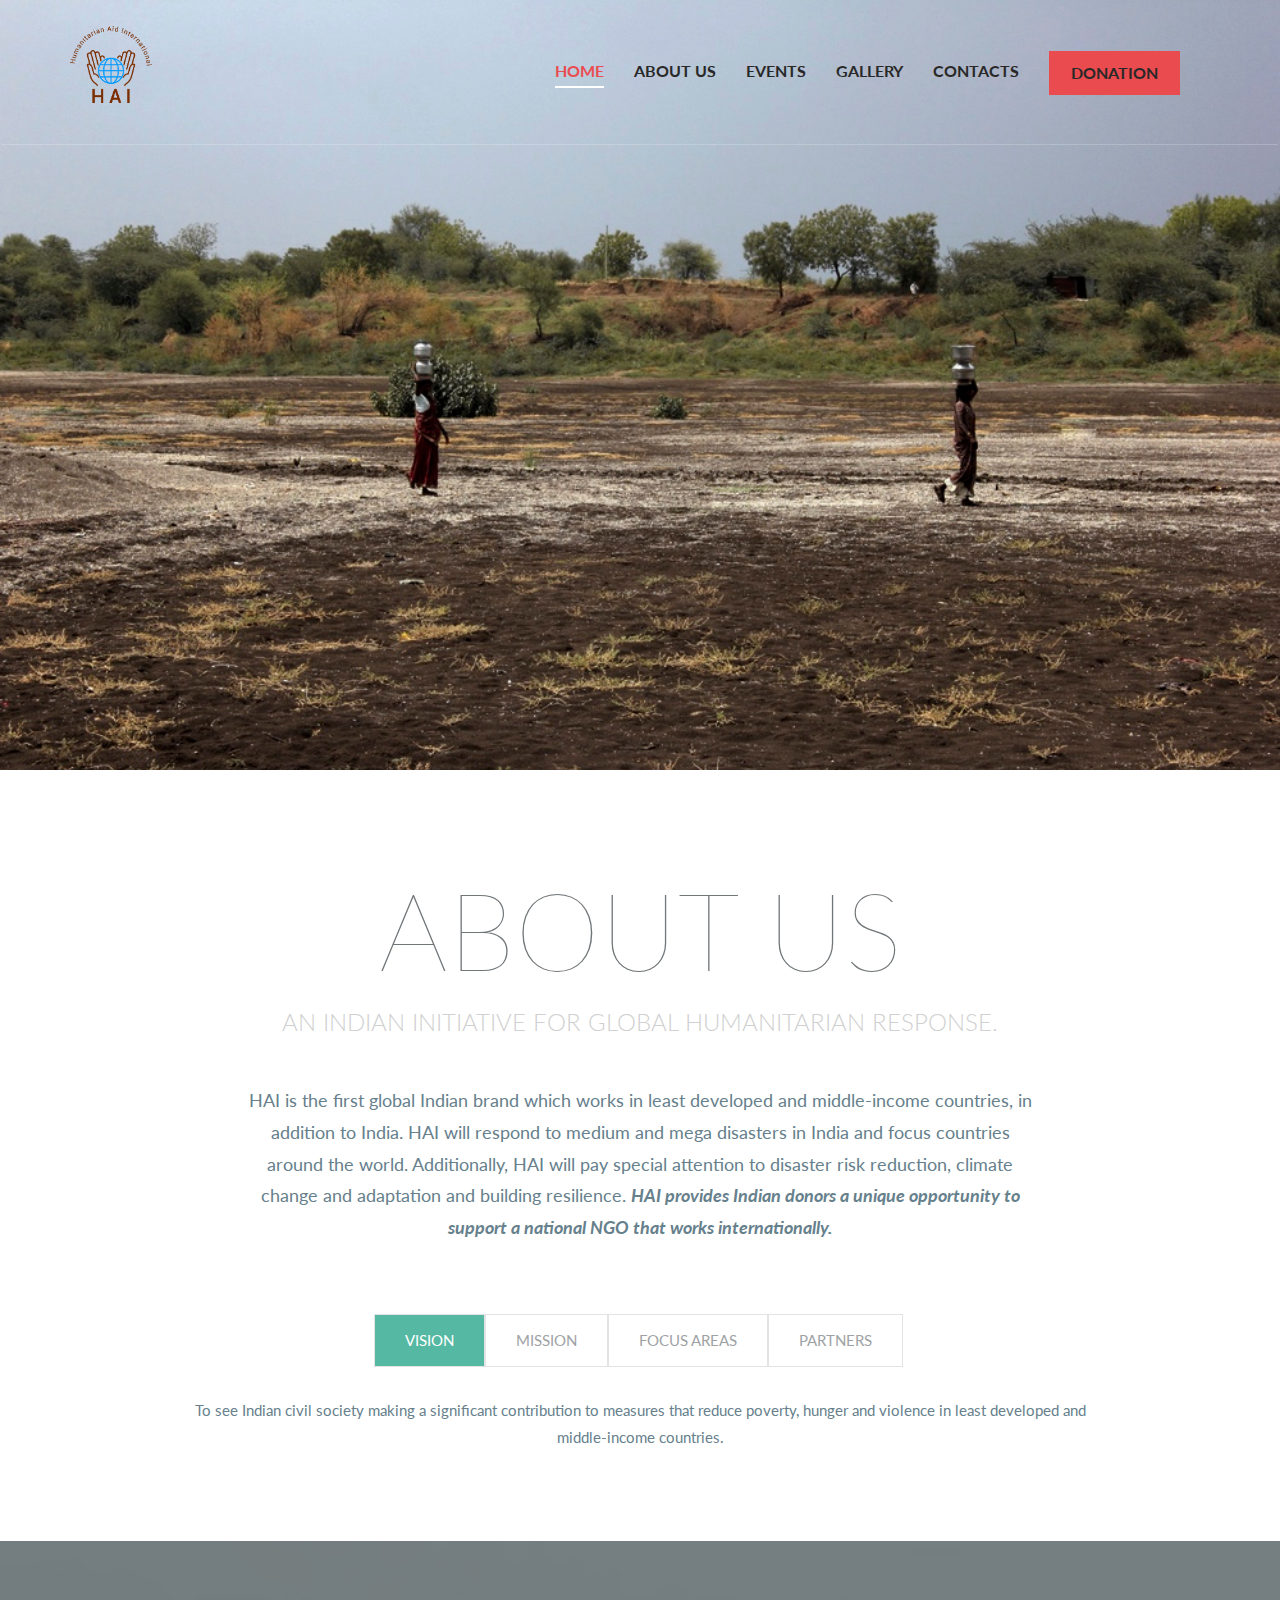
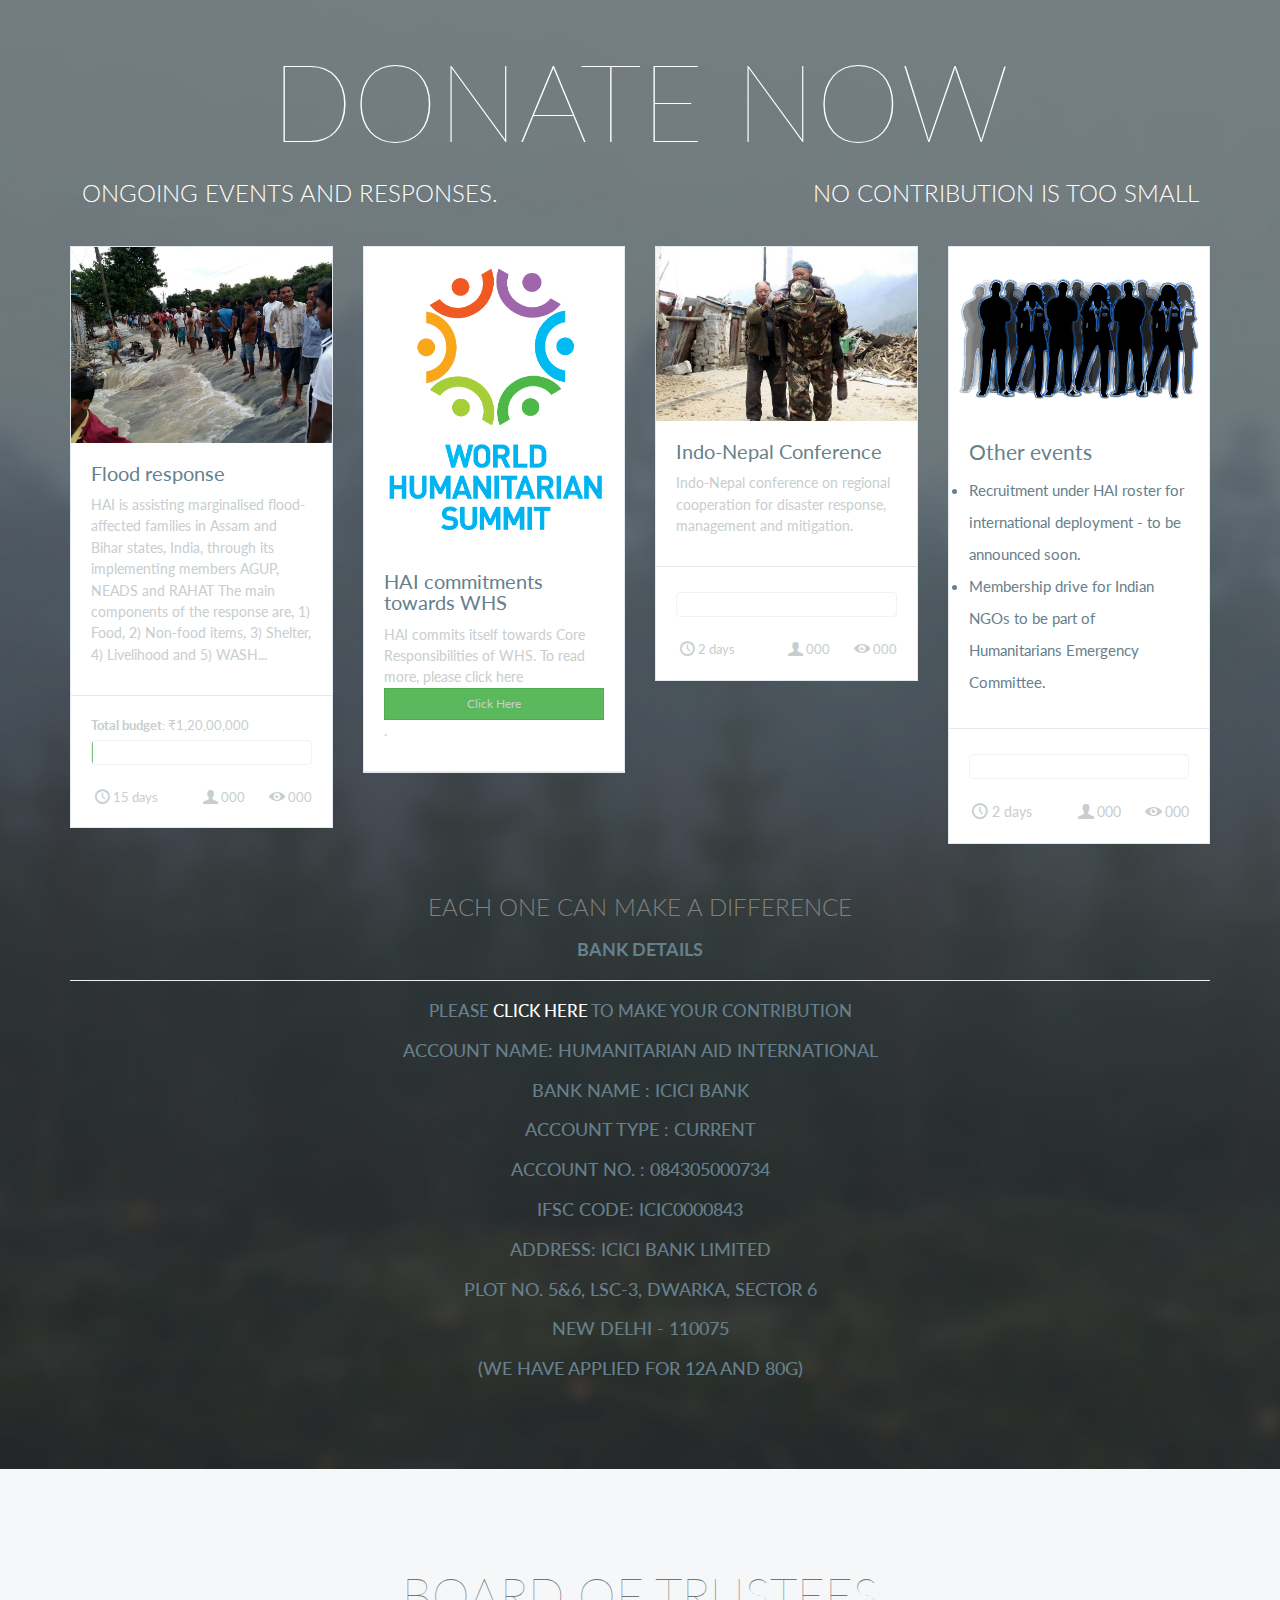
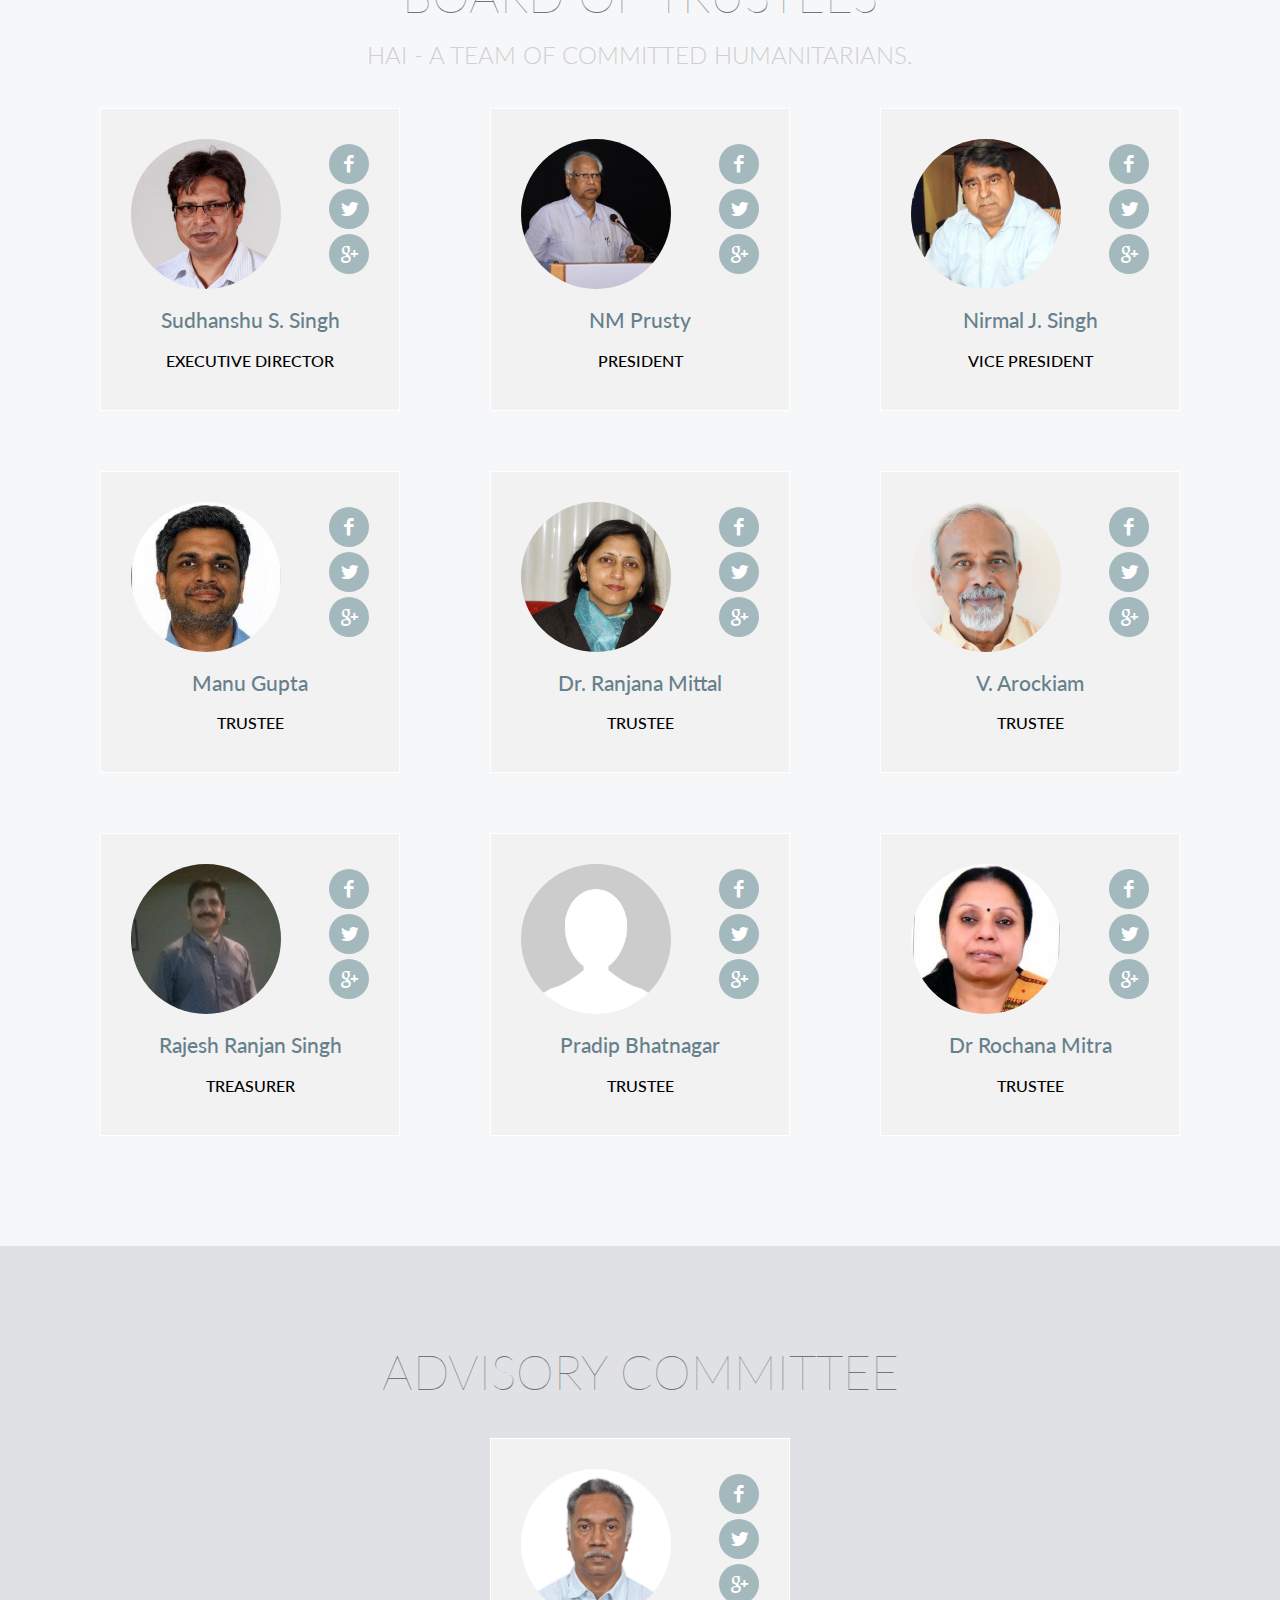
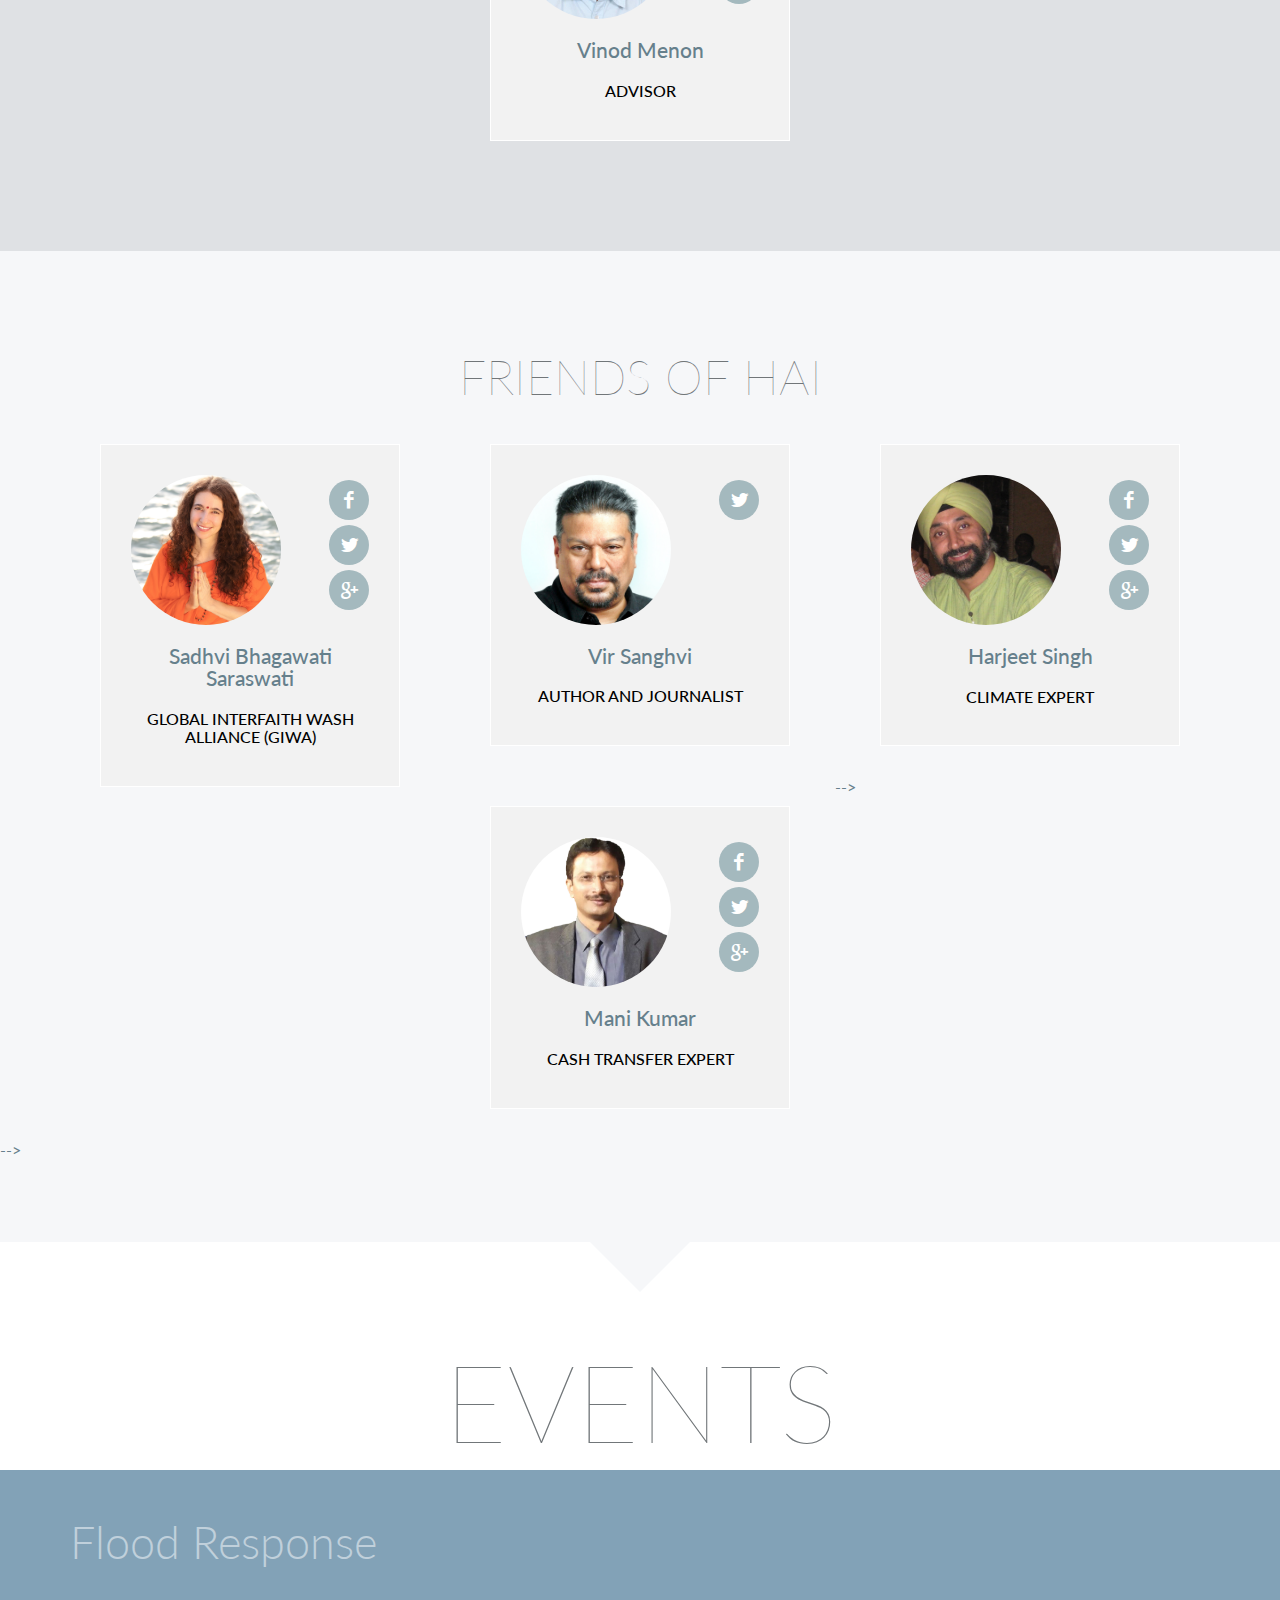
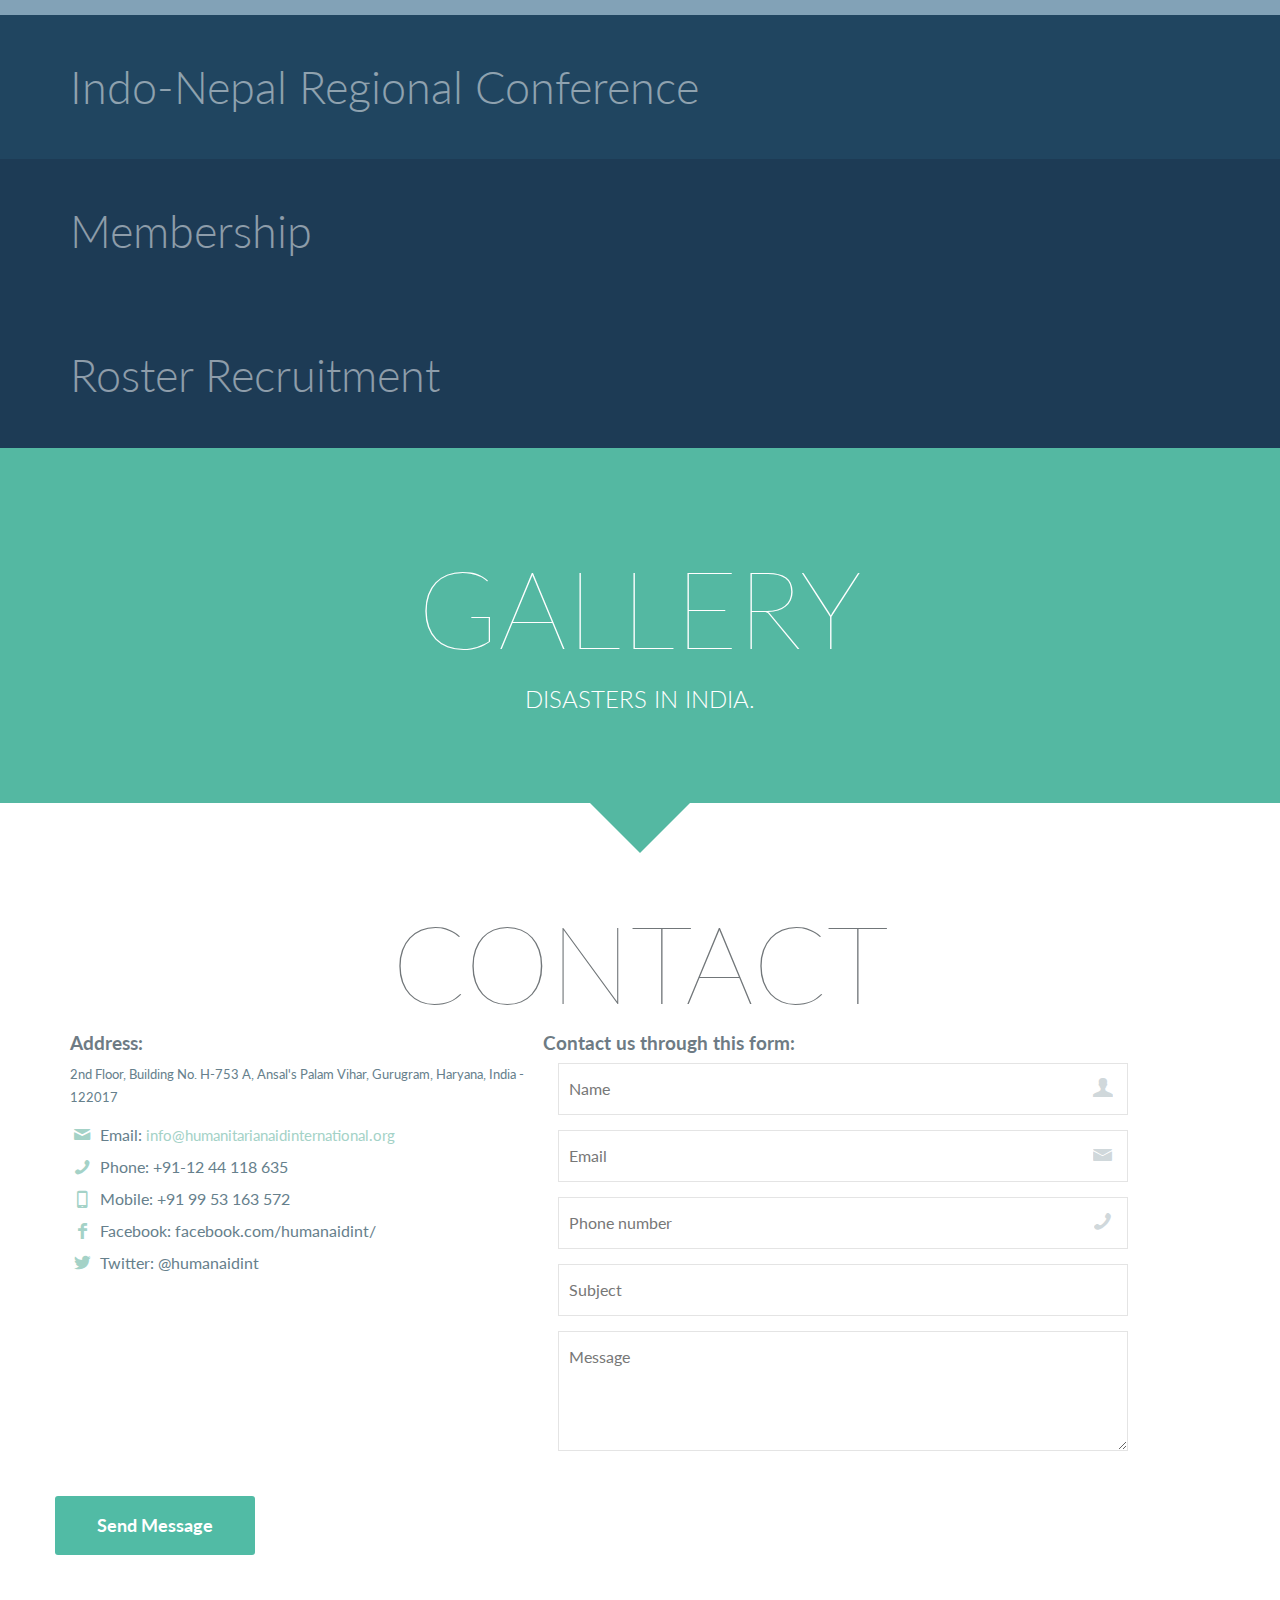
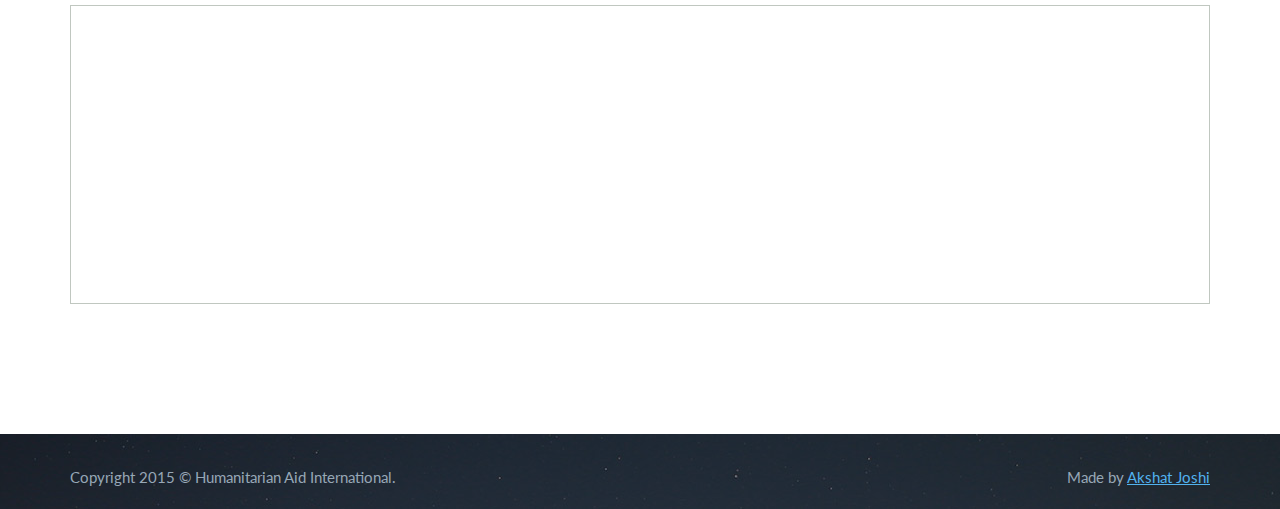
<file: index.html>
<!DOCTYPE html>
<html>
<head>
	<!-- Define Charset -->
	<meta charset="utf-8"/>

	<!-- Page Title -->
	<title>Humanitarian Aid International </title>

	<!-- Responsive Metatag -->
	<meta name="viewport" content="width=device-width, initial-scale=1, maximum-scale=1" />
	<meta name="author" content="Akshat Joshi www.akshatjoshi.co.in"/>

	<!-- <meta http-equiv="X-UA-Compatible" content="IE=9" />-->

	<!-- CSS -->
	<link rel="stylesheet" href="css/vendors/bootstrap.min.css">

	<!-- Font icons -->
	<link rel="stylesheet" href="css/vendors/fontello.css" >
	<link rel="stylesheet" href="https://maxcdn.bootstrapcdn.com/font-awesome/4.6.2/css/font-awesome.min.css">
	<!--[if IE 7]>
	<link rel="stylesheet" href="css/fontello-ie7.css" ><![endif]-->

	<!-- Owl Carousel -->
	<link rel="stylesheet" href="js/vendors/owl-carousel/owl.carousel.css">
	<link rel="stylesheet" href="js/vendors/owl-carousel/owl.theme.css">
	<!-- Fancybox -->
	<link rel="stylesheet" href="js/vendors/fancybox/jquery.fancybox.css" />

	<!-- Slider Revolution -->
	<link rel="stylesheet" href="js/vendors/revolution/css/settings.css">

	<!-- Custom CSS -->
	<link rel="stylesheet" href="css/styles.css" />

	<!-- Custom Media-Queties -->
	<link rel="stylesheet" href="css/media-queries.css" />

	<!-- HTML5 shim, for IE6-8 support of HTML5 elements -->
	<!--[if lt IE 9]>
	<script src="http://html5shim.googlecode.com/svn/trunk/html5.js"></script>
	<![endif]-->

	<!-- Media queries -->
	<!--[if lt IE 9]>
	<script src="http://css3-mediaqueries-js.googlecode.com/svn/trunk/css3-mediaqueries.js"></script>
	<![endif]-->
</head>


<body>
<!-- begin Header -->
<header class="header-home" id="home">

	<!-- begin Navbar -->
	<nav class="navbar" role="navigation">
		<div class="container">
			<!-- Brand and toggle get grouped for better mobile display -->
			<div class="navbar-header">
				<button type="button" class="navbar-toggle" data-toggle="collapse" data-target=".navbar-collapse">
					<span class="sr-only">Toggle navigation</span>
					<span class="icon-bar"></span>
					<span class="icon-bar"></span>
					<span class="icon-bar"></span>
				</button>
				<a style="font-size:72px;" class="navbar-brand" href="index.html">
					<img style="max-width:82px;" src="img/HAIlogo.png" alt="//">
					
				</a>
			</div>

			<!-- Collect the nav links, forms, and other content for toggling -->
			<div class="collapse navbar-collapse">
				<ul class="nav demonav navbar-nav menu-effect">
					<li class="active"><a href="#home">Home</a></li>
					<li><a href="#about-us">About Us</a></li>
					<li><a href="#events">Events</a></li>
					<li><a href="#gallery">Gallery</a></li>
					<li><a href="#contacts">Contacts</a></li>
					<!-- <li><a href="#news">News</a></li> -->
					<li><a class="btn btn-donation" href="#bank-tile">Donation</a></li>
				</ul>
			</div><!--/.nav-collapse -->
		</div>
	</nav>

	<!-- begin Slider -->
	<div class="bannercontainer">
		<div class="banner" id="slider-revolution">
			<ul>
				<li data-transition="slotslide-horizontal" data-slotamount="1">
					<img src="img/slider/Drought.jpg" alt="//" />
					<div
							class="caption lft txt"
							data-x="center"
							data-y="250"
							data-speed="1000"
							data-start="1000"
							data-easing="easeOutBack">
						<p>Indians across the world fighting poverty, hunger and violence </p>
						<a href="#contacts" class="btn btn-slider">Contact us:</a>
					</div>
				</li>

				<li data-transition="slotslide-horizontal" data-slotamount="1">
					<img src="img/slider/Drought.jpg" alt="//" />
					<div
							class="caption lft txt"
							data-x="center"
							data-y="250"
							data-speed="1000"
							data-start="1000"
							data-easing="easeOutBack"
					>
						<p>A global Indian NGO working to alleviate poverty, hunger and violence</p>
						<a href="#donate-now" class="btn btn-slider">Take action now</a>
					</div>
				</li>

				<<!-- li class = "hidden" data-transition="slotslide-horizontal" data-slotamount="1">
						<img src="img/slider/slide03.jpg" alt="//" />
						<div
							class="caption lft txt"
							data-x="center"
							data-y="250"
							data-speed="1000"
							data-start="1000"
							data-easing="easeOutBack"
						>
							<p>Amazing & Incredible Renewale Energy Projects that we totally Love</p>
							<a href="donations.html" class="btn btn-slider">Take action now</a>
						</div>
					</li> -->

			</ul>
		</div>
	</div>
	<!-- end Slider -->

</header>
<!--end Header -->


<!-- begin Content -->
<section class="section-home">

	<!-- begin About Us-->
	<article class="about-us" id="about-us">
		<div class="container">
			<h2>About Us</h2>
			<h3>AN INDIAN INITIATIVE FOR GLOBAL HUMANITARIAN RESPONSE.</h3>
			<p>HAI is the first global Indian brand which works in least developed and middle-income countries, in addition to India. HAI will respond to medium and mega disasters in India and focus countries around the world. Additionally, HAI will pay special attention to disaster risk reduction, climate change and adaptation and building resilience.
				
				<i><b>HAI provides Indian donors a unique opportunity to support a national NGO that works internationally.</b></i></p>
			<!-- Nav tabs -->
			<ul class="nav nav-tabs tabs-horizontal text-center" role="tablist">
				<li class="active"><a href="#messages" role="tab" data-toggle="tab">Vision</a></li>
				<li><a href="#profile" role="tab" data-toggle="tab">Mission</a></li>
				<li ><a href="#volunteering" role="tab" data-toggle="tab">focus areas</a></li>
				<li><a href="#settings" role="tab" data-toggle="tab">Partners</a></li>
			</ul>

			<!-- Tab panes -->
			<div class="tab-content">
				<div class="tab-pane" id="volunteering">
					<div class="row">
						<a data-toggle="modal" data-target="#hResponse" class="col-md-3 col-sm-6 about-icon plane">
							<i class="fa fa-ambulance"></i>
							<h4>Humanitarian Response</h4>
							<!-- <p>What matters isn’t words, but actions: The environment has to benefit.</p>
	 -->					
	 </a>
	 

						<a data-toggle="modal" data-target="#drr" class="col-md-3 col-sm-6 about-icon heart">
							<i class="fa fa-life-ring"></i>
							<h4>Disaster Risk Reduction</h4>
							<!-- <p>What matters isn’t words, but actions: The environment has to benefit.</p> -->
						</a>

						<a data-toggle="modal" data-target="#cca" class="col-md-3 col-sm-6 about-icon comment">
							<i class="fa fa-cloud"></i>
							<h4>Climate Change & Adaptation</h4>
							<!-- <p>What matters isn’t words, but actions: The environment has to benefit.</p> -->
						</a>

						<a data-toggle="modal" data-target="#hAdvocacy" class="col-md-3 col-sm-6 about-icon megaphone">
							<i class="fa fa-shield"></i>
							<h4>Humanitarian Advocacy</h4>
							<!-- <p>What matters isn’t words, but actions: The environment has to benefit.</p> -->
						</a>
					</div>
				</div>

				<div class="tab-pane" id="profile">
					<div class="row">
						<!-- <div class="col-sm-3 about-icon heart">
                            <i class="icon-heart"></i>
                        </div> -->
						<div class="col-sm-12 text-center">
							<!-- <h3 class="text-left">Promoting Solutions</h3> -->
							<p>Creation of a global Indian brand, based on traditional Indian altruism and informed by western humanitarian architecture, to synergise the efforts and desire of Indian communities, including the diaspora, to ameliorate the effects of poverty, hunger and violence in least developed and middle-income countries caused by natural, human and climate-induced disasters.</p>
						</div>
					</div>
				</div>

				<div class="tab-pane active" id="messages">
					<div class="row">
						<!-- <div class="col-sm-3 about-icon comment">
                            <i class="fa fa-eye"></i>
                        </div> -->
						<div class="col-sm-12 text-center">
							<!-- <h3 class="text-left">Personal Responsibility and Nonviolence</h3> -->
							<p>To see Indian civil society making a significant contribution to measures that reduce poverty, hunger and violence in least developed and middle-income countries.</p>
						</div>
					</div>
				</div>

				<div class="tab-pane" id="settings">
					<div class="row">
						<div class="col-md-3 col-sm-6 about-icon comment">
							<i class="fa fa-users"></i>
							<h4>Implementing partners</h4>
							<!-- <p>Lorem ipsum dolor sit amet, consectetur adipisicing elit. Quasi, facere, velit reiciendis.</p> -->
						</div>

						<div class="col-md-3 col-sm-6 about-icon plane">
							<i class="fa fa-university"></i>
							<h4>Donors</h4>
							<!-- <p>Lorem ipsum dolor sit amet, consectetur adipisicing elit. Quasi, facere, velit reiciendis.</p> -->
						</div>

						<div class="col-md-3 col-sm-6 about-icon heart">
							<i class="fa fa-cc"></i>
							<h4>Government</h4>
							<!-- <p>Lorem ipsum dolor sit amet, consectetur adipisicing elit. Quasi, facere, velit reiciendis.</p> -->
						</div>

						<div class="col-md-3 col-sm-6 about-icon megaphone">
							<i class="fa fa-signal"></i>
							<h4>Networks</h4>
							<!-- <p>Lorem ipsum dolor sit amet, consectetur adipisicing elit. Quasi, facere, velit reiciendis.</p> -->
						</div>
					</div>
				</div>
			</div>

		</div>
	</article>
	<!-- end About Us-->

	<!-- begin Donate Now -->
	<article class="donate-now" id="donate-now">
		<div class="container">
			<h2>Donate Now</h2>
			<h3>Ongoing events and responses. &nbsp;&nbsp;&nbsp;&nbsp;&nbsp;&nbsp;&nbsp;&nbsp;&nbsp;&nbsp;&nbsp;&nbsp;&nbsp;&nbsp;&nbsp;&nbsp;&nbsp;&nbsp;&nbsp;&nbsp;&nbsp;&nbsp;&nbsp;&nbsp;&nbsp;&nbsp;&nbsp;&nbsp;&nbsp;&nbsp;&nbsp;&nbsp;&nbsp;&nbsp;&nbsp;&nbsp;&nbsp;&nbsp;&nbsp;&nbsp;&nbsp;&nbsp;&nbsp; No contribution is too small</h3>
			

			<div class="row">
				<div class="col-md-3 col-sm-6">
					<a href="events_single.html" class="donation-item">
						<figure><img src="img/events/Deluge.png" alt="//"></figure>
						<div class="content">
							<h4>Flood response</h4>
							<p>HAI is assisting marginalised flood-affected families in Assam and Bihar states, India, through its 
								implementing members AGUP, NEADS and RAHAT 
						The main components of the response are, 1) Food, 
								2) Non-food items, 3) Shelter, 4) Livelihood and 5) WASH...</p>
						</div>
						<div class="foot">
							<span class=""><b>Total budget</b>: ₹1,20,00,000</span>
							<!-- <span class=""><b>Received</b>:₹0 </span> -->
	
							<!-- <span class="goal">Total budget: ₹25,814,150</span>
							<span class="grossed">Received:₹9,200,000 </span>
			 -->				
			 <div class="progress">
								<div class="progress-bar" title="₹0.000" role="progressbar" style="width: 0.05%;"><span class="sr-only">90% Complete</span></div>
							</div>
							<span class="views"><i class="icon-eye"></i>000</span>
							<span class="people"><i class="icon-user"></i>000</span>
							<span class="time"><i class="icon-clock"></i>15 days</span>
						</div>
					</a>
				</div>
				<div class="col-md-3 col-sm-6">
					<a target="_blank" href="https://drive.google.com/file/d/0B-g9o9H4mS0bNG42VFZBYVJ1eUE/view?usp=sharing" class="donation-item">
						<figure><img style="min-height:175px;" src="img/donations/WHS_Logo.png" alt="//"></figure>
						<div class="content">
							<h4>HAI commitments towards WHS</h4>
							<p>HAI commits itself towards Core Responsibilities of WHS. 
								To read more, please click here <span class="btn btn-success">Click Here</span>.</p>
						</div>
						<!-- <div class="foot">
							<span class=""><b>Total budget</b>: ₹</span>
							<span class=""><b>Received</b>:₹ </span>
							<div class="progress">
								<div class="progress-bar" title="₹0.000" role="progressbar" style="width: 0%;"><span class="sr-only">60% Complete</span></div>
							</div>
							<span class="views"><i class="icon-eye"></i>000</span>
							<span class="people"><i class="icon-user"></i>000</span>
							<span class="time"><i class="icon-clock"></i>2 days</span>
						</div> -->
					</a>
				</div>
				<div class="col-md-3 col-sm-6">
					<a href="#" class="donation-item">
						<figure><img src="img/donations/Nepal.jpg" alt="//"></figure>
						<div class="content">
							<h4>Indo-Nepal Conference</h4>
							<p>Indo-Nepal conference on regional cooperation for disaster response, management and mitigation.</p>
						</div>
						<div class="foot">
							<!-- <span class=""><b>Total budget</b>: ₹</span>
							<span class=""><b>Received</b>:₹ </span> -->
							<div class="progress">
								<div class="progress-bar" title="₹0.000" role="progressbar" style="width: 0%;"><span class="sr-only">80% Complete</span></div>
							</div>
							<span class="views"><i class="icon-eye"></i>000</span>
							<span class="people"><i class="icon-user"></i>000</span>
							<span class="time"><i class="icon-clock"></i>2 days</span>
						</div>
					</a>
				</div>
				<div class="col-md-3 col-sm-6">
					<div href="" class="donation-item">
						<figure><img src="img/donations/roster.png" alt="//"></figure>
						<div class="content">
							<h4>Other events</h4>
							<ul> <li>
								<a href="RosterRecruitment.html">Recruitment under HAI roster for international deployment - to be announced soon.</a>
								
								</li>
								<li><a href="MembershipDrive.html">
									Membership drive for Indian NGOs to be part of 
									Humanitarians Emergency Committee.
								</a>
									</li></ul>
						</div>
						<div class="foot">
							<!-- <span class=""><b>Total budget</b>: ₹</span>
							<span class=""><b>Received</b>:₹ </span> -->
							<div class="progress">
								<div class="progress-bar" title="₹0.000" role="progressbar" style="width: 0%;"><span class="sr-only">15% Complete</span></div>
							</div>
							<span class="views"><i class="icon-eye"></i>000</span>
							<span class="people"><i class="icon-user"></i>000</span>
							<span class="time"><i class="icon-clock"></i>2 days</span>
						</div>
					</div>
				</div>
			</div>

			<!-- <div class="dnt-button"><a href="donations.html" class="btn btn-dark">View All</a></div> -->
			<div id="bank-tile" class="bank-tile">
				
			<div class="text-center">
				<h3 style="color:grey">
					Each one can make a difference</h2></div>
			<div class="text-center"> <h4 class="text-center"><b>Bank Details</b></h4>
				<hr></hr> 
				<h4><a href="https://eazypay.icicibank.com/eazypayLink?P1=imDP+UXK/OemYVWlD+6Y6A==" target="_blank"> Please <span style="color: white"> click here</span>  to make your contribution</a></h4>
				<h4>Account Name: Humanitarian Aid International</h4>
				<h4>Bank Name : ICICI Bank</h4>
				<h4>Account type : Current</h4>
				<h4>Account No. : 084305000734</h4>
				<h4>IFSC Code: ICIC0000843</h4>
				<h4>Address: ICICI Bank Limited</h4>
				<h4>Plot No. 5&6, LSC-3, Dwarka, Sector 6</h4>
				<h4>New Delhi - 110075</h4>
				<h4>(We have applied for 12A and 80G)</h4>
			</div>
			</div>
		</div>
	</article>
	<!-- end Donate Now -->

	<!-- begin Team -->
	<article class="team separator">
		<div class="container">
			<h2 style="font-size: 48px">Board of Trustees</h2>
			<h3>HAI - A team of committed humanitarians.</h3>
			<div class="row">
				<div class="col-md-4 col-sm-6">
					<div class="team-item">
						<div class="social">
							<a href="https://www.facebook.com/sudhanshushekhar.singh.9"><i class="icon-facebook"></i></a>
							<a href="https://twitter.com/humanaidint"><i class="icon-twitter"></i></a>
							<a href=""><i class="icon-gplus"></i></a>
						</div>
						<figure><img src="img/team/SSS.jpg" alt="//"></figure>
						<h4>Sudhanshu S. Singh</h4>
						<h5>Executive Director</h5>
					</div>
				</div>
				<div class="col-md-4 col-sm-6">
					<div class="team-item">
						<div class="social">
							<a href=""><i class="icon-facebook"></i></a>
							<a href=""><i class="icon-twitter"></i></a>
							<a href=""><i class="icon-gplus"></i></a>
						</div>
						<figure><img src="img/team/Prusty.jpg" alt="//"></figure>
						<h4>NM Prusty</h4>
						<h5>President</h5>
					</div>
				</div>
				<div class="col-md-4 col-sm-6">
					<div class="team-item">
						<div class="social">
							<a href="https://www.facebook.com/nirmal.johnsingh?fref=ts"><i class="icon-facebook"></i></a>
							<a href=""><i class="icon-twitter"></i></a>
							<a href=""><i class="icon-gplus"></i></a>
						</div>
						<figure><img src="img/team/Nirmal.png" alt="//"></figure>
						<h4>Nirmal J. Singh</h4>
						<h5>Vice President</h5>
					</div>
				</div>
				<div class="col-md-4 col-sm-6">
					<div class="team-item">
						<div class="social">
							<a href="https://www.facebook.com/manu.gupta.7758235?fref=ts"><i class="icon-facebook"></i></a>
							<a href="https://twitter.com/manugupta2412"><i class="icon-twitter"></i></a>
							<a href=""><i class="icon-gplus"></i></a>
						</div>
						<figure><img src="img/team/Manu.jpg" alt="//"></figure>
						<h4>Manu Gupta</h4>
						<h5>Trustee</h5>
					</div>
				</div>
				<div class="col-md-4 col-sm-6">
					<div class="team-item">
						<div class="social">
							<a href="https://www.facebook.com/ranjana.mittal?fref=ts&ref=br_tf&qsefr=1"><i class="icon-facebook"></i></a>
							<a href="https://twitter.com/Ranjana_Mittal"><i class="icon-twitter"></i></a>
							<a href=""><i class="icon-gplus"></i></a>
						</div>
						<figure><img src="img/team/Ranjana_Fotor.jpg" alt="//"></figure>
						<h4>Dr. Ranjana Mittal</h4>
						<h5>Trustee</h5>
					</div>
				</div>
				<div class="col-md-4 col-sm-6">
					<div class="team-item">
						<div class="social">
							<a href="https://www.facebook.com/arockiam.vedamuthu?fref=ts"><i class="icon-facebook"></i></a>
							<a href=""><i class="icon-twitter"></i></a>
							<a href=""><i class="icon-gplus"></i></a>
						</div>
						<figure><img src="img/team/Arock.jpg" alt="//"></figure>
						<h4>V. Arockiam</h4>
						<h5>Trustee</h5>
					</div>
				</div>
				<div class="col-md-4 col-sm-6">
					<div class="team-item">
						<div class="social">
							<a href="https://www.facebook.com/rajeshrsingh1?fref=ts"><i class="icon-facebook"></i></a>
							<a href=""><i class="icon-twitter"></i></a>
							<a href=""><i class="icon-gplus"></i></a>
						</div>
						<figure><img src="img/team/Rajesh.jpg" alt="//"></figure>
						<h4>Rajesh Ranjan Singh</h4>
						<h5>Treasurer</h5>
					</div>
				</div>
				<div class="col-md-4 col-sm-6">
					<div class="team-item">
						<div class="social">
							<a href=""><i class="icon-facebook"></i></a>
							<a href=""><i class="icon-twitter"></i></a>
							<a href=""><i class="icon-gplus"></i></a>
						</div>
						<figure><img src="img/team/Pradip.png" alt="//"></figure>
						<h4>Pradip Bhatnagar</h4>
						<h5>Trustee</h5>
					</div>
				</div>
				<div class="col-md-4 col-sm-6">
					<div class="team-item">
						<div class="social">
							<a href="https://www.facebook.com/rochana.mitra?fref=ts"><i class="icon-facebook"></i></a>
							<a href=""><i class="icon-twitter"></i></a>
							<a href=""><i class="icon-gplus"></i></a>
						</div>
						<figure><img src="img/team/Rochana.jpg" alt="//"></figure>
						<h4>Dr Rochana Mitra</h4>
						<h5>Trustee</h5>
					</div>
				</div>
			</div>
		</div>
	</article>
	<!-- end Team -->
	<!-- begin Advisor -->
	<article style="background-color: #DFE1E4;" class="team separator">
		<div class="container">
			<h2 style="font-size: 48px">Advisory Committee</h2>
			<!-- <h3>HAI - A team of committed humanitarians.</h3> -->
			<div class="row">
				<div class="col-md-4 col-md-offset-4 col-sm-offset-3 col-sm-6">
					<div class="team-item">
						<div class="social">
							<a href="https://www.facebook.com/vinod.menon.9469?fref=ts"><i class="icon-facebook"></i></a>
							<a href="https://https://twitter.com/nvcmenon"><i class="icon-twitter"></i></a>
							<a href=""><i class="icon-gplus"></i></a>
						</div>
						<figure><img src="img/team/Menon.jpg" alt="//"></figure>
						<h4>Vinod Menon</h4>
						<h5>Advisor</h5>
					</div>
				</div>
				
				<!-- <div class="col-md-4 col-sm-6">
					<div class="team-item">
						<div class="social">
							<a href=""><i class="icon-facebook"></i></a>
							<a href=""><i class="icon-twitter"></i></a>
							<a href=""><i class="icon-gplus"></i></a>
						</div>
						<figure><img src="img/team/Prusty.jpg" alt="//"></figure>
						<h4>NM Prusty</h4>
						<h5>Settlor Trustee</h5>
					</div>
				</div>
				<div class="col-md-4 col-sm-6">
					<div class="team-item">
						<div class="social">
							<a href="https://www.facebook.com/nirmal.johnsingh?fref=ts"><i class="icon-facebook"></i></a>
							<a href=""><i class="icon-twitter"></i></a>
							<a href=""><i class="icon-gplus"></i></a>
						</div>
						<figure><img src="img/team/Nirmal.png" alt="//"></figure>
						<h4>Nirmal J. Singh</h4>
						<h5>Trustee</h5>
					</div>
				</div>
				<div class="col-md-4 col-sm-6">
					<div class="team-item">
						<div class="social">
							<a href="https://www.facebook.com/manu.gupta.7758235?fref=ts"><i class="icon-facebook"></i></a>
							<a href="https://twitter.com/manugupta2412"><i class="icon-twitter"></i></a>
							<a href=""><i class="icon-gplus"></i></a>
						</div>
						<figure><img src="img/team/Manu.jpg" alt="//"></figure>
						<h4>Manu Gupta</h4>
						<h5>Trustee</h5>
					</div>
				</div>
				<div class="col-md-4 col-sm-6">
					<div class="team-item">
						<div class="social">
							<a href="https://www.facebook.com/ranjana.mittal?fref=ts&ref=br_tf&qsefr=1"><i class="icon-facebook"></i></a>
							<a href="https://twitter.com/Ranjana_Mittal"><i class="icon-twitter"></i></a>
							<a href=""><i class="icon-gplus"></i></a>
						</div>
						<figure><img src="img/team/Ranjana.jpg" alt="//"></figure>
						<h4>Dr. Ranjana Mittal</h4>
						<h5>Trustee</h5>
					</div>
				</div>
				<div class="col-md-4 col-sm-6">
					<div class="team-item">
						<div class="social">
							<a href="https://www.facebook.com/arockiam.vedamuthu?fref=ts"><i class="icon-facebook"></i></a>
							<a href=""><i class="icon-twitter"></i></a>
							<a href=""><i class="icon-gplus"></i></a>
						</div>
						<figure><img src="img/team/Arock.jpg" alt="//"></figure>
						<h4>V. Arockiam</h4>
						<h5>Trustee</h5>
					</div>
				</div>
				<div class="col-md-4 col-sm-6">
					<div class="team-item">
						<div class="social">
							<a href="https://www.facebook.com/rajeshrsingh1?fref=ts"><i class="icon-facebook"></i></a>
							<a href=""><i class="icon-twitter"></i></a>
							<a href=""><i class="icon-gplus"></i></a>
						</div>
						<figure><img src="img/team/Pradip.png" alt="//"></figure>
						<h4>Rajesh Ranjan Singh</h4>
						<h5>Trustee</h5>
					</div>
				</div>
				<div class="col-md-4 col-sm-6">
					<div class="team-item">
						<div class="social">
							<a href=""><i class="icon-facebook"></i></a>
							<a href=""><i class="icon-twitter"></i></a>
							<a href=""><i class="icon-gplus"></i></a>
						</div>
						<figure><img src="img/team/Pradip.png" alt="//"></figure>
						<h4>Pradip Bhatnagar</h4>
						<h5>Trustee</h5>
					</div>
				</div>
				<div class="col-md-4 col-sm-6">
					<div class="team-item">
						<div class="social">
							<a href="https://www.facebook.com/rochana.mitra?fref=ts"><i class="icon-facebook"></i></a>
							<a href=""><i class="icon-twitter"></i></a>
							<a href=""><i class="icon-gplus"></i></a>
						</div>
						<figure><img src="img/team/Rochana.jpg" alt="//"></figure>
						<h4>Dr Rochana Mitra</h4>
						<h5>Trustee</h5>
					</div>
				</div> -->
			</div>
		</div>
	</article>
	<!-- end Team -->


	<!--begin friends -->
		
	<article class="team separator">
		<div class="container">
			<h2 style="font-size: 48px">Friends of HAI</h2>
			<!-- <h3>HAI - A team of committed Indians.</h3> -->
			<div class="row">
				<div class="col-md-4 col-sm-6">
					<div class="team-item">
						<div class="social">
							<a href="https://www.facebook.com/sadhvibhagawati?fref=ts"><i class="icon-facebook"></i></a>
							<a href="https://twitter.com/SadhviBhagawati"><i class="icon-twitter"></i></a>
							<a href=""><i class="icon-gplus"></i></a>
						</div>
						<figure><img src="img/team/Sadhvi.jpg" alt="//"></figure>
						<h4>Sadhvi Bhagawati Saraswati</h4>
						<h5>Global Interfaith WASH Alliance (GIWA)</h5>
					</div>
				</div>
				<div class="col-md-4 col-sm-6">
					<div class="team-item">
						<div class="social">
							<!-- <a href="https://www.facebook.com/sadhvibhagawati?fref=ts"><i class="icon-facebook"></i></a> -->
							<a href="https://twitter.com/virsanghvi"><i class="icon-twitter"></i></a>
							<!-- <a href=""><i class="icon-gplus"></i></a> -->
						</div>
						<figure><img src="img/team/Vir.jpg" alt="//"></figure>
						<h4>Vir Sanghvi</h4>
						<h5>Author and Journalist</h5>
					</div>
				</div>
				<div class="col-md-4 col-sm-6">
					<div class="team-item">
						<div class="social">
							<a href="https://www.facebook.com/Harjeet.Singh.AA?fref=ts"><i class="icon-facebook"></i></a>
							<a href="https://twitter.com/harjeet11"><i class="icon-twitter"></i></a>
							<a href=""><i class="icon-gplus"></i></a>
						</div>
						<figure><img src="img/team/Harjeet.jpg" alt="//"></figure>
						<h4>Harjeet Singh</h4>
						<h5>Climate expert</h5>
					</div>
				</div>
				<div class="col-md-4 col-sm-6">
					<div class="team-item">
						<div class="social">
							<a href="https://www.facebook.com/mani.kumar.7505?fref=ts"><i class="icon-facebook"></i></a>
							<a href=""><i class="icon-twitter"></i></a>
							<a href=""><i class="icon-gplus"></i></a>
						</div>
						<figure><img src="img/team/Mani.jpg" alt="//"></figure>
						<h4>Mani Kumar</h4>
						<h5>Cash Transfer expert</h5>
					</div>
				</div> -->
				<!-- <div class="col-md-4 col-sm-6">
					<div class="team-item">
						<div class="social">
							<a href="https://www.facebook.com/manu.gupta.7758235?fref=ts"><i class="icon-facebook"></i></a>
							<a href="https://twitter.com/manugupta2412"><i class="icon-twitter"></i></a>
							<a href=""><i class="icon-gplus"></i></a> -->
						</div>
						<!-- <figure><img src="img/team/Manu.jpg" alt="//"></figure>
						<h4>Manu Gupta</h4>
						<h5>Trustee</h5>
					</div>
				</div>
				<div class="col-md-4 col-sm-6">
					<div class="team-item">
						<div class="social">
							<a href="https://www.facebook.com/ranjana.mittal?fref=ts&ref=br_tf&qsefr=1"><i class="icon-facebook"></i></a>
							<a href="https://twitter.com/Ranjana_Mittal"><i class="icon-twitter"></i></a>
							<a href=""><i class="icon-gplus"> --></i></a>
						</div>
						<!-- <figure><img src="img/team/Ranjana_Fotor.jpg" alt="//"></figure>
						<h4>Dr. Ranjana Mittal</h4>
						<h5>Trustee</h5>
					</div>
				</div>
				<div class="col-md-4 col-sm-6">
					<div class="team-item">
						<div class="social">
							<a href="https://www.facebook.com/arockiam.vedamuthu?fref=ts"><i class="icon-facebook"></i></a>
							<a href=""><i class="icon-twitter"></i></a>
							<a href=""><i class="icon-gplus"></i></a> -->
						</div>
						<!-- <figure><img src="img/team/Arock.jpg" alt="//"></figure>
						<h4>V. Arockiam</h4>
						<h5>Trustee</h5>
					</div>
				</div>
				<div class="col-md-4 col-sm-6">
					<div class="team-item">
						<div class="social">
							<a href="https://www.facebook.com/rajeshrsingh1?fref=ts"><i class="icon-facebook"></i></a>
							<a href=""><i class="icon-twitter"></i></a>
							<a href=""><i class="icon-gplus"></i></a> -->
						</div>
						<!-- <figure><img src="img/team/Rajesh.jpg" alt="//"></figure>
						<h4>Rajesh Ranjan Singh</h4>
						<h5>Treasurer</h5>
					</div>
				</div>
				<div class="col-md-4 col-sm-6">
					<div class="team-item">
						<div class="social">
							<a href=""><i class="icon-facebook"></i></a>
							<a href=""><i class="icon-twitter"></i></a>
							<a href=""><i class="icon-gplus"></i></a> -->
						</div>
						<!-- <figure><img src="img/team/Pradip.png" alt="//"></figure>
						<h4>Pradip Bhatnagar</h4>
						<h5>Trustee</h5> -->
					</div>
				<!-- </div>
				<div class="col-md-4 col-sm-6">
					<div class="team-item">
						<div class="social">
							<a href="https://www.facebook.com/rochana.mitra?fref=ts"><i class="icon-facebook"></i></a>
							<a href=""><i class="icon-twitter"></i></a>
							<a href=""><i class="icon-gplus"></i></a>
						</div>
						<figure><img src="img/team/Rochana.jpg" alt="//"></figure>
						<h4>Dr Rochana Mitra</h4>
						<h5>Trustee</h5> --> -->
					</div>
				</div>
			</div>
		</div>
	</article>
	
	
	<!--end friends -->



	<!-- begin Events -->
	<article class="events" id="events">
		<div class="container">
			<h2>Events</h2>
			<!-- <h3>Renewable Energy Projects that we Love.</h3> -->
		</div>

		<a href="events_single.html" class="links-full-width blue25">
			<span class="container">Flood Response</span>
		</a>
		<a href="IndoNepalConference.html" class="links-full-width blue75">
			<span class="container">Indo-Nepal Regional Conference</span>
		</a>

		<!-- <a href="Uttarakhand.html" class="links-full-width blue50">
			<span class="container">Uttarakhand Fire Response</span>
		</a> -->



		<a href="MembershipDrive.html" class="links-full-width blue100">
			<span class="container">Membership</span>
		</a>
		<a href="RosterRecruitment.html" class="links-full-width blue100">
			<span class="container">Roster Recruitment</span>
		</a>
	</article>
	<!-- end Events -->

	<!-- begin Gallery -->
	<article class="gallery separator" id="gallery">
		<div class="container">
			<h2>Gallery</h2>
			<h3>Disasters in India.</h3>

			<div id="owl-gallery" class="owl-carousel">
				<figure class="item gallery-item">
					<img src="img/gallery/Cooking.jpg" alt="//">
					<figcaption><a href="img/gallery/Cooking.jpg" class="lightzoom fancybox" data-rel="gallery" title="Item 10">Parched land</a></figcaption>
				</figure>
				<figure class="item gallery-item">
					<img src="img/gallery/Shelter.JPG" alt="//">
					<figcaption><a href="img/gallery/Shelter.JPG" class="lightzoom fancybox" data-rel="gallery" title="Item 10">Parched land</a></figcaption>
				</figure>
				<figure class="item gallery-item">
					<img src="img/gallery/School.jpg" alt="//">
					<figcaption><a href="img/gallery/School.jpg" class="lightzoom fancybox" data-rel="gallery" title="Item 10">Parched land</a></figcaption>
				</figure>
				<figure class="item gallery-item">
					<img src="img/gallery/Evacuation.jpg" alt="//">
					<figcaption><a href="img/gallery/Evacuation.jpg" class="lightzoom fancybox" data-rel="gallery" title="Item 10">Parched land</a></figcaption>
				</figure>
				<figure class="item gallery-item">
					<img src="img/gallery/Drought4.png" alt="//">
					<figcaption><a href="img/gallery/Drought4.png" class="lightzoom fancybox" data-rel="gallery" title="Item 01">Parched land</a></figcaption>
				</figure>
				<figure class="item gallery-item">
					<img src="img/gallery/Drought5.png" alt="//">
					<figcaption><a href="img/gallery/Drought5.png" class="lightzoom fancybox" data-rel="gallery" title="Item 02">Search for food & fodder</a></figcaption>
				</figure>
				<figure class="item gallery-item">
					<img src="img/gallery/Drought6.png" alt="//">
					<figcaption><a href="img/gallery/Drought6.png" class="lightzoom fancybox" data-rel="gallery" title="Item 03">Parched land</a></figcaption>
				</figure>
				<figure class="item gallery-item">
					<img src="img/gallery/Drought10.png" alt="//">
					<figcaption><a href="img/Drought10.png" class="lightzoom fancybox" data-rel="gallery" title="Item 04">Rejuvenation of well</a></figcaption>
				</figure>
				<figure class="item gallery-item">
					<img src="img/gallery/Drought11.png" alt="//">
					<figcaption><a href="img/gallery/Drought11" class="lightzoom fancybox" data-rel="gallery" title="Item 05">Rejuvenation of well</a></figcaption>
				</figure>
				<figure class="item gallery-item">
					<img src="img/gallery/Drought12.png" alt="//">
					<figcaption><a href="img/gallery/Drought12.png." class="lightzoom fancybox" data-rel="gallery" title="Item 06">Checkdam repair</a></figcaption>
				</figure>
				<figure class="item gallery-item">
					<img src="img/gallery/Drought13.png" alt="//">
					<figcaption><a href="img/gallery/Drought13.png" class="lightzoom fancybox" data-rel="gallery" title="Item 07">Parched land</a></figcaption>
				</figure>
				<figure class="item gallery-item">
					<img src="img/gallery/Drought15.png" alt="//">
					<figcaption><a href="img/gallery/Drought15.png" class="lightzoom fancybox" data-rel="gallery" title="Item 08">Hoping against hope</a></figcaption>
				</figure>
				<figure class="item gallery-item">
					<img src="img/gallery/Drought18.png" alt="//">
					<figcaption><a href="img/gallery/Drought18.png" class="lightzoom fancybox" data-rel="gallery" title="Item 09">Parched land</a></figcaption>
				</figure>
				<figure class="item gallery-item">
					<img src="img/gallery/Drought20.png" alt="//">
					<figcaption><a href="img/gallery/Drought20.png" class="lightzoom fancybox" data-rel="gallery" title="Item 10">Parched land</a></figcaption>
				</figure>
				
				
				<!-- <figure class="item gallery-item">
                    <img src="img/gallery/gallery01.jpg" alt="//">
                    <figcaption><a href="img/gallery/gallery01.jpg" class="lightzoom fancybox" data-rel="gallery" title="Item 11">Bountiful Oceans</a></figcaption>
                </figure>
                <figure class="item gallery-item">
                    <img src="img/gallery/gallery03.jpg" alt="//">
                    <figcaption><a href="img/gallery/gallery03.jpg" class="lightzoom fancybox" data-rel="gallery" title="Item 12">Title of the project</a></figcaption>
                </figure> -->
			</div>
		</div>
	</article>
	<!-- end Gallery -->

	<!-- begin Contact -->
	<article class="contact" id="contacts">
		<div class="container">
			<h2>Contact</h2>
			<!-- <h3>Renewable Energy Projects that we Love.</h3> -->

			

			<div class="row">
				<div class="col-md-5">
					<h5>Address:</h5>
					<p>2nd Floor, Building No. H-753 A, Ansal's Palam Vihar, Gurugram, Haryana, India - 122017</p>

					<ul class="list-contact">
						<li><i class="icon-mail"></i>Email: <a href="#">info@humanitarianaidinternational.org</a></li>
						<li><i class="icon-phone"></i>Phone: +91-12 44 118 635</li>
						<li><i class="icon-mobile"></i>Mobile: +91 99 53 163 572</li>
						<li><i class="icon-facebook"></i>Facebook: facebook.com/humanaidint/</li>
						<li><i class="icon-twitter"></i>Twitter: @humanaidint</li>
					</ul>

					<!-- <h5>Other Information</h5>
					<p>Lorem ipsum dolor sit amet, consectetur adipisicing elit. Omnis illum voluptatibus accusamus blanditiis voluptatum iusto et ratione dolore quos rem quibusdam odio sint unde, aperiam dolorem !</p>
				</div> -->
					<div class="col-md-7">
						<!-- <figure><img src="img/contact.jpg" alt="//"></figure> -->
					</div>
				</div>


				<h5>Contact us through this form:</h5>
				<form action="https://formspree.io/humaidint@gmail.com" method="POST">
					<div class="row">
						<div class="col-sm-6">
							<div class="form-group">
								<label for="name" class="sr-only">Name</label>
								<i class="icon-user">
									<input type="text" class="form-control" name="name" id="name" placeholder="Name" required="" />
									</i>
							</div>
							<div class="form-group">
								<label for="email" class="sr-only">Email</label>
								<i class="icon-mail">
									<input type="email" class="form-control" name="replyTo" id="email" placeholder="Email" required=""/></i>
							</div>
							<div class="form-group">
								<label for="phone" class="sr-only">Phone number</label>
								<i class="icon-phone"><input type="text" name="phone" class="form-control" id="phone" placeholder="Phone number" /></i>
							</div>
						</div>
						<div class="col-sm-6">
							<div class="form-group">
								<label for="subject" class="sr-only">Subject</label>
								<input type="text" class="form-control subject" name="subject" id="subject" placeholder="Subject" />
							</div>
							<div class="form-group">
								<label for="message" class="sr-only">Message</label>
								<textarea class="form-control message" name="message" id="message" placeholder="Message" required="required"></textarea>
							</div>
						</div>
					</div>
					<input type="hidden" name="_next" value="http://www.humanitarianaidinternational.org/" />
					<input type="submit" class="btn btn-form" value="Send Message">
				</form>
			</div>
			<div class="map"><div id="map"></div></div>
	</article>
	<!-- end Contact -->

	<!-- <!-- begin partners -->
	<!-- <article class="partners">
        <div class="container">
            <div class="row">
                <div class="col-md-3 col-sm-6">
                    <figure><a href="#"><img src="img/partners/partner01.jpg" alt="//" /></a></figure>
                </div>
                <div class="col-md-3 col-sm-6">
                    <figure><a href="#"><img src="img/partners/partner02.jpg" alt="//" /></a></figure>
                </div>
                <div class="col-md-3 col-sm-6">
                    <figure><a href="#"><img src="img/partners/partner03.jpg" alt="//" /></a></figure>
                </div>
                <div class="col-md-3 col-sm-6">
                    <figure><a href="#"><img src="img/partners/partner04.jpg" alt="//" /></a></figure>
                </div>
            </div> -->
	<!-- </div>
</article> -->
	<!-- end partners -->

	<!-- begin News -->
	<article class="news-timeline hidden" id="news">
		<div class="container">
			<h2>News</h2>
			<h3>Renewable Energy Projects that we Love.</h3>

			<div class="timeline">

				<div class="date-separator"> <span>November 2014</span> </div>

				<ul class="columns">
					<li>
						<a href="news_single.html" class="timeline-item">
							<h5>We're taking action to stop loggers pundering the Amazon</h5>
							<figure><img src="img/news/boxes/timeline-1.jpg" alt="//" /></figure>
							<ul class="foot">
								<li><i class="icon-pencil"></i>By Richardg</li>
								<li><i class="icon-clock"></i>15 mya 2014 | 7:07pm</li>
								<li><i class="icon-comment"></i>21 Comments</li>
							</ul>
						</a>
					</li>
					<li>
						<a href="news_single.html" class="timeline-item">
							<h5>We're taking action to stop loggers pundering the Amazon</h5>
							<figure><img src="img/news/boxes/timeline-2.jpg" alt="//" /></figure>
							<ul class="foot">
								<li><i class="icon-pencil"></i>By Richardg</li>
								<li><i class="icon-clock"></i>15 mya 2014 | 7:07pm</li>
								<li><i class="icon-comment"></i>21 Comments</li>
							</ul>
						</a>
					</li>
					<li>
						<a href="news_single.html" class="timeline-item">
							<h5>We're taking action to stop loggers pundering the Amazon</h5>
							<ul class="foot">
								<li><i class="icon-pencil"></i>By Richardg</li>
								<li><i class="icon-clock"></i>15 mya 2014 | 7:07pm</li>
								<li><i class="icon-comment"></i>21 Comments</li>
							</ul>
						</a>
					</li>
					<li>
						<a href="news_single.html" class="timeline-item">
							<h5>We're taking action to stop loggers pundering the Amazon</h5>
							<figure><img src="img/news/boxes/timeline-3.jpg" alt="//" /></figure>
							<ul class="foot">
								<li><i class="icon-pencil"></i>By Richardg</li>
								<li><i class="icon-clock"></i>15 mya 2014 | 7:07pm</li>
								<li><i class="icon-comment"></i>21 Comments</li>
							</ul>
						</a>
					</li>
				</ul>

				<div class="date-separator"> <span>October 2014</span> </div>

				<ul class="columns">
					<li>
						<a href="news_single.html" class="timeline-item">
							<h5>We're taking action to stop loggers pundering the Amazon</h5>
							<figure><img src="img/news/boxes/timeline-4.jpg" alt="//" /></figure>
							<ul class="foot">
								<li><i class="icon-pencil"></i>By Richardg</li>
								<li><i class="icon-clock"></i>15 mya 2014 | 7:07pm</li>
								<li><i class="icon-comment"></i>21 Comments</li>
							</ul>
						</a>
					</li>
				</ul>

				<div class="date-separator"> <span>September 2014</span> </div>

				<ul class="columns">
					<li>
						<a href="news_single.html" class="timeline-item">
							<h5>We're taking action to stop loggers pundering the Amazon</h5>
							<figure><img src="img/news/boxes/timeline-5.jpg" alt="//" /></figure>
							<ul class="foot">
								<li><i class="icon-pencil"></i>By Richardg</li>
								<li><i class="icon-clock"></i>15 mya 2014 | 7:07pm</li>
								<li><i class="icon-comment"></i>21 Comments</li>
							</ul>
						</a>
					</li>
					<li>
						<a href="news_single.html" class="timeline-item">
							<h5>We're taking action to stop loggers pundering the Amazon</h5>
							<ul class="foot">
								<li><i class="icon-pencil"></i>By Richardg</li>
								<li><i class="icon-clock"></i>15 mya 2014 | 7:07pm</li>
								<li><i class="icon-comment"></i>21 Comments</li>
							</ul>
						</a>
					</li>
				</ul>
				<div class="date-separator"> <a href="news.html">View All</a> </div>
			</div>
		</div>
	</article>
	<!-- end News -->

</section>
<!-- end Content -->

<!-- begin Footer -->
<footer>
	<div class="container">
		<p class="copy">Copyright 2015 &copy; Humanitarian Aid International.</p>
		<p class="address">Made by <a target="_blank" href="http://www.akshatjoshi.co.in">Akshat Joshi</a></p>
	</div>
</footer>
<!-- end Footer -->
<div class="modal fade" id="hResponse" tabindex="-1" role="dialog" aria-labelledby="myModalLabel">
  <div class="modal-dialog" role="document">
    <div class="modal-content">
      <div class="modal-header">
        <button type="button" class="close" data-dismiss="modal" aria-label="Close"><span aria-hidden="true">&times;</span></button>
        <h4 class="modal-title" id="hResponseLabel">Humanitarian Response</h4>
      </div>
      <div class="modal-body">
        <p>India is one of the most disaster prone countries on earth. Nearly 60 per cent of the landmass is prone to 
        	earthquakes of moderate to high intensity.  More than 40 million hectares (12 per cent of landmass) is prone to 
        	floods and river erosion. Of the nearly 7,500km long coastline, close to 5,700km is prone to cyclones and tsunamis. 
        	Nearly 68 per cent of the cultivable land is vulnerable to drought. Large tracts of hilly regions are prone to 
        	landslides or avalanches (NDMA data)..</p>

<p> HAI humanitarian response begins the moment a disaster is forecast in order to save as many lives as possible and mitigate 
	damage to property. HAI, through its member organisations, will try respond to all L2 and L3 disasters, if resources permit.</p>  

<p>“Definition of L2 and L3 disasters as defined by the High Power Committee on Disaster Management, in its report of 2001, is presented below: </p>

<p>Level-L2: This signifies the disaster situations that require assistance and active mobilization of resources at 
	the state level and deployment of state level agencies for disaster management. The central agencies must remain 
	vigilant for immediate deployment if required by the state.. </p>

<p>Level-L3: This corresponds to a nearly catastrophic situation or a very large-scale disaster that overwhelms 
	the State and District authorities.</p>
	
<p>HAI has established a national platform to respond to disasters. The platform consists of national NGOs, 
	faith-based institutions, corporate and media houses. Details of the platform can be found here:
	 <a target="_blank" href="https://drive.google.com/file/d/0B-g9o9H4mS0baHd0dWE3Yk5odjQ/view?usp=sharing" >HAI Humanitarian Response</a> </p>
	
<p>Resilience and protection will remain at the core of every HAI response. Although the frequency and intensity of 
	disasters have been increasing, resources have not. We use scare resources judiciously, so that risk to the most 
	vulnerable population can be mitigated right from the relief phase. HAI humanitarian response will remain innovative 
	to keep seeking community-led solutions. Disasters trigger distress migration and trafficking, adding greater risk to 
	the already vulnerable population. To prevent this, protection will be at the core from the beginning. </p> 
	
	<p>Each HAI disaster response will be followed up with long-term programmes on disaster risk reduction and climate 
		change adaptation techniques. </p>

      </div>
      <div class="modal-footer">
        <button type="button" class="btn btn-default" data-dismiss="modal">Close</button>
        
      </div>
    </div>
  </div>
</div>
<div class="modal fade" id="drr" tabindex="-1" role="dialog" aria-labelledby="myModalLabel">
  <div class="modal-dialog" role="document">
    <div class="modal-content">
      <div class="modal-header">
        <button type="button" class="close" data-dismiss="modal" aria-label="Close"><span aria-hidden="true">&times;</span></button>
        <h4 class="modal-title" id="drrLabel">Disaster Risk Reduction</h4>
      </div>
      <div class="modal-body">
        <p>The Hyogo Framework for Action (HFA) adopted in 2015 played a significant role in raising awareness, 
        	securing political commitment and bringing in a range of stakeholders to contribute to risk reduction. 
        	This is notwithstanding the fact that during the HFA period (2005-2015) over 700,000 people lost their lives, 
        	over 1.4 million were injured and 23 million were made homeless. Overall, more than 1.5 billion people were 
        	affected by disasters in various ways in those 10 years. The total economic loss was more than $1.3 trillion. </p> 

<p>Increasing frequency and intensity of disasters exacerbated by climate change has become a serious impediment in 
	attaining development goals. While disasters are increasing, resources are not rising in proportion. Furthermore, 
	a significant percentage of humanitarian funding is absorbed by protracted crises, at the cost of humanitarian needs 
	of the people affected by natural disasters. This situation underlines the necessity of mainstreaming DRR in 
	development as well as humanitarian responses.</p> 

<p>The Indian government is a signatory to the Sendai Framework for Disaster Risk Reduction (2015-20130), the successor 
	to the Hyogo Framework for Action. The framework aims to significantly reduce disaster risk and losses of life in the 
	next 15 years.  </p>
	
<p>HAI will develop a national programme to help achieve these framework priorities:.</p>


<p>1.	Understanding disaster risk</p>
<p>2.	Strengthening disaster risk governance to manage disaster risk</p>
<p>3.	Investing in disaster risk reduction for resilience</p>
<p>4.	Enhancing disaster preparedness for effective response and to “Build Back Better” in recovery, rehabilitation 
	and reconstruction</p>

<p>HAI humanitarian response, will be followed up by long-term DRR mainstreamed development programmes. </p> 

      </div>
      <div class="modal-footer">
        <button type="button" class="btn btn-default" data-dismiss="modal">Close</button>
       
      </div>
    </div>
  </div>
</div><div class="modal fade" id="cca" tabindex="-1" role="dialog" aria-labelledby="myModalLabel">
  <div class="modal-dialog" role="document">
    <div class="modal-content">
      <div class="modal-header">
        <button type="button" class="close" data-dismiss="modal" aria-label="Close"><span aria-hidden="true">&times;</span></button>
        <h4 class="modal-title" id="ccaLabel">Climate Change & Adaptation</h4>
      </div>
      <div class="modal-body">
        Content being developed
      </div>
      <div class="modal-footer">
        <button type="button" class="btn btn-default" data-dismiss="modal">Close</button>
        
      </div>
    </div>
  </div>
</div><div class="modal fade" id="hAdvocacy" tabindex="-1" role="dialog" aria-labelledby="myModalLabel">
  <div class="modal-dialog" role="document">
    <div class="modal-content">
      <div class="modal-header">
        <button type="button" class="close" data-dismiss="modal" aria-label="Close"><span aria-hidden="true">&times;</span></button>
        <h4 class="modal-title" id="hAdvocacyLabel">Humanitarian Advocacy</h4>
      </div>
      <div class="modal-body">
        <p>Humanitarian advocacy will be a key pillar of HAI. HAI humanitarian advocacy will encompass advocacy in 
        	emergency, and advocacy before and after crises. It will cover a wide range of areas, from enabling and 
        	increasing humanitarian assistance to upholding International Refugee, and International Humanitarian 
        	Law (IHL), to seeking solutions to crises. HAI humanitarian advocacy will be guided by fundamental 
        	humanitarian principles of humanity, neutrality, impartiality and Independence. </p> 

<p>HAI’s humanitarian advocacy focus will be on following areas:</p> 

<p>1.	Adequate emphasis on protection in all humanitarian programmes</p> 
<p>2.	Adequate emphasis on seeking solutions, particularly of protracted crises, in addition to seeking adequate funding for displaced and refugees.</p> 
<p>3.	Rights and entitlements of disaster affected people </p>
<p>4.	Maximum accountability and transparency in programmes of governments, NGOs, INGOs and UN agencies</p>
<p>5.	Mainstreaming of DRR in all development and humanitarian programmes</p> 
<p>6.	Resilience at the core of programming</p> 
<p>7.	Empowerment of local NGOs and CBOs</p>

      </div>
      <div class="modal-footer">
        <button type="button" class="btn btn-default" data-dismiss="modal">Close</button>
        
      </div>
    </div>
  </div>
</div>

<!-- ******************************************************************** -->
<!-- ************************* Javascript Files ************************* -->

<!-- jQuery -->
<script src="js/vendors/jquery/jquery-1.11.1.min.js"></script>

<!-- Respond.js media queries for IE8 -->
<script src="js/vendors/respond.min.js"></script>

<!-- Bootstrap-->
<script src="js/vendors/bootstrap.min.js" ></script>

<!-- Owl Carousel -->
<script src="js/vendors/owl-carousel/owl.carousel.js"></script>

<!-- Fancybox -->
<script src="js/vendors/fancybox/jquery.fancybox.js" ></script>

<!-- Slider Revolution -->
<script src="js/vendors/revolution/js/jquery.themepunch.plugins.min.js"></script>
<script src="js/vendors/revolution/js/jquery.themepunch.revolution.min.js"></script>

<!-- Placeholder.js -->
<!--[if lte IE 9]> <script src="js/vendors/placeholder.js" ></script> <script>Placeholder.init();</script> <![endif]-->

<!-- Gmaps -->
<script src="http://maps.google.com/maps/api/js?sensor=true" ></script>
<script src="js/vendors/gmaps.js" ></script>

<script src="js/vendors/bootstrap-slider.js" ></script>
<script src="js/vendors/jquery/jquery.nav.js" ></script>

<!-- Custom -->
<script src="js/script.js"  ></script>

<!-- *********************** End Javascript Files *********************** -->
<!-- ******************************************************************** -->
<script>
  (function(i,s,o,g,r,a,m){i['GoogleAnalyticsObject']=r;i[r]=i[r]||function(){
  (i[r].q=i[r].q||[]).push(arguments)},i[r].l=1*new Date();a=s.createElement(o),
  m=s.getElementsByTagName(o)[0];a.async=1;a.src=g;m.parentNode.insertBefore(a,m)
  })(window,document,'script','https://www.google-analytics.com/analytics.js','ga');

  ga('create', 'UA-77783874-1', 'auto');
  ga('send', 'pageview');


</script>

</body>
</html>
</file>
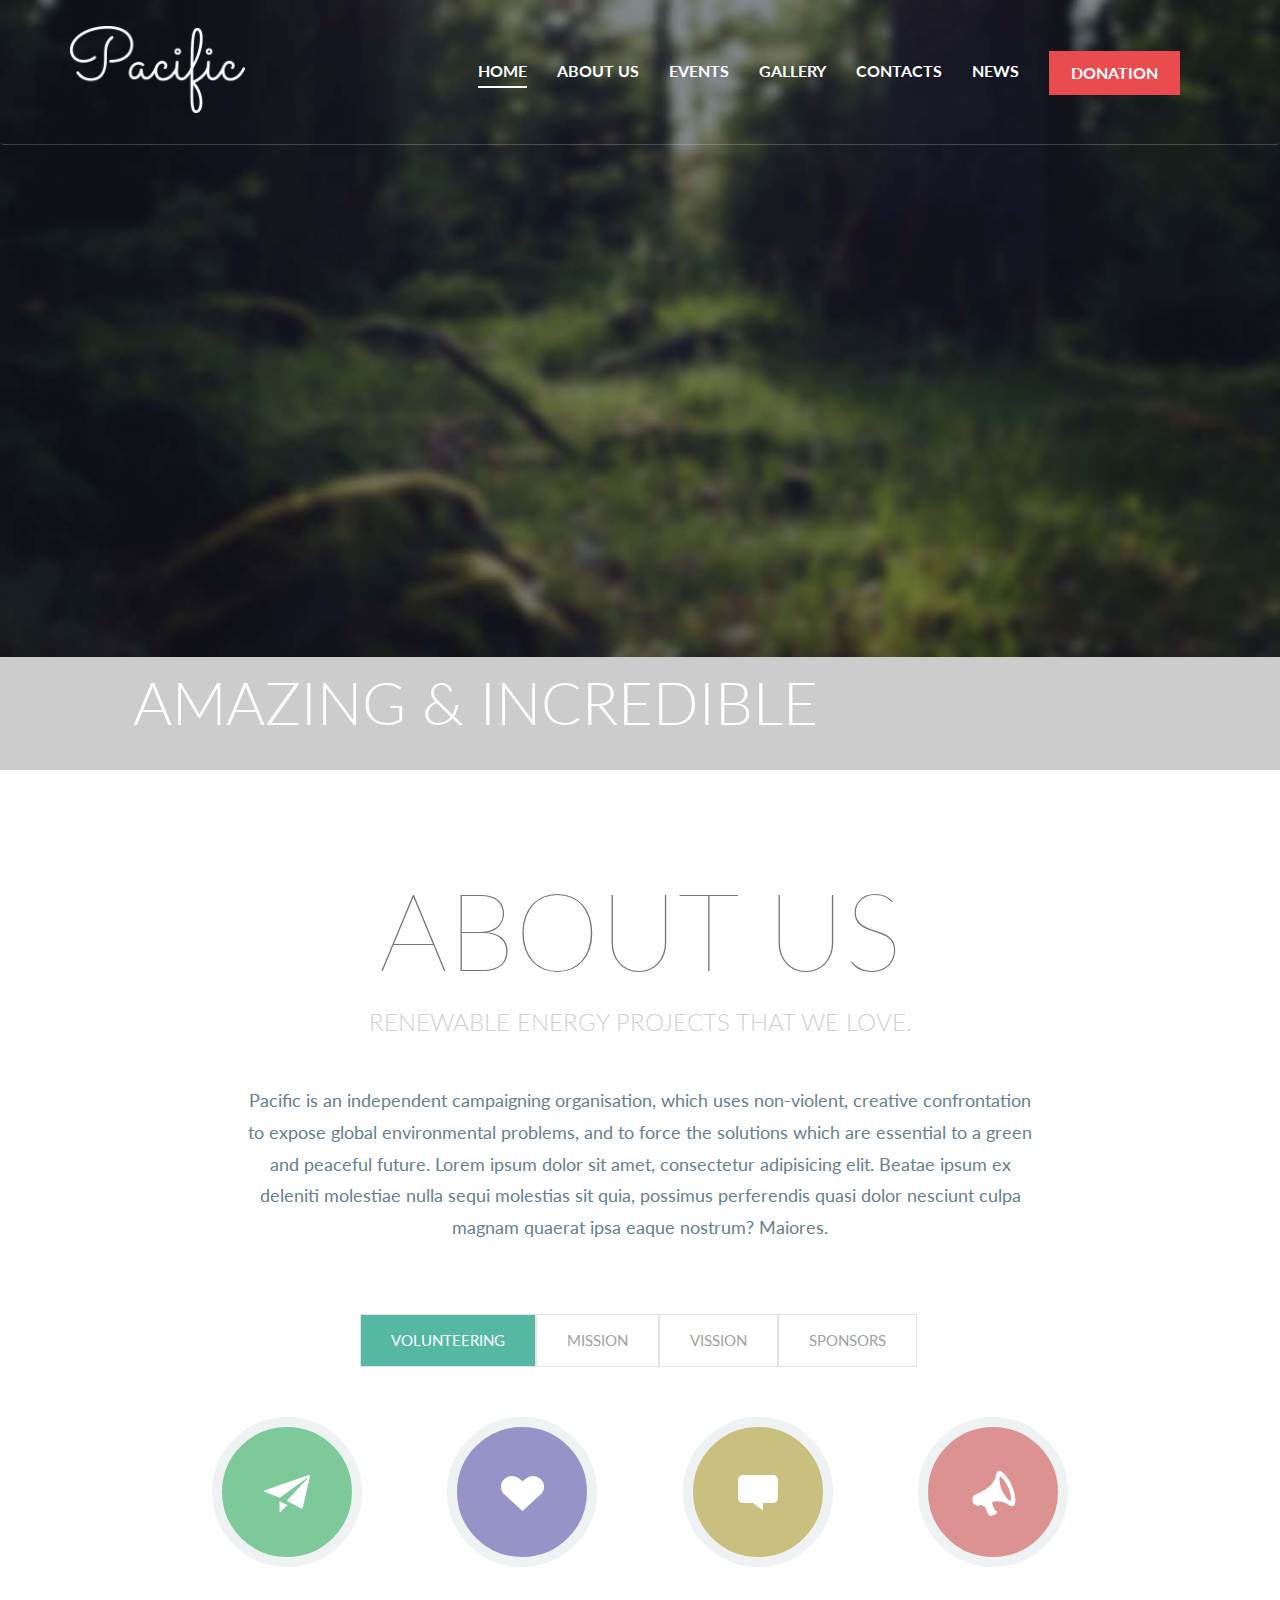
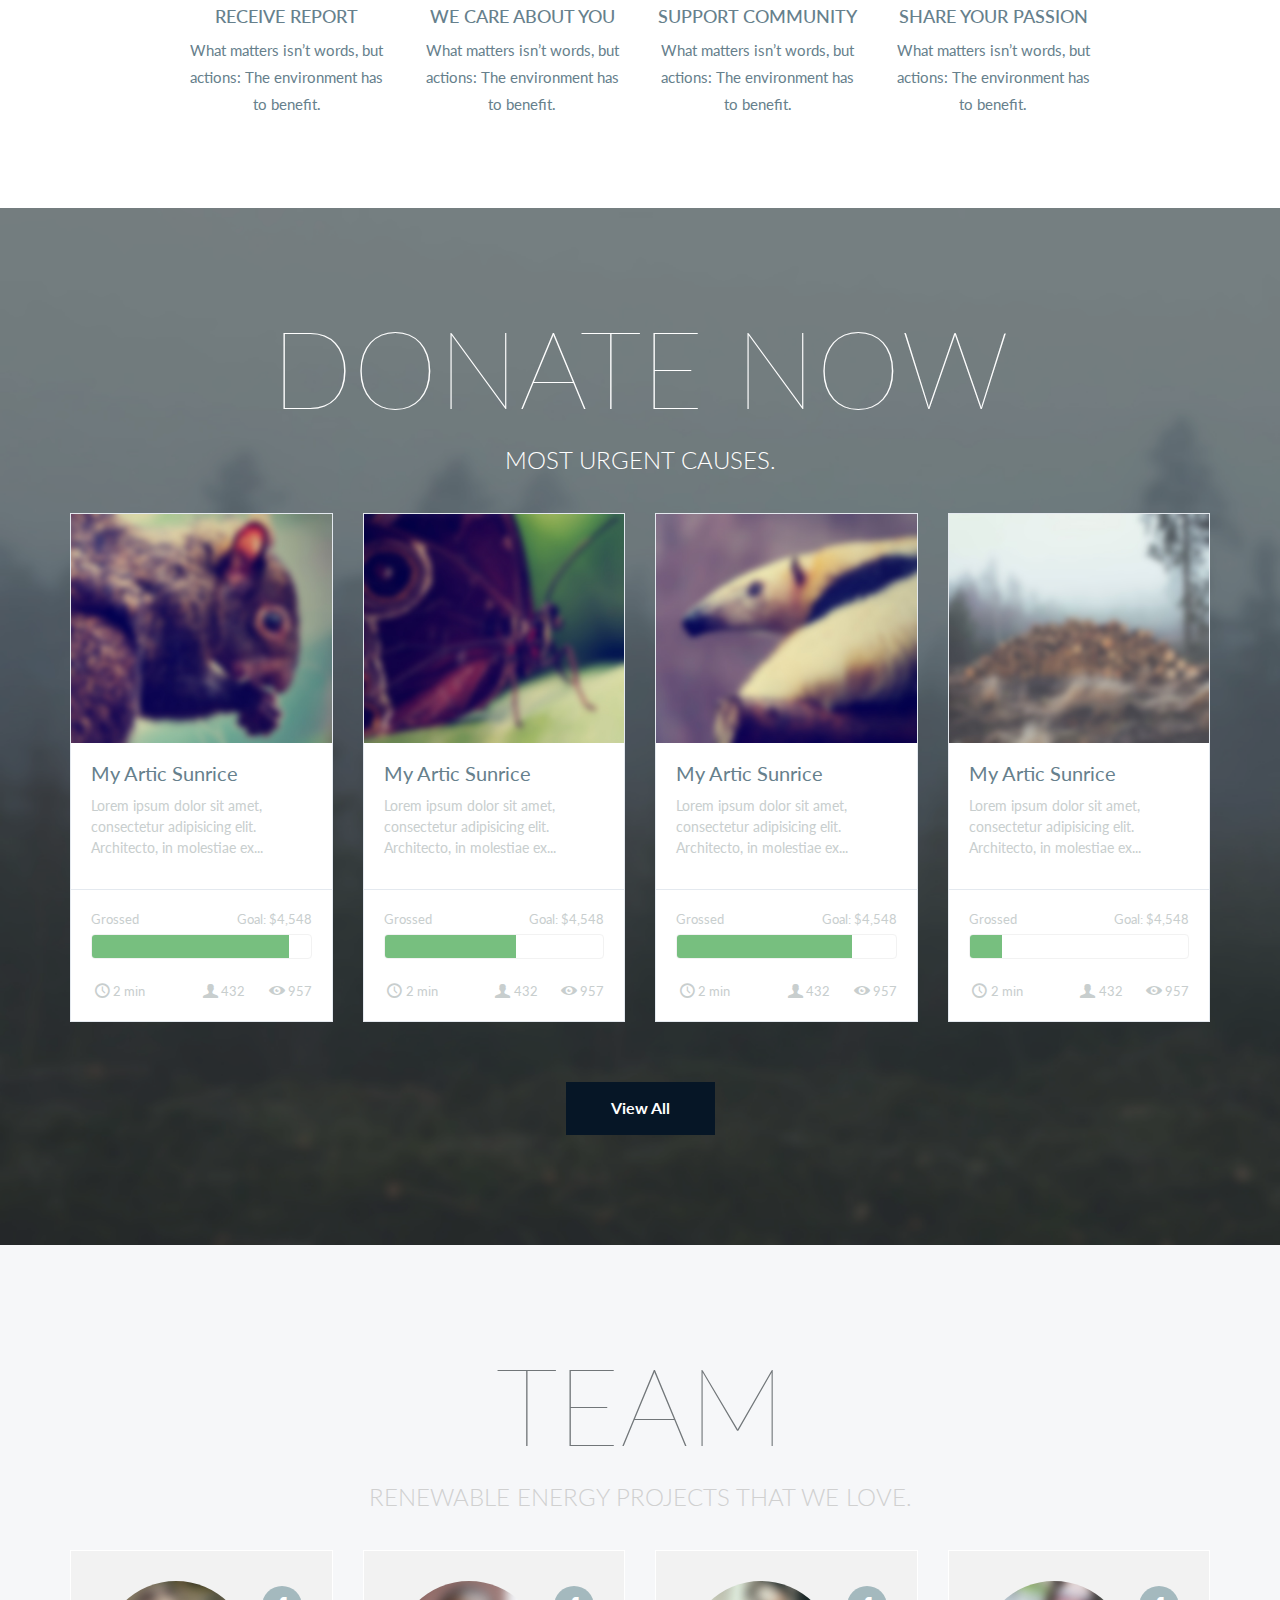
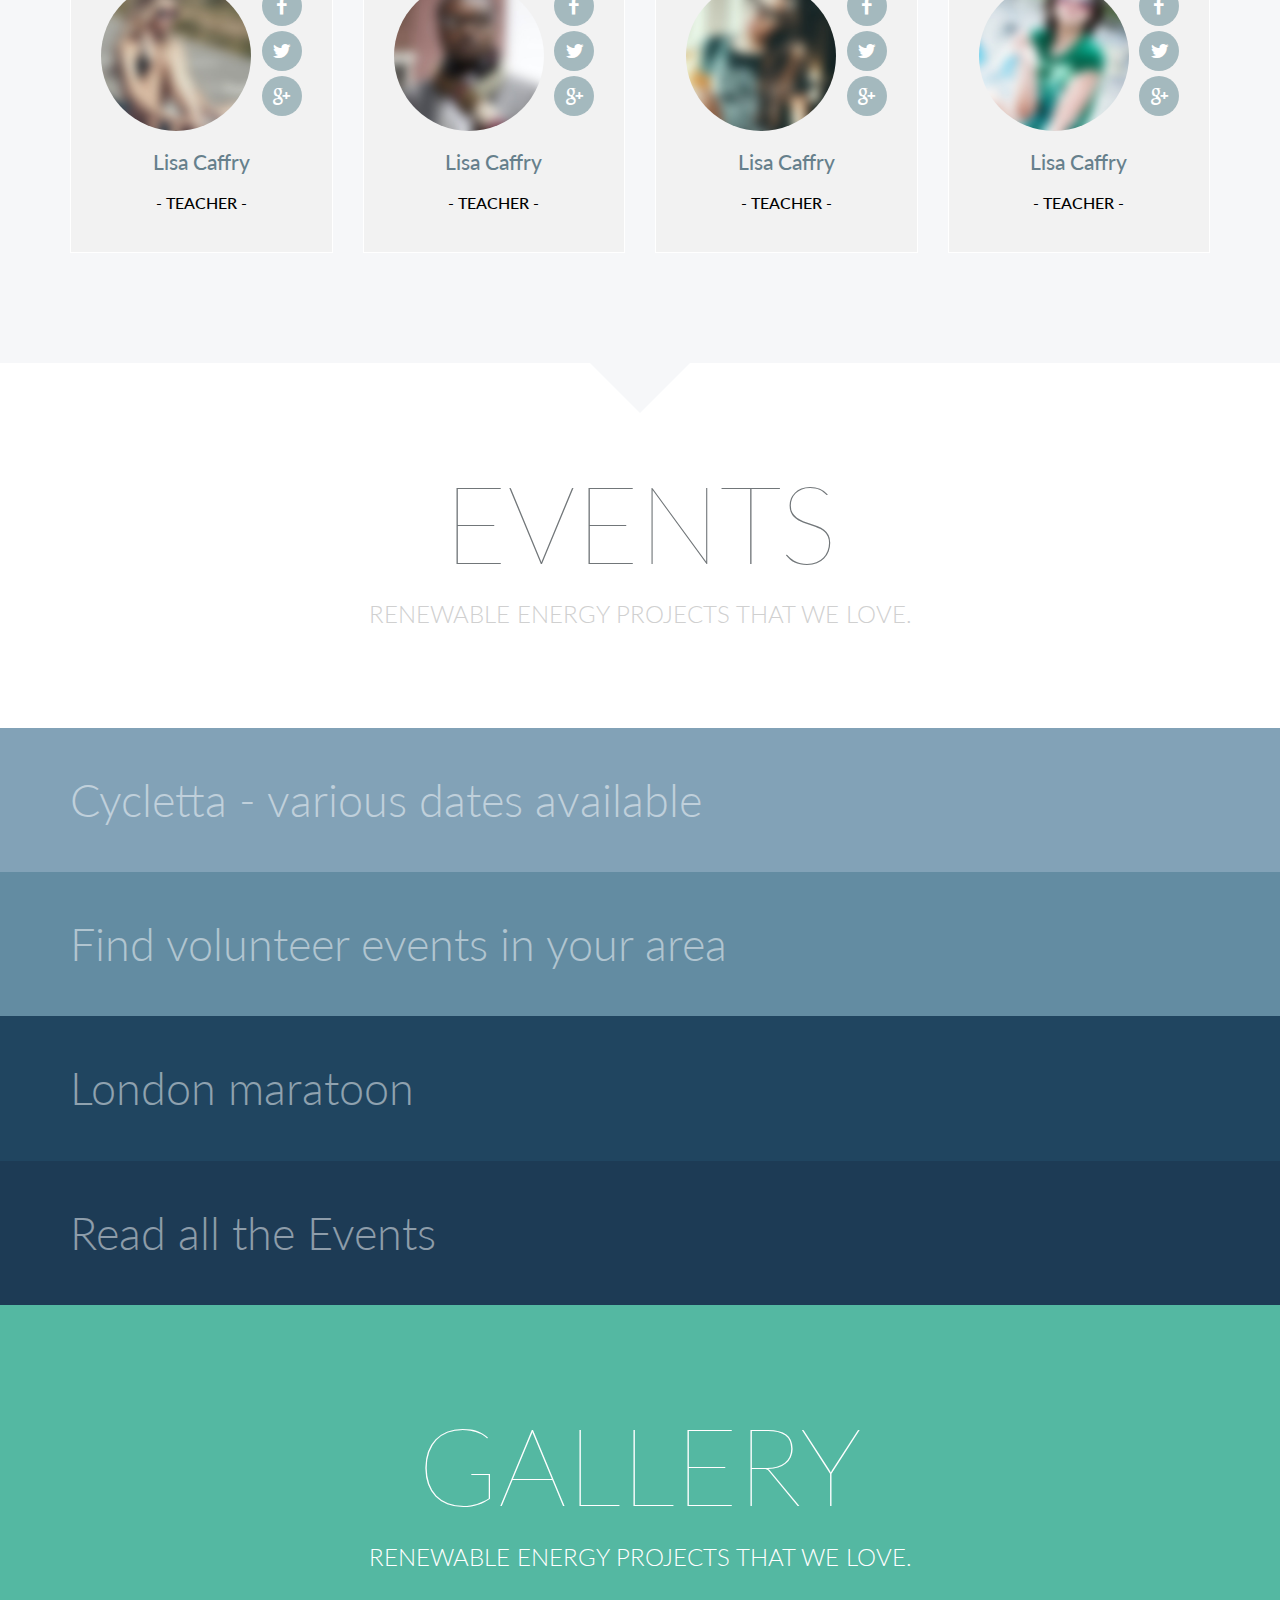
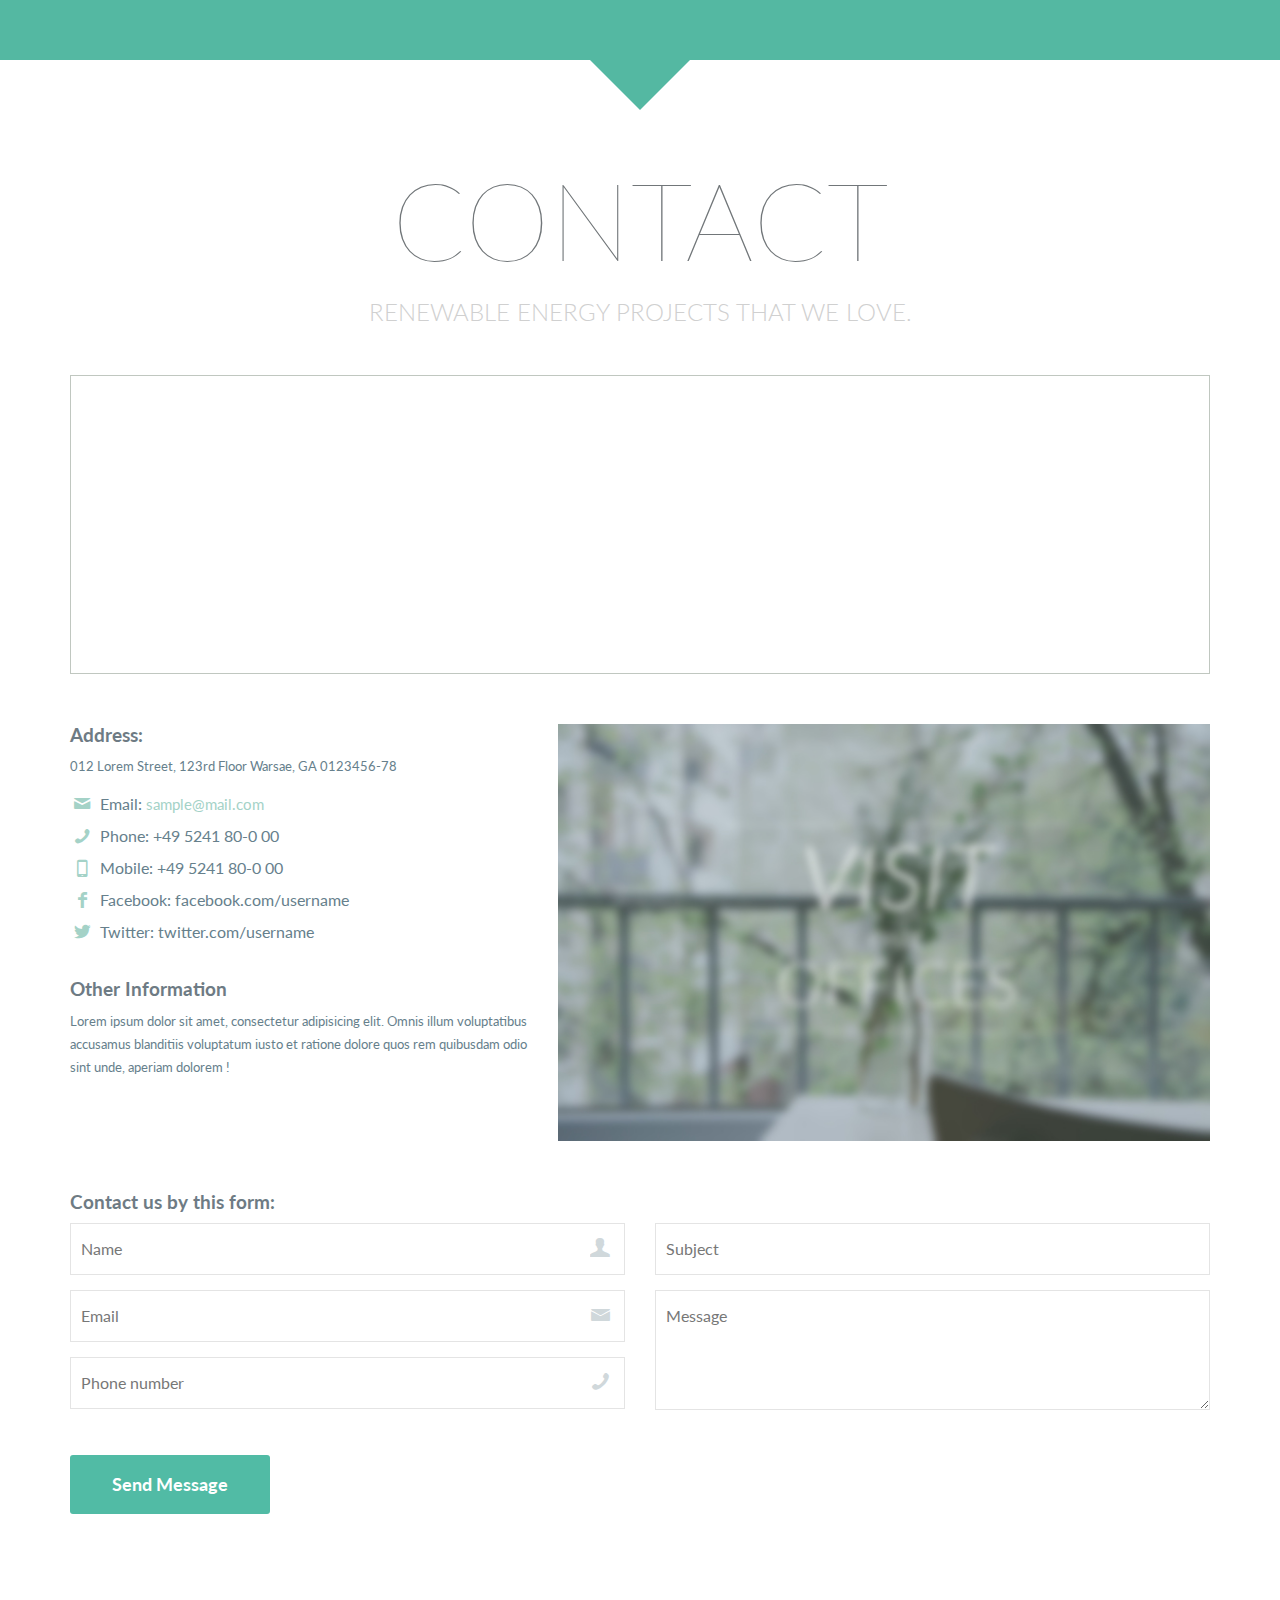
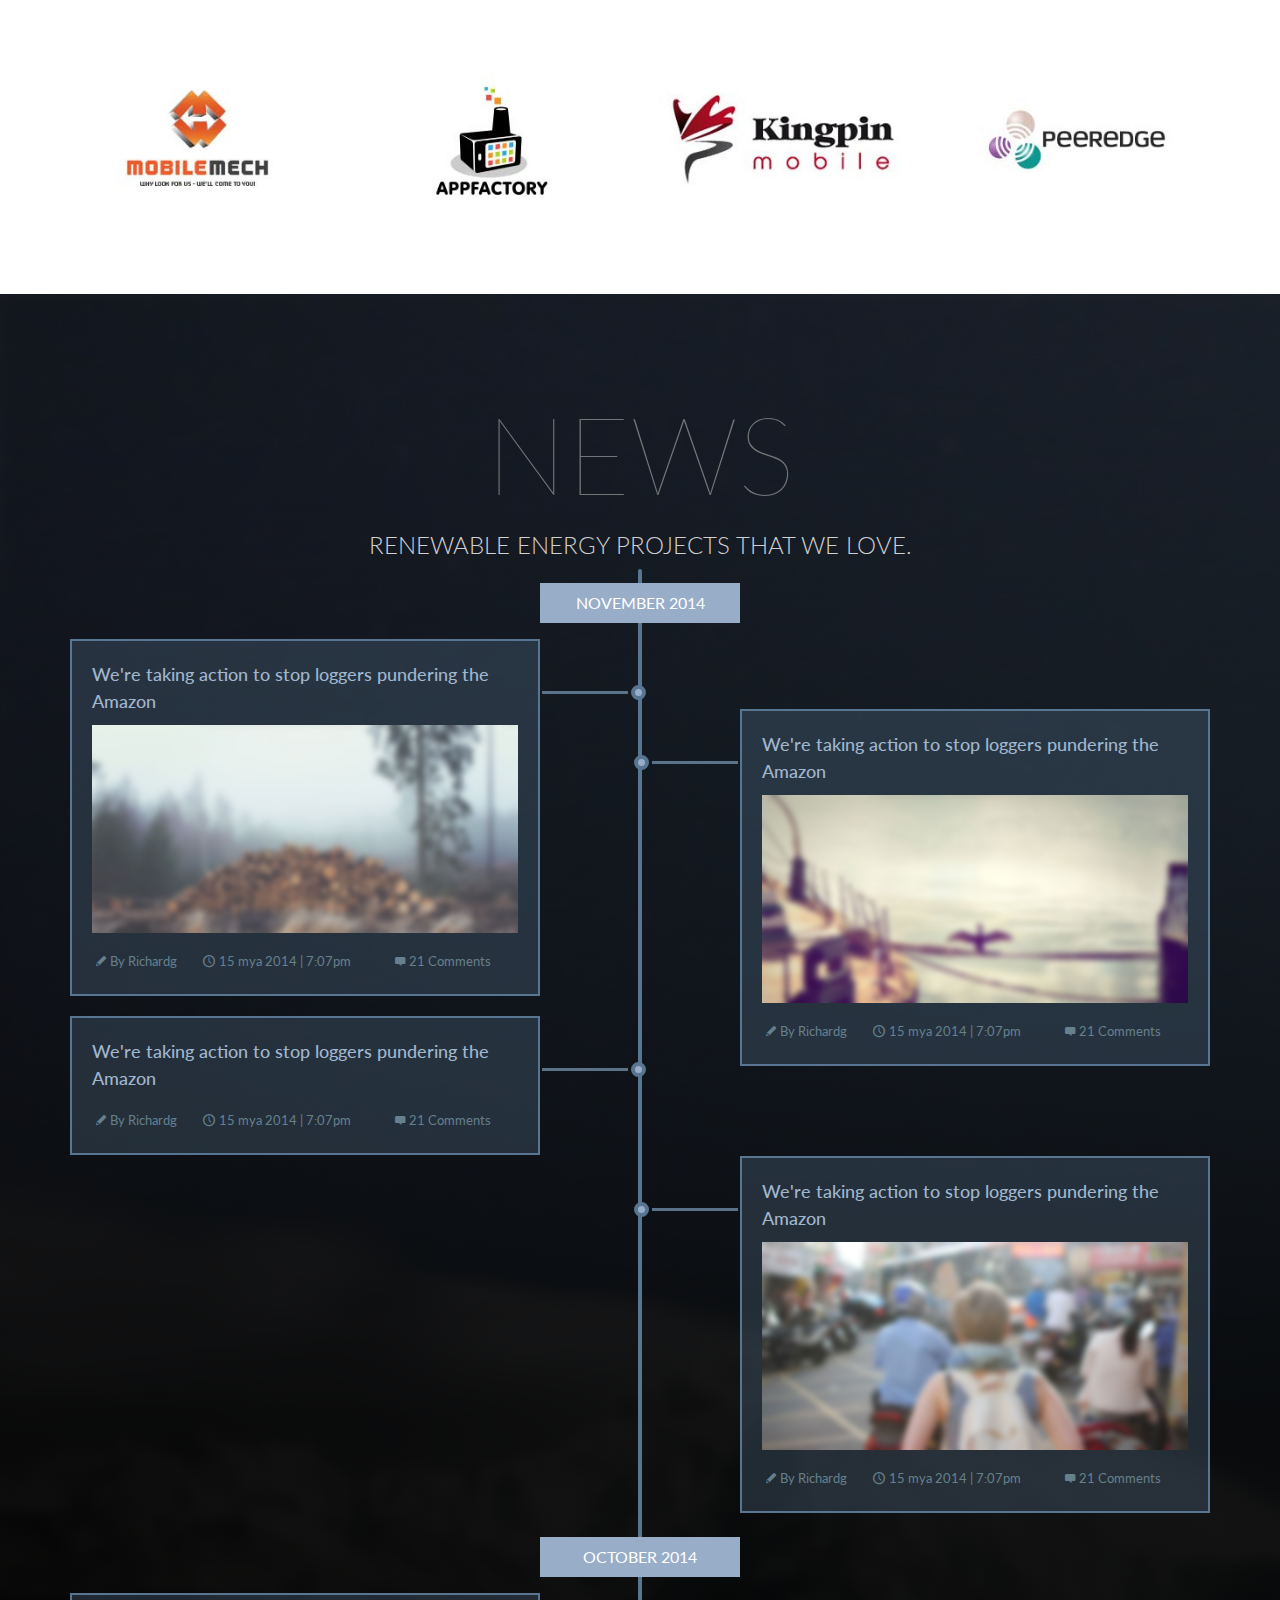
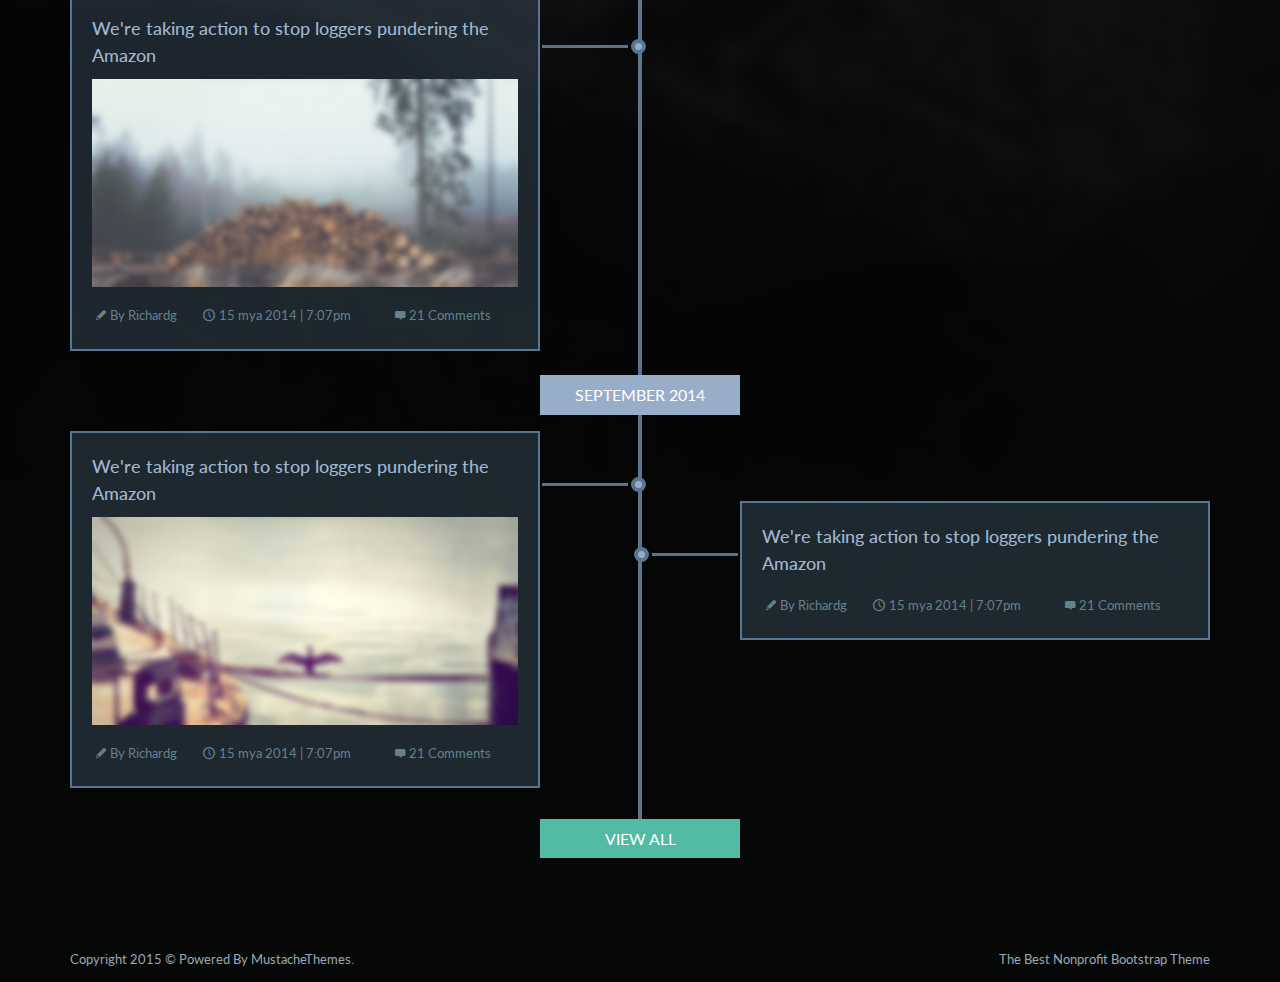
<file: pacific/Pacific HTML Template/html/index.html>
<!DOCTYPE html>
<html>
<head>
	<!-- Define Charset -->
	<meta charset="utf-8"/>

	<!-- Page Title -->
	<title>Home - Pacific NonProfit Bootstrap Responsive  Donation Premium Template on Themeforest </title>

	<!-- Responsive Metatag -->
	<meta name="viewport" content="width=device-width, initial-scale=1, maximum-scale=1" />
	  
	<!-- <meta http-equiv="X-UA-Compatible" content="IE=9" />-->
	
	<!-- CSS -->
	<link rel="stylesheet" href="css/vendors/bootstrap.min.css">

	<!-- Font icons -->
	<link rel="stylesheet" href="css/vendors/fontello.css" >
	<!--[if IE 7]>
	<link rel="stylesheet" href="css/fontello-ie7.css" ><![endif]-->
	
	<!-- Owl Carousel -->
	<link rel="stylesheet" href="js/vendors/owl-carousel/owl.carousel.css">
	<link rel="stylesheet" href="js/vendors/owl-carousel/owl.theme.css">
	<!-- Fancybox -->
	<link rel="stylesheet" href="js/vendors/fancybox/jquery.fancybox.css" />
	
	<!-- Slider Revolution -->
	<link rel="stylesheet" href="js/vendors/revolution/css/settings.css">

	<!-- Custom CSS -->
	<link rel="stylesheet" href="css/styles.css" />

	<!-- Custom Media-Queties -->
	<link rel="stylesheet" href="css/media-queries.css" />

	<!-- HTML5 shim, for IE6-8 support of HTML5 elements -->
	<!--[if lt IE 9]>
		<script src="http://html5shim.googlecode.com/svn/trunk/html5.js"></script>        
	<![endif]-->

	<!-- Media queries -->
	<!--[if lt IE 9]>
		<script src="http://css3-mediaqueries-js.googlecode.com/svn/trunk/css3-mediaqueries.js"></script>
	<![endif]-->
</head>


<body>
	<!-- begin Header -->
	<header class="header-home" id="home">

		<!-- begin Navbar -->
		<nav class="navbar" role="navigation">
			<div class="container">
				<!-- Brand and toggle get grouped for better mobile display -->
				<div class="navbar-header">
					<button type="button" class="navbar-toggle" data-toggle="collapse" data-target=".navbar-collapse">
						<span class="sr-only">Toggle navigation</span>
						<span class="icon-bar"></span>
						<span class="icon-bar"></span>
						<span class="icon-bar"></span>
					</button>
					<a class="navbar-brand" href="index.html"><img src="img/logo.png" alt="//"></a>
				</div>
				
				<!-- Collect the nav links, forms, and other content for toggling -->
				<div class="collapse navbar-collapse">
					<ul class="nav navbar-nav menu-effect">	
						<li class="active"><a href="#home">Home</a></li>
						<li><a href="#about-us">About Us</a></li>
						<li><a href="#events">Events</a></li>
						<li><a href="#gallery">Gallery</a></li>
						<li><a href="#contacts">Contacts</a></li>
						<li><a href="#news">News</a></li>
						<li><a class="btn btn-donation" href="donations_single.html">Donation</a></li>		
					</ul>
				</div><!--/.nav-collapse -->
			</div>
		</nav>

		<!-- begin Slider -->
		<div class="bannercontainer">
			<div class="banner" id="slider-revolution">
				<ul>
					<li data-transition="slotslide-horizontal" data-slotamount="1">
						<img src="img/slider/slide01.jpg" alt="//" />
						<div 
							class="caption lft txt" 
							data-x="center"
							data-y="250"
							data-speed="1000"
							data-start="1000"
							data-easing="easeOutBack"
						>		
							<p>Amazing & Incredible Renewale Energy Projects that we totally Love</p>
							<a href="donations.html" class="btn btn-slider">Take action now</a>
						</div>
					</li>

					<li data-transition="slotslide-horizontal" data-slotamount="1">
						<img src="img/slider/slide02.jpg" alt="//" />
						<div 
							class="caption lft txt" 
							data-x="center"
							data-y="250"
							data-speed="1000"
							data-start="1000"
							data-easing="easeOutBack"
						>		
							<p>Amazing & Incredible Renewale Energy Projects that we totally Love</p>
							<a href="donations.html" class="btn btn-slider">Take action now</a>
						</div>
					</li>

					<li data-transition="slotslide-horizontal" data-slotamount="1">
						<img src="img/slider/slide03.jpg" alt="//" />
						<div 
							class="caption lft txt" 
							data-x="center"
							data-y="250"
							data-speed="1000"
							data-start="1000"
							data-easing="easeOutBack"
						>		
							<p>Amazing & Incredible Renewale Energy Projects that we totally Love</p>
							<a href="donations.html" class="btn btn-slider">Take action now</a>
						</div>
					</li>

				</ul>
			</div>
		</div>
		<!-- end Slider -->

	</header>
	<!--end Header -->


	<!-- begin Content -->
	<section class="section-home">

		<!-- begin About Us-->
		<article class="about-us" id="about-us">
			<div class="container">
				<h2>About Us</h2>
				<h3>Renewable Energy Projects that we Love.</h3>
				<p>Pacific is an independent campaigning organisation, which uses non-violent, creative confrontation to expose global environmental problems, and to force the solutions which are essential to a green and peaceful future. Lorem ipsum dolor sit amet, consectetur adipisicing elit. Beatae ipsum ex deleniti molestiae nulla sequi molestias sit quia, possimus perferendis quasi dolor nesciunt culpa magnam quaerat ipsa eaque nostrum? Maiores.</p>

				<!-- Nav tabs -->
				<ul class="nav nav-tabs tabs-horizontal text-center" role="tablist">
					<li class="active"><a href="#volunteering" role="tab" data-toggle="tab">Volunteering</a></li>
					<li><a href="#profile" role="tab" data-toggle="tab">Mission</a></li>
					<li><a href="#messages" role="tab" data-toggle="tab">Vission</a></li>
					<li><a href="#settings" role="tab" data-toggle="tab">Sponsors</a></li>
				</ul>

				<!-- Tab panes -->
				<div class="tab-content">
					<div class="tab-pane active" id="volunteering">
						<div class="row">
							<div class="col-md-3 col-sm-6 about-icon plane">
								<i class="icon-paper-plane"></i>
								<h4>Receive Report</h4>
								<p>What matters isn’t words, but actions: The environment has to benefit.</p>
							</div>

							<div class="col-md-3 col-sm-6 about-icon heart">
								<i class="icon-heart"></i>
								<h4>We care about you</h4>
								<p>What matters isn’t words, but actions: The environment has to benefit.</p>
							</div>

							<div class="col-md-3 col-sm-6 about-icon comment">
								<i class="icon-comment"></i>
								<h4>Support Community</h4>
								<p>What matters isn’t words, but actions: The environment has to benefit.</p>
							</div>

							<div class="col-md-3 col-sm-6 about-icon megaphone">
								<i class="icon-megaphone"></i>
								<h4>Share your passion</h4>
								<p>What matters isn’t words, but actions: The environment has to benefit.</p>
							</div>
						</div>
					</div>

					<div class="tab-pane" id="profile">
						<div class="row">
							<div class="col-sm-3 about-icon heart">
								<i class="icon-heart"></i>
							</div>
							<div class="col-sm-9">
								<h3 class="text-left">Promoting Solutions</h3>
								<p>We seek solutions for, and promote open, informed debate about society's environmental choices. We don’t work to manage environmental problems, we work to eliminate them. That’s why we developed our roadmap to save the seas through the establishment of marine reserves, and an Energy [R]evolution blueprint that points the way to a clean economy. It’s not enough for us to point the finger; we develop, research and promote concrete steps towards a green and peaceful future for all of us.</p>
							</div>
						</div>
					</div>

					<div class="tab-pane" id="messages">
						<div class="row">
							<div class="col-sm-3 about-icon comment">
								<i class="icon-comment"></i>
							</div>
							<div class="col-sm-9">
								<h3 class="text-left">Personal Responsibility and Nonviolence</h3>
								<p>We take personal responsibility for our actions, and we are committed to nonviolence. These principles are inspired by the Quaker concept of 'bearing witness', which is about taking action based on conscience – personal action based on personal responsibility. We are accountable for our actions, and everyone on a Greenpeace action is trained in nonviolent direct action.</p>
							</div>
						</div>
					</div>

					<div class="tab-pane" id="settings">
						<div class="row">
							<div class="col-md-3 col-sm-6 about-icon comment">
								<i class="icon-comment"></i>
								<h4>Receive Report</h4>
								<p>Lorem ipsum dolor sit amet, consectetur adipisicing elit. Quasi, facere, velit reiciendis.</p>
							</div>

							<div class="col-md-3 col-sm-6 about-icon plane">
								<i class="icon-paper-plane"></i>
								<h4>Receive Report</h4>
								<p>Lorem ipsum dolor sit amet, consectetur adipisicing elit. Quasi, facere, velit reiciendis.</p>
							</div>

							<div class="col-md-3 col-sm-6 about-icon heart">
								<i class="icon-heart"></i>
								<h4>Receive Report</h4>
								<p>Lorem ipsum dolor sit amet, consectetur adipisicing elit. Quasi, facere, velit reiciendis.</p>
							</div>

							<div class="col-md-3 col-sm-6 about-icon megaphone">
								<i class="icon-megaphone"></i>
								<h4>Receive Report</h4>
								<p>Lorem ipsum dolor sit amet, consectetur adipisicing elit. Quasi, facere, velit reiciendis.</p>
							</div>
						</div>
					</div>
				</div>	
				
			</div>
		</article>	
		<!-- end About Us-->

		<!-- begin Donate Now -->
		<article class="donate-now">
			<div class="container">
				<h2>Donate Now</h2>
				<h3>Most Urgent Causes.</h3>

				<div class="row">
				<div class="col-md-3 col-sm-6">
					<a href="#" class="donation-item">
						<figure><img src="img/donations/donation01.jpg" alt="//"></figure>
						<div class="content">
							<h4>My Artic Sunrice</h4>
							<p>Lorem ipsum dolor sit amet, consectetur adipisicing elit. Architecto, in molestiae ex...</p>
						</div>
						<div class="foot">
							<span class="goal">Goal: $4,548</span>
							<span class="grossed">Grossed</span>
							<div class="progress">
								<div class="progress-bar" title="$2.200" role="progressbar" style="width: 90%;"><span class="sr-only">90% Complete</span></div>
							</div>
							<span class="views"><i class="icon-eye"></i>957</span>
							<span class="people"><i class="icon-user"></i>432</span>
							<span class="time"><i class="icon-clock"></i>2 min</span>
						</div>
					</a>
				</div>
				<div class="col-md-3 col-sm-6">
					<a href="#" class="donation-item">
						<figure><img src="img/donations/donation02.jpg" alt="//"></figure>
						<div class="content">
							<h4>My Artic Sunrice</h4>
							<p>Lorem ipsum dolor sit amet, consectetur adipisicing elit. Architecto, in molestiae ex...</p>
						</div>
						<div class="foot">
							<span class="goal">Goal: $4,548</span>
							<span class="grossed">Grossed</span>
							<div class="progress">
								<div class="progress-bar" title="$2.200" role="progressbar" style="width: 60%;"><span class="sr-only">60% Complete</span></div>
							</div>
							<span class="views"><i class="icon-eye"></i>957</span>
							<span class="people"><i class="icon-user"></i>432</span>
							<span class="time"><i class="icon-clock"></i>2 min</span>
						</div>
					</a>
				</div>
				<div class="col-md-3 col-sm-6">
					<a href="#" class="donation-item">
						<figure><img src="img/donations/donation03.jpg" alt="//"></figure>
						<div class="content">
							<h4>My Artic Sunrice</h4>
							<p>Lorem ipsum dolor sit amet, consectetur adipisicing elit. Architecto, in molestiae ex...</p>
						</div>
						<div class="foot">
							<span class="goal">Goal: $4,548</span>
							<span class="grossed">Grossed</span>
							<div class="progress">
								<div class="progress-bar" title="$2.200" role="progressbar" style="width: 80%;"><span class="sr-only">80% Complete</span></div>
							</div>
							<span class="views"><i class="icon-eye"></i>957</span>
							<span class="people"><i class="icon-user"></i>432</span>
							<span class="time"><i class="icon-clock"></i>2 min</span>
						</div>
					</a>
				</div>
				<div class="col-md-3 col-sm-6">
					<a href="#" class="donation-item">
						<figure><img src="img/donations/donation04.jpg" alt="//"></figure>
						<div class="content">
							<h4>My Artic Sunrice</h4>
							<p>Lorem ipsum dolor sit amet, consectetur adipisicing elit. Architecto, in molestiae ex...</p>
						</div>
						<div class="foot">
							<span class="goal">Goal: $4,548</span>
							<span class="grossed">Grossed</span>
							<div class="progress">
								<div class="progress-bar" title="$2.200" role="progressbar" style="width: 15%;"><span class="sr-only">15% Complete</span></div>
							</div>
							<span class="views"><i class="icon-eye"></i>957</span>
							<span class="people"><i class="icon-user"></i>432</span>
							<span class="time"><i class="icon-clock"></i>2 min</span>
						</div>
					</a>
				</div>
				</div>
			  
			  <div class="dnt-button"><a href="donations.html" class="btn btn-dark">View All</a></div>

			</div>
		</article>
		<!-- end Donate Now -->

		<!-- begin Team -->
		<article class="team separator">
			<div class="container">
				<h2>Team</h2>
				<h3>Renewable Energy Projects that we Love.</h3>
				<div class="row">
					<div class="col-md-3 col-sm-6">
						<div class="team-item">
							<div class="social">
								<a href=""><i class="icon-facebook"></i></a>
								<a href=""><i class="icon-twitter"></i></a>
								<a href=""><i class="icon-gplus"></i></a>
							</div>
							<figure><img src="img/team/people01.jpg" alt="//"></figure>
							<h4>Lisa Caffry</h4>
							<h5>Teacher</h5>
						</div>
					</div>
					<div class="col-md-3 col-sm-6">
						<div class="team-item">
							<div class="social">
								<a href=""><i class="icon-facebook"></i></a>
								<a href=""><i class="icon-twitter"></i></a>
								<a href=""><i class="icon-gplus"></i></a>
							</div>
							<figure><img src="img/team/people02.jpg" alt="//"></figure>
							<h4>Lisa Caffry</h4>
							<h5>Teacher</h5>
						</div>
					</div>
					<div class="col-md-3 col-sm-6">
						<div class="team-item">
							<div class="social">
								<a href=""><i class="icon-facebook"></i></a>
								<a href=""><i class="icon-twitter"></i></a>
								<a href=""><i class="icon-gplus"></i></a>
							</div>
							<figure><img src="img/team/people03.jpg" alt="//"></figure>
							<h4>Lisa Caffry</h4>
							<h5>Teacher</h5>
						</div>
					</div>
					<div class="col-md-3 col-sm-6">
						<div class="team-item">
							<div class="social">
								<a href=""><i class="icon-facebook"></i></a>
								<a href=""><i class="icon-twitter"></i></a>
								<a href=""><i class="icon-gplus"></i></a>
							</div>
							<figure><img src="img/team/people04.jpg" alt="//"></figure>
							<h4>Lisa Caffry</h4>
							<h5>Teacher</h5>
						</div>
					</div>
				</div>
			</div>
		</article>
		<!-- end Team -->

		<!-- begin Events -->
		<article class="events" id="events">
			<div class="container">
				<h2>Events</h2>
				<h3>Renewable Energy Projects that we Love.</h3>
			</div>

			<a href="events_single.html" class="links-full-width blue25">
				<span class="container">Cycletta - various dates available</span>
			</a>

			<a href="events_single.html" class="links-full-width blue50">
				<span class="container">Find volunteer events in your area</span>
			</a>

			<a href="events_single.html" class="links-full-width blue75">
				<span class="container">London maratoon</span>
			</a>

			<a href="events.html" class="links-full-width blue100">
				<span class="container">Read all the Events</span>
			</a>
		</article>
		<!-- end Events -->

		<!-- begin Gallery -->
		<article class="gallery separator" id="gallery">
			<div class="container">
				<h2>Gallery</h2>
				<h3>Renewable Energy Projects that we Love.</h3>

				<div id="owl-gallery" class="owl-carousel">
					<figure class="item gallery-item">
						<img src="img/gallery/gallery01.jpg" alt="//">
						<figcaption><a href="img/gallery/gallery01.jpg" class="lightzoom fancybox" data-rel="gallery" title="Item 01">Bountiful Oceans</a></figcaption>
					</figure>
					<figure class="item gallery-item">
						<img src="img/gallery/gallery02.jpg" alt="//">
						<figcaption><a href="img/gallery/gallery02.jpg" class="lightzoom fancybox" data-rel="gallery" title="Item 02">Protecting forests</a></figcaption>
					</figure>
					<figure class="item gallery-item">
						<img src="img/gallery/gallery03.jpg" alt="//">
						<figcaption><a href="img/gallery/gallery03.jpg" class="lightzoom fancybox" data-rel="gallery" title="Item 03">Protecting forests</a></figcaption>
					</figure>
					<figure class="item gallery-item">
						<img src="img/gallery/gallery04.jpg" alt="//">
						<figcaption><a href="img/gallery/gallery04.jpg" class="lightzoom fancybox" data-rel="gallery" title="Item 04">Title of the project</a></figcaption>
					</figure>
					<figure class="item gallery-item">
						<img src="img/gallery/gallery04.jpg" alt="//">
						<figcaption><a href="img/gallery/gallery04.jpg" class="lightzoom fancybox" data-rel="gallery" title="Item 05">Bountiful Oceans</a></figcaption>
					</figure>
					<figure class="item gallery-item">
						<img src="img/gallery/gallery03.jpg" alt="//">
						<figcaption><a href="img/gallery/gallery03.jpg" class="lightzoom fancybox" data-rel="gallery" title="Item 06">Protecting forests</a></figcaption>
					</figure>
					<figure class="item gallery-item">
						<img src="img/gallery/gallery02.jpg" alt="//">
						<figcaption><a href="img/gallery/gallery02.jpg" class="lightzoom fancybox" data-rel="gallery" title="Item 07">Title of the project</a></figcaption>
					</figure>
					<figure class="item gallery-item">
						<img src="img/gallery/gallery01.jpg" alt="//">
						<figcaption><a href="img/gallery/gallery01.jpg" class="lightzoom fancybox" data-rel="gallery" title="Item 08">Bountiful Oceans</a></figcaption>
					</figure>
					<figure class="item gallery-item">
						<img src="img/gallery/gallery02.jpg" alt="//">
						<figcaption><a href="img/gallery/gallery02.jpg" class="lightzoom fancybox" data-rel="gallery" title="Item 09">Protecting forests</a></figcaption>
					</figure>
					<figure class="item gallery-item">
						<img src="img/gallery/gallery04.jpg" alt="//">
						<figcaption><a href="img/gallery/gallery04.jpg" class="lightzoom fancybox" data-rel="gallery" title="Item 10">Protecting forests</a></figcaption>
					</figure>
					<figure class="item gallery-item">
						<img src="img/gallery/gallery01.jpg" alt="//">
						<figcaption><a href="img/gallery/gallery01.jpg" class="lightzoom fancybox" data-rel="gallery" title="Item 11">Bountiful Oceans</a></figcaption>
					</figure>
					<figure class="item gallery-item">
						<img src="img/gallery/gallery03.jpg" alt="//">
						<figcaption><a href="img/gallery/gallery03.jpg" class="lightzoom fancybox" data-rel="gallery" title="Item 12">Title of the project</a></figcaption>
					</figure>
				</div>
			</div>
		</article>
		<!-- end Gallery -->

		<!-- begin Contact -->
		<article class="contact" id="contacts">
			<div class="container">
				<h2>Contact</h2>
				<h3>Renewable Energy Projects that we Love.</h3>
				
				<div class="map"><div id="map"></div></div>

				<div class="row">
				<div class="col-md-5">
					<h5>Address:</h5>
					<p>012 Lorem Street, 123rd Floor Warsae, GA 0123456-78</p>
					
					<ul class="list-contact">
						<li><i class="icon-mail"></i>Email: <a href="#">sample@mail.com</a></li>
						<li><i class="icon-phone"></i>Phone: +49 5241 80-0 00</li>
						<li><i class="icon-mobile"></i>Mobile: +49 5241 80-0 00</li>
						<li><i class="icon-facebook"></i>Facebook: facebook.com/username</li>
						<li><i class="icon-twitter"></i>Twitter: twitter.com/username</li>
					</ul>

					<h5>Other Information</h5>
					<p>Lorem ipsum dolor sit amet, consectetur adipisicing elit. Omnis illum voluptatibus accusamus blanditiis voluptatum iusto et ratione dolore quos rem quibusdam odio sint unde, aperiam dolorem !</p>
				</div>
				<div class="col-md-7">
					<figure><img src="img/contact.jpg" alt="//"></figure>
				</div>
				</div>

				
				<h5>Contact us by this form:</h5>
				<form action="contact-form.php">
					<div class="row">
					<div class="col-sm-6">
						<div class="form-group">
							<label for="name" class="sr-only">Name</label>
							<i class="icon-user"><input type="text" class="form-control" id="name" placeholder="Name" /></i>
						</div>
						<div class="form-group">
							<label for="email" class="sr-only">Email</label>
							<i class="icon-mail"><input type="email" class="form-control" id="email" placeholder="Email" /></i>
						</div>
						<div class="form-group">
							<label for="phone" class="sr-only">Phone number</label>
							<i class="icon-phone"><input type="text" class="form-control" id="phone" placeholder="Phone number" /></i>
						</div>
					</div>
					<div class="col-sm-6">
						<div class="form-group">
							<label for="subject" class="sr-only">Subject</label>
							<input type="text" class="form-control subject" id="subject" placeholder="Subject" />
						</div>
						<div class="form-group">
							<label for="message" class="sr-only">Message</label>
							<textarea class="form-control message" id="message" placeholder="Message"></textarea>
						</div>
					</div>
					</div>
					<input type="submit" class="btn btn-form" value="Send Message">
				</form>
			</div>
		</article>
		<!-- end Contact -->

		<!-- begin partners -->
		<article class="partners">
			<div class="container">
				<div class="row">
					<div class="col-md-3 col-sm-6">
						<figure><a href="#"><img src="img/partners/partner01.jpg" alt="//" /></a></figure>
					</div>
					<div class="col-md-3 col-sm-6">
						<figure><a href="#"><img src="img/partners/partner02.jpg" alt="//" /></a></figure>
					</div>
					<div class="col-md-3 col-sm-6">
						<figure><a href="#"><img src="img/partners/partner03.jpg" alt="//" /></a></figure>
					</div>
					<div class="col-md-3 col-sm-6">
						<figure><a href="#"><img src="img/partners/partner04.jpg" alt="//" /></a></figure>
					</div>
				</div>
			</div>
		</article>
		<!-- end partners -->

		<!-- begin News -->
		<article class="news-timeline" id="news">
			<div class="container">
				<h2>News</h2>
				<h3>Renewable Energy Projects that we Love.</h3>

				<div class="timeline">
					
					<div class="date-separator"> <span>November 2014</span> </div>

					<ul class="columns">
					<li>
						<a href="news_single.html" class="timeline-item">
							<h5>We're taking action to stop loggers pundering the Amazon</h5>
							<figure><img src="img/news/boxes/timeline-1.jpg" alt="//" /></figure>
							<ul class="foot">
								<li><i class="icon-pencil"></i>By Richardg</li>
								<li><i class="icon-clock"></i>15 mya 2014 | 7:07pm</li>
								<li><i class="icon-comment"></i>21 Comments</li>
							</ul>
						</a>
					</li>
					<li>
						<a href="news_single.html" class="timeline-item">
							<h5>We're taking action to stop loggers pundering the Amazon</h5>
							<figure><img src="img/news/boxes/timeline-2.jpg" alt="//" /></figure>
							<ul class="foot">
								<li><i class="icon-pencil"></i>By Richardg</li>
								<li><i class="icon-clock"></i>15 mya 2014 | 7:07pm</li>
								<li><i class="icon-comment"></i>21 Comments</li>
							</ul>
						</a>
					</li>
					<li>
						<a href="news_single.html" class="timeline-item">
							<h5>We're taking action to stop loggers pundering the Amazon</h5>
							<ul class="foot">
								<li><i class="icon-pencil"></i>By Richardg</li>
								<li><i class="icon-clock"></i>15 mya 2014 | 7:07pm</li>
								<li><i class="icon-comment"></i>21 Comments</li>
							</ul>
						</a>
					</li>
					<li>
						<a href="news_single.html" class="timeline-item">
							<h5>We're taking action to stop loggers pundering the Amazon</h5>
							<figure><img src="img/news/boxes/timeline-3.jpg" alt="//" /></figure>
							<ul class="foot">
								<li><i class="icon-pencil"></i>By Richardg</li>
								<li><i class="icon-clock"></i>15 mya 2014 | 7:07pm</li>
								<li><i class="icon-comment"></i>21 Comments</li>
							</ul>
						</a>
					</li>
					</ul>

					<div class="date-separator"> <span>October 2014</span> </div>

					<ul class="columns">
					<li>
						<a href="news_single.html" class="timeline-item">
							<h5>We're taking action to stop loggers pundering the Amazon</h5>
							<figure><img src="img/news/boxes/timeline-4.jpg" alt="//" /></figure>
							<ul class="foot">
								<li><i class="icon-pencil"></i>By Richardg</li>
								<li><i class="icon-clock"></i>15 mya 2014 | 7:07pm</li>
								<li><i class="icon-comment"></i>21 Comments</li>
							</ul>
						</a>
					</li>
					</ul>
								
					<div class="date-separator"> <span>September 2014</span> </div>

					<ul class="columns">
					<li>
						<a href="news_single.html" class="timeline-item">
							<h5>We're taking action to stop loggers pundering the Amazon</h5>
							<figure><img src="img/news/boxes/timeline-5.jpg" alt="//" /></figure>
							<ul class="foot">
								<li><i class="icon-pencil"></i>By Richardg</li>
								<li><i class="icon-clock"></i>15 mya 2014 | 7:07pm</li>
								<li><i class="icon-comment"></i>21 Comments</li>
							</ul>
						</a>
					</li>
					<li>
						<a href="news_single.html" class="timeline-item">
							<h5>We're taking action to stop loggers pundering the Amazon</h5>
							<ul class="foot">
								<li><i class="icon-pencil"></i>By Richardg</li>
								<li><i class="icon-clock"></i>15 mya 2014 | 7:07pm</li>
								<li><i class="icon-comment"></i>21 Comments</li>
							</ul>
						</a>
					</li>
					</ul>
					<div class="date-separator"> <a href="news.html">View All</a> </div>
				</div>
			</div>
		</article>
		<!-- end News -->

	</section>
	<!-- end Content -->

	<!-- begin Footer -->
	<footer class="footer-home">
		<div class="container">
			<p class="copy">Copyright 2015 &copy; Powered By MustacheThemes.</p>
			<p class="address">The Best Nonprofit Bootstrap Theme</p>
		</div>
	</footer>
	<!-- end Footer --> 



	<!-- ******************************************************************** -->
	<!-- ************************* Javascript Files ************************* -->

		<!-- jQuery -->
		<script src="js/vendors/jquery/jquery-1.11.1.min.js"></script>

		<!-- Respond.js media queries for IE8 -->
		<script src="js/vendors/respond.min.js"></script>

		<!-- Bootstrap-->
		<script src="js/vendors/bootstrap.min.js" ></script>

		<!-- Owl Carousel -->
		<script src="js/vendors/owl-carousel/owl.carousel.js"></script>
		
		<!-- Fancybox -->
		<script src="js/vendors/fancybox/jquery.fancybox.js" ></script>

		<!-- Slider Revolution -->
		<script src="js/vendors/revolution/js/jquery.themepunch.plugins.min.js"></script>
		<script src="js/vendors/revolution/js/jquery.themepunch.revolution.min.js"></script>

		<!-- Placeholder.js -->
		<!--[if lte IE 9]> <script src="js/vendors/placeholder.js" ></script> <script>Placeholder.init();</script> <![endif]-->

		<!-- Gmaps -->
		<script src="http://maps.google.com/maps/api/js?sensor=true" ></script>
		<script src="js/vendors/gmaps.js" ></script>

		<script src="js/vendors/bootstrap-slider.js" ></script>
		<script src="js/vendors/jquery/jquery.nav.js" ></script>

		<!-- Custom -->
		<script src="js/script.js"  ></script>

	<!-- *********************** End Javascript Files *********************** -->
	<!-- ******************************************************************** -->


</body>
</html>
</file>
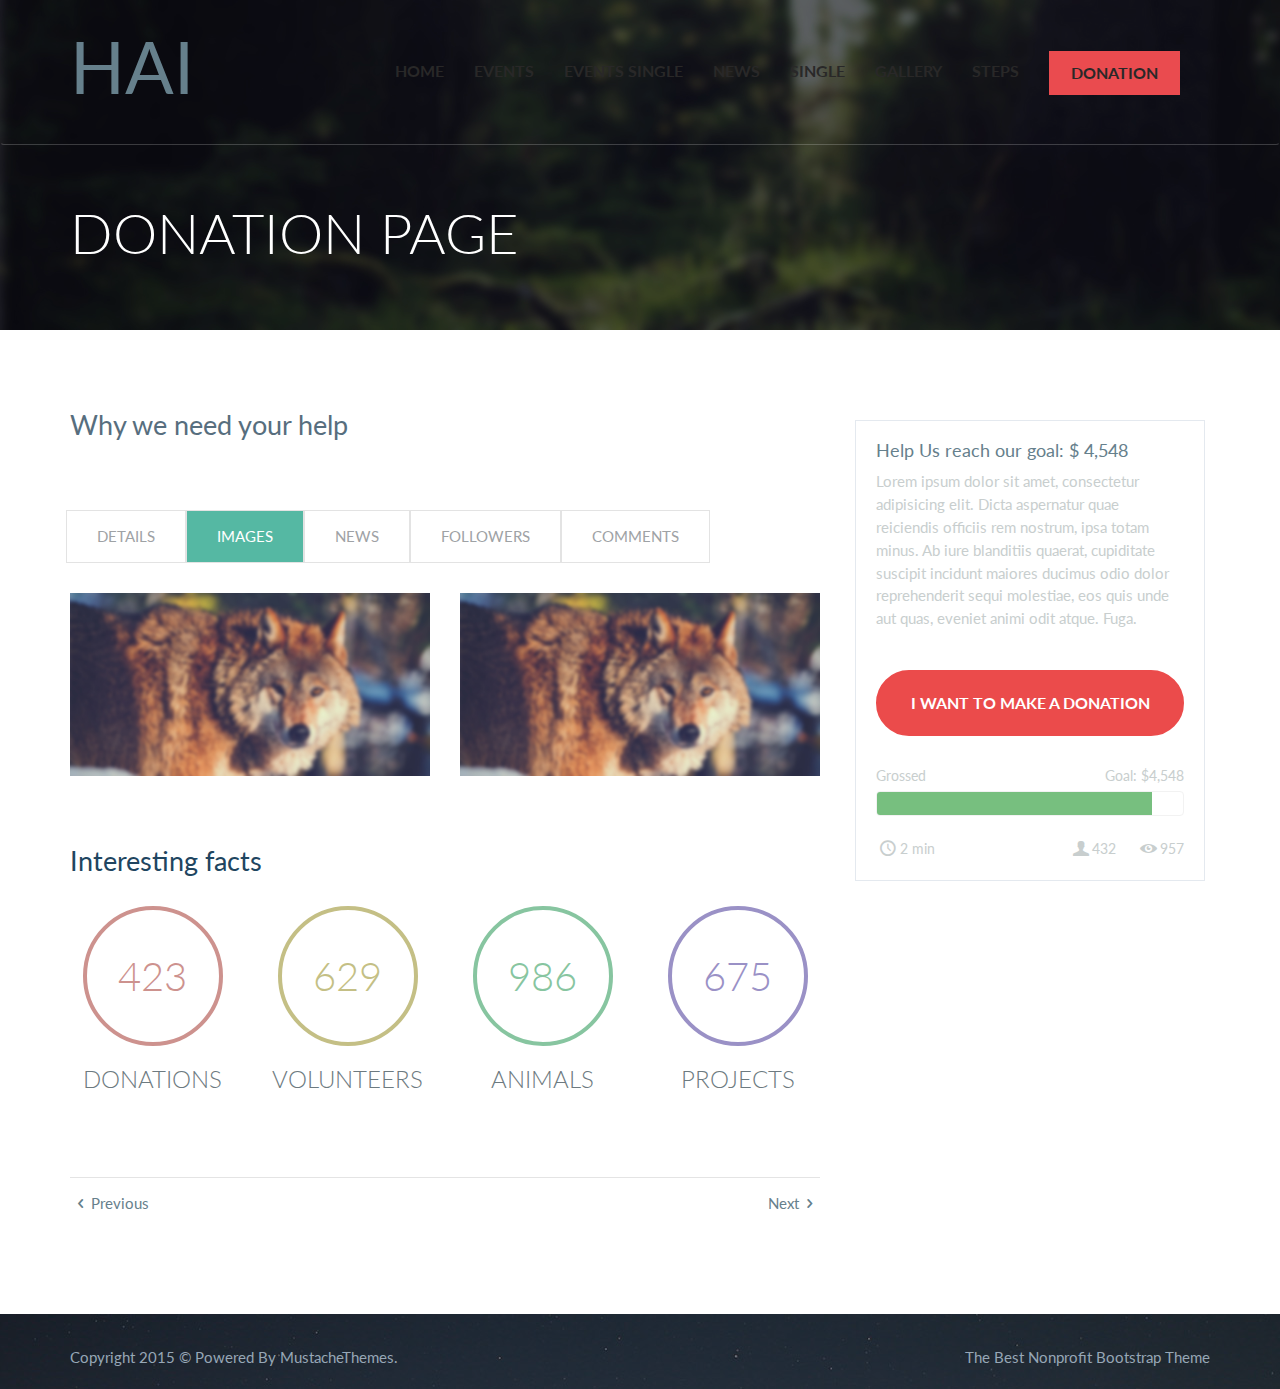
<file: donations_single.html>
<!DOCTYPE html>
<html>
<head>
	<!-- Define Charset -->
	<meta charset="utf-8"/>

	<!-- Page Title -->
	<title>Donation Page - Pacific NonProfit Bootstrap Responsive  Donation Premium Template on Themeforest </title>

	<!-- Responsive Metatag -->
	<meta name="viewport" content="width=device-width, initial-scale=1, maximum-scale=1" />
	  
	<!-- <meta http-equiv="X-UA-Compatible" content="IE=9" />-->
	
	<!-- CSS -->
	<link rel="stylesheet" href="css/vendors/bootstrap.min.css">

	<!-- Font icons -->
	<link rel="stylesheet" href="css/vendors/fontello.css" >
	<!--[if IE 7]>
	<link rel="stylesheet" href="css/fontello-ie7.css" ><![endif]-->
	
	<!-- Owl Carousel -->
	<link rel="stylesheet" href="js/vendors/owl-carousel/owl.carousel.css">
	<link rel="stylesheet" href="js/vendors/owl-carousel/owl.theme.css">

	<!-- Fancybox -->
	<link rel="stylesheet" href="js/vendors/fancybox/jquery.fancybox.css" />
	
	<!-- Slider Revolution -->
	<link rel="stylesheet" href="js/vendors/revolution/css/settings.css">

	<!-- Custom CSS -->
	<link rel="stylesheet" href="css/styles.css" />

	<!-- Custom Media-Queties -->
	<link rel="stylesheet" href="css/media-queries.css" />

	<!-- HTML5 shim, for IE6-8 support of HTML5 elements -->
	<!--[if lt IE 9]>
		<script src="http://html5shim.googlecode.com/svn/trunk/html5.js"></script>        
	<![endif]-->

	<!-- Media queries -->
	<!--[if lt IE 9]>
		<script src="http://css3-mediaqueries-js.googlecode.com/svn/trunk/css3-mediaqueries.js"></script>
	<![endif]-->
</head>
<body>

	<!-- begin Header -->
	<header id="home">
		<!-- begin Navbar -->
		<nav class="navbar" role="navigation">
		<div class="container">
			<!-- Brand and toggle get grouped for better mobile display -->
			<div class="navbar-header">
				<button type="button" class="navbar-toggle" data-toggle="collapse" data-target=".navbar-collapse">
					<span class="sr-only">Toggle navigation</span>
					<span class="icon-bar"></span>
					<span class="icon-bar"></span>
					<span class="icon-bar"></span>
				</button>
				<a style="font-size:72px; padding-top:30px" class="navbar-brand" href="index.html">
						<!-- <img src="img/logo.png" alt="//"> -->
						HAI
						</a>
			</div>
			
			<!-- Collect the nav links, forms, and other content for toggling -->
			<div class="collapse navbar-collapse">
				<ul class="nav navbar-nav menu-effect">	
					<li><a href="index.html">Home</a></li>
					<li><a href="events.html">Events</a></li>
					<li><a href="events_single.html">Events Single</a></li>
					<li><a href="news.html">News</a></li>
					<li><a href="news_single.html">Single</a></li>
					<li><a href="donations.html">Gallery</a></li>
					<li><a href="donations_steps.html">Steps</a></li>
					<li><a class="btn btn-donation" href="donations_single.html">Donation</a></li>	
				</ul>
			</div><!--/.nav-collapse -->
		</div>
		</nav>




		<div class="container">
			<h1>Donation Page</h1>
		</div>

	</header>
	<!-- end Header -->

	<!-- begin Content -->
	<section >
	<div class="container">

		
	<!-- begin Our News-->
	<div class="row">
	<div class="col-md-8">
		<article class="donations">
			<h2>Why we need your help</h2>

			<!-- Nav tabs -->
			<ul class="nav nav-tabs tabs-horizontal" role="tablist">
				<li><a href="#details" role="tab" data-toggle="tab">Details</a></li>
				<li class="active"><a href="#profile" role="tab" data-toggle="tab">Images</a></li>
				<li><a href="#messages" role="tab" data-toggle="tab">News</a></li>
				<li><a href="#settings" role="tab" data-toggle="tab">Followers</a></li>
				<li><a href="#comments" role="tab" data-toggle="tab">Comments</a></li>
			</ul>

			<!-- Tab panes -->
			<div class="tab-content">
			<div class="tab-pane" id="details">
				<figure><img src="img/news/main.jpg" alt="//"></figure>
				<div class="row">
				<div class="col-md-6">
					<p>Lorem ipsum dolor sit amet, consectetur adipisicing elit. Autem eos quasi distinctio impedit, voluptatum explicabo! Sequi minima ad magni hic tempora nisi iure quidem provident voluptatum et maiores consequuntur esse sit beatae exercitationem consequatur pariatur deleniti harum omnis a, nobis aspernatur non fugiat voluptatibus! Perferendis facilis quae neque consequatur, ratione deleniti alias cupiditate .</p>
				</div>
				<div class="col-md-6">

					<p><em><strong>Sweet Animals</strong></em></p>
					<div class="progress">
						<div class="progress-bar color1" role="progressbar" aria-valuenow="98" aria-valuemin="0" aria-valuemax="100" style="width: 98%;">
							<span class="sr-only">98% Complete</span>
						</div>
					</div>

					<p><em><strong>Alaska</strong></em></p>
					<div class="progress">
						<div class="progress-bar color2" role="progressbar" aria-valuenow="80" aria-valuemin="0" aria-valuemax="100" style="width: 80%;">
							<span class="sr-only">80% Complete</span>
						</div>
					</div>

					<p><em><strong>Africa Work</strong></em></p>
					<div class="progress">
						<div class="progress-bar color3" role="progressbar" aria-valuenow="90" aria-valuemin="0" aria-valuemax="100" style="width: 90%;">
							<span class="sr-only">90% Complete</span>
						</div>
					</div>

					<p><em><strong>Renewable Energy</strong></em></p>
					<div class="progress">
						<div class="progress-bar color4" role="progressbar" aria-valuenow="85" aria-valuemin="0" aria-valuemax="100" style="width: 85%;">
							<span class="sr-only">85% Complete</span>
						</div>
					</div>
				</div>
				</div>
			</div>
			<div class="tab-pane active" id="profile">
				<div class="row">
					<div class="col-md-6"><figure><img src="img/news/main.jpg" alt="//"></figure></div>
					<div class="col-md-6"><figure><img src="img/news/main.jpg" alt="//"></figure></div>
				</div>
			</div>
			<div class="tab-pane" id="messages">
				<p>Lorem ipsum dolor sit amet, consectetur adipisicing elit. Et harum veniam adipisci minima velit fugit laborum similique necessitatibus repellat aliquam quasi repudiandae alias facere, qui animi vero nobis esse quo.</p>
				<p>Lorem ipsum dolor sit amet, consectetur adipisicing elit. Dolore a amet ducimus enim repudiandae qui, et minus voluptatum tenetur porro minima! Earum non adipisci beatae ullam natus aliquid illo, fuga voluptate ratione. Alias cupiditate nam maxime non aliquam! In doloribus minus amet assumenda, sit ex eos? Mollitia illo iusto laborum.</p>
			</div>
			<div class="tab-pane" id="settings">
				<ul>
					<li>Lorem ipsum dolor sit amet, consectetur adipisicing elit. Hic, iure.</li>
					<li>Numquam voluptates suscipit delectus qui sit eaque eos cum ullam!</li>
					<li>Repellat blanditiis nemo natus vel eius, eveniet ex omnis repudiandae?</li>
					<li>Ut recusandae labore et sunt, eos fugit sequi aspernatur sit.</li>
					<li>Saepe quia dignissimos nemo aliquam eos, autem vitae atque, eum?</li>
					<li>Id quas dolorem alias, voluptate suscipit dolor esse cupiditate ad.</li>
					<li>Totam repudiandae et aliquam non quidem deserunt assumenda ipsam nobis.</li>
					<li>Inventore ab, nihil laudantium, animi dolores blanditiis delectus maxime asperiores.</li>
					<li>Voluptatum rem voluptatibus cupiditate perspiciatis? Autem nostrum iusto animi iste.</li>
					<li>Odit voluptatem corporis totam accusamus tempora blanditiis quia dolores, quasi.</li>
				</ul>
			</div>
			<div class="tab-pane comments" id="comments">
				<div class="comment">
					<div class="links">1 day ago | <a href="#">Report</a> | <a href="#">Reply</a></div>
					<figure><img src="img/people/comment-1.jpg" alt="//"></figure>
					<h5>Administrator</h5>
					<p>Lorem ipsum dolor sit amet, consectetur adipisicing elit. Ut delectus eveniet quam soluta dignissimos amet laborum deserunt voluptatem sit est dolorum cum facere, laudantium placeat fugiat vero impedit officiis labore!</p>
				</div>
				<div class="comment">
					<div class="links">1 day ago | <a href="#">Report</a> | <a href="#">Reply</a></div>
					<figure><img src="img/people/comment-2.jpg" alt="//"></figure>
					<h5>Administrator</h5>
					<p>Lorem ipsum dolor sit amet, consectetur adipisicing elit. Ut delectus eveniet quam soluta dignissimos amet laborum deserunt voluptatem sit est dolorum cum facere, laudantium placeat fugiat vero impedit officiis labore!</p>
				</div>
			</div>
			</div>
			
			<h3>Interesting facts</h3>
			<div class="row facts">
				<div class="col-md-3 col-sm-6 facts-item">
					<span class="color1">423</span>
					<h5>Donations</h5>
				</div>
				<div class="col-md-3 col-sm-6 facts-item">
					<span class="color2">629</span>
					<h5>Volunteers</h5>
				</div>
				<div class="col-md-3 col-sm-6 facts-item">
					<span class="color3">986</span>
					<h5>Animals</h5>
				</div>
				<div class="col-md-3 col-sm-6 facts-item">
					<span class="color4">675</span>
					<h5>Projects</h5>
				</div>
			</div>
		</article>

		<article class="prev-next">
			<a href="#" class="prev"><i class="icon-left-open"></i>Previous</a>
			<a href="#" class="next">Next<i class="icon-right-open"></i></a>
		</article>

	</div>


	<div class="col-md-4">
		<div class="donation-item resume">
			<h4>Help Us reach our goal: $ 4,548</h4>
			<p>Lorem ipsum dolor sit amet, consectetur adipisicing elit. Dicta aspernatur quae reiciendis officiis rem nostrum, ipsa totam minus. Ab iure blanditiis quaerat, cupiditate suscipit incidunt maiores ducimus odio dolor reprehenderit sequi molestiae, eos quis unde aut quas, eveniet animi odit atque. Fuga.</p>
			<a href="donations_steps.html" class="btn btn-make-donation">I want to make a donation</a>
			<div class="foot">
				<span class="goal">Goal: $4,548</span>
				<span class="grossed">Grossed</span>
				<div class="progress">
					<div class="progress-bar" title="$2.200" role="progressbar" style="width: 90%;"><span class="sr-only">90% Complete</span></div>
				</div>
				<span class="views"><i class="icon-eye"></i>957</span>
				<span class="people"><i class="icon-user"></i>432</span>
				<span class="time"><i class="icon-clock"></i>2 min</span>
			</div>
		</div>
	</div>
	</div>
	<!-- end Our News-->

	</div>
	</section>
	<!-- end Content -->

	<!-- begin Footer -->
	<footer>
		<div class="container">
			<p class="copy">Copyright 2015 &copy; Powered By MustacheThemes.</p>
			<p class="address">The Best Nonprofit Bootstrap Theme</p>
		</div>
	</footer>
	<!-- end Footer --> 





	<!-- ******************************************************************** -->
	<!-- ************************* Javascript Files ************************* -->

		<!-- jQuery -->
		<script src="js/vendors/jquery/jquery-1.11.1.min.js"></script>

		<!-- Respond.js media queries for IE8 -->
		<script src="js/vendors/respond.min.js"></script>

		<!-- Bootstrap-->
		<script src="js/vendors/bootstrap.min.js" ></script>

		<!-- Owl Carousel -->
		<script src="js/vendors/owl-carousel/owl.carousel.js"></script>

		<!-- Fancybox -->
		<script src="js/vendors/fancybox/jquery.fancybox.js" ></script>

		<!-- Slider Revolution -->
		<script src="js/vendors/revolution/js/jquery.themepunch.plugins.min.js"></script>
		<script src="js/vendors/revolution/js/jquery.themepunch.revolution.min.js"></script>

		<!-- Placeholder.js -->
		<!--[if lte IE 9]> <script src="js/vendors/placeholder.js" ></script> <script>Placeholder.init();</script> <![endif]-->

		<!-- Gmaps -->
		<script src="http://maps.google.com/maps/api/js?sensor=true" ></script>
		<script src="js/vendors/gmaps.js" ></script>

		<script src="js/vendors/bootstrap-slider.js" ></script>
		<script src="js/vendors/jquery/jquery.nav.js" ></script>

		<!-- Custom -->
		<script src="js/script.js"></script>

	<!-- *********************** End Javascript Files *********************** -->
	<!-- ******************************************************************** -->


</body>
</html>
</file>
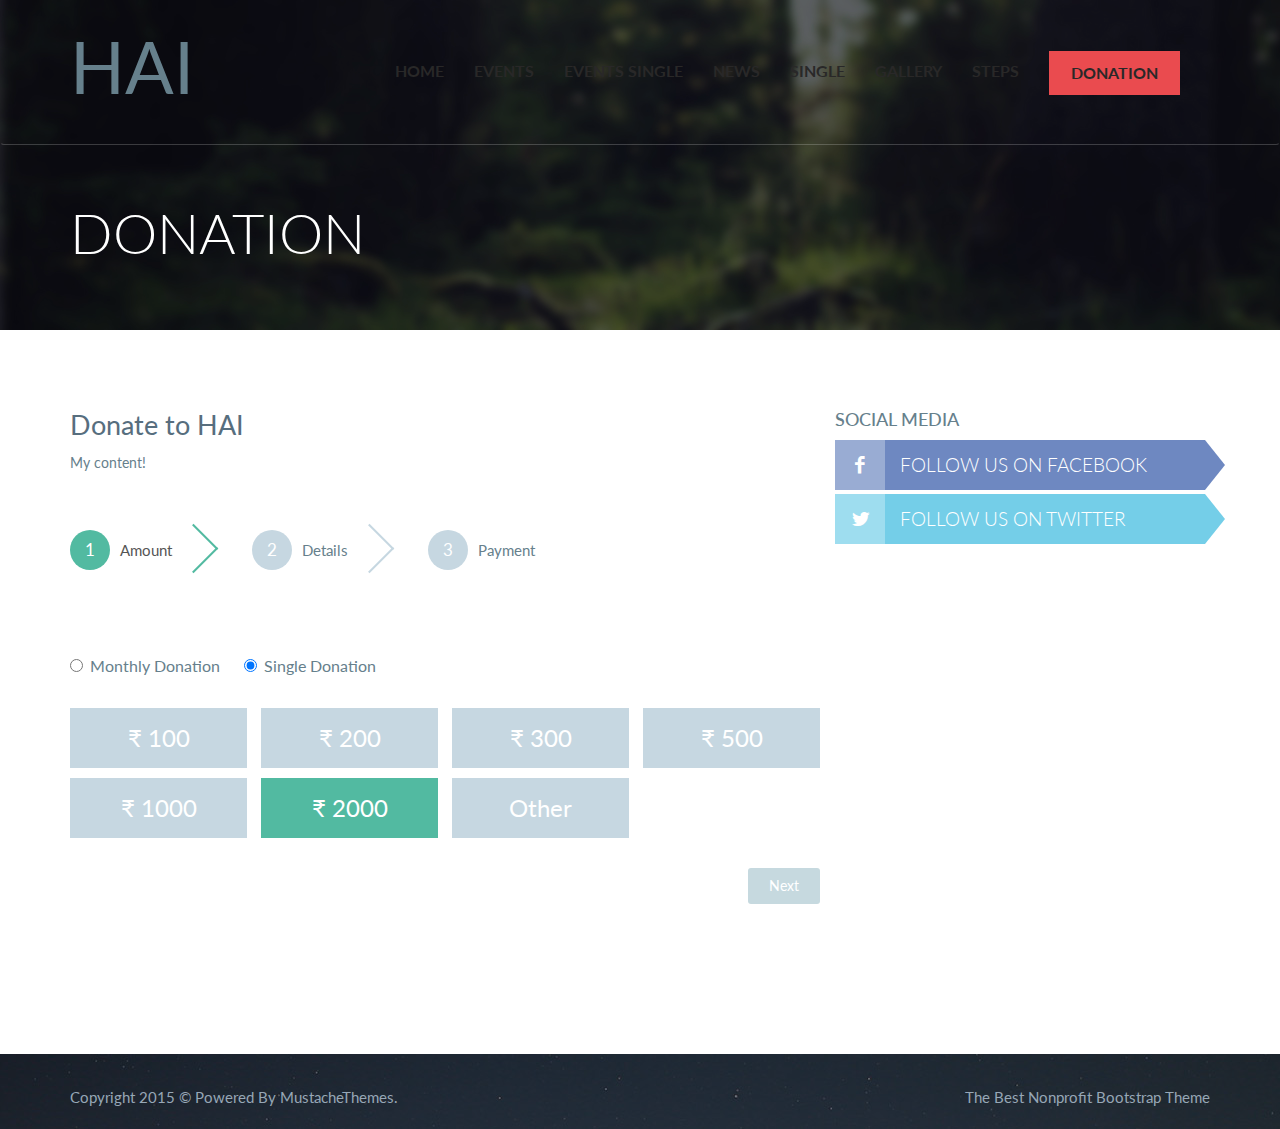
<file: donations_steps.html>
<!DOCTYPE html>
<html>
<head>
	<!-- Define Charset -->
	<meta charset="utf-8"/>

	<!-- Page Title -->
	<title>Donation - Pacific NonProfit Bootstrap Responsive  Donation Premium Template on Themeforest </title>

	<!-- Responsive Metatag -->
	<meta name="viewport" content="width=device-width, initial-scale=1, maximum-scale=1" />
	  
	<!-- <meta http-equiv="X-UA-Compatible" content="IE=9" />-->
	
	<!-- CSS -->
	<link rel="stylesheet" href="css/vendors/bootstrap.min.css">

	<!-- Font icons -->
	<link rel="stylesheet" href="css/vendors/fontello.css" >
	<!--[if IE 7]>
	<link rel="stylesheet" href="css/fontello-ie7.css" ><![endif]-->
	
	<!-- Owl Carousel -->
	<link rel="stylesheet" href="js/vendors/owl-carousel/owl.carousel.css">
	<link rel="stylesheet" href="js/vendors/owl-carousel/owl.theme.css">

	<!-- Fancybox -->
	<link rel="stylesheet" href="js/vendors/fancybox/jquery.fancybox.css" />
	
	<!-- Slider Revolution -->
	<link rel="stylesheet" href="js/vendors/revolution/css/settings.css">

	<!-- Custom CSS -->
	<link rel="stylesheet" href="css/styles.css" />

	<!-- Custom Media-Queties -->
	<link rel="stylesheet" href="css/media-queries.css" />

	<!-- HTML5 shim, for IE6-8 support of HTML5 elements -->
	<!--[if lt IE 9]>
		<script src="http://html5shim.googlecode.com/svn/trunk/html5.js"></script>        
	<![endif]-->

	<!-- Media queries -->
	<!--[if lt IE 9]>
		<script src="http://css3-mediaqueries-js.googlecode.com/svn/trunk/css3-mediaqueries.js"></script>
	<![endif]-->
</head>
<body>

	<!-- begin Header -->
	<header id="home">
		<!-- begin Navbar -->
		<nav class="navbar" role="navigation">
		<div class="container">
			<!-- Brand and toggle get grouped for better mobile display -->
			<div class="navbar-header">
				<button type="button" class="navbar-toggle" data-toggle="collapse" data-target=".navbar-collapse">
					<span class="sr-only">Toggle navigation</span>
					<span class="icon-bar"></span>
					<span class="icon-bar"></span>
					<span class="icon-bar"></span>
				</button>
				<a style="font-size:72px; padding-top:30px" class="navbar-brand" href="index.html">
						<!-- <img src="img/logo.png" alt="//"> -->
						HAI
						</a>
			</div>
			
			<!-- Collect the nav links, forms, and other content for toggling -->
			<div class="collapse navbar-collapse">
				<ul class="nav navbar-nav menu-effect">	
					<li><a href="index.html">Home</a></li>
					<li><a href="events.html">Events</a></li>
					<li><a href="events_single.html">Events Single</a></li>
					<li><a href="news.html">News</a></li>
					<li><a href="news_single.html">Single</a></li>
					<li><a href="donations.html">Gallery</a></li>
					<li><a href="donations_steps.html">Steps</a></li>
					<li><a class="btn btn-donation" href="donations_single.html">Donation</a></li>								
				</ul>
			</div><!--/.nav-collapse -->
		</div>
		</nav>




		<div class="container">
			<h1>Donation</h1>
		</div>

	</header>
	<!-- end Header -->

	<!-- begin Content -->
	<section>
		<div class="container">

			
		<!-- begin Our News-->
		<div class="row">
		<div class="col-md-8">
			<article class="donations donations-steps">
				<h2>Donate to HAI</h2>
				<p>My content!</p>

				<!-- Nav tabs -->
				<ul class="nav nav-tabs" role="tablist" id="donation-steps">
					<li class="active"><a href="#amount" role="tab" data-toggle="tab"><span>1</span>Amount</a></li>
					<li><a href="#profile" role="tab" data-toggle="tab"><span>2</span>Details</a></li>
					<li><a href="#messages" role="tab" data-toggle="tab"><span>3</span>Payment</a></li>
				</ul>

				<!-- Tab panes -->
				<form action="#">
				<div class="tab-content">
					<div class="tab-pane active" id="amount">
						
						<div class="recurring">
							<div class="radio">
								<label>
									<input type="radio" name="recurring" id="recurring1" value="monthly">
									Monthly Donation
								</label>
							</div>
							<div class="radio">
								<label>
									<input type="radio" name="recurring" id="recurring2" value="single" checked>
									Single Donation
								</label>
							</div>
						</div>

						<div class="amount">
							<div class="radio">
								<label>
									<input type="radio" name="amount" id="amount10" value="10">
									₹ 100
								</label>
							</div>
							<div class="radio">
								<label>
									<input type="radio" name="amount" id="amount20" value="20">
									₹ 200
								</label>
							</div>
							<div class="radio">
								<label>
									<input type="radio" name="amount" id="amount30" value="30">
									₹ 300
								</label>
							</div>
							<div class="radio">
								<label>
									<input type="radio" name="amount" id="amount50" value="50">
									₹ 500
								</label>
							</div>
							<div class="radio">
								<label>
									<input type="radio" name="amount" id="amount100" value="100">
									₹ 1000
								</label>
							</div>
							<div class="radio active">
								<label>
									<input type="radio" name="amount" id="amount200" value="200" checked>
									₹ 2000
								</label>
							</div>
							<div class="radio">
								<label>
									<input type="radio" name="amount" id="amountOther" value="other">
									Other
								</label>
							</div>
							<div class="form-group">
								<label for="amount-other" class="sr-only">Other Amount</label>
								<input type="text" class="form-control" value="500.00" id="amount-other">
							</div>
						</div>

						<a href="#profile" class="btn btn-read-more next btn-tab-action">Next</a>
						<div class="clearfix"></div>
					</div>

					<div class="tab-pane" id="profile">
						<h5>Personal Details Information</h5>

						<div class="form-group">
							<label for="fname" class="sr-only">First Name</label>
							<input type="text" class="form-control" id="fname" placeholder="First Name">
						</div>
						<div class="form-group">
							<label for="lname" class="sr-only">Last Name</label>
							<input type="text" class="form-control" id="lname" placeholder="Last Name">
						</div>
						<div class="form-group">
							<label for="address" class="sr-only">Address</label>
							<input type="text" class="form-control" id="address" placeholder="Address">
						</div>
						<div class="form-group">
							<label for="city" class="sr-only">City</label>
							<input type="text" class="form-control" id="city" placeholder="City">
						</div>
						<div class="form-group">
							<label for="postcode" class="sr-only">Postcode</label>
							<input type="text" class="form-control" id="postcode" placeholder="Postcode">
						</div>
						<div class="form-group">
							<label for="Country" class="sr-only">Country</label>
							<input type="text" class="form-control" id="Country" placeholder="Country">
						</div>
						<div class="form-group">
							<label for="email" class="sr-only">Email</label>
							<input type="email" class="form-control" id="email" placeholder="Email">
						</div>

						<a href="#amount" class="btn btn-read-more back btn-tab-action">Back</a>
						<a href="#messages" class="btn btn-read-more next btn-tab-action">Next</a>
						<div class="clearfix"></div>
					</div>

					<div class="tab-pane" id="messages">
						<h5>Payment Steps</h5>
						
						<div class="creditcard">
							<div class="radio">
								<label>
									<input type="radio" name="creditcard" id="creditcard1" value="visa">
									Visa
								</label>
							</div>
							<div class="radio">
								<label>
									<input type="radio" name="creditcard" id="creditcard2" value="mastercard" checked>
									MasterCard
								</label>
							</div>
							<div class="radio">
								<label>
									<input type="radio" name="creditcard" id="creditcard3" value="paypal">
									PayPal
								</label>
							</div>
						</div>

						<div class="form-group">
							<label for="cardnumber" class="sr-only">Card number</label>
							<input type="text" class="form-control" id="cardnumber" placeholder="Card number">
						</div>
						<div class="form-group">
							<label for="cvv" class="sr-only">CVV</label>
							<input type="text" class="form-control" id="cvv" placeholder="CVV">
						</div>
						<div class="form-group">
							<label for="cardholder-name" class="sr-only">Cardholder name</label>
							<input type="text" class="form-control" id="cardholder-name" placeholder="Cardholder name">
						</div>
						<p>You are generously donating ₹ 10000</p>

						<a href="#profile" class="btn btn-read-more back btn-tab-action">Back</a>
						<div class="clearfix"></div>
					</div>
				</div>
				</form>
			</article>

		</div>
		<section>

		<h4>Social Media</h4>
		<ul class="social">
			<li><a  target="_blank" href="https://www.facebook.com/humanaidint/?ref=aymt_homepage_panel" class="facebook"><i class="icon-facebook"></i>Follow us on Facebook</a></li>
			<li><a target="_blank" href="https://twitter.com/humanaidint" class="twitter"><i class="icon-twitter"></i>Follow us on Twitter</a></li>
			<!-- <li><a href="#" class="gplus"><i class="icon-gplus"></i>Follow us on GPlus</a></li> -->
		</ul>

		</div>
		</div>
		<!-- end Our News-->


		</div>
	</section>
	<!-- end Content -->

	<!-- begin Footer -->
	<footer>
		<div class="container">
			<p class="copy">Copyright 2015 &copy; Powered By MustacheThemes.</p>
			<p class="address">The Best Nonprofit Bootstrap Theme</p>
		</div>
	</footer>
	<!-- end Footer --> 



	<!-- ******************************************************************** -->
	<!-- ************************* Javascript Files ************************* -->

		<!-- jQuery -->
		<script src="js/vendors/jquery/jquery-1.11.1.min.js"></script>

		<!-- Respond.js media queries for IE8 -->
		<script src="js/vendors/respond.min.js"></script>

		<!-- Bootstrap-->
		<script src="js/vendors/bootstrap.min.js" ></script>

		<!-- Owl Carousel -->
		<script src="js/vendors/owl-carousel/owl.carousel.js"></script>

		<!-- Fancybox -->
		<script src="js/vendors/fancybox/jquery.fancybox.js" ></script>

		<!-- Slider Revolution -->
		<script src="js/vendors/revolution/js/jquery.themepunch.plugins.min.js"></script>
		<script src="js/vendors/revolution/js/jquery.themepunch.revolution.min.js"></script>

		<!-- Fleckr Feed -->
		<script src="js/vendors/jflickrfeed.js" ></script>

		<!-- Placeholder.js -->
		<!--[if lte IE 9]> <script src="js/vendors/placeholder.js" ></script> <script>Placeholder.init();</script> <![endif]-->

		<!-- Gmaps -->
		<script src="http://maps.google.com/maps/api/js?sensor=true" ></script>
		<script src="js/vendors/gmaps.js" ></script>

		<script src="js/vendors/bootstrap-slider.js" ></script>
		<script src="js/vendors/jquery/jquery.nav.js" ></script>

		<!-- Custom -->
		<script src="js/script.js"></script>

	<!-- *********************** End Javascript Files *********************** -->
	<!-- ******************************************************************** -->


</body>
</html>
</file>
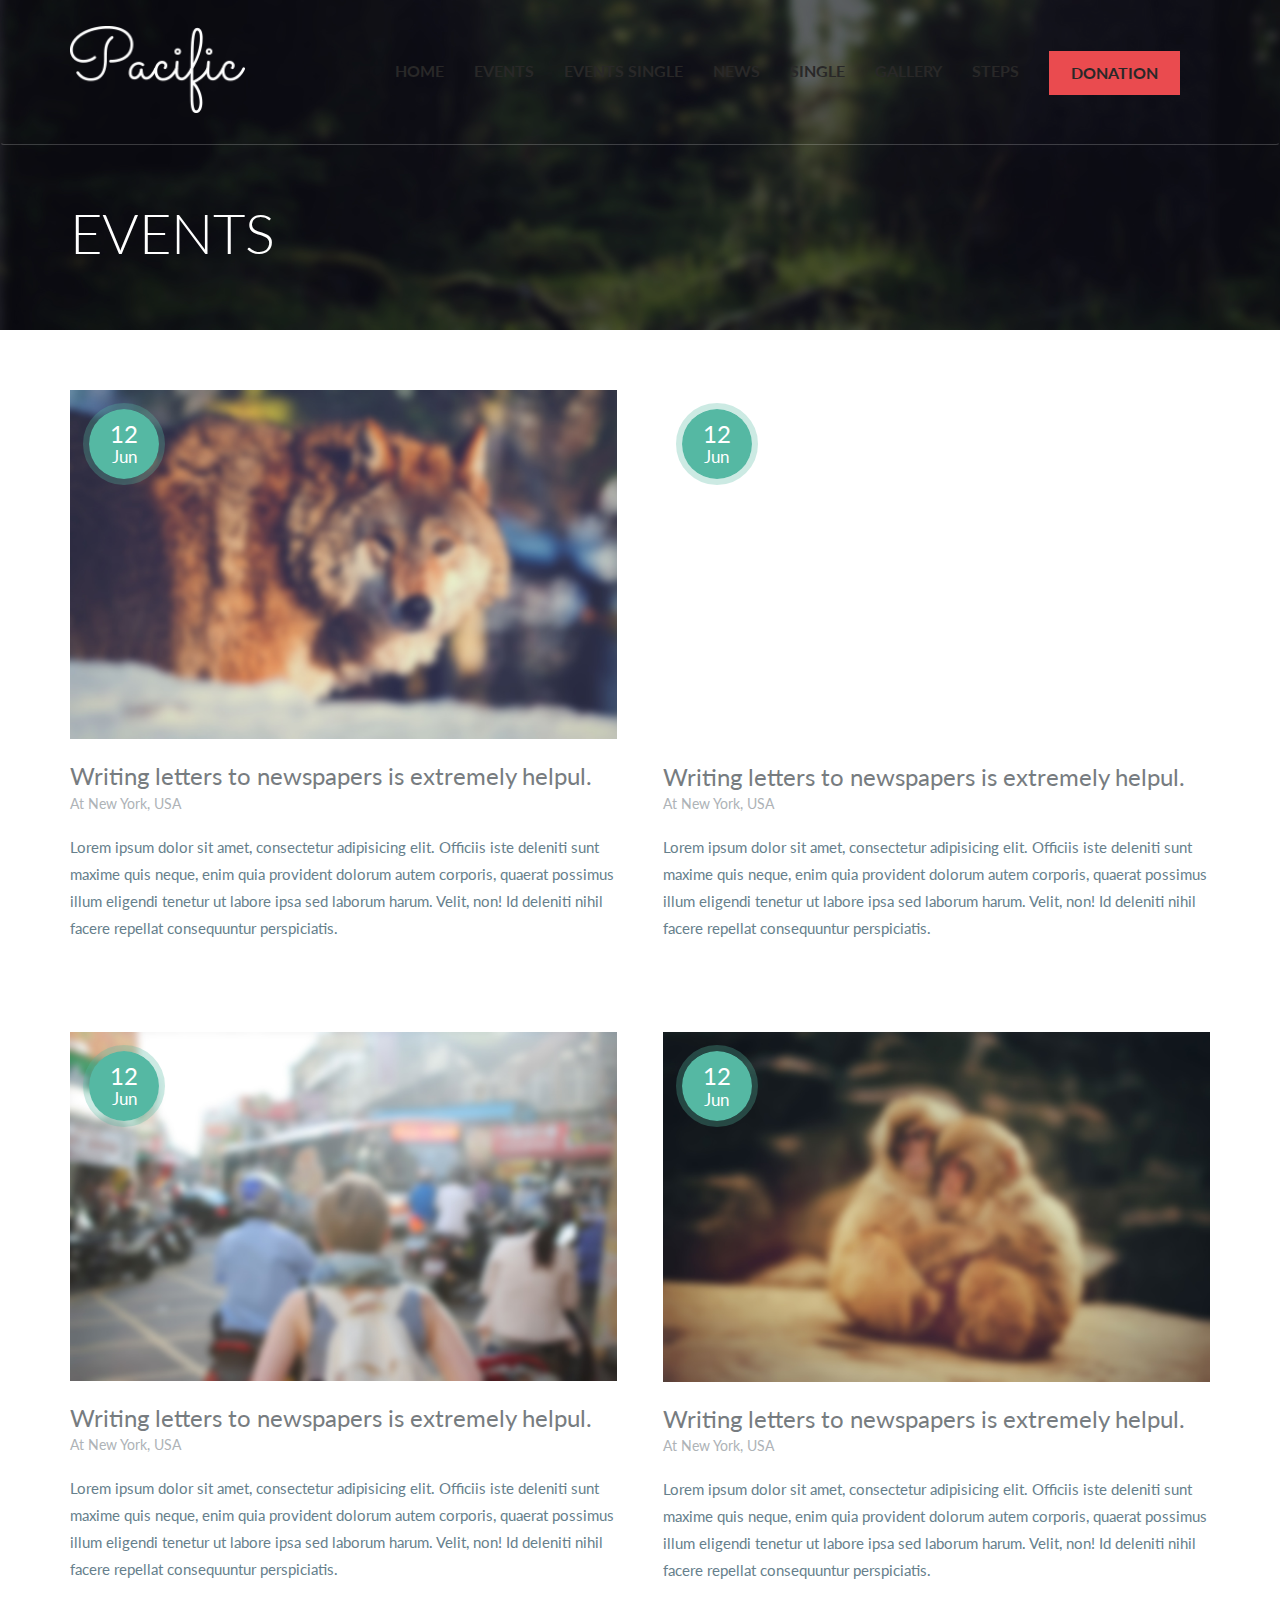
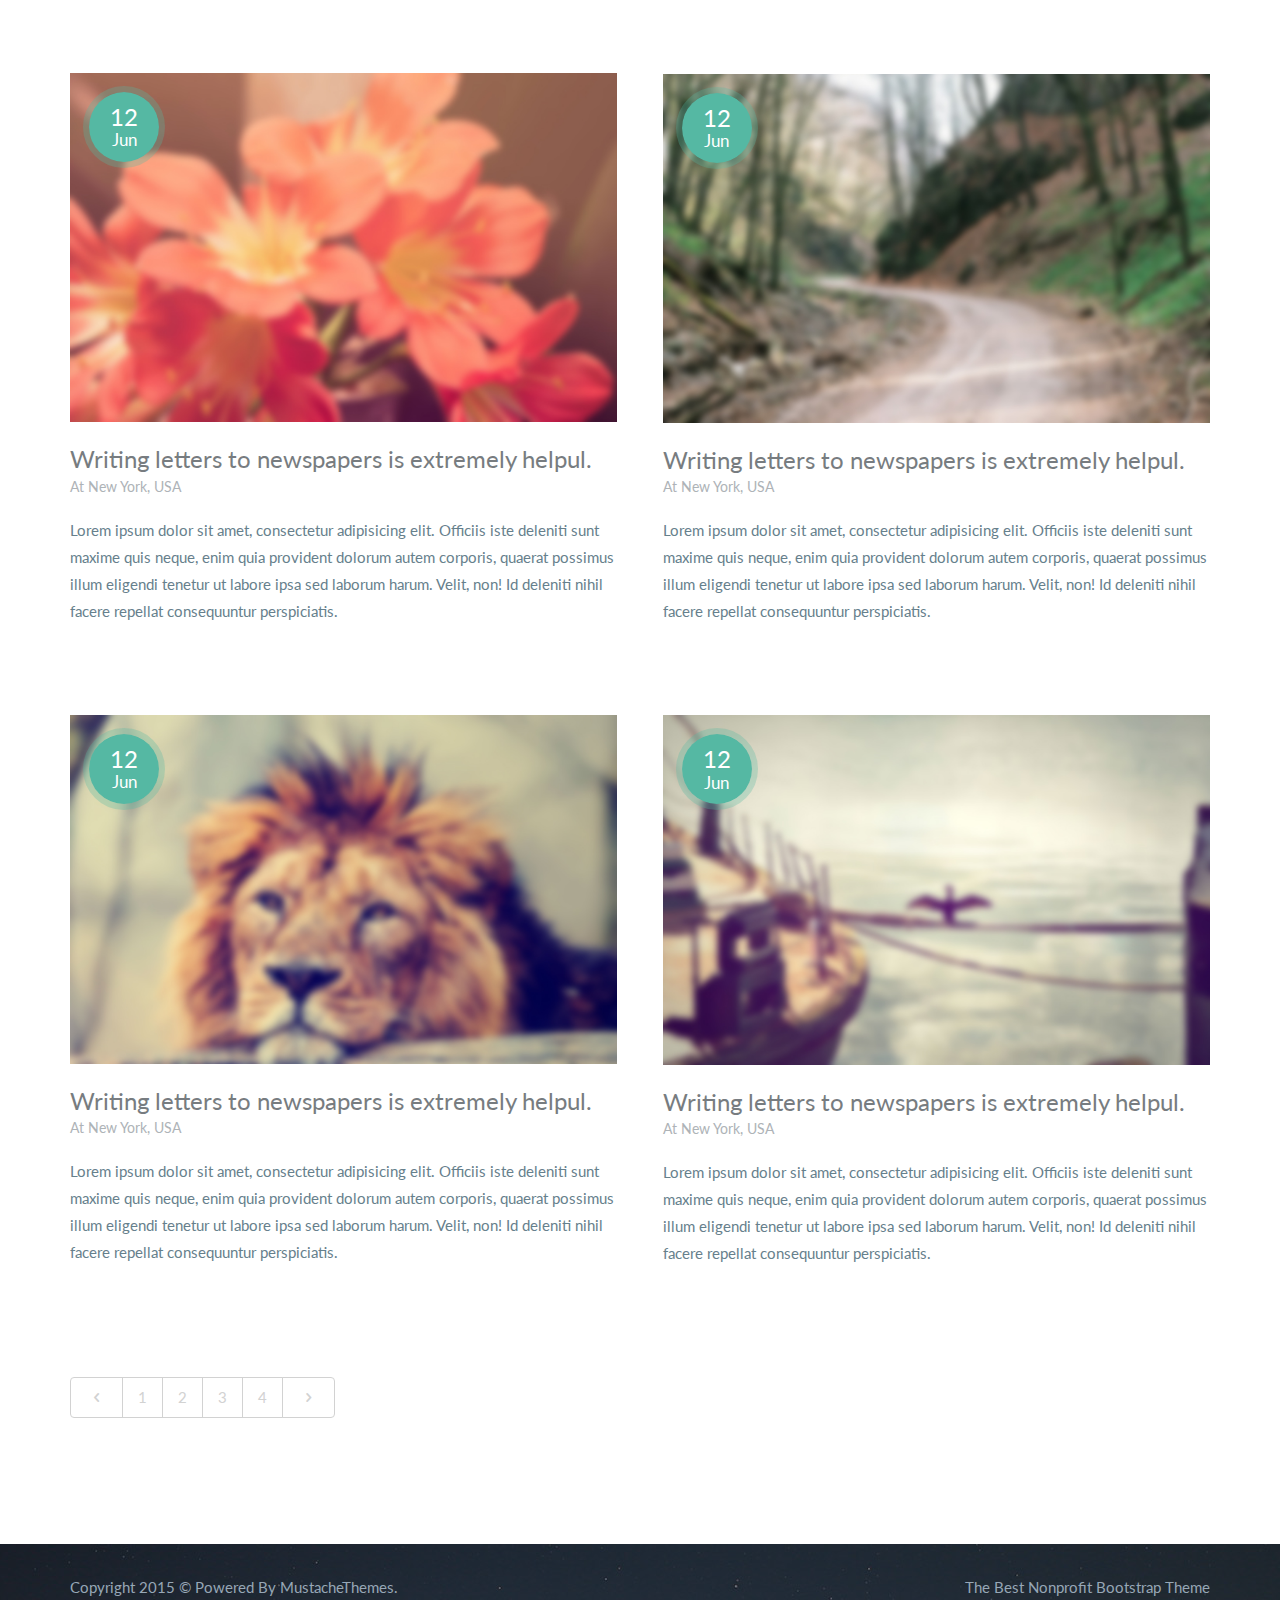
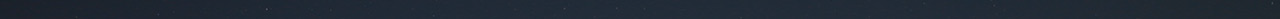
<file: events.html>
<!DOCTYPE html>
<html>
<head>
	<!-- Define Charset -->
	<meta charset="utf-8"/>

	<!-- Page Title -->
	<title>Events Gallery - - Pacific NonProfit Bootstrap Responsive  Donation Premium Template on Themeforest </title>

	<!-- Responsive Metatag -->
	<meta name="viewport" content="width=device-width, initial-scale=1, maximum-scale=1" />
	  
	<!-- <meta http-equiv="X-UA-Compatible" content="IE=9" />-->
	
	<!-- CSS -->
	<link rel="stylesheet" href="css/vendors/bootstrap.min.css">

	<!-- Font icons -->
	<link rel="stylesheet" href="css/vendors/fontello.css" >
	<!--[if IE 7]>
	<link rel="stylesheet" href="css/fontello-ie7.css" ><![endif]-->
	
	<!-- Owl Carousel -->
	<link rel="stylesheet" href="js/vendors/owl-carousel/owl.carousel.css">
	<link rel="stylesheet" href="js/vendors/owl-carousel/owl.theme.css">

	<!-- Fancybox -->
	<link rel="stylesheet" href="js/vendors/fancybox/jquery.fancybox.css" />
	
	<!-- Slider Revolution -->
	<link rel="stylesheet" href="js/vendors/revolution/css/settings.css">

	<!-- Custom CSS -->
	<link rel="stylesheet" href="css/styles.css" />

	<!-- Custom Media-Queties -->
	<link rel="stylesheet" href="css/media-queries.css" />

	<!-- HTML5 shim, for IE6-8 support of HTML5 elements -->
	<!--[if lt IE 9]>
		<script src="http://html5shim.googlecode.com/svn/trunk/html5.js"></script>        
	<![endif]-->

	<!-- Media queries -->
	<!--[if lt IE 9]>
		<script src="http://css3-mediaqueries-js.googlecode.com/svn/trunk/css3-mediaqueries.js"></script>
	<![endif]-->
</head>


<body>

	<!-- begin Header -->
	<header id="home">
		<!-- begin Navbar -->
		<nav class="navbar" role="navigation">
			<div class="container">
				<!-- Brand and toggle get grouped for better mobile display -->
				<div class="navbar-header">
					<button type="button" class="navbar-toggle" data-toggle="collapse" data-target=".navbar-collapse">
						<span class="sr-only">Toggle navigation</span>
						<span class="icon-bar"></span>
						<span class="icon-bar"></span>
						<span class="icon-bar"></span>
					</button>
					<a class="navbar-brand" href="index.html"><img src="img/logo.png" alt="//"></a>
				</div>
				
				<!-- Collect the nav links, forms, and other content for toggling -->
				<div class="collapse navbar-collapse">
					<ul class="nav navbar-nav menu-effect">						
						<li><a href="index.html">Home</a></li>
						<li><a href="events.html">Events</a></li>
						<li><a href="events_single.html">Events Single</a></li>
						<li><a href="news.html">News</a></li>
						<li><a href="news_single.html">Single</a></li>
						<li><a href="donations.html">Gallery</a></li>
						<li><a href="donations_steps.html">Steps</a></li>
						<li><a class="btn btn-donation" href="donations_single.html">Donation</a></li>		
					</ul>
				</div><!--/.nav-collapse -->
			</div>
		</nav>

		<div class="container">
			<h1>Events</h1>
		</div>

	</header>
	<!-- end Header -->



	<!-- begin Content -->
	<section >
	<div class="container">
		
	<!-- begin Our News-->
	<div class="row">
	<div class="col-md-12 events">
		<article class="events-item">
			<span class="date"><span>12<em>Jun</em></span></span>
			<figure><img src="img/events/boxes/main-1.jpg" alt="//"></figure>
			<a href="events_single.html">Writing letters to newspapers is extremely helpul.</a>
			<span class="subtitle">At New York, USA</span>
			<p>Lorem ipsum dolor sit amet, consectetur adipisicing elit. Officiis iste deleniti sunt maxime quis neque, enim quia provident dolorum autem corporis, quaerat possimus illum eligendi tenetur ut labore ipsa sed laborum harum. Velit, non! Id deleniti nihil facere repellat consequuntur perspiciatis.</p>
		</article>
		
		<article class="events-item">
			<span class="date"><span>12<em>Jun</em></span></span>
			<div class="yt-video">
				<iframe src="//www.youtube.com/embed/ripzqRWjrRM?showinfo=0&amp;controls=0" allowfullscreen></iframe>
			</div>
			<a href="events_single.html">Writing letters to newspapers is extremely helpul.</a>
			<span class="subtitle">At New York, USA</span>
			<p>Lorem ipsum dolor sit amet, consectetur adipisicing elit. Officiis iste deleniti sunt maxime quis neque, enim quia provident dolorum autem corporis, quaerat possimus illum eligendi tenetur ut labore ipsa sed laborum harum. Velit, non! Id deleniti nihil facere repellat consequuntur perspiciatis.</p>
		</article>

		<article class="events-item">
			<span class="date"><span>12<em>Jun</em></span></span>
			<figure><img src="img/events/boxes/main-2.jpg" alt="//"></figure>
			<a href="events_single.html">Writing letters to newspapers is extremely helpul.</a>
			<span class="subtitle">At New York, USA</span>
			<p>Lorem ipsum dolor sit amet, consectetur adipisicing elit. Officiis iste deleniti sunt maxime quis neque, enim quia provident dolorum autem corporis, quaerat possimus illum eligendi tenetur ut labore ipsa sed laborum harum. Velit, non! Id deleniti nihil facere repellat consequuntur perspiciatis.</p>
		</article>
		
		<article class="events-item">
			<span class="date"><span>12<em>Jun</em></span></span>
			<figure><img src="img/events/boxes/main-3.jpg" alt="//"></figure>
			<a href="events_single.html">Writing letters to newspapers is extremely helpul.</a>
			<span class="subtitle">At New York, USA</span>
			<p>Lorem ipsum dolor sit amet, consectetur adipisicing elit. Officiis iste deleniti sunt maxime quis neque, enim quia provident dolorum autem corporis, quaerat possimus illum eligendi tenetur ut labore ipsa sed laborum harum. Velit, non! Id deleniti nihil facere repellat consequuntur perspiciatis.</p>
		</article>

		<article class="events-item">
			<span class="date"><span>12<em>Jun</em></span></span>
			<figure><img src="img/events/boxes/main-4.jpg" alt="//"></figure>
			<a href="events_single.html">Writing letters to newspapers is extremely helpul.</a>
			<span class="subtitle">At New York, USA</span>
			<p>Lorem ipsum dolor sit amet, consectetur adipisicing elit. Officiis iste deleniti sunt maxime quis neque, enim quia provident dolorum autem corporis, quaerat possimus illum eligendi tenetur ut labore ipsa sed laborum harum. Velit, non! Id deleniti nihil facere repellat consequuntur perspiciatis.</p>
		</article>
		
		<article class="events-item">
			<span class="date"><span>12<em>Jun</em></span></span>
			<figure><img src="img/events/boxes/main-5.jpg" alt="//"></figure>
			<a href="events_single.html">Writing letters to newspapers is extremely helpul.</a>
			<span class="subtitle">At New York, USA</span>
			<p>Lorem ipsum dolor sit amet, consectetur adipisicing elit. Officiis iste deleniti sunt maxime quis neque, enim quia provident dolorum autem corporis, quaerat possimus illum eligendi tenetur ut labore ipsa sed laborum harum. Velit, non! Id deleniti nihil facere repellat consequuntur perspiciatis.</p>
		</article>

		<article class="events-item">
			<span class="date"><span>12<em>Jun</em></span></span>
			<figure><img src="img/events/boxes/main-6.jpg" alt="//"></figure>
			<a href="events_single.html">Writing letters to newspapers is extremely helpul.</a>
			<span class="subtitle">At New York, USA</span>
			<p>Lorem ipsum dolor sit amet, consectetur adipisicing elit. Officiis iste deleniti sunt maxime quis neque, enim quia provident dolorum autem corporis, quaerat possimus illum eligendi tenetur ut labore ipsa sed laborum harum. Velit, non! Id deleniti nihil facere repellat consequuntur perspiciatis.</p>
		</article>
		
		<article class="events-item">
			<span class="date"><span>12<em>Jun</em></span></span>
			<figure><img src="img/events/boxes/main-7.jpg" alt="//"></figure>
			<a href="events_single.html">Writing letters to newspapers is extremely helpul.</a>
			<span class="subtitle">At New York, USA</span>
			<p>Lorem ipsum dolor sit amet, consectetur adipisicing elit. Officiis iste deleniti sunt maxime quis neque, enim quia provident dolorum autem corporis, quaerat possimus illum eligendi tenetur ut labore ipsa sed laborum harum. Velit, non! Id deleniti nihil facere repellat consequuntur perspiciatis.</p>
		</article>
		
		<div class="clearfix"></div>
		<ul class="pagination">
			<li><a href="#"><i class="icon-left-open"></i></a></li>
			<li><a href="#">1</a></li>
			<li><a href="#">2</a></li>
			<li><a href="#">3</a></li>
			<li><a href="#">4</a></li>
			<li><a href="#"><i class="icon-right-open"></i></a></li>
		</ul>

	</div>
	</div>
	<!-- end Our News-->


	</div>
	</section>
	<!-- end Content -->

	<!-- begin Footer -->
	<footer>
		<div class="container">
			<p class="copy">Copyright 2015 &copy; Powered By MustacheThemes.</p>
			<p class="address">The Best Nonprofit Bootstrap Theme</p>
		</div>
	</footer>
	<!-- end Footer --> 



	<!-- ******************************************************************** -->
	<!-- ************************* Javascript Files ************************* -->

		<!-- jQuery -->
		<script src="js/vendors/jquery/jquery-1.11.1.min.js"></script>

		<!-- Respond.js media queries for IE8 -->
		<script src="js/vendors/respond.min.js"></script>

		<!-- Bootstrap-->
		<script src="js/vendors/bootstrap.min.js" ></script>

		<!-- Owl Carousel -->
		<script src="js/vendors/owl-carousel/owl.carousel.js"></script>

		<!-- Fancybox -->
		<script src="js/vendors/fancybox/jquery.fancybox.js" ></script>

		<!-- Slider Revolution -->
		<script src="js/vendors/revolution/js/jquery.themepunch.plugins.min.js"></script>
		<script src="js/vendors/revolution/js/jquery.themepunch.revolution.min.js"></script>

		<!-- Placeholder.js -->
		<!--[if lte IE 9]> <script src="js/vendors/placeholder.js" ></script> <script>Placeholder.init();</script> <![endif]-->

		<!-- Gmaps -->
		<script src="http://maps.google.com/maps/api/js?sensor=true" ></script>
		<script src="js/vendors/gmaps.js" ></script>

		<script src="js/vendors/bootstrap-slider.js" ></script>
		<script src="js/vendors/jquery/jquery.nav.js" ></script>

		<!-- Custom -->
		<script src="js/script.js"></script>

	<!-- *********************** End Javascript Files *********************** -->
	<!-- ******************************************************************** -->


</body>
</html>
</file>
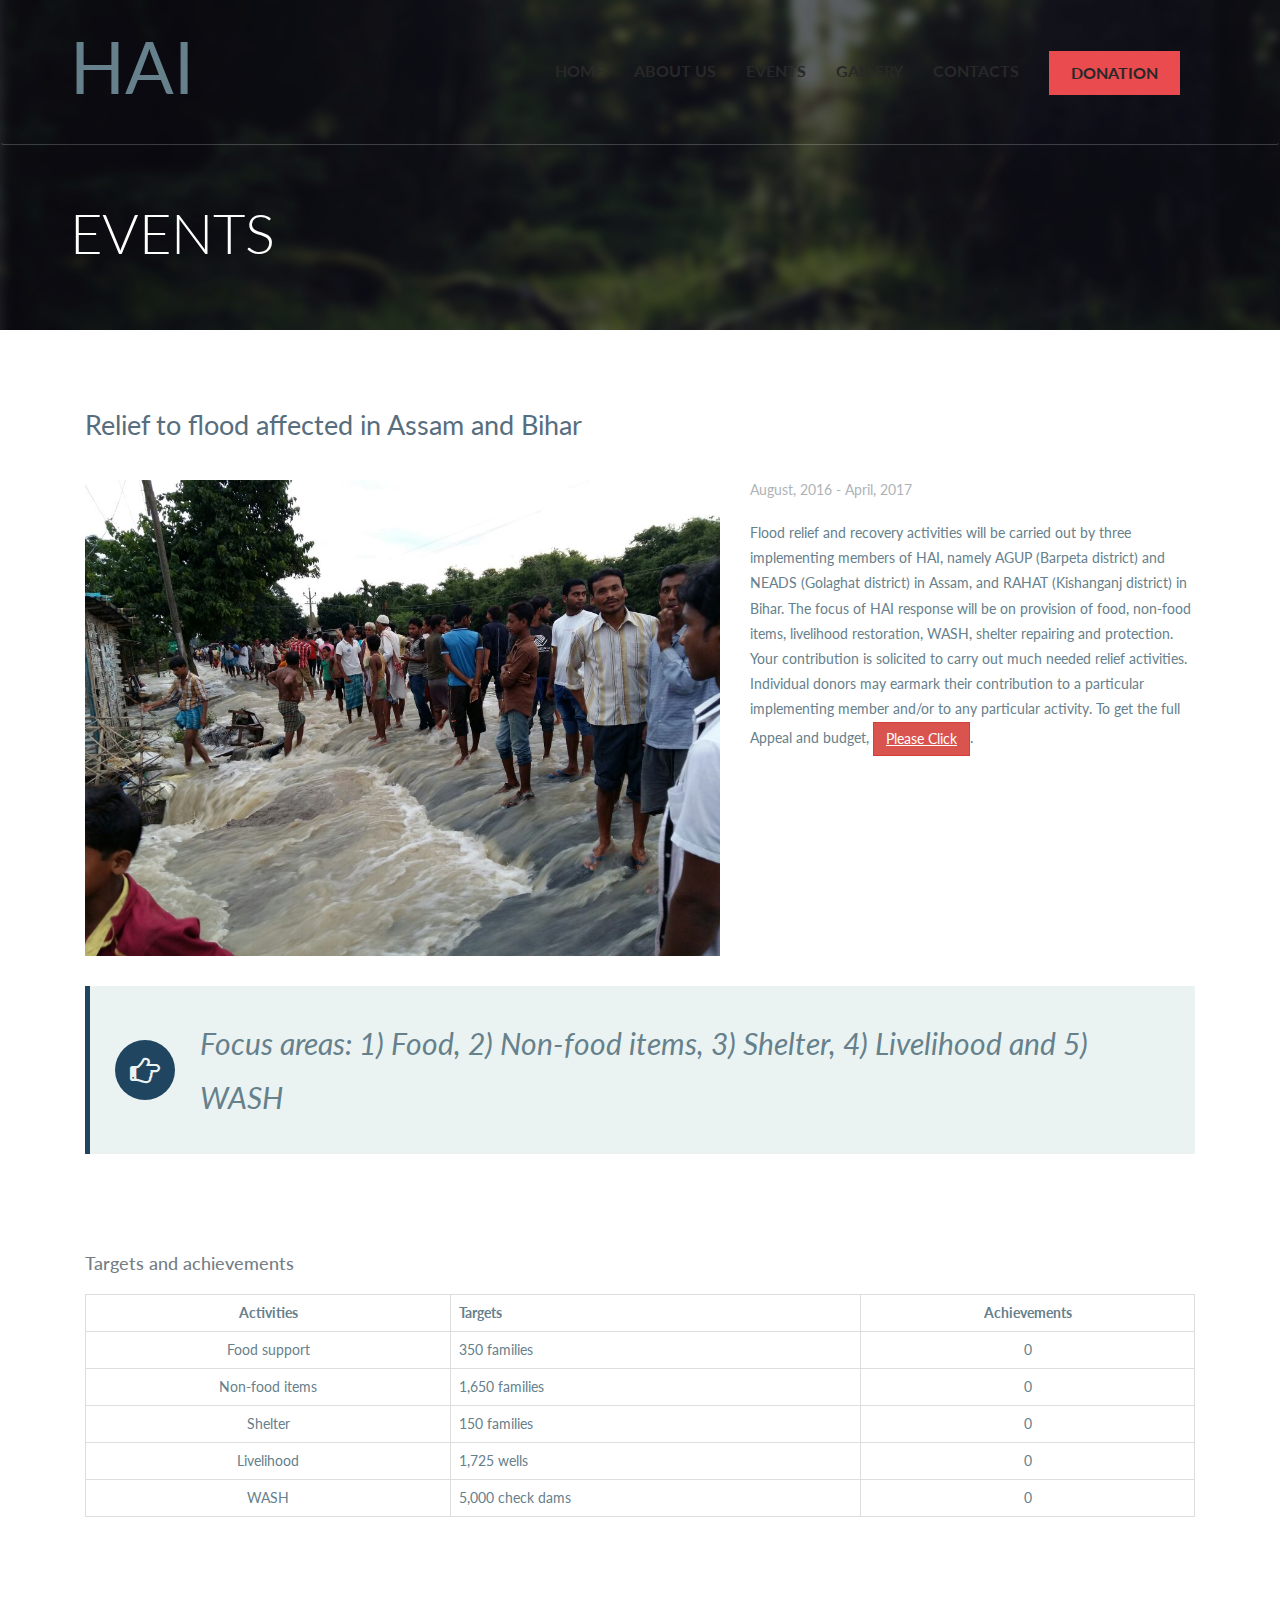
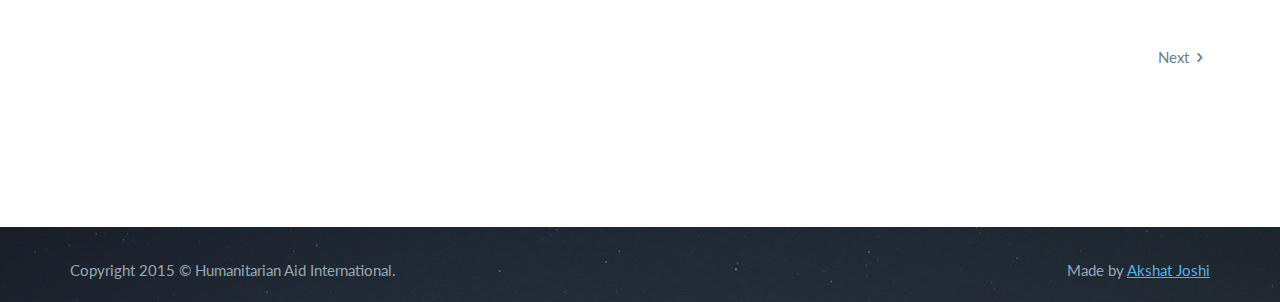
<file: events_single.html>
<!DOCTYPE html>
<html>
<head>
	<!-- Define Charset -->
	<meta charset="utf-8"/>

	<!-- Page Title -->
	<title>Humanitarian Aid International </title>

	<!-- Responsive Metatag -->
	<meta name="viewport" content="width=device-width, initial-scale=1, maximum-scale=1" />

	<!-- <meta http-equiv="X-UA-Compatible" content="IE=9" />-->

	<!-- CSS -->
	<link rel="stylesheet" href="css/vendors/bootstrap.min.css">

	<!-- Font icons -->
	<link rel="stylesheet" href="css/vendors/fontello.css" >
	<link rel="stylesheet" href="https://maxcdn.bootstrapcdn.com/font-awesome/4.6.2/css/font-awesome.min.css">
	<!--[if IE 7]>
	<link rel="stylesheet" href="css/fontello-ie7.css" ><![endif]-->

	<!-- Owl Carousel -->
	<link rel="stylesheet" href="js/vendors/owl-carousel/owl.carousel.css">
	<link rel="stylesheet" href="js/vendors/owl-carousel/owl.theme.css">

	<!-- Fancybox -->
	<link rel="stylesheet" href="js/vendors/fancybox/jquery.fancybox.css" />

	<!-- Slider Revolution -->
	<link rel="stylesheet" href="js/vendors/revolution/css/settings.css">

	<!-- Custom CSS -->
	<link rel="stylesheet" href="css/styles.css" />

	<!-- Custom Media-Queties -->
	<link rel="stylesheet" href="css/media-queries.css" />

	<!-- HTML5 shim, for IE6-8 support of HTML5 elements -->
	<!--[if lt IE 9]>
	<script src="http://html5shim.googlecode.com/svn/trunk/html5.js"></script>
	<![endif]-->

	<!-- Media queries -->
	<!--[if lt IE 9]>
	<script src="http://css3-mediaqueries-js.googlecode.com/svn/trunk/css3-mediaqueries.js"></script>
	<![endif]-->
</head>
<body>

<!-- begin Header -->
<!-- begin Header -->
<header id="home">
	<!-- begin Navbar -->
	<nav class="navbar" role="navigation">
		<div class="container">
			<!-- Brand and toggle get grouped for better mobile display -->
			<div class="navbar-header">
				<button type="button" class="navbar-toggle" data-toggle="collapse" data-target=".navbar-collapse">
					<span class="sr-only">Toggle navigation</span>
					<span class="icon-bar"></span>
					<span class="icon-bar"></span>
					<span class="icon-bar"></span>
				</button>
				<a style="font-size:72px; padding-top:30px" class="navbar-brand" href="index.html">
					<!-- <img src="img/logo.png" alt="//"> -->
					HAI
				</a>
			</div>

			<!-- Collect the nav links, forms, and other content for toggling -->
			<div class="collapse navbar-collapse">
				<ul class="nav demonav navbar-nav menu-effect">
					<li class=""><a href="/">Home</a></li>
					<li><a href="index.html#about-us">About Us</a></li>
					<li><a href="index.html#events">Events</a></li>
					<li><a href="index.html#gallery">Gallery</a></li>
					<li><a href="index.html#contacts">Contacts</a></li>
					<!-- <li><a href="#news">News</a></li> -->
					<li><a class="btn btn-donation" href="index.html#donate-now">Donation</a></li>
				</ul>
			</div><!--/.nav-collapse -->
		</div>
	</nav>


	<div class="container">
		<h1>Events</h1>
	</div>

</header>
<!-- end Header -->
<!-- begin Content -->
<section >
	<div class="container">


		<!-- begin Our News-->
		<article class="events events-single">
			<div class="row">
				<div class="col-md-12">
					<h2>Relief to flood affected in Assam and Bihar</h2>
				</div>
			</div>

			<div class="row">
				<div class="col-md-7">
					<figure>
						<!-- <span class="date"><span>12<em>Jun</em></span></span> -->
						<img src="img/events/Deluge.png" alt="//">
					</figure>
				</div>
				<div class="col-md-5">
					<span class="subtitle">August, 2016 - April, 2017</span>
					<p>Flood relief and recovery activities will be carried out by three implementing members of HAI, 
						namely AGUP (Barpeta district) and NEADS (Golaghat district) in Assam, and RAHAT (Kishanganj district) 
						in Bihar. The focus of HAI response will be on provision of food, non-food items, livelihood restoration, 
						WASH, shelter repairing and protection.  
						Your contribution is solicited to carry out much needed relief activities. 
						Individual donors may earmark their contribution to a particular implementing member and/or to any particular activity. 
						To get the full Appeal and budget,  <a class="btn btn-danger" href="https://drive.google.com/file/d/0B-g9o9H4mS0bWFdiVlNBZU1GaFk/view?usp=sharing" target="_blank">Please Click</a>.</p>
				</div>
			</div>

			<div class="row">
				<div class="col-md-12">
					<blockquote>
						<i style="font-size:30px; padding-top:15px;display:inline-block;" class="fa fa-hand-o-right"></i>
						<p style="font-size:30px;">Focus areas: 1) Food, 2) Non-food items, 3) Shelter, 4) Livelihood and 5) WASH</p>
					</blockquote>
				</div>
			</div>

			<div class="row">
				<!-- <div class="col-md-9">
					<h5>Event Services</h5>
					<figure><img src="img/events/services.jpg" alt="//"></figure>
				</div> -->
			</div>

			<div class="row">
				<div class="col-md-12">
					<h5>Targets and achievements</h5>
					<table class="table table-bordered">
						<tr>
							<td><b>Activities</b></td>
							<td><b>Targets</b></td>
							<td><b>Achievements</b></td>
						</tr>
						<tr>
							<td>Food support</td>
							<td>350 families</td>
							<td> 0 </td>
						</tr>
						<tr>
							<td>Non-food items</td>
							<td>1,650 families</td>
							<td>0</td>
						</tr>
						<tr>
							<td>Shelter</td>
							<td>150 families</td>
							<td>0</td>
						</tr>
						<tr>
							<td>Livelihood</td>
							<td>1,725 wells</td>
							<td>0</td>
						</tr>
						<tr>
							<td>WASH</td>
							<td>5,000 check dams</td>
							<td>0</td>
						</tr>
					</table>
				</div>
			</div>
		</article>
		<article class="next">
			<!-- <a href="#" class="prev"><i class="icon-left-open"></i>Previous</a> -->
			<a href="IndoNepalConference.html" class="next pull-right">Next<i class="icon-right-open"></i></a>
		</article>
		<!-- end Our News-->

	</div>
</section>
<!-- end Content -->

<!-- begin Footer -->
<footer>
	<div class="container">
		<p class="copy">Copyright 2015 &copy; Humanitarian Aid International.</p>
		<p class="address">Made by <a target="_blank" href="http://www.akshatjoshi.co.in">Akshat Joshi</a></p>
	</div>
</footer>
<!-- end Footer -->



<!-- ******************************************************************** -->
<!-- ************************* Javascript Files ************************* -->

<!-- jQuery -->
<script src="js/vendors/jquery/jquery-1.11.1.min.js"></script>

<!-- Respond.js media queries for IE8 -->
<script src="js/vendors/respond.min.js"></script>

<!-- Bootstrap-->
<script src="js/vendors/bootstrap.min.js" ></script>

<!-- Owl Carousel -->
<script src="js/vendors/owl-carousel/owl.carousel.js"></script>

<!-- Fancybox -->
<script src="js/vendors/fancybox/jquery.fancybox.js" ></script>

<!-- Slider Revolution -->
<script src="js/vendors/revolution/js/jquery.themepunch.plugins.min.js"></script>
<script src="js/vendors/revolution/js/jquery.themepunch.revolution.min.js"></script>

<!-- Placeholder.js -->
<!--[if lte IE 9]> <script src="js/vendors/placeholder.js" ></script> <script>Placeholder.init();</script> <![endif]-->

<!-- Gmaps -->
<script src="http://maps.google.com/maps/api/js?sensor=true" ></script>
<script src="js/vendors/gmaps.js" ></script>

<script src="js/vendors/bootstrap-slider.js" ></script>
<script src="js/vendors/jquery/jquery.nav.js" ></script>

<!-- Custom -->
<script src="js/script.js"></script>

<!-- *********************** End Javascript Files *********************** -->
<!-- ******************************************************************** -->
<script>
  (function(i,s,o,g,r,a,m){i['GoogleAnalyticsObject']=r;i[r]=i[r]||function(){
  (i[r].q=i[r].q||[]).push(arguments)},i[r].l=1*new Date();a=s.createElement(o),
  m=s.getElementsByTagName(o)[0];a.async=1;a.src=g;m.parentNode.insertBefore(a,m)
  })(window,document,'script','https://www.google-analytics.com/analytics.js','ga');

  ga('create', 'UA-77783874-1', 'auto');
  ga('send', 'pageview');

</script>

</body>
</html>
</file>
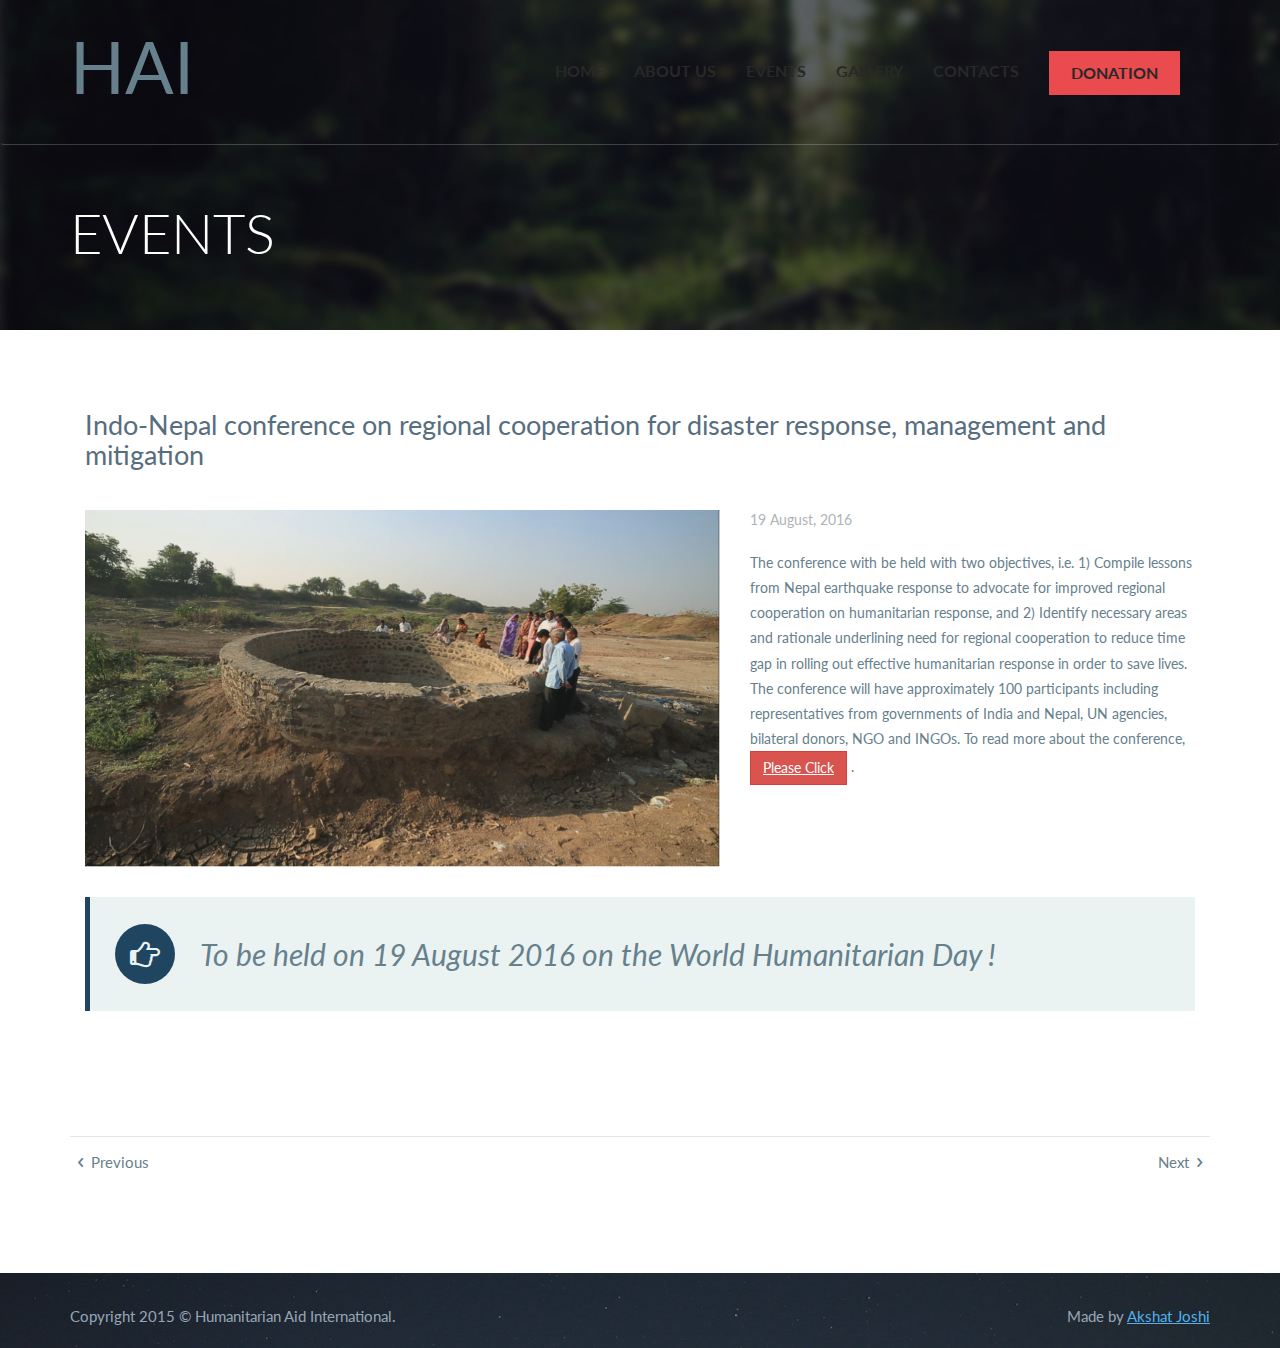
<file: IndoNepalConference.html>
<!DOCTYPE html>
<html>
<head>
	<!-- Define Charset -->
	<meta charset="utf-8"/>

	<!-- Page Title -->
	<title>Humanitarian Aid International </title>

	<!-- Responsive Metatag -->
	<meta name="viewport" content="width=device-width, initial-scale=1, maximum-scale=1" />
	  
	<!-- <meta http-equiv="X-UA-Compatible" content="IE=9" />-->
	
	<!-- CSS -->
	<link rel="stylesheet" href="css/vendors/bootstrap.min.css">

	<!-- Font icons -->
	<link rel="stylesheet" href="css/vendors/fontello.css" >
	<link rel="stylesheet" href="https://maxcdn.bootstrapcdn.com/font-awesome/4.6.2/css/font-awesome.min.css">
	<!--[if IE 7]>
	<link rel="stylesheet" href="css/fontello-ie7.css" ><![endif]-->
	
	<!-- Owl Carousel -->
	<link rel="stylesheet" href="js/vendors/owl-carousel/owl.carousel.css">
	<link rel="stylesheet" href="js/vendors/owl-carousel/owl.theme.css">

	<!-- Fancybox -->
	<link rel="stylesheet" href="js/vendors/fancybox/jquery.fancybox.css" />
	
	<!-- Slider Revolution -->
	<link rel="stylesheet" href="js/vendors/revolution/css/settings.css">

	<!-- Custom CSS -->
	<link rel="stylesheet" href="css/styles.css" />

	<!-- Custom Media-Queties -->
	<link rel="stylesheet" href="css/media-queries.css" />

	<!-- HTML5 shim, for IE6-8 support of HTML5 elements -->
	<!--[if lt IE 9]>
		<script src="http://html5shim.googlecode.com/svn/trunk/html5.js"></script>        
	<![endif]-->

	<!-- Media queries -->
	<!--[if lt IE 9]>
		<script src="http://css3-mediaqueries-js.googlecode.com/svn/trunk/css3-mediaqueries.js"></script>
	<![endif]-->
</head>
<body>

	<!-- begin Header -->
<!-- begin Header -->
	<header id="home">
		<!-- begin Navbar -->
		<nav class="navbar" role="navigation">
		<div class="container">
			<!-- Brand and toggle get grouped for better mobile display -->
			<div class="navbar-header">
				<button type="button" class="navbar-toggle" data-toggle="collapse" data-target=".navbar-collapse">
					<span class="sr-only">Toggle navigation</span>
					<span class="icon-bar"></span>
					<span class="icon-bar"></span>
					<span class="icon-bar"></span>
				</button>
	<a style="font-size:72px; padding-top:30px" class="navbar-brand" href="index.html">
						<!-- <img src="img/logo.png" alt="//"> -->
						HAI
						</a>
			</div>
			
			<!-- Collect the nav links, forms, and other content for toggling -->
			<div class="collapse navbar-collapse">
				<ul class="nav demonav navbar-nav menu-effect">
					<li class=""><a href="/">Home</a></li>
					<li><a href="index.html#about-us">About Us</a></li>
					<li><a href="index.html#events">Events</a></li>
					<li><a href="index.html#gallery">Gallery</a></li>
					<li><a href="index.html#contacts">Contacts</a></li>
					<!-- <li><a href="#news">News</a></li> -->
					<li><a class="btn btn-donation" href="index.html#donate-now">Donation</a></li>
				</ul>
			</div><!--/.nav-collapse -->
		</div>
		</nav>


		<div class="container">
			<h1>Events</h1>
		</div>

	</header>
	<!-- end Header -->
	<!-- begin Content -->
	<section >
		<div class="container">

			
		<!-- begin Our News-->
		<article class="events events-single">
			<div class="row">
			<div class="col-md-12">
				<h2>Indo-Nepal conference on regional cooperation for disaster response, management and mitigation</h2>
			</div>
			</div>
			
			<div class="row">
			<div class="col-md-7">
				<figure>
					<!-- <span class="date"><span>12<em>Jun</em></span></span> -->
					<img src="img/events/Drought15.png" alt="//">
				</figure>
			</div>
			<div class="col-md-5">
				<span class="subtitle">19 August, 2016</span>
				<p>The conference with be held with two objectives, i.e. 1) Compile lessons from Nepal earthquake response to advocate for improved regional cooperation on humanitarian response, and 2) Identify necessary areas and rationale underlining need for regional cooperation to reduce time gap in rolling out effective humanitarian response in order to save lives. 

The conference will have approximately 100 participants including representatives from governments of India and Nepal, 
UN agencies, bilateral donors, NGO and INGOs. 
To read more about the conference,   <a class="btn btn-danger" target="_blank" href="https://drive.google.com/file/d/0B-g9o9H4mS0bejdzOXpnWTZZQ0k/view?usp=sharing">Please Click</a>
.</p>
			</div>
			</div>

			<div class="row">
			<div class="col-md-12">
				<blockquote>
					<i style="font-size:30px; padding-top:15px;display:inline-block;" class="fa fa-hand-o-right"></i>
					<p style="font-size:30px;">To be held on 19 August 2016 on the World Humanitarian Day !</p>
				</blockquote>
			</div>
			</div>

			<div class="row">
				<!-- <div class="col-md-9">
					<h5>Event Services</h5>
					<figure><img src="img/events/services.jpg" alt="//"></figure>
				</div> -->
			</div>

			<!-- <div class="row">
				<div class="col-md-12">
					<h5>Targets and achievements</h5>
					<table class="table table-bordered">
						<tr>
							<td><b>Activities</b></td>
							<td><b>Targets</b></td>
							<td><b>Achievements</b></td>
						</tr>
						<tr>
							<td>Drinking water support"</td>
							<td>Rejuvenation of wells</td>
							<td>Repairing of checkdams</td>
						</tr>
						<tr>
							<td>Fodder support</td>
							<td>Eviromental Protection</td>
							<td>Eviromental research</td>
						</tr>
						<tr>
							<td>Eviromental Protection</td>
							<td>Eviromental research</td>
							<td>Eviromental Protection</td>
						</tr>
						<tr>
							<td>Eviromental Protection</td>
							<td>Eviromental Protection</td>
							<td>Eviromental research</td>
						</tr>
						<tr>
							<td>Eviromental Protection</td>
							<td>Eviromental Protection</td>
							<td>Eviromental research</td>
						</tr>
					</table>
				</div>
			</div> -->
			</article>
			<article class="prev-next">
				<a href="events_single.html" class="prev"><i class="icon-left-open"></i>Previous</a>
				<a href="Uttarakhand.html" class="next">Next<i class="icon-right-open"></i></a>
			</article>
		<!-- end Our News-->

		</div>
	</section>
	<!-- end Content -->

	<!-- begin Footer -->
	<footer>
	<div class="container">
		<p class="copy">Copyright 2015 &copy; Humanitarian Aid International.</p>
		<p class="address">Made by <a target="_blank" href="http://www.akshatjoshi.co.in">Akshat Joshi</a></p>
	</div>
	</footer>
	<!-- end Footer --> 



	<!-- ******************************************************************** -->
	<!-- ************************* Javascript Files ************************* -->

		<!-- jQuery -->
		<script src="js/vendors/jquery/jquery-1.11.1.min.js"></script>

		<!-- Respond.js media queries for IE8 -->
		<script src="js/vendors/respond.min.js"></script>

		<!-- Bootstrap-->
		<script src="js/vendors/bootstrap.min.js" ></script>

		<!-- Owl Carousel -->
		<script src="js/vendors/owl-carousel/owl.carousel.js"></script>

		<!-- Fancybox -->
		<script src="js/vendors/fancybox/jquery.fancybox.js" ></script>

		<!-- Slider Revolution -->
		<script src="js/vendors/revolution/js/jquery.themepunch.plugins.min.js"></script>
		<script src="js/vendors/revolution/js/jquery.themepunch.revolution.min.js"></script>

		<!-- Placeholder.js -->
		<!--[if lte IE 9]> <script src="js/vendors/placeholder.js" ></script> <script>Placeholder.init();</script> <![endif]-->

		<!-- Gmaps -->
		<script src="http://maps.google.com/maps/api/js?sensor=true" ></script>
		<script src="js/vendors/gmaps.js" ></script>

		<script src="js/vendors/bootstrap-slider.js" ></script>
		<script src="js/vendors/jquery/jquery.nav.js" ></script>

		<!-- Custom -->
		<script src="js/script.js"></script>

	<!-- *********************** End Javascript Files *********************** -->
	<!-- ******************************************************************** -->


</body>
</html>
</file>
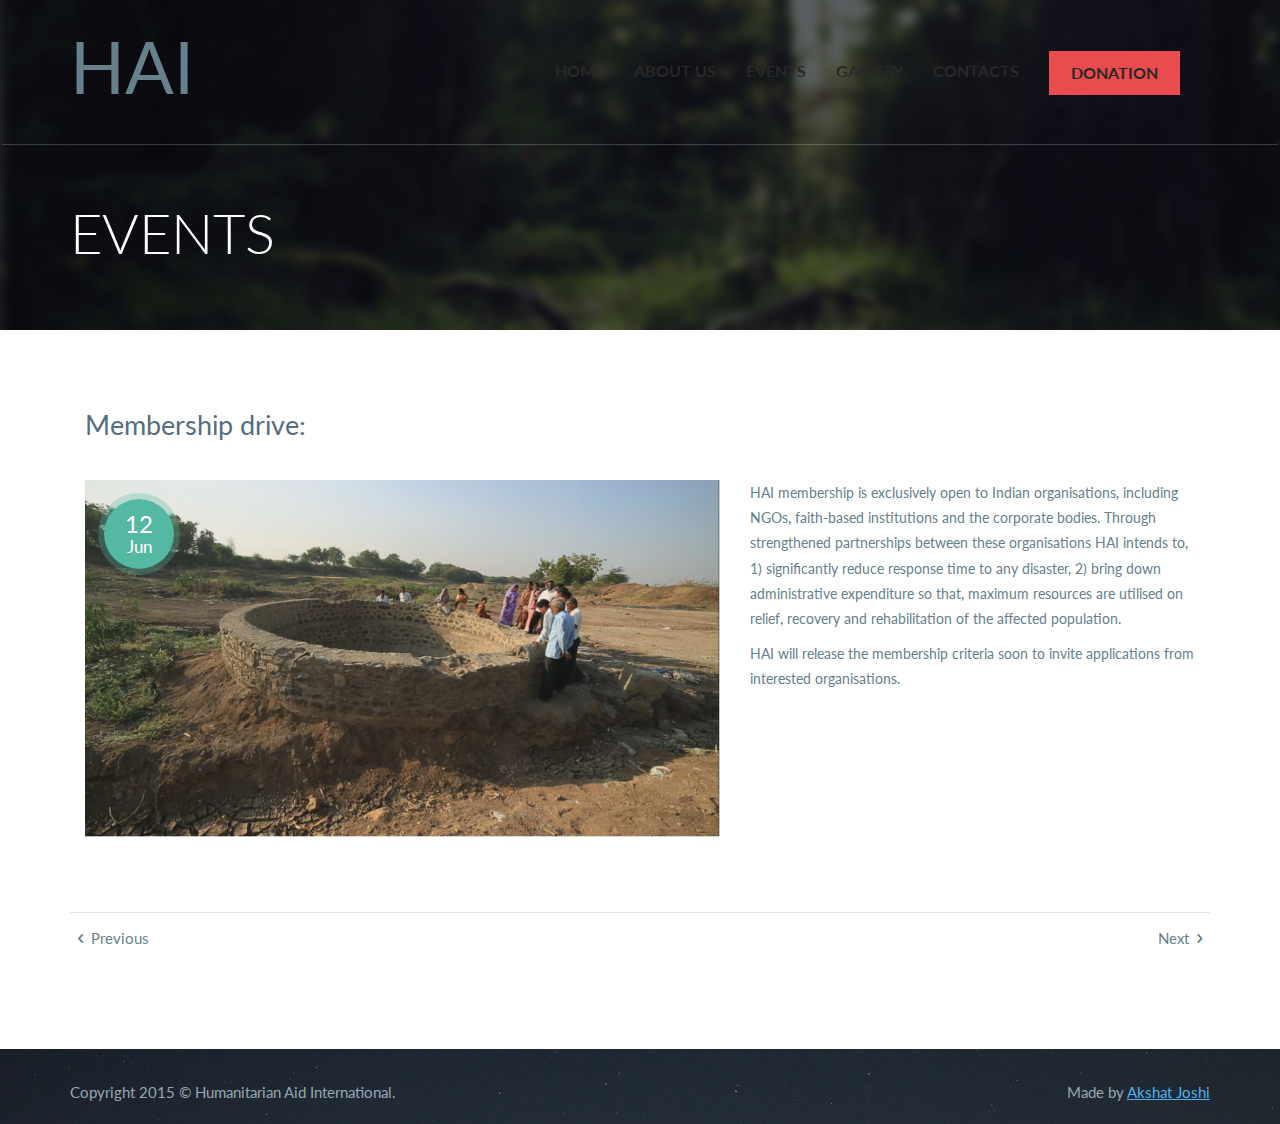
<file: MembershipDrive.html>
<!DOCTYPE html>
<html>
<head>
	<!-- Define Charset -->
	<meta charset="utf-8"/>

	<!-- Page Title -->
	<title>Humanitarian Aid International </title>
	<!-- Responsive Metatag -->
	<meta name="viewport" content="width=device-width, initial-scale=1, maximum-scale=1" />
	  
	<!-- <meta http-equiv="X-UA-Compatible" content="IE=9" />-->
	
	<!-- CSS -->
	<link rel="stylesheet" href="css/vendors/bootstrap.min.css">

	<!-- Font icons -->
	<link rel="stylesheet" href="css/vendors/fontello.css" >
	<link rel="stylesheet" href="https://maxcdn.bootstrapcdn.com/font-awesome/4.6.2/css/font-awesome.min.css">
	<!--[if IE 7]>
	<link rel="stylesheet" href="css/fontello-ie7.css" ><![endif]-->
	
	<!-- Owl Carousel -->
	<link rel="stylesheet" href="js/vendors/owl-carousel/owl.carousel.css">
	<link rel="stylesheet" href="js/vendors/owl-carousel/owl.theme.css">

	<!-- Fancybox -->
	<link rel="stylesheet" href="js/vendors/fancybox/jquery.fancybox.css" />
	
	<!-- Slider Revolution -->
	<link rel="stylesheet" href="js/vendors/revolution/css/settings.css">

	<!-- Custom CSS -->
	<link rel="stylesheet" href="css/styles.css" />

	<!-- Custom Media-Queties -->
	<link rel="stylesheet" href="css/media-queries.css" />

	<!-- HTML5 shim, for IE6-8 support of HTML5 elements -->
	<!--[if lt IE 9]>
		<script src="http://html5shim.googlecode.com/svn/trunk/html5.js"></script>        
	<![endif]-->

	<!-- Media queries -->
	<!--[if lt IE 9]>
		<script src="http://css3-mediaqueries-js.googlecode.com/svn/trunk/css3-mediaqueries.js"></script>
	<![endif]-->
</head>
<body>

	<!-- begin Header -->
<!-- begin Header -->
	<header id="home">
		<!-- begin Navbar -->
		<nav class="navbar" role="navigation">
		<div class="container">
			<!-- Brand and toggle get grouped for better mobile display -->
			<div class="navbar-header">
				<button type="button" class="navbar-toggle" data-toggle="collapse" data-target=".navbar-collapse">
					<span class="sr-only">Toggle navigation</span>
					<span class="icon-bar"></span>
					<span class="icon-bar"></span>
					<span class="icon-bar"></span>
				</button>
	<a style="font-size:72px; padding-top:30px" class="navbar-brand" href="index.html">
						<!-- <img src="img/logo.png" alt="//"> -->
						HAI
						</a>
			</div>
			
			<!-- Collect the nav links, forms, and other content for toggling -->
			<div class="collapse navbar-collapse">
				<ul class="nav demonav navbar-nav menu-effect">
					<li class=""><a href="/">Home</a></li>
					<li><a href="index.html#about-us">About Us</a></li>
					<li><a href="index.html#events">Events</a></li>
					<li><a href="index.html#gallery">Gallery</a></li>
					<li><a href="index.html#contacts">Contacts</a></li>
					<!-- <li><a href="#news">News</a></li> -->
					<li><a class="btn btn-donation" href="index.html#donate-now">Donation</a></li>
				</ul>
			</div><!--/.nav-collapse -->
		</div>
		</nav>


		<div class="container">
			<h1>Events</h1>
		</div>

	</header>
	<!-- end Header -->
	<!-- begin Content -->
	<section >
		<div class="container">

			
		<!-- begin Our News-->
		<article class="events events-single">
			<div class="row">
			<div class="col-md-12">
				<h2>Membership drive: </h2>
			</div>
			</div>
			
			<div class="row">
			<div class="col-md-7">
				<figure>
					<span class="date"><span>12<em>Jun</em></span></span>
					<img src="img/events/Drought15.png" alt="//">
				</figure>
			</div>
			<div class="col-md-5">
				<!-- <span class="subtitle">12 May, 2016 - 11 August, 2016</span> -->
				<p>HAI membership is exclusively open to Indian organisations, including NGOs, faith-based institutions and the corporate bodies. 
					Through strengthened partnerships between these organisations HAI intends to, 
					1) significantly reduce response time to any disaster, 2) bring down administrative expenditure so that, 
					maximum resources are utilised on relief, recovery and rehabilitation of the affected population. 
</p>
<p>HAI will release the membership criteria soon to invite applications from interested organisations.</p>
			</div>
			</div>

			<!-- <div class="row">
			<div class="col-md-12">
				<blockquote>
					<i style="font-size:30px; padding-top:15px;display:inline-block;" class="fa fa-hand-o-right"></i>
					<p style="font-size:30px;">Focus areas: 1) provision of drinking water, 2) fodder support for livestock, 3) rejuvenation of wells and checkdams !</p>
				</blockquote>
			</div>
			</div> -->

			<!-- <div class="row">
				<div class="col-md-9">
					<h5>Event Services</h5>
					<figure><img src="img/events/services.jpg" alt="//"></figure>
				</div>
			</div> -->
			<div class="row hidden"> 
				<div class="col-md-12">
					<h5>Targets and achievements</h5>
					<table class="table table-bordered">
						<tr>
							<td><b>Activities</b></td>
							<td><b>Targets</b></td>
							<td><b>Achievements</b></td>
						</tr>
						<tr>
							<td>Drinking water support"</td>
							<td>Rejuvenation of wells</td>
							<td>Repairing of checkdams</td>
						</tr>
						<tr>
							<td>Fodder support</td>
							<td>Eviromental Protection</td>
							<td>Eviromental research</td>
						</tr>
						<tr>
							<td>Eviromental Protection</td>
							<td>Eviromental research</td>
							<td>Eviromental Protection</td>
						</tr>
						<tr>
							<td>Eviromental Protection</td>
							<td>Eviromental Protection</td>
							<td>Eviromental research</td>
						</tr>
						<tr>
							<td>Eviromental Protection</td>
							<td>Eviromental Protection</td>
							<td>Eviromental research</td>
						</tr>
					</table>
				</div>
			</div>
			</article>
			<article class="prev-next">
				<a href="Uttarakhand.html" class="prev"><i class="icon-left-open"></i>Previous</a>
				<a href="RosterRecruitment.html" class="next">Next<i class="icon-right-open"></i></a>
			</article>
		<!-- end Our News-->

		</div>
	</section>
	<!-- end Content -->

	<!-- begin Footer -->
	<footer>
	<div class="container">
		<p class="copy">Copyright 2015 &copy; Humanitarian Aid International.</p>
		<p class="address">Made by <a target="_blank" href="http://www.akshatjoshi.co.in">Akshat Joshi</a></p>
	</div>
	</footer>
	<!-- end Footer --> 



	<!-- ******************************************************************** -->
	<!-- ************************* Javascript Files ************************* -->

		<!-- jQuery -->
		<script src="js/vendors/jquery/jquery-1.11.1.min.js"></script>

		<!-- Respond.js media queries for IE8 -->
		<script src="js/vendors/respond.min.js"></script>

		<!-- Bootstrap-->
		<script src="js/vendors/bootstrap.min.js" ></script>

		<!-- Owl Carousel -->
		<script src="js/vendors/owl-carousel/owl.carousel.js"></script>

		<!-- Fancybox -->
		<script src="js/vendors/fancybox/jquery.fancybox.js" ></script>

		<!-- Slider Revolution -->
		<script src="js/vendors/revolution/js/jquery.themepunch.plugins.min.js"></script>
		<script src="js/vendors/revolution/js/jquery.themepunch.revolution.min.js"></script>

		<!-- Placeholder.js -->
		<!--[if lte IE 9]> <script src="js/vendors/placeholder.js" ></script> <script>Placeholder.init();</script> <![endif]-->

		<!-- Gmaps -->
		<script src="http://maps.google.com/maps/api/js?sensor=true" ></script>
		<script src="js/vendors/gmaps.js" ></script>

		<script src="js/vendors/bootstrap-slider.js" ></script>
		<script src="js/vendors/jquery/jquery.nav.js" ></script>

		<!-- Custom -->
		<script src="js/script.js"></script>

	<!-- *********************** End Javascript Files *********************** -->
	<!-- ******************************************************************** -->
<script>
  (function(i,s,o,g,r,a,m){i['GoogleAnalyticsObject']=r;i[r]=i[r]||function(){
  (i[r].q=i[r].q||[]).push(arguments)},i[r].l=1*new Date();a=s.createElement(o),
  m=s.getElementsByTagName(o)[0];a.async=1;a.src=g;m.parentNode.insertBefore(a,m)
  })(window,document,'script','https://www.google-analytics.com/analytics.js','ga');

  ga('create', 'UA-77783874-1', 'auto');
  ga('send', 'pageview');

</script>

</body>
</html>
</file>
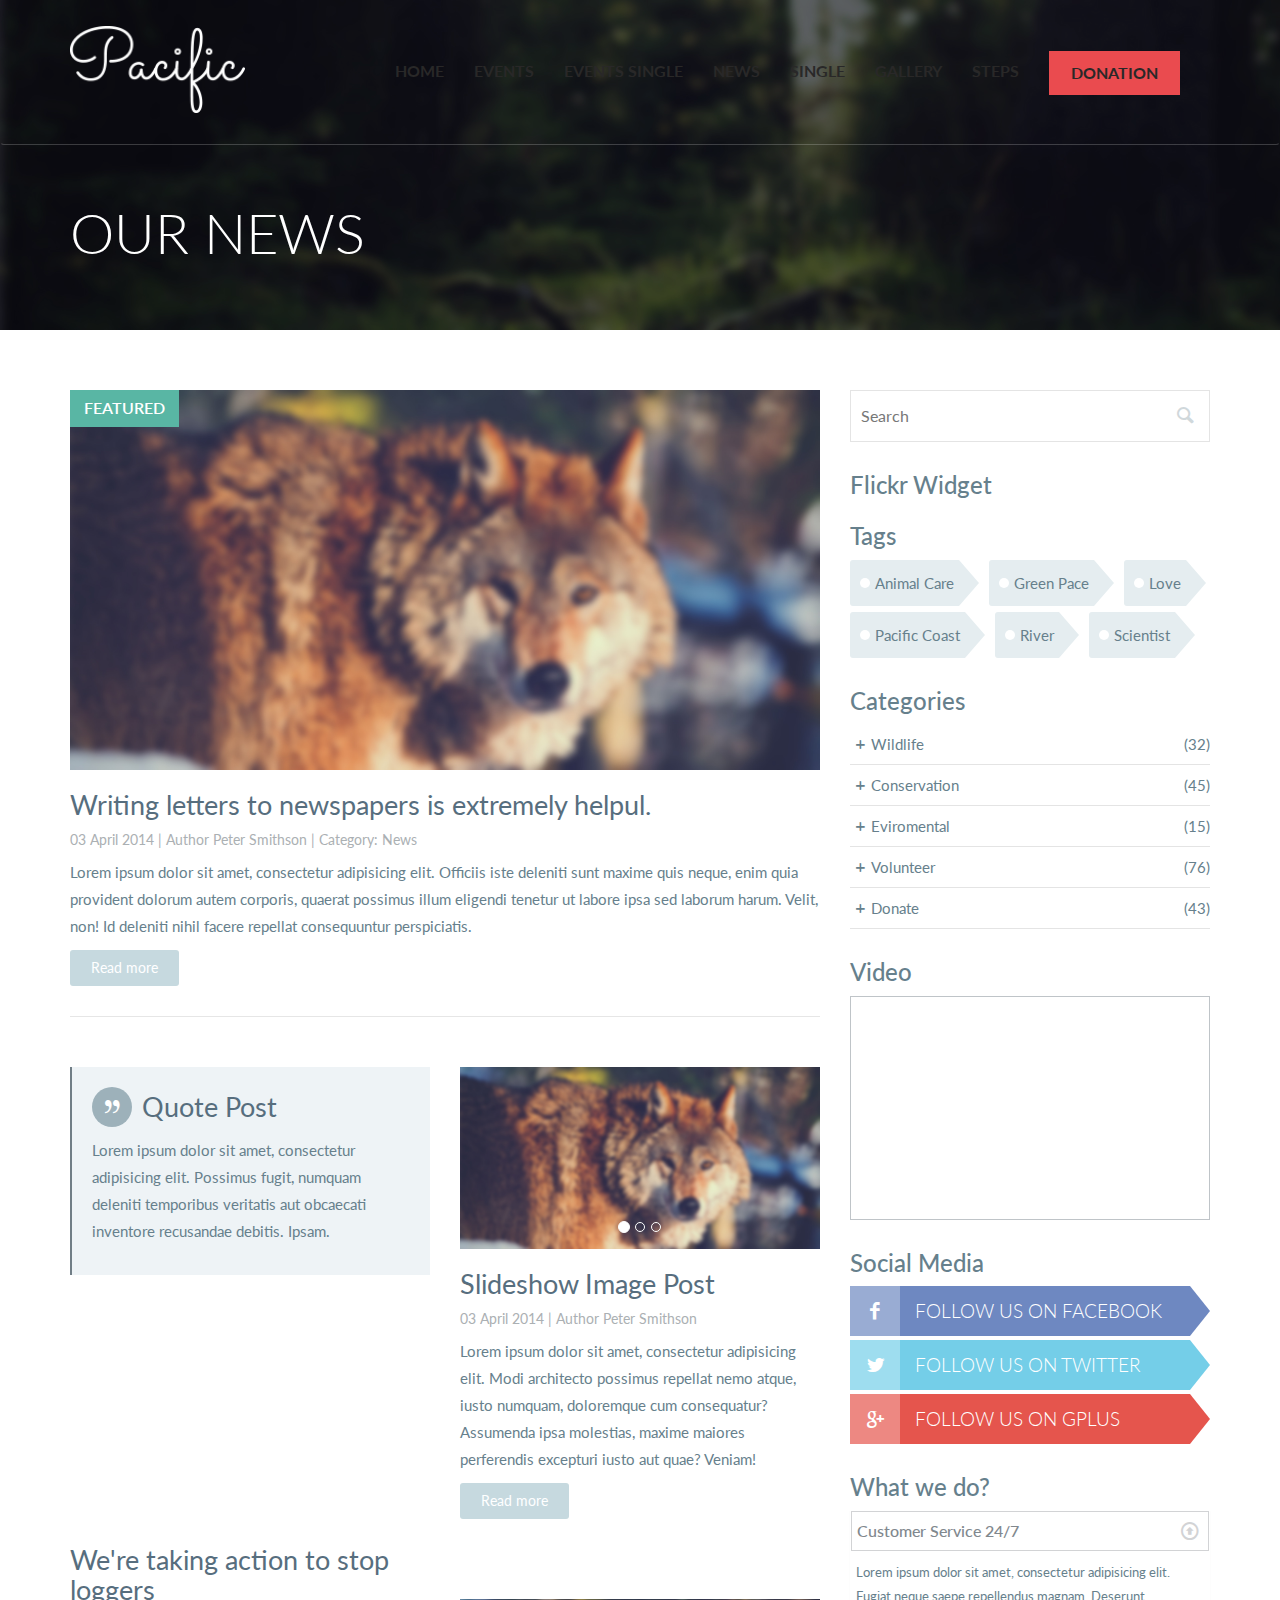
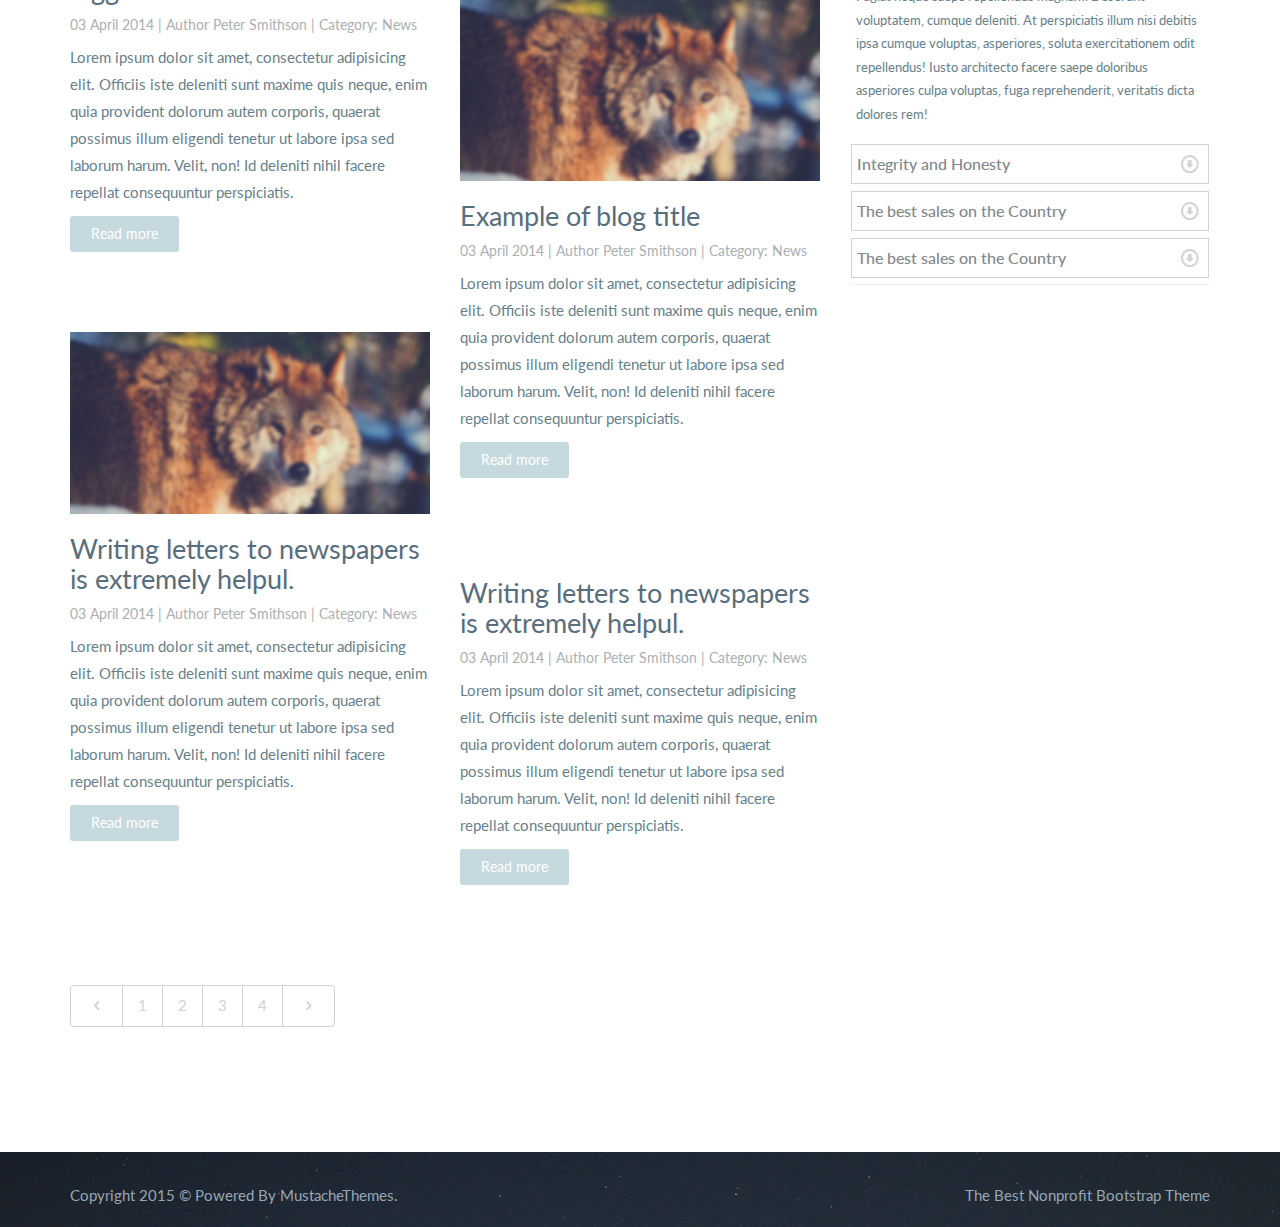
<file: news.html>
<!DOCTYPE html>
<html>
<head>
	<!-- Define Charset -->
	<meta charset="utf-8"/>

	<!-- Page Title -->
	<title>Our News - Pacific NonProfit Bootstrap Responsive Donation Premium Template on Themeforest </title>

	<!-- Responsive Metatag -->
	<meta name="viewport" content="width=device-width, initial-scale=1, maximum-scale=1" />
	  
	<!-- <meta http-equiv="X-UA-Compatible" content="IE=9" />-->
	
	<!-- CSS -->
	<link rel="stylesheet" href="css/vendors/bootstrap.min.css">

	<!-- Font icons -->
	<link rel="stylesheet" href="css/vendors/fontello.css" >
	<!--[if IE 7]>
	<link rel="stylesheet" href="css/fontello-ie7.css" ><![endif]-->
	
	<!-- Owl Carousel -->
	<link rel="stylesheet" href="js/vendors/owl-carousel/owl.carousel.css">
	<link rel="stylesheet" href="js/vendors/owl-carousel/owl.theme.css">

	<!-- Fancybox -->
	<link rel="stylesheet" href="js/vendors/fancybox/jquery.fancybox.css" />
	
	<!-- Slider Revolution -->
	<link rel="stylesheet" href="js/vendors/revolution/css/settings.css">

	<!-- Custom CSS -->
	<link rel="stylesheet" href="css/styles.css" />

	<!-- Custom Media-Queties -->
	<link rel="stylesheet" href="css/media-queries.css" />

	<!-- HTML5 shim, for IE6-8 support of HTML5 elements -->
	<!--[if lt IE 9]>
		<script src="http://html5shim.googlecode.com/svn/trunk/html5.js"></script>        
	<![endif]-->

	<!-- Media queries -->
	<!--[if lt IE 9]>
		<script src="http://css3-mediaqueries-js.googlecode.com/svn/trunk/css3-mediaqueries.js"></script>
	<![endif]-->
</head>
<body>

	<!-- begin Header -->
	<header id="home">
		<!-- begin Navbar -->
		<nav class="navbar" role="navigation">
			<div class="container">

				<!-- Brand and toggle get grouped for better mobile display -->
				<div class="navbar-header">
					<button type="button" class="navbar-toggle" data-toggle="collapse" data-target=".navbar-collapse">
						<span class="sr-only">Toggle navigation</span>
						<span class="icon-bar"></span>
						<span class="icon-bar"></span>
						<span class="icon-bar"></span>
					</button>
					<a class="navbar-brand" href="index.html"><img src="img/logo.png" alt="//"></a>
				</div>
				
				<!-- Collect the nav links, forms, and other content for toggling -->
				<div class="collapse navbar-collapse">
					<ul class="nav navbar-nav menu-effect">		
						<li><a href="index.html">Home</a></li>
						<li><a href="events.html">Events</a></li>
						<li><a href="events_single.html">Events Single</a></li>
						<li><a href="news.html">News</a></li>
						<li><a href="news_single.html">Single</a></li>
						<li><a href="donations.html">Gallery</a></li>
						<li><a href="donations_steps.html">Steps</a></li>
						<li><a class="btn btn-donation" href="donations_single.html">Donation</a></li>				
					</ul>
				</div><!--/.nav-collapse -->
			</div>
		</nav>
		<div class="container">
			<h1>Our News</h1>
		</div>
	</header>
	<!-- end Header -->


	<!-- begin Content -->
	<section>
		<div class="container">
			<!-- begin Our News-->
			<div class="row">
				<div class="col-md-8 news">
					<article class="news-item">
						<span class="featured">Featured</span>
						<figure><img src="img/news/main.jpg" alt="//"></figure>
						<h2>Writing letters to newspapers is extremely helpul.</h2>
						<span class="subtitle">03 April 2014 | Author Peter Smithson | Category: News</span>
						<p>Lorem ipsum dolor sit amet, consectetur adipisicing elit. Officiis iste deleniti sunt maxime quis neque, enim quia provident dolorum autem corporis, quaerat possimus illum eligendi tenetur ut labore ipsa sed laborum harum. Velit, non! Id deleniti nihil facere repellat consequuntur perspiciatis.</p>
						<a href="news_single.html" class="btn btn-read-more">Read more</a>
					</article>
					
					<article class="news-item quote">
						<h2><i class="icon-quote"></i>Quote Post</h2>
						<p>Lorem ipsum dolor sit amet, consectetur adipisicing elit. Possimus fugit, numquam deleniti temporibus veritatis aut obcaecati inventore recusandae debitis. Ipsam.</p>
					</article>

					<article class="news-item">
						<div id="carousel-example-generic" class="carousel slide" data-ride="carousel">
							<!-- Indicators -->
							<ol class="carousel-indicators">
								<li data-target="#carousel-example-generic" data-slide-to="0" class="active"></li>
								<li data-target="#carousel-example-generic" data-slide-to="1"></li>
								<li data-target="#carousel-example-generic" data-slide-to="2"></li>
							</ol>

							<!-- Wrapper for slides -->
							<div class="carousel-inner">
								<div class="item active">
									<figure><img src="img/news/main.jpg" alt="//"></figure>
								</div>
								<div class="item">
									<figure><img src="img/news/main02.jpg" alt="//"></figure>
								</div>
								<div class="item">
									<figure><img src="img/news/main03.jpg" alt="//"></figure>
								</div>
							</div>
						</div>

						<h2>Slideshow Image Post</h2>
						<span class="subtitle">03 April 2014 | Author Peter Smithson</span>
						<p>Lorem ipsum dolor sit amet, consectetur adipisicing elit. Modi architecto possimus repellat nemo atque, iusto numquam, doloremque cum consequatur? Assumenda ipsa molestias, maxime maiores perferendis excepturi iusto aut quae? Veniam!</p>
						<a href="news_single.html" class="btn btn-read-more">Read more</a>
					</article>

					<article class="news-item">
						<div class="yt-video">
							<iframe src="//www.youtube.com/embed/ripzqRWjrRM?showinfo=0&amp;controls=0" allowfullscreen></iframe>
						</div>
						<h2>We're taking action to stop loggers</h2>
						<span class="subtitle">03 April 2014 | Author Peter Smithson | Category: News</span>
						<p>Lorem ipsum dolor sit amet, consectetur adipisicing elit. Officiis iste deleniti sunt maxime quis neque, enim quia provident dolorum autem corporis, quaerat possimus illum eligendi tenetur ut labore ipsa sed laborum harum. Velit, non! Id deleniti nihil facere repellat consequuntur perspiciatis.</p>
						<a href="news_single.html" class="btn btn-read-more">Read more</a>
					</article>
					<article class="news-item">
						<figure><img src="img/news/main.jpg" alt="//"></figure>
						<h2>Example of blog title</h2>
						<span class="subtitle">03 April 2014 | Author Peter Smithson | Category: News</span>
						<p>Lorem ipsum dolor sit amet, consectetur adipisicing elit. Officiis iste deleniti sunt maxime quis neque, enim quia provident dolorum autem corporis, quaerat possimus illum eligendi tenetur ut labore ipsa sed laborum harum. Velit, non! Id deleniti nihil facere repellat consequuntur perspiciatis.</p>
						<a href="news_single.html" class="btn btn-read-more">Read more</a>
					</article>
					<article class="news-item">
						<figure><img src="img/news/main.jpg" alt="//"></figure>
						<h2>Writing letters to newspapers is extremely helpul.</h2>
						<span class="subtitle">03 April 2014 | Author Peter Smithson | Category: News</span>
						<p>Lorem ipsum dolor sit amet, consectetur adipisicing elit. Officiis iste deleniti sunt maxime quis neque, enim quia provident dolorum autem corporis, quaerat possimus illum eligendi tenetur ut labore ipsa sed laborum harum. Velit, non! Id deleniti nihil facere repellat consequuntur perspiciatis.</p>
						<a href="news_single.html" class="btn btn-read-more">Read more</a>
					</article>
					<article class="news-item">
						<h2>Writing letters to newspapers is extremely helpul.</h2>
						<span class="subtitle">03 April 2014 | Author Peter Smithson | Category: News</span>
						<p>Lorem ipsum dolor sit amet, consectetur adipisicing elit. Officiis iste deleniti sunt maxime quis neque, enim quia provident dolorum autem corporis, quaerat possimus illum eligendi tenetur ut labore ipsa sed laborum harum. Velit, non! Id deleniti nihil facere repellat consequuntur perspiciatis.</p>
						<a href="news_single.html" class="btn btn-read-more">Read more</a>
					</article>
					
					<div class="clearfix"></div>
					<ul class="pagination">
						<li><a href="#"><i class="icon-left-open"></i></a></li>
						<li><a href="#">1</a></li>
						<li><a href="#">2</a></li>
						<li><a href="#">3</a></li>
						<li><a href="#">4</a></li>
						<li><a href="#"><i class="icon-right-open"></i></a></li>
					</ul>
				</div>
				<div class="col-md-4 sidebar">
					<form action="#">
					<div class="form-group">
						<label for="search" class="sr-only">Search</label>
						<i class="icon-search"><input type="text" class="form-control" id="search" placeholder="Search" /></i>
					</div>	
				</form>

				<h4>Flickr Widget</h4>
				<ul class="flickr-feed"></ul>

				<h4>Tags</h4>
				<ul class="tags">
					<li><a href="#">Animal Care</a></li>
					<li><a href="#">Green Pace</a></li>
					<li><a href="#">Love</a></li>
					<li><a href="#">Pacific Coast</a></li>
					<li><a href="#">River</a></li>
					<li><a href="#">Scientist</a></li>
				</ul>

				<h4>Categories</h4>
				<ul class="categories">
					<li><a href="#"><i class="icon-plus"></i>Wildlife<span class="pull-right">(32)</span></a></li>
					<li><a href="#"><i class="icon-plus"></i>Conservation<span class="pull-right">(45)</span></a></li>
					<li><a href="#"><i class="icon-plus"></i>Eviromental<span class="pull-right">(15)</span></a></li>
					<li><a href="#"><i class="icon-plus"></i>Volunteer<span class="pull-right">(76)</span></a></li>
					<li><a href="#"><i class="icon-plus"></i>Donate<span class="pull-right">(43)</span></a></li>
				</ul>

				<h4>Video</h4>
				<div class="yt-video">
					<iframe src="//www.youtube.com/embed/ripzqRWjrRM?showinfo=0&amp;controls=0" allowfullscreen></iframe>
				</div>

				<h4>Social Media</h4>
				<ul class="social">
					<li><a href="#" class="facebook"><i class="icon-facebook"></i>Follow us on Facebook</a></li>
					<li><a href="#" class="twitter"><i class="icon-twitter"></i>Follow us on Twitter</a></li>
					<li><a href="#" class="gplus"><i class="icon-gplus"></i>Follow us on GPlus</a></li>
				</ul>

				<h4>What we do?</h4>
				<div class="panel-group" id="accordion-work">
					<div class="panel">
						<div class="panel-heading">
							<h4 class="panel-title">
								<a data-toggle="collapse" data-parent="#accordion-work" href="#collapseService">
									<i class="icon-up-circled"></i>Customer Service 24/7
								</a>
							</h4>
						</div>
						<div id="collapseService" class="panel-collapse collapse in">
							<div class="panel-body">
								<p>Lorem ipsum dolor sit amet, consectetur adipisicing elit. Fugiat neque saepe repellendus magnam. Deserunt voluptatem, cumque deleniti. At perspiciatis illum nisi debitis ipsa cumque voluptas, asperiores, soluta exercitationem odit repellendus! Iusto architecto facere saepe doloribus asperiores culpa voluptas, fuga reprehenderit, veritatis dicta dolores rem!</p>
							</div>
						</div>
					</div>
					
					<div class="panel">
						<div class="panel-heading">
							<h4 class="panel-title">
								<a data-toggle="collapse" data-parent="#accordion-work" href="#collapseIntegrity">
									<i class="icon-down-circled"></i>Integrity and Honesty
								</a>
							</h4>
						</div>
						<div id="collapseIntegrity" class="panel-collapse collapse">
							<div class="panel-body">
								<p>Lorem ipsum dolor sit amet, consectetur adipisicing elit. Laudantium autem fugiat asperiores dolore commodi amet non tempora magnam placeat perspiciatis excepturi, blanditiis velit dicta temporibus quisquam molestias aspernatur facere possimus neque quis modi hic omnis aliquam dolorum. Enim veniam eius aliquam, accusantium minima aut.</p>
							</div>
						</div>
					</div>
					
					<div class="panel">
						<div class="panel-heading">
							<h4 class="panel-title">
								<a data-toggle="collapse" data-parent="#accordion-work" href="#collapseBest">
									<i class="icon-down-circled"></i>The best sales on the Country
								</a>
							</h4>
						</div>
						<div id="collapseBest" class="panel-collapse collapse">
							<div class="panel-body">
								<p>Lorem ipsum dolor sit amet, consectetur adipisicing elit. Animi nulla facere incidunt repellendus eos sed doloribus dolorum eligendi aliquid! Ipsa in, atque cumque ducimus ab delectus excepturi explicabo consequuntur, quibusdam! Id vitae asperiores, sunt, doloremque corporis ratione laudantium illum veniam ex cumque ad. Animi.</p>
							</div>
						</div>
					</div>

					<div class="panel">
						<div class="panel-heading">
							<h4 class="panel-title">
								<a data-toggle="collapse" data-parent="#accordion-work" href="#collapseOther">
									<i class="icon-down-circled"></i>The best sales on the Country
								</a>
							</h4>
						</div>
						<div id="collapseOther" class="panel-collapse collapse">
							<div class="panel-body">
								<p>Lorem ipsum dolor sit amet, consectetur adipisicing elit. Maxime itaque accusantium reiciendis possimus nam, error molestias consectetur quibusdam, obcaecati dolorum aliquam numquam velit! Sapiente nisi nobis magnam tenetur eligendi, optio soluta, dolorem velit nesciunt ad delectus possimus blanditiis ducimus odio consectetur sed eum maxime?</p>
							</div>
						</div>
					</div>
				</div>
				</div>
			</div>
			<!-- end Our News-->
		</div>
	</section>
	<!-- end Content -->

	<!-- begin Footer -->
	<footer>
		<div class="container">
			<p class="copy">Copyright 2015 &copy; Powered By MustacheThemes.</p>
			<p class="address">The Best Nonprofit Bootstrap Theme</p>
		</div>
	</footer>
	<!-- end Footer --> 



	<!-- ******************************************************************** -->
	<!-- ************************* Javascript Files ************************* -->

		<!-- jQuery -->
		<script src="js/vendors/jquery/jquery-1.11.1.min.js"></script>

		<!-- Respond.js media queries for IE8 -->
		<script src="js/vendors/respond.min.js"></script>

		<!-- Bootstrap-->
		<script src="js/vendors/bootstrap.min.js" ></script>

		<!-- Owl Carousel -->
		<script src="js/vendors/owl-carousel/owl.carousel.js"></script>

		<!-- Fancybox -->
		<script src="js/vendors/fancybox/jquery.fancybox.js" ></script>

		<!-- Slider Revolution -->
		<script src="js/vendors/revolution/js/jquery.themepunch.plugins.min.js"></script>
		<script src="js/vendors/revolution/js/jquery.themepunch.revolution.min.js"></script>

		<!-- Fleckr Feed -->
		<script src="js/vendors/jflickrfeed.js" ></script>

		<!-- Placeholder.js -->
		<!--[if lte IE 9]> <script src="js/vendors/placeholder.js" ></script> <script>Placeholder.init();</script> <![endif]-->

		<!-- Gmaps -->
		<script src="http://maps.google.com/maps/api/js?sensor=true" ></script>
		<script src="js/vendors/gmaps.js" ></script>

		<script src="js/vendors/bootstrap-slider.js" ></script>
		<script src="js/vendors/jquery/jquery.nav.js" ></script>

		<!-- Custom -->
		<script src="js/script.js"  ></script>

	<!-- *********************** End Javascript Files *********************** -->
	<!-- ******************************************************************** -->


</body>
</html>
</file>
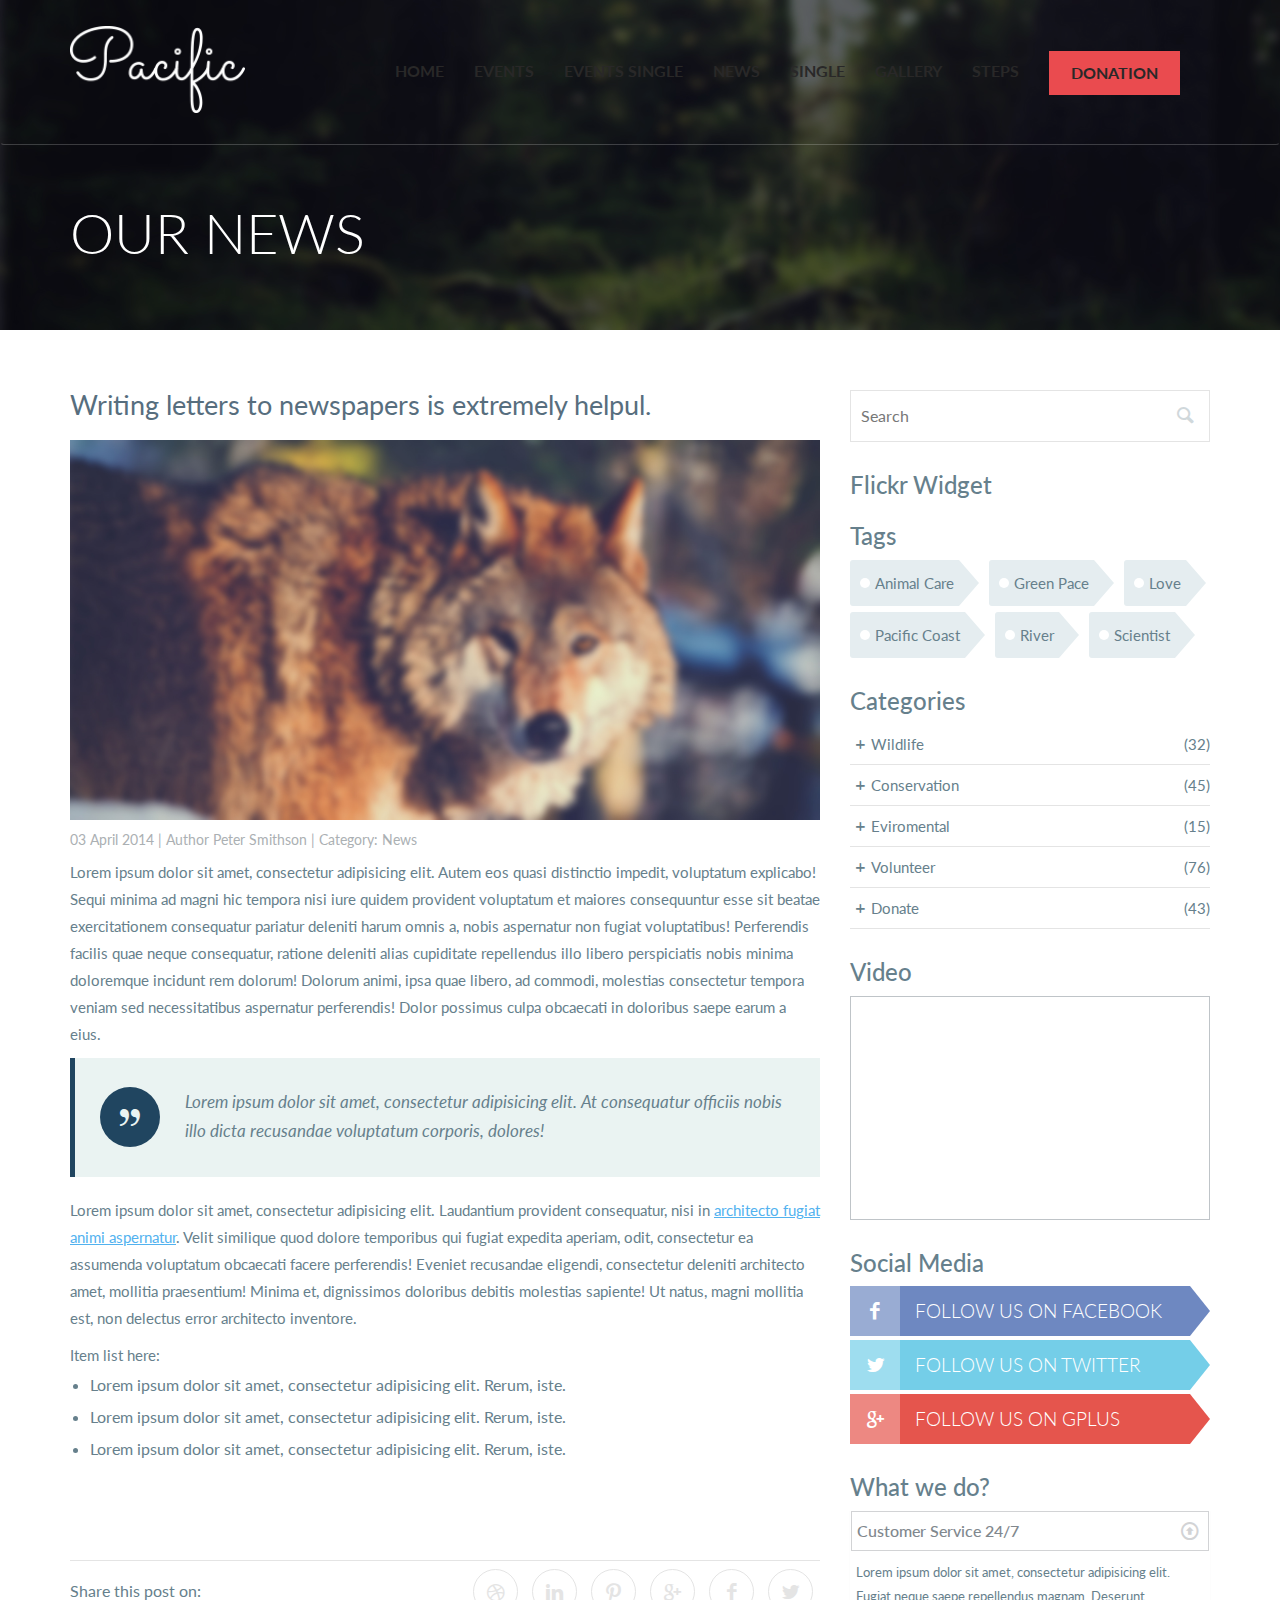
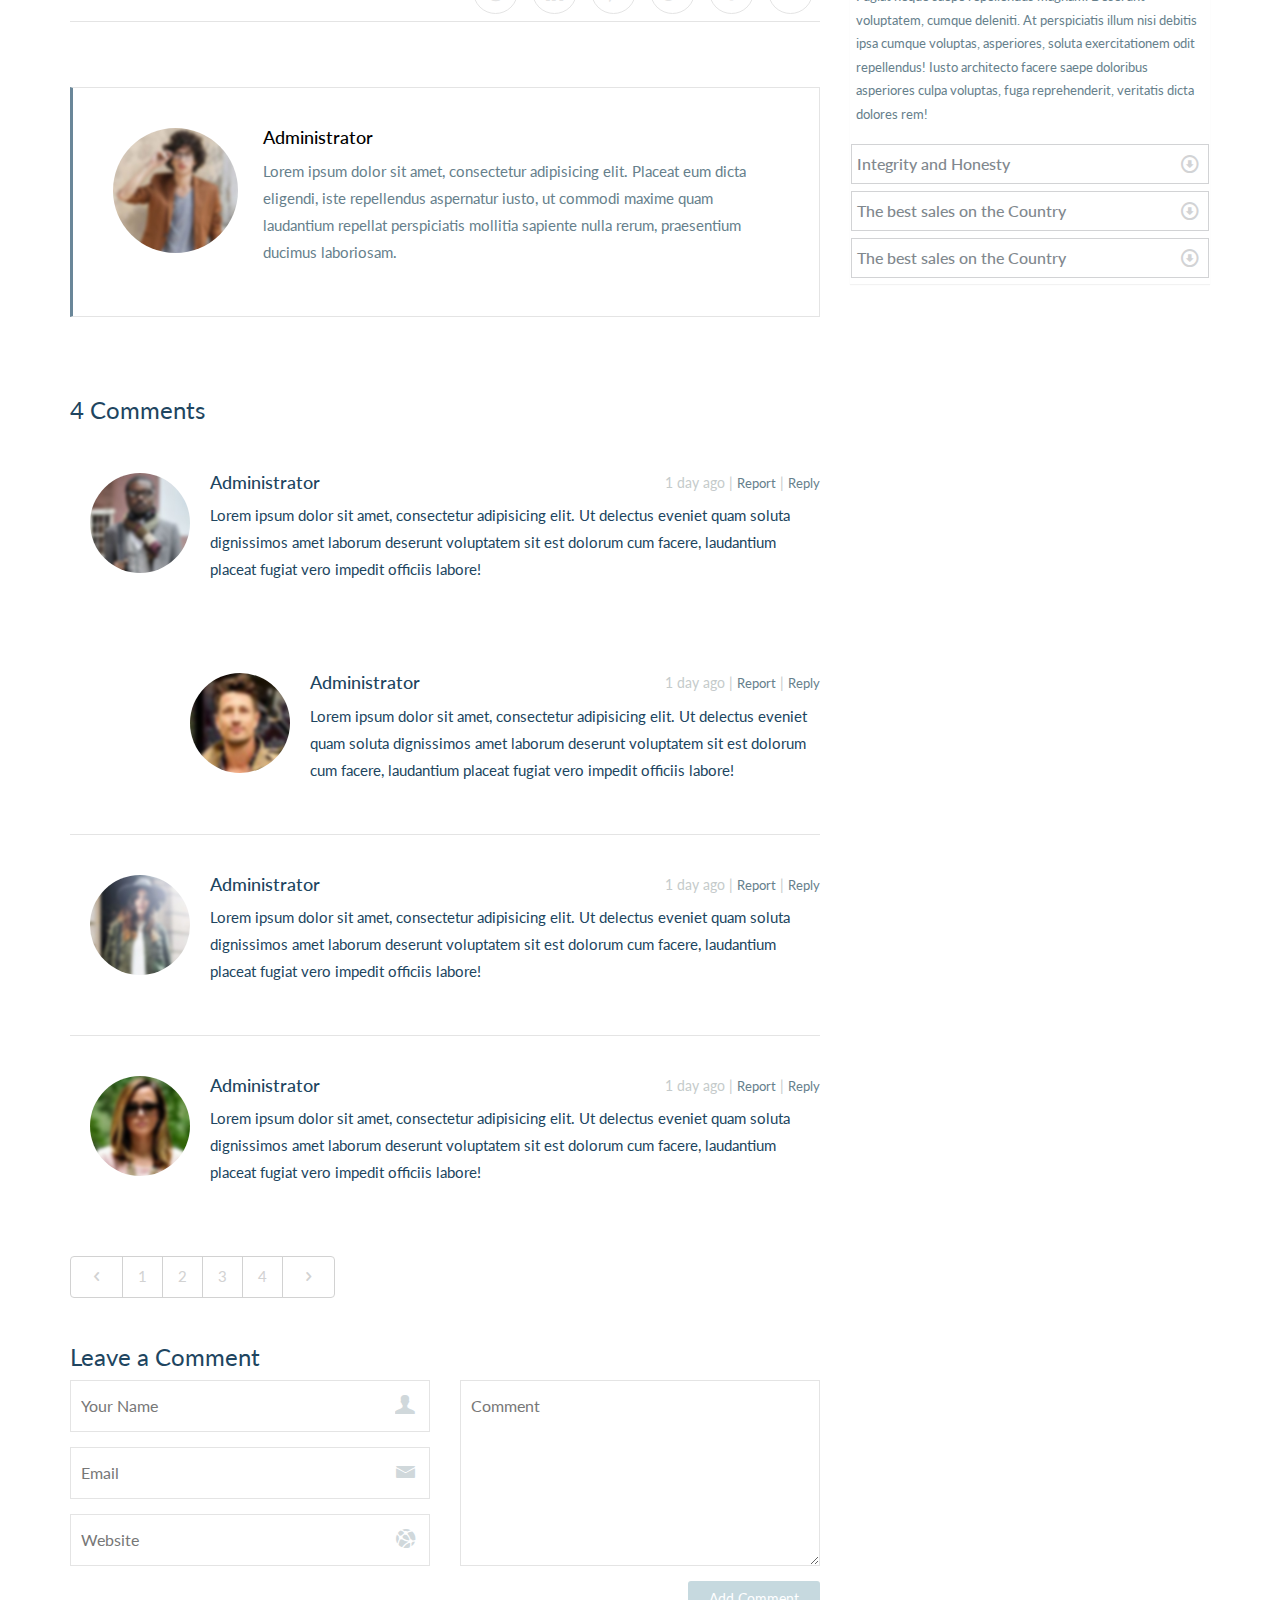
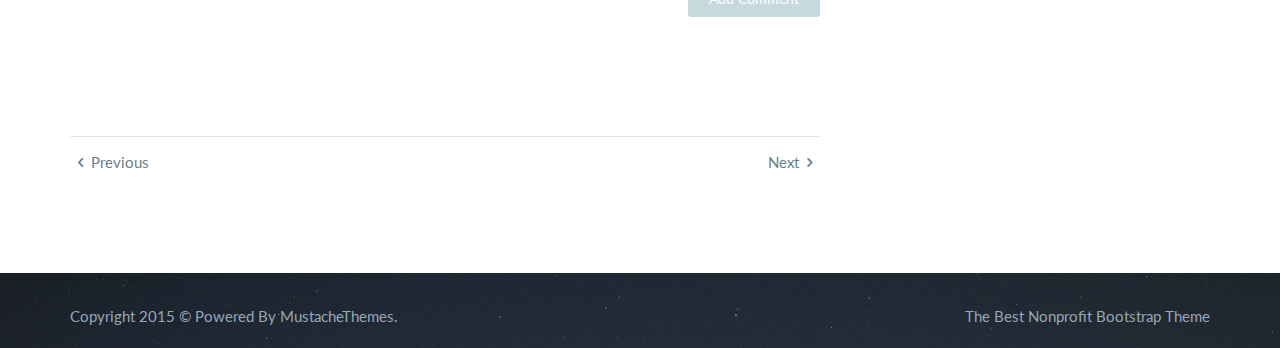
<file: news_single.html>
<!DOCTYPE html>
<html>
<head>
	<!-- Define Charset -->
	<meta charset="utf-8"/>

	<!-- Page Title -->
	<title>Single News - Pacific NonProfit Bootstrap Responsive  Donation Premium Template on Themeforest </title>

	<!-- Responsive Metatag -->
	<meta name="viewport" content="width=device-width, initial-scale=1, maximum-scale=1" />
	  
	<!-- <meta http-equiv="X-UA-Compatible" content="IE=9" />-->
	
	<!-- CSS -->
	<link rel="stylesheet" href="css/vendors/bootstrap.min.css">

	<!-- Font icons -->
	<link rel="stylesheet" href="css/vendors/fontello.css" >
	<!--[if IE 7]>
	<link rel="stylesheet" href="css/fontello-ie7.css" ><![endif]-->
	
	<!-- Owl Carousel -->
	<link rel="stylesheet" href="js/vendors/owl-carousel/owl.carousel.css">
	<link rel="stylesheet" href="js/vendors/owl-carousel/owl.theme.css">

	<!-- Fancybox -->
	<link rel="stylesheet" href="js/vendors/fancybox/jquery.fancybox.css" />
	
	<!-- Slider Revolution -->
	<link rel="stylesheet" href="js/vendors/revolution/css/settings.css">

	<!-- Custom CSS -->
	<link rel="stylesheet" href="css/styles.css" />

	<!-- Custom Media-Queties -->
	<link rel="stylesheet" href="css/media-queries.css" />

	<!-- HTML5 shim, for IE6-8 support of HTML5 elements -->
	<!--[if lt IE 9]>
		<script src="http://html5shim.googlecode.com/svn/trunk/html5.js"></script>        
	<![endif]-->

	<!-- Media queries -->
	<!--[if lt IE 9]>
		<script src="http://css3-mediaqueries-js.googlecode.com/svn/trunk/css3-mediaqueries.js"></script>
	<![endif]-->
</head>
<body>

	<!-- begin Header -->
	<header id="home">
		<!-- begin Navbar -->
		<nav class="navbar" role="navigation">
		<div class="container">
			<!-- Brand and toggle get grouped for better mobile display -->
			<div class="navbar-header">
				<button type="button" class="navbar-toggle" data-toggle="collapse" data-target=".navbar-collapse">
					<span class="sr-only">Toggle navigation</span>
					<span class="icon-bar"></span>
					<span class="icon-bar"></span>
					<span class="icon-bar"></span>
				</button>
				<a class="navbar-brand" href="index.html"><img src="img/logo.png" alt="//"></a>
			</div>
			
			<!-- Collect the nav links, forms, and other content for toggling -->
			<div class="collapse navbar-collapse">
				<ul class="nav navbar-nav menu-effect">					
					<li><a href="index.html">Home</a></li>
					<li><a href="events.html">Events</a></li>
					<li><a href="events_single.html">Events Single</a></li>
					<li><a href="news.html">News</a></li>
					<li><a href="news_single.html">Single</a></li>
					<li><a href="donations.html">Gallery</a></li>
					<li><a href="donations_steps.html">Steps</a></li>
					<li><a class="btn btn-donation" href="donations_single.html">Donation</a></li>		
				</ul>
			</div><!--/.nav-collapse -->
		</div>
		</nav>
		<div class="container">
			<h1>Our News</h1>
		</div>
	</header>
	<!-- end Header -->

	<!-- begin Content -->
	<section >
	<div class="container">
		
	<!-- begin Our News-->
	<div class="row">
	<div class="col-md-8 news news-single">
		<article class="news-item">
			<h2>Writing letters to newspapers is extremely helpul.</h2>
			<figure><img src="img/news/main.jpg" alt="//"></figure>
			<span class="subtitle">03 April 2014 | Author Peter Smithson | Category: News</span>
			<p>Lorem ipsum dolor sit amet, consectetur adipisicing elit. Autem eos quasi distinctio impedit, voluptatum explicabo! Sequi minima ad magni hic tempora nisi iure quidem provident voluptatum et maiores consequuntur esse sit beatae exercitationem consequatur pariatur deleniti harum omnis a, nobis aspernatur non fugiat voluptatibus! Perferendis facilis quae neque consequatur, ratione deleniti alias cupiditate repellendus illo libero perspiciatis nobis minima doloremque incidunt rem dolorum! Dolorum animi, ipsa quae libero, ad commodi, molestias consectetur tempora veniam sed necessitatibus aspernatur perferendis! Dolor possimus culpa obcaecati in doloribus saepe earum a eius.</p>
			<blockquote>
				<i class="icon-quote"></i>
				<p>Lorem ipsum dolor sit amet, consectetur adipisicing elit. At consequatur officiis nobis illo dicta recusandae voluptatum corporis, dolores!</p>
			</blockquote>
			<p>Lorem ipsum dolor sit amet, consectetur adipisicing elit. Laudantium provident consequatur, nisi in <a href="#">architecto fugiat animi aspernatur</a>. Velit similique quod dolore temporibus qui fugiat expedita aperiam, odit, consectetur ea assumenda voluptatum obcaecati facere perferendis! Eveniet recusandae eligendi, consectetur deleniti architecto amet, mollitia praesentium! Minima et, dignissimos doloribus debitis molestias sapiente! Ut natus, magni mollitia est, non delectus error architecto inventore.</p>
			<p>
				Item list here:</p>
			<ul>
				<li>Lorem ipsum dolor sit amet, consectetur adipisicing elit. Rerum, iste.</li>
				<li>Lorem ipsum dolor sit amet, consectetur adipisicing elit. Rerum, iste.</li>
				<li>Lorem ipsum dolor sit amet, consectetur adipisicing elit. Rerum, iste.</li>
			</ul>
			<aside class="share">
				Share this post on:
				<div class="clearfix visible-xs"></div>
				<a href="#"><i class="icon-twitter"></i></a>
				<a href="#"><i class="icon-facebook"></i></a>
				<a href="#"><i class="icon-gplus"></i></a>
				<a href="#"><i class="icon-pinterest"></i></a>
				<a href="#"><i class="icon-linkedin"></i></a>
				<a href="#"><i class="icon-dribbble"></i></a>
			</aside>
			<div class="author">
				<figure><img src="img/people/author.jpg" alt="//"></figure>
				<h5>Administrator</h5>
				<p>Lorem ipsum dolor sit amet, consectetur adipisicing elit. Placeat eum dicta eligendi, iste repellendus aspernatur iusto, ut commodi maxime quam laudantium repellat perspiciatis mollitia sapiente nulla rerum, praesentium ducimus laboriosam. </p>
			</div>
		</article>
		<article class="comments">
			<h3>4 Comments</h3>
			<div class="comment">
				<div class="links">1 day ago | <a href="#">Report</a> | <a href="#">Reply</a></div>
				<figure><img src="img/people/comment-1.jpg" alt="//"></figure>
				<h5>Administrator</h5>
				<p>Lorem ipsum dolor sit amet, consectetur adipisicing elit. Ut delectus eveniet quam soluta dignissimos amet laborum deserunt voluptatem sit est dolorum cum facere, laudantium placeat fugiat vero impedit officiis labore!</p>
			</div>
			<div class="comment reply">
				<div class="links">1 day ago | <a href="#">Report</a> | <a href="#">Reply</a></div>
				<figure><img src="img/people/comment-2.jpg" alt="//"></figure>
				<h5>Administrator</h5>
				<p>Lorem ipsum dolor sit amet, consectetur adipisicing elit. Ut delectus eveniet quam soluta dignissimos amet laborum deserunt voluptatem sit est dolorum cum facere, laudantium placeat fugiat vero impedit officiis labore!</p>
			</div>
			<div class="comment">
				<div class="links">1 day ago | <a href="#">Report</a> | <a href="#">Reply</a></div>
				<figure><img src="img/people/comment-3.jpg" alt="//"></figure>
				<h5>Administrator</h5>
				<p>Lorem ipsum dolor sit amet, consectetur adipisicing elit. Ut delectus eveniet quam soluta dignissimos amet laborum deserunt voluptatem sit est dolorum cum facere, laudantium placeat fugiat vero impedit officiis labore!</p>
			</div>
			<div class="comment">
				<div class="links">1 day ago | <a href="#">Report</a> | <a href="#">Reply</a></div>
				<figure><img src="img/people/comment-4.jpg" alt="//"></figure>
				<h5>Administrator</h5>
				<p>Lorem ipsum dolor sit amet, consectetur adipisicing elit. Ut delectus eveniet quam soluta dignissimos amet laborum deserunt voluptatem sit est dolorum cum facere, laudantium placeat fugiat vero impedit officiis labore!</p>
			</div>
			
			<div class="clearfix"></div>
			<ul class="pagination">
				<li><a href="#"><i class="icon-left-open"></i></a></li>
				<li><a href="#">1</a></li>
				<li><a href="#">2</a></li>
				<li><a href="#">3</a></li>
				<li><a href="#">4</a></li>
				<li><a href="#"><i class="icon-right-open"></i></a></li>
			</ul>

			<form action="#">
				<h3>Leave a Comment</h3>
				<div class="row">
				<div class="col-md-6">
					<div class="form-group">
						<label for="comment-name" class="sr-only">Your Name</label>
						<i class="icon-user"><input type="text" class="form-control" id="comment-name" placeholder="Your Name" /></i>
					</div>
					<div class="form-group">
						<label for="comment-email" class="sr-only">Email</label>
						<i class="icon-mail"><input type="text" class="form-control" id="comment-email" placeholder="Email" /></i>
					</div>
					<div class="form-group">
						<label for="comment-website" class="sr-only">Website</label>
						<i class="icon-network"><input type="text" class="form-control" id="comment-website" placeholder="Website" /></i>
					</div>
				</div>
				<div class="col-md-6">
					<div class="form-group">
						<label for="search" class="sr-only">Comment</label>
						<textarea class="form-control" id="commnet-message" placeholder="Comment"></textarea>
					</div>
				</div>
				</div>
				<div class="btn btn-read-more">Add Comment</div>
			</form>
		</article>
		<article class="prev-next">
			<a href="#" class="prev"><i class="icon-left-open"></i>Previous</a>
			<a href="#" class="next">Next<i class="icon-right-open"></i></a>
		</article>
	</div>
	<div class="col-md-4 sidebar">
		<form action="#">
		<div class="form-group">
			<label for="search" class="sr-only">Search</label>
			<i class="icon-search"><input type="text" class="form-control" id="search" placeholder="Search" /></i>
		</div>	
	</form>

	<h4>Flickr Widget</h4>
	<ul class="flickr-feed"></ul>

	<h4>Tags</h4>
	<ul class="tags">
		<li><a href="#">Animal Care</a></li>
		<li><a href="#">Green Pace</a></li>
		<li><a href="#">Love</a></li>
		<li><a href="#">Pacific Coast</a></li>
		<li><a href="#">River</a></li>
		<li><a href="#">Scientist</a></li>
	</ul>

	<h4>Categories</h4>
	<ul class="categories">
		<li><a href="#"><i class="icon-plus"></i>Wildlife<span class="pull-right">(32)</span></a></li>
		<li><a href="#"><i class="icon-plus"></i>Conservation<span class="pull-right">(45)</span></a></li>
		<li><a href="#"><i class="icon-plus"></i>Eviromental<span class="pull-right">(15)</span></a></li>
		<li><a href="#"><i class="icon-plus"></i>Volunteer<span class="pull-right">(76)</span></a></li>
		<li><a href="#"><i class="icon-plus"></i>Donate<span class="pull-right">(43)</span></a></li>
	</ul>

	<h4>Video</h4>
	<div class="yt-video">
		<iframe src="//www.youtube.com/embed/ripzqRWjrRM?showinfo=0&amp;controls=0" allowfullscreen></iframe>
	</div>

	<h4>Social Media</h4>
	<ul class="social">
		<li><a href="#" class="facebook"><i class="icon-facebook"></i>Follow us on Facebook</a></li>
		<li><a href="#" class="twitter"><i class="icon-twitter"></i>Follow us on Twitter</a></li>
		<li><a href="#" class="gplus"><i class="icon-gplus"></i>Follow us on GPlus</a></li>
	</ul>

	<h4>What we do?</h4>
	<div class="panel-group" id="accordion-work">
		<div class="panel">
			<div class="panel-heading">
				<h4 class="panel-title">
					<a data-toggle="collapse" data-parent="#accordion-work" href="#collapseService">
						<i class="icon-up-circled"></i>Customer Service 24/7
					</a>
				</h4>
			</div>
			<div id="collapseService" class="panel-collapse collapse in">
				<div class="panel-body">
					<p>Lorem ipsum dolor sit amet, consectetur adipisicing elit. Fugiat neque saepe repellendus magnam. Deserunt voluptatem, cumque deleniti. At perspiciatis illum nisi debitis ipsa cumque voluptas, asperiores, soluta exercitationem odit repellendus! Iusto architecto facere saepe doloribus asperiores culpa voluptas, fuga reprehenderit, veritatis dicta dolores rem!</p>
				</div>
			</div>
		</div>
		
		<div class="panel">
			<div class="panel-heading">
				<h4 class="panel-title">
					<a data-toggle="collapse" data-parent="#accordion-work" href="#collapseIntegrity">
						<i class="icon-down-circled"></i>Integrity and Honesty
					</a>
				</h4>
			</div>
			<div id="collapseIntegrity" class="panel-collapse collapse">
				<div class="panel-body">
					<p>Lorem ipsum dolor sit amet, consectetur adipisicing elit. Laudantium autem fugiat asperiores dolore commodi amet non tempora magnam placeat perspiciatis excepturi, blanditiis velit dicta temporibus quisquam molestias aspernatur facere possimus neque quis modi hic omnis aliquam dolorum. Enim veniam eius aliquam, accusantium minima aut.</p>
				</div>
			</div>
		</div>
		
		<div class="panel">
			<div class="panel-heading">
				<h4 class="panel-title">
					<a data-toggle="collapse" data-parent="#accordion-work" href="#collapseBest">
						<i class="icon-down-circled"></i>The best sales on the Country
					</a>
				</h4>
			</div>
			<div id="collapseBest" class="panel-collapse collapse">
				<div class="panel-body">
					<p>Lorem ipsum dolor sit amet, consectetur adipisicing elit. Animi nulla facere incidunt repellendus eos sed doloribus dolorum eligendi aliquid! Ipsa in, atque cumque ducimus ab delectus excepturi explicabo consequuntur, quibusdam! Id vitae asperiores, sunt, doloremque corporis ratione laudantium illum veniam ex cumque ad. Animi.</p>
				</div>
			</div>
		</div>

		<div class="panel">
			<div class="panel-heading">
				<h4 class="panel-title">
					<a data-toggle="collapse" data-parent="#accordion-work" href="#collapseOther">
						<i class="icon-down-circled"></i>The best sales on the Country
					</a>
				</h4>
			</div>
			<div id="collapseOther" class="panel-collapse collapse">
				<div class="panel-body">
					<p>Lorem ipsum dolor sit amet, consectetur adipisicing elit. Maxime itaque accusantium reiciendis possimus nam, error molestias consectetur quibusdam, obcaecati dolorum aliquam numquam velit! Sapiente nisi nobis magnam tenetur eligendi, optio soluta, dolorem velit nesciunt ad delectus possimus blanditiis ducimus odio consectetur sed eum maxime?</p>
				</div>
			</div>
		</div>
	</div>
	</div>
	</div>
	<!-- end Our News-->



	</div>
	</section>
	<!-- end Content -->

	<!-- begin Footer -->
	<footer>
	<div class="container">
		<p class="copy">Copyright 2015 &copy; Powered By MustacheThemes.</p>
		<p class="address">The Best Nonprofit Bootstrap Theme</p>
	</div>
	</footer>
	<!-- end Footer --> 




	<!-- ******************************************************************** -->
	<!-- ************************* Javascript Files ************************* -->
		
		<!-- jQuery -->
		<script src="js/vendors/jquery/jquery-1.11.1.min.js"></script>

		<!-- Respond.js media queries for IE8 -->
		<script src="js/vendors/respond.min.js"></script>

		<!-- Bootstrap-->
		<script src="js/vendors/bootstrap.min.js" ></script>

		<!-- Owl Carousel -->
		<script src="js/vendors/owl-carousel/owl.carousel.js"></script>
		
		<!-- Fancybox -->
		<script src="js/vendors/fancybox/jquery.fancybox.js" ></script>

		<!-- Slider Revolution -->
		<script src="js/vendors/revolution/js/jquery.themepunch.plugins.min.js"></script>
		<script src="js/vendors/revolution/js/jquery.themepunch.revolution.min.js"></script>

		<!-- Flickr Feed -->
		<script src="js/vendors/jflickrfeed.js" ></script>

		<!-- Placeholder.js -->
		<!--[if lte IE 9]> <script src="js/vendors/placeholder.js" ></script> <script>Placeholder.init();</script> <![endif]-->

		<!-- Gmaps -->
		<script src="http://maps.google.com/maps/api/js?sensor=true" ></script>
		<script src="js/vendors/gmaps.js"></script>

		<script src="js/vendors/bootstrap-slider.js" ></script>
		<script src="js/vendors/jquery/jquery.nav.js" ></script>

		<!-- Custom -->
		<script src="js/script.js"  ></script>

	<!-- *********************** End Javascript Files *********************** -->
	<!-- ******************************************************************** -->


</body>
</html>
</file>
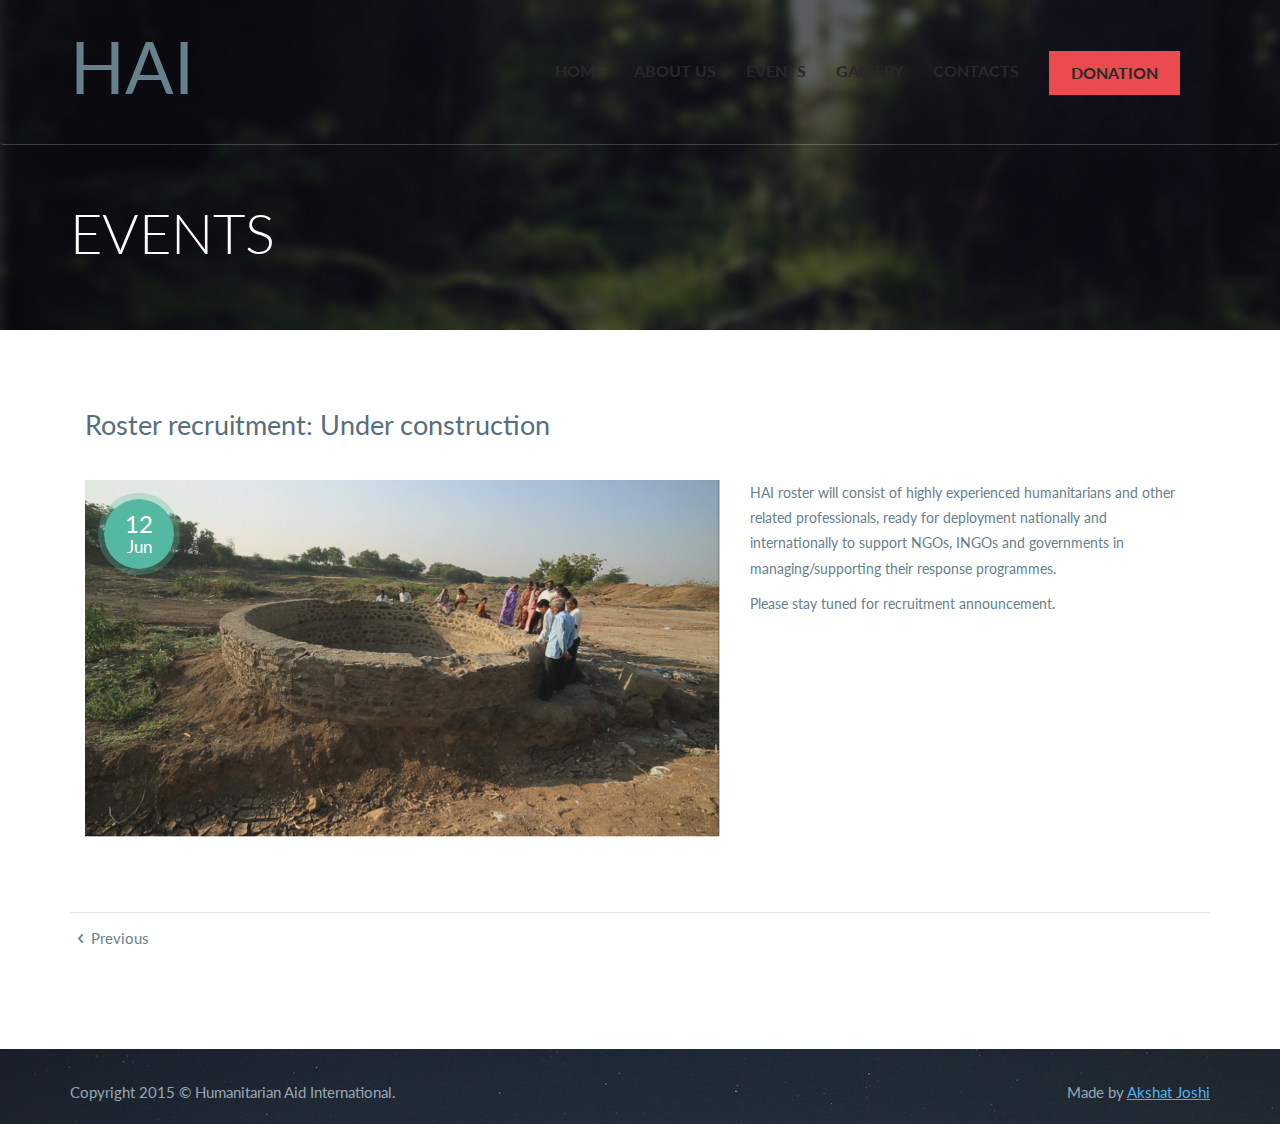
<file: RosterRecruitment.html>
<!DOCTYPE html>
<html>
<head>
	<!-- Define Charset -->
	<meta charset="utf-8"/>

	<!-- Page Title -->
	<title>Humanitarian Aid International </title>

	<!-- Responsive Metatag -->
	<meta name="viewport" content="width=device-width, initial-scale=1, maximum-scale=1" />
	  
	<!-- <meta http-equiv="X-UA-Compatible" content="IE=9" />-->
	
	<!-- CSS -->
	<link rel="stylesheet" href="css/vendors/bootstrap.min.css">

	<!-- Font icons -->
	<link rel="stylesheet" href="css/vendors/fontello.css" >
	<link rel="stylesheet" href="https://maxcdn.bootstrapcdn.com/font-awesome/4.6.2/css/font-awesome.min.css">
	<!--[if IE 7]>
	<link rel="stylesheet" href="css/fontello-ie7.css" ><![endif]-->
	
	<!-- Owl Carousel -->
	<link rel="stylesheet" href="js/vendors/owl-carousel/owl.carousel.css">
	<link rel="stylesheet" href="js/vendors/owl-carousel/owl.theme.css">

	<!-- Fancybox -->
	<link rel="stylesheet" href="js/vendors/fancybox/jquery.fancybox.css" />
	
	<!-- Slider Revolution -->
	<link rel="stylesheet" href="js/vendors/revolution/css/settings.css">

	<!-- Custom CSS -->
	<link rel="stylesheet" href="css/styles.css" />

	<!-- Custom Media-Queties -->
	<link rel="stylesheet" href="css/media-queries.css" />

	<!-- HTML5 shim, for IE6-8 support of HTML5 elements -->
	<!--[if lt IE 9]>
		<script src="http://html5shim.googlecode.com/svn/trunk/html5.js"></script>        
	<![endif]-->

	<!-- Media queries -->
	<!--[if lt IE 9]>
		<script src="http://css3-mediaqueries-js.googlecode.com/svn/trunk/css3-mediaqueries.js"></script>
	<![endif]-->
</head>
<body>

	<!-- begin Header -->
<!-- begin Header -->
	<header id="home">
		<!-- begin Navbar -->
		<nav class="navbar" role="navigation">
		<div class="container">
			<!-- Brand and toggle get grouped for better mobile display -->
			<div class="navbar-header">
				<button type="button" class="navbar-toggle" data-toggle="collapse" data-target=".navbar-collapse">
					<span class="sr-only">Toggle navigation</span>
					<span class="icon-bar"></span>
					<span class="icon-bar"></span>
					<span class="icon-bar"></span>
				</button>
	<a style="font-size:72px; padding-top:30px" class="navbar-brand" href="index.html">
						<!-- <img src="img/logo.png" alt="//"> -->
						HAI
						</a>
			</div>
			
			<!-- Collect the nav links, forms, and other content for toggling -->
			<div class="collapse navbar-collapse">
				<ul class="nav demonav navbar-nav menu-effect">
					<li class=""><a href="/">Home</a></li>
					<li><a href="index.html#about-us">About Us</a></li>
					<li><a href="index.html#events">Events</a></li>
					<li><a href="index.html#gallery">Gallery</a></li>
					<li><a href="index.html#contacts">Contacts</a></li>
					<!-- <li><a href="#news">News</a></li> -->
					<li><a class="btn btn-donation" href="index.html#donate-now">Donation</a></li>
				</ul>
			</div><!--/.nav-collapse -->
		</div>
		</nav>


		<div class="container">
			<h1>Events</h1>
		</div>

	</header>
	<!-- end Header -->
	<!-- begin Content -->
	<section >
		<div class="container">

			
		<!-- begin Our News-->
		<article class="events events-single">
			<div class="row">
			<div class="col-md-12">
				<h2>Roster recruitment: Under construction</h2>
			</div>
			</div>
			
			<div class="row">
			<div class="col-md-7">
				<figure>
					<span class="date"><span>12<em>Jun</em></span></span>
					<img src="img/events/Drought15.png" alt="//">
				</figure>
			</div>
			<div class="col-md-5">
				<!-- <span class="subtitle">12 May, 2016 - 11 August, 2016</span> -->
				<p>HAI roster will consist of highly experienced humanitarians and other related professionals, 
					ready for deployment nationally and internationally to support NGOs, 
					INGOs and governments in managing/supporting their response programmes. </p>

<p> Please stay tuned for recruitment announcement.</p> 

			</div>
			</div>

			<!-- <div class="row">
			<div class="col-md-12">
				<blockquote>
					<i style="font-size:30px; padding-top:15px;display:inline-block;" class="fa fa-hand-o-right"></i>
					<p style="font-size:30px;">Focus areas: 1) provision of drinking water, 2) fodder support for livestock, 3) rejuvenation of wells and checkdams !</p>
				</blockquote>
			</div>
			</div> -->

			<!-- <div class="row">
				<div class="col-md-9">
					<h5>Event Services</h5>
					<figure><img src="img/events/services.jpg" alt="//"></figure>
				</div>
			</div> -->

			<div class="row hidden">
				<div class="col-md-12">
					<h5>Targets and achievements</h5>
					<table class="table table-bordered">
						<tr>
							<td><b>Activities</b></td>
							<td><b>Targets</b></td>
							<td><b>Achievements</b></td>
						</tr>
						<tr>
							<td>Drinking water support"</td>
							<td>Rejuvenation of wells</td>
							<td>Repairing of checkdams</td>
						</tr>
						<tr>
							<td>Fodder support</td>
							<td>Eviromental Protection</td>
							<td>Eviromental research</td>
						</tr>
						<tr>
							<td>Eviromental Protection</td>
							<td>Eviromental research</td>
							<td>Eviromental Protection</td>
						</tr>
						<tr>
							<td>Eviromental Protection</td>
							<td>Eviromental Protection</td>
							<td>Eviromental research</td>
						</tr>
						<tr>
							<td>Eviromental Protection</td>
							<td>Eviromental Protection</td>
							<td>Eviromental research</td>
						</tr>
					</table>
				</div>
			</div>
			</article>
			<article class="prev-next">
				<a href="MembershipDrive.html" class="prev"><i class="icon-left-open"></i>Previous</a>
				<!-- <a href="#" class="next">Next<i class="icon-right-open"></i></a> -->
			</article>
		<!-- end Our News-->

		</div>
	</section>
	<!-- end Content -->

	<!-- begin Footer -->
	<footer>
	<div class="container">
		<p class="copy">Copyright 2015 &copy; Humanitarian Aid International.</p>
		<p class="address">Made by <a target="_blank" href="http://www.akshatjoshi.co.in">Akshat Joshi</a></p>
	</div>
	</footer>
	<!-- end Footer --> 



	<!-- ******************************************************************** -->
	<!-- ************************* Javascript Files ************************* -->

		<!-- jQuery -->
		<script src="js/vendors/jquery/jquery-1.11.1.min.js"></script>

		<!-- Respond.js media queries for IE8 -->
		<script src="js/vendors/respond.min.js"></script>

		<!-- Bootstrap-->
		<script src="js/vendors/bootstrap.min.js" ></script>

		<!-- Owl Carousel -->
		<script src="js/vendors/owl-carousel/owl.carousel.js"></script>

		<!-- Fancybox -->
		<script src="js/vendors/fancybox/jquery.fancybox.js" ></script>

		<!-- Slider Revolution -->
		<script src="js/vendors/revolution/js/jquery.themepunch.plugins.min.js"></script>
		<script src="js/vendors/revolution/js/jquery.themepunch.revolution.min.js"></script>

		<!-- Placeholder.js -->
		<!--[if lte IE 9]> <script src="js/vendors/placeholder.js" ></script> <script>Placeholder.init();</script> <![endif]-->

		<!-- Gmaps -->
		<script src="http://maps.google.com/maps/api/js?sensor=true" ></script>
		<script src="js/vendors/gmaps.js" ></script>

		<script src="js/vendors/bootstrap-slider.js" ></script>
		<script src="js/vendors/jquery/jquery.nav.js" ></script>

		<!-- Custom -->
		<script src="js/script.js"></script>

	<!-- *********************** End Javascript Files *********************** -->
	<!-- ******************************************************************** -->


</body>
</html>
</file>
<file: css/vendors/fontello.css>
@font-face {
  font-family: 'fontello';
  src: url('../font/fontello.eot?21446073');
  src: url('../font/fontello.eot?21446073#iefix') format('embedded-opentype'),
       url('../font/fontello.woff?21446073') format('woff'),
       url('../font/fontello.ttf?21446073') format('truetype'),
       url('../font/fontello.svg?21446073#fontello') format('svg');
  font-weight: normal;
  font-style: normal;
}
/* Chrome hack: SVG is rendered more smooth in Windozze. 100% magic, uncomment if you need it. */
/* Note, that will break hinting! In other OS-es font will be not as sharp as it could be */
/*
@media screen and (-webkit-min-device-pixel-ratio:0) {
  @font-face {
    font-family: 'fontello';
    src: url('../font/fontello.svg?21446073#fontello') format('svg');
  }
}
*/
 
 [class^="icon-"]:before, [class*=" icon-"]:before {
  font-family: "fontello";
  font-style: normal;
  font-weight: normal;
  speak: none;
 
  display: inline-block;
  text-decoration: inherit;
  width: 1em;
  margin-right: .2em;
  text-align: center;
  /* opacity: .8; */
 
  /* For safety - reset parent styles, that can break glyph codes*/
  font-variant: normal;
  text-transform: none;
     
  /* fix buttons height, for twitter bootstrap */
  line-height: 1em;
 
  /* Animation center compensation - margins should be symmetric */
  /* remove if not needed */
  margin-left: .2em;
 
  /* you can be more comfortable with increased icons size */
  /* font-size: 120%; */
 
  /* Uncomment for 3D effect */
  /* text-shadow: 1px 1px 1px rgba(127, 127, 127, 0.3); */
}
 
.icon-note:before { content: '\e800'; } /* '' */
.icon-note-beamed:before { content: '\e801'; } /* '' */
.icon-music:before { content: '\e802'; } /* '' */
.icon-search:before { content: '\e803'; } /* '' */
.icon-flashlight:before { content: '\e804'; } /* '' */
.icon-mail:before { content: '\e805'; } /* '' */
.icon-heart:before { content: '\e806'; } /* '' */
.icon-heart-empty:before { content: '\e807'; } /* '' */
.icon-star:before { content: '\e808'; } /* '' */
.icon-star-empty:before { content: '\e809'; } /* '' */
.icon-user:before { content: '\e80a'; } /* '' */
.icon-users:before { content: '\e80b'; } /* '' */
.icon-user-add:before { content: '\e80c'; } /* '' */
.icon-video:before { content: '\e80d'; } /* '' */
.icon-picture:before { content: '\e80e'; } /* '' */
.icon-camera:before { content: '\e80f'; } /* '' */
.icon-layout:before { content: '\e810'; } /* '' */
.icon-menu:before { content: '\e811'; } /* '' */
.icon-check:before { content: '\e812'; } /* '' */
.icon-cancel:before { content: '\e813'; } /* '' */
.icon-tag:before { content: '\e814'; } /* '' */
.icon-eye:before { content: '\e815'; } /* '' */
.icon-lock-open:before { content: '\e816'; } /* '' */
.icon-lock:before { content: '\e817'; } /* '' */
.icon-attach:before { content: '\e818'; } /* '' */
.icon-link:before { content: '\e819'; } /* '' */
.icon-back:before { content: '\e81a'; } /* '' */
.icon-info-circled:before { content: '\e81b'; } /* '' */
.icon-info:before { content: '\e81c'; } /* '' */
.icon-help-circled:before { content: '\e81d'; } /* '' */
.icon-help:before { content: '\e81e'; } /* '' */
.icon-minus-squared:before { content: '\e81f'; } /* '' */
.icon-minus-circled:before { content: '\e820'; } /* '' */
.icon-minus:before { content: '\e821'; } /* '' */
.icon-plus-squared:before { content: '\e822'; } /* '' */
.icon-plus-circled:before { content: '\e823'; } /* '' */
.icon-plus:before { content: '\e824'; } /* '' */
.icon-cancel-squared:before { content: '\e825'; } /* '' */
.icon-cancel-circled:before { content: '\e826'; } /* '' */
.icon-bookmark:before { content: '\e827'; } /* '' */
.icon-bookmarks:before { content: '\e828'; } /* '' */
.icon-flag:before { content: '\e829'; } /* '' */
.icon-thumbs-up:before { content: '\e82a'; } /* '' */
.icon-thumbs-down:before { content: '\e82b'; } /* '' */
.icon-download:before { content: '\e82c'; } /* '' */
.icon-upload:before { content: '\e82d'; } /* '' */
.icon-upload-cloud:before { content: '\e82e'; } /* '' */
.icon-reply:before { content: '\e82f'; } /* '' */
.icon-quote:before { content: '\e830'; } /* '' */
.icon-forward:before { content: '\e831'; } /* '' */
.icon-reply-all:before { content: '\e832'; } /* '' */
.icon-export:before { content: '\e833'; } /* '' */
.icon-pencil:before { content: '\e834'; } /* '' */
.icon-feather:before { content: '\e835'; } /* '' */
.icon-print:before { content: '\e836'; } /* '' */
.icon-keyboard:before { content: '\e837'; } /* '' */
.icon-comment:before { content: '\e838'; } /* '' */
.icon-book:before { content: '\e839'; } /* '' */
.icon-book-open:before { content: '\e83a'; } /* '' */
.icon-newspaper:before { content: '\e83b'; } /* '' */
.icon-retweet:before { content: '\e83c'; } /* '' */
.icon-doc-text:before { content: '\e83d'; } /* '' */
.icon-doc-landscape:before { content: '\e83e'; } /* '' */
.icon-doc-text-inv:before { content: '\e83f'; } /* '' */
.icon-doc:before { content: '\e840'; } /* '' */
.icon-docs:before { content: '\e841'; } /* '' */
.icon-trash:before { content: '\e842'; } /* '' */
.icon-cup:before { content: '\e843'; } /* '' */
.icon-compass:before { content: '\e844'; } /* '' */
.icon-direction:before { content: '\e845'; } /* '' */
.icon-location:before { content: '\e846'; } /* '' */
.icon-address:before { content: '\e847'; } /* '' */
.icon-vcard:before { content: '\e848'; } /* '' */
.icon-map:before { content: '\e849'; } /* '' */
.icon-alert:before { content: '\e84a'; } /* '' */
.icon-attention:before { content: '\e84b'; } /* '' */
.icon-bell:before { content: '\e84c'; } /* '' */
.icon-code:before { content: '\e84d'; } /* '' */
.icon-home:before { content: '\e84e'; } /* '' */
.icon-chat:before { content: '\e84f'; } /* '' */
.icon-folder:before { content: '\e850'; } /* '' */
.icon-light-down:before { content: '\e851'; } /* '' */
.icon-box:before { content: '\e852'; } /* '' */
.icon-block:before { content: '\e853'; } /* '' */
.icon-adjust:before { content: '\e854'; } /* '' */
.icon-rss:before { content: '\e855'; } /* '' */
.icon-cog:before { content: '\e856'; } /* '' */
.icon-tools:before { content: '\e857'; } /* '' */
.icon-resize-full:before { content: '\e858'; } /* '' */
.icon-popup:before { content: '\e859'; } /* '' */
.icon-share:before { content: '\e85a'; } /* '' */
.icon-shareable:before { content: '\e85b'; } /* '' */
.icon-publish:before { content: '\e85c'; } /* '' */
.icon-resize-small:before { content: '\e85d'; } /* '' */
.icon-basket:before { content: '\e85e'; } /* '' */
.icon-arrow-combo:before { content: '\e85f'; } /* '' */
.icon-calendar:before { content: '\e860'; } /* '' */
.icon-window:before { content: '\e861'; } /* '' */
.icon-down-circled:before { content: '\e862'; } /* '' */
.icon-bag:before { content: '\e863'; } /* '' */
.icon-login:before { content: '\e864'; } /* '' */
.icon-left-circled:before { content: '\e865'; } /* '' */
.icon-right-circled:before { content: '\e866'; } /* '' */
.icon-mic:before { content: '\e867'; } /* '' */
.icon-up-circled:before { content: '\e868'; } /* '' */
.icon-mute:before { content: '\e869'; } /* '' */
.icon-left-open:before { content: '\e86a'; } /* '' */
.icon-sound:before { content: '\e86b'; } /* '' */
.icon-volume:before { content: '\e86c'; } /* '' */
.icon-right-open:before { content: '\e86d'; } /* '' */
.icon-down-open:before { content: '\e86e'; } /* '' */
.icon-up-open:before { content: '\e86f'; } /* '' */
.icon-clock:before { content: '\e870'; } /* '' */
.icon-hourglass:before { content: '\e871'; } /* '' */
.icon-down-open-mini:before { content: '\e872'; } /* '' */
.icon-lamp:before { content: '\e873'; } /* '' */
.icon-light-up:before { content: '\e874'; } /* '' */
.icon-phone:before { content: '\e875'; } /* '' */
.icon-logout:before { content: '\e876'; } /* '' */
.icon-archive:before { content: '\e877'; } /* '' */
.icon-right-open-mini:before { content: '\e878'; } /* '' */
.icon-up-open-mini:before { content: '\e879'; } /* '' */
.icon-left-open-mini:before { content: '\e87a'; } /* '' */
.icon-left-thin:before { content: '\e87b'; } /* '' */
.icon-right-thin:before { content: '\e87c'; } /* '' */
.icon-up-thin:before { content: '\e87d'; } /* '' */
.icon-down-open-big:before { content: '\e87e'; } /* '' */
.icon-ccw:before { content: '\e87f'; } /* '' */
.icon-cw:before { content: '\e880'; } /* '' */
.icon-left-open-big:before { content: '\e881'; } /* '' */
.icon-arrows-ccw:before { content: '\e882'; } /* '' */
.icon-level-down:before { content: '\e883'; } /* '' */
.icon-left:before { content: '\e884'; } /* '' */
.icon-right-open-big:before { content: '\e885'; } /* '' */
.icon-up-open-big:before { content: '\e886'; } /* '' */
.icon-level-up:before { content: '\e887'; } /* '' */
.icon-down:before { content: '\e888'; } /* '' */
.icon-right:before { content: '\e889'; } /* '' */
.icon-loop:before { content: '\e88a'; } /* '' */
.icon-up:before { content: '\e88b'; } /* '' */
.icon-down-dir:before { content: '\e88c'; } /* '' */
.icon-play:before { content: '\e88d'; } /* '' */
.icon-left-dir:before { content: '\e88e'; } /* '' */
.icon-stop:before { content: '\e88f'; } /* '' */
.icon-right-dir:before { content: '\e890'; } /* '' */
.icon-pause:before { content: '\e891'; } /* '' */
.icon-switch:before { content: '\e892'; } /* '' */
.icon-shuffle:before { content: '\e893'; } /* '' */
.icon-record:before { content: '\e894'; } /* '' */
.icon-up-dir:before { content: '\e895'; } /* '' */
.icon-down-bold:before { content: '\e896'; } /* '' */
.icon-to-end:before { content: '\e897'; } /* '' */
.icon-to-start:before { content: '\e898'; } /* '' */
.icon-right-bold:before { content: '\e899'; } /* '' */
.icon-fast-forward:before { content: '\e89a'; } /* '' */
.icon-fast-backward:before { content: '\e89b'; } /* '' */
.icon-up-bold:before { content: '\e89c'; } /* '' */
.icon-left-bold:before { content: '\e89d'; } /* '' */
.icon-down-thin:before { content: '\e89e'; } /* '' */
.icon-progress-0:before { content: '\e89f'; } /* '' */
.icon-progress-1:before { content: '\e8a0'; } /* '' */
.icon-flash:before { content: '\e8a1'; } /* '' */
.icon-tape:before { content: '\e8a2'; } /* '' */
.icon-graduation-cap:before { content: '\e8a3'; } /* '' */
.icon-progress-2:before { content: '\e8a4'; } /* '' */
.icon-progress-3:before { content: '\e8a5'; } /* '' */
.icon-flight:before { content: '\e8a6'; } /* '' */
.icon-ticket:before { content: '\e8a7'; } /* '' */
.icon-paper-plane:before { content: '\e8a8'; } /* '' */
.icon-moon:before { content: '\e8a9'; } /* '' */
.icon-language:before { content: '\e8aa'; } /* '' */
.icon-palette:before { content: '\e8ab'; } /* '' */
.icon-target:before { content: '\e8ac'; } /* '' */
.icon-leaf:before { content: '\e8ad'; } /* '' */
.icon-water:before { content: '\e8ae'; } /* '' */
.icon-droplet:before { content: '\e8af'; } /* '' */
.icon-lifebuoy:before { content: '\e8b0'; } /* '' */
.icon-list:before { content: '\e8b1'; } /* '' */
.icon-list-add:before { content: '\e8b2'; } /* '' */
.icon-mouse:before { content: '\e8b3'; } /* '' */
.icon-air:before { content: '\e8b4'; } /* '' */
.icon-credit-card:before { content: '\e8b5'; } /* '' */
.icon-briefcase:before { content: '\e8b6'; } /* '' */
.icon-signal:before { content: '\e8b7'; } /* '' */
.icon-trophy:before { content: '\e8b8'; } /* '' */
.icon-suitcase:before { content: '\e8b9'; } /* '' */
.icon-floppy:before { content: '\e8ba'; } /* '' */
.icon-clipboard:before { content: '\e8bb'; } /* '' */
.icon-dot:before { content: '\e8bc'; } /* '' */
.icon-battery:before { content: '\e8bd'; } /* '' */
.icon-dot-2:before { content: '\e8be'; } /* '' */
.icon-megaphone:before { content: '\e8bf'; } /* '' */
.icon-dot-3:before { content: '\e8c0'; } /* '' */
.icon-monitor:before { content: '\e8c1'; } /* '' */
.icon-mobile:before { content: '\e8c2'; } /* '' */
.icon-brush:before { content: '\e8c3'; } /* '' */
.icon-drive:before { content: '\e8c4'; } /* '' */
.icon-bucket:before { content: '\e8c5'; } /* '' */
.icon-magnet:before { content: '\e8c6'; } /* '' */
.icon-database:before { content: '\e8c7'; } /* '' */
.icon-cd:before { content: '\e8c8'; } /* '' */
.icon-infinity:before { content: '\e8c9'; } /* '' */
.icon-thermometer:before { content: '\e8ca'; } /* '' */
.icon-network:before { content: '\e8cb'; } /* '' */
.icon-inbox:before { content: '\e8cc'; } /* '' */
.icon-erase:before { content: '\e8cd'; } /* '' */
.icon-key:before { content: '\e8ce'; } /* '' */
.icon-flow-cascade:before { content: '\e8cf'; } /* '' */
.icon-chart-pie:before { content: '\e8d0'; } /* '' */
.icon-install:before { content: '\e8d1'; } /* '' */
.icon-globe:before { content: '\e8d2'; } /* '' */
.icon-chart-line:before { content: '\e8d3'; } /* '' */
.icon-flow-branch:before { content: '\e8d4'; } /* '' */
.icon-flow-tree:before { content: '\e8d5'; } /* '' */
.icon-cloud:before { content: '\e8d6'; } /* '' */
.icon-cloud-thunder:before { content: '\e8d7'; } /* '' */
.icon-chart-area:before { content: '\e8d8'; } /* '' */
.icon-flow-line:before { content: '\e8d9'; } /* '' */
.icon-chart-bar:before { content: '\e8da'; } /* '' */
.icon-back-in-time:before { content: '\e8db'; } /* '' */
.icon-rdio:before { content: '\e8dc'; } /* '' */
.icon-vimeo-circled:before { content: '\e8dd'; } /* '' */
.icon-flow-parallel:before { content: '\e8de'; } /* '' */
.icon-rocket:before { content: '\e8df'; } /* '' */
.icon-twitter:before { content: '\e8e0'; } /* '' */
.icon-twitter-circled:before { content: '\e8e1'; } /* '' */
.icon-gauge:before { content: '\e8e2'; } /* '' */
.icon-rdio-circled:before { content: '\e8e3'; } /* '' */
.icon-spotify:before { content: '\e8e4'; } /* '' */
.icon-spotify-circled:before { content: '\e8e5'; } /* '' */
.icon-facebook:before { content: '\e8e6'; } /* '' */
.icon-traffic-cone:before { content: '\e8e7'; } /* '' */
.icon-cc:before { content: '\e8e8'; } /* '' */
.icon-facebook-circled:before { content: '\e8e9'; } /* '' */
.icon-qq:before { content: '\e8ea'; } /* '' */
.icon-instagram:before { content: '\e8eb'; } /* '' */
.icon-facebook-squared:before { content: '\e8ec'; } /* '' */
.icon-cc-by:before { content: '\e8ed'; } /* '' */
.icon-cc-nc:before { content: '\e8ee'; } /* '' */
.icon-gplus:before { content: '\e8ef'; } /* '' */
.icon-dropbox:before { content: '\e8f0'; } /* '' */
.icon-evernote:before { content: '\e8f1'; } /* '' */
.icon-gplus-circled:before { content: '\e8f2'; } /* '' */
.icon-cc-nc-eu:before { content: '\e8f3'; } /* '' */
.icon-cc-nc-jp:before { content: '\e8f4'; } /* '' */
.icon-pinterest:before { content: '\e8f5'; } /* '' */
.icon-flattr:before { content: '\e8f6'; } /* '' */
.icon-skype:before { content: '\e8f7'; } /* '' */
.icon-pinterest-circled:before { content: '\e8f8'; } /* '' */
.icon-cc-sa:before { content: '\e8f9'; } /* '' */
.icon-cc-nd:before { content: '\e8fa'; } /* '' */
.icon-tumblr:before { content: '\e8fb'; } /* '' */
.icon-skype-circled:before { content: '\e8fc'; } /* '' */
.icon-renren:before { content: '\e8fd'; } /* '' */
.icon-tumblr-circled:before { content: '\e8fe'; } /* '' */
.icon-cc-pd:before { content: '\e8ff'; } /* '' */
.icon-cc-zero:before { content: '\e900'; } /* '' */
.icon-linkedin:before { content: '\e901'; } /* '' */
.icon-sina-weibo:before { content: '\e902'; } /* '' */
.icon-paypal:before { content: '\e903'; } /* '' */
.icon-linkedin-circled:before { content: '\e904'; } /* '' */
.icon-cc-share:before { content: '\e905'; } /* '' */
.icon-cc-remix:before { content: '\e906'; } /* '' */
.icon-dribbble:before { content: '\e907'; } /* '' */
.icon-picasa:before { content: '\e908'; } /* '' */
.icon-soundcloud:before { content: '\e909'; } /* '' */
.icon-dribbble-circled:before { content: '\e90a'; } /* '' */
.icon-github:before { content: '\e90b'; } /* '' */
.icon-github-circled:before { content: '\e90c'; } /* '' */
.icon-stumbleupon:before { content: '\e90d'; } /* '' */
.icon-mixi:before { content: '\e90e'; } /* '' */
.icon-behance:before { content: '\e90f'; } /* '' */
.icon-stumbleupon-circled:before { content: '\e910'; } /* '' */
.icon-flickr:before { content: '\e911'; } /* '' */
.icon-flickr-circled:before { content: '\e912'; } /* '' */
.icon-lastfm:before { content: '\e913'; } /* '' */
.icon-google-circles:before { content: '\e914'; } /* '' */
.icon-vkontakte:before { content: '\e915'; } /* '' */
.icon-lastfm-circled:before { content: '\e916'; } /* '' */
.icon-vimeo:before { content: '\e917'; } /* '' */
.icon-smashing:before { content: '\e918'; } /* '' */
.icon-sweden:before { content: '\e919'; } /* '' */
.icon-db-shape:before { content: '\e91a'; } /* '' */
.icon-logo-db:before { content: '\e91b'; } /* '' */
</file>
<file: js/vendors/revolution/css/settings.css>
/*-----------------------------------------------------------------------------

	-	Revolution Slider 1.5.3 -

		Screen Stylesheet

version:   	2.1
date:      	09/18/11
last update: 06.12.2012
author:		themepunch
email:     	info@themepunch.com
website:   	http://www.themepunch.com
-----------------------------------------------------------------------------*/


/*-----------------------------------------------------------------------------

	-	Revolution Slider 2.0 Captions -

		Screen Stylesheet

version:   	1.4.5
date:      	09/18/11
last update: 06.12.2012
author:		themepunch
email:     	info@themepunch.com
website:   	http://www.themepunch.com
-----------------------------------------------------------------------------*/



/*************************
	-	CAPTIONS	-
**************************/

.tp-hide-revslider,.tp-caption.tp-hidden-caption	{	visibility:hidden !important; display:none !important;}

.tp-caption { z-index:1;}
.tp-caption.big_white{
			position: absolute;
			color: #fff;
			text-shadow: none;
			font-weight: 800;
			font-size: 20px;
			line-height: 20px;
			font-family: 'Open Sans', sans;
			padding: 3px 4px;
			padding-top: 1px;
			margin: 0px;
			border-width: 0px;
			border-style: none;
			background-color:#000;
			letter-spacing: 0px;
		}

.tp-caption.big_orange{
			position: absolute;
			color: #fff;
			text-shadow: none;
			font-weight: 700;
			font-size: 36px;
			line-height: 36px;
			font-family: Arial;
			padding: 0px 4px;
			margin: 0px;
			border-width: 0px;
			border-style: none;
			background-color:#fb7354;
			letter-spacing: -1.5px;
		}

.tp-caption.big_black{
			position: absolute;
			color: #000;
			text-shadow: none;
			font-weight: 800;
			font-size: 36px;
			line-height: 36px;
			font-family: 'Open Sans', sans;
			padding: 0px 4px;
			margin: 0px;
			border-width: 0px;
			border-style: none;
			background-color:#fff;
			letter-spacing: -1.5px;
		}

.tp-caption.medium_grey{
			position: absolute;
			color: #fff;
			text-shadow: none;
			font-weight: 700;
			font-size: 20px;
			line-height: 20px;
			font-family: Arial;
			padding: 2px 4px;
			margin: 0px;
			border-width: 0px;
			border-style: none;
			background-color:#888;
			white-space:nowrap;
			text-shadow: 0px 2px 5px rgba(0, 0, 0, 0.5);
		}

.tp-caption.small_text{
			position: absolute;
			color: #fff;
			text-shadow: none;
			font-weight: 700;
			font-size: 14px;
			line-height: 20px;
			font-family: Arial;
			margin: 0px;
			border-width: 0px;
			border-style: none;
			white-space:nowrap;
			text-shadow: 0px 2px 5px rgba(0, 0, 0, 0.5);
		}

.tp-caption.medium_text{
			position: absolute;
			color: #fff;
			text-shadow: none;
			font-weight: 300;
			font-size: 20px;
			line-height: 20px;
			font-family: 'Open Sans', sans;
			margin: 0px;
			border-width: 0px;
			border-style: none;
			white-space:nowrap;
			text-shadow: 0px 2px 5px rgba(0, 0, 0, 0.5);
		}

.tp-caption.large_text{
			position: absolute;
			color: #fff;
			text-shadow: none;
			font-weight: 800;
			font-size: 36px;
			line-height: 36px;
			font-family: 'Open Sans', sans;
			margin: 0px;
			border-width: 0px;
			border-style: none;
			white-space:nowrap;
			text-shadow: 0px 2px 5px rgba(0, 0, 0, 0.5);
		}
.tp-caption.large_black_text{
			position: absolute;
			color: #000;
			text-shadow: none;
			font-weight: 300;
			font-size: 42px;
			line-height: 42px;
			font-family: 'Open Sans', sans;
			margin: 0px;
			border-width: 0px;
			border-style: none;
			white-space:nowrap;
		}

.tp-caption.very_large_text{
			position: absolute;
			color: #fff;
			text-shadow: none;
			font-weight: 800;
			font-size: 60px;
			line-height: 60px;
			font-family: 'Open Sans', sans;
			margin: 0px;
			border-width: 0px;
			border-style: none;
			white-space:nowrap;
			text-shadow: 0px 2px 5px rgba(0, 0, 0, 0.5);
			letter-spacing: 0px;
		}
.tp-caption.very_large_black_text{
			position: absolute;
			color: #000;
			text-shadow: none;
			font-weight: 800;
			font-size: 72px;
			line-height: 72px;
			font-family: 'Open Sans', sans;
			margin: 0px;
			border-width: 0px;
			border-style: none;
			white-space:nowrap;
		}
.tp-caption.bold_red_text{
			position: absolute;
			color: #d31e00;
			text-shadow: none;
			font-weight: 800;
			font-size: 20px;
			line-height: 20px;
			font-family: 'Open Sans', sans;
			margin: 0px;
			border-width: 0px;
			border-style: none;
			white-space:nowrap;
		}
.tp-caption.bold_brown_text{
			position: absolute;
			color: #a04606;
			text-shadow: none;
			font-weight: 800;
			font-size: 20px;
			line-height: 20px;
			font-family: 'Open Sans', sans;
			margin: 0px;
			border-width: 0px;
			border-style: none;
			white-space:nowrap;
		}
    .tp-caption.bold_green_text{
			position: absolute;
			color: #5b9830;
			text-shadow: none;
			font-weight: 800;
			font-size: 20px;
			line-height: 20px;
			font-family: 'Open Sans', sans;
			margin: 0px;
			border-width: 0px;
			border-style: none;
			white-space:nowrap;
		}

.tp-caption.very_big_white{
			position: absolute;
			color: #fff;
			text-shadow: none;
			font-weight: 800;
			font-size: 36px;
			line-height: 36px;
			font-family: 'Open Sans', sans;
			margin: 0px;
			border-width: 0px;
			border-style: none;
			white-space:nowrap;
			padding: 3px 4px;
			padding-top: 1px;
			background-color:#7e8e96;
					}

.tp-caption.very_big_black{
			position: absolute;
			color: #000;
			text-shadow: none;
			font-weight: 700;
			font-size: 60px;
			line-height: 60px;
			font-family: Arial;
			margin: 0px;
			border-width: 0px;
			border-style: none;
			white-space:nowrap;
			padding: 0px 4px;
			padding-top: 1px;
			background-color:#fff;
					}
					
					
.tp-caption.modern_medium_fat{
			position: absolute; 
			color: #000; 
			text-shadow: none; 
			font-weight: 800; 
			font-size: 24px; 
			line-height: 20px; 
			font-family: 'Open Sans', sans-serif; 
			margin: 0px; 
			border-width: 0px; 
			border-style: none; 
			white-space:nowrap;		
		}
.tp-caption.modern_medium_fat_white{
			position: absolute; 
			color: #fff; 
			text-shadow: none; 
			font-weight: 800; 
			font-size: 24px; 
			line-height: 20px; 
			font-family: 'Open Sans', sans-serif; 
			margin: 0px; 
			border-width: 0px; 
			border-style: none; 
			white-space:nowrap;		
		}
.tp-caption.modern_medium_light{
			position: absolute; 
			color: #000; 
			text-shadow: none; 
			font-weight: 300; 
			font-size: 24px; 
			line-height: 20px; 
			font-family: 'Open Sans', sans-serif; 
			margin: 0px; 
			border-width: 0px; 
			border-style: none; 
			white-space:nowrap;		
		}
.tp-caption.modern_big_bluebg{
			position: absolute; 
			color: #fff; 
			text-shadow: none; 
			font-weight: 800; 
			font-size: 30px; 
			line-height: 36px; 
			font-family: 'Open Sans', sans-serif; 
			padding: 3px 10px; 
			margin: 0px; 
			border-width: 0px; 
			border-style: none; 
			background-color:#4e5b6c;	
			letter-spacing: 0;										
		}
.tp-caption.modern_big_redbg{
			position: absolute; 
			color: #fff; 
			text-shadow: none; 
			font-weight: 300; 
			font-size: 30px; 
			line-height: 36px; 
			font-family: 'Open Sans', sans-serif; 
			padding: 3px 10px; 
  			padding-top: 1px;
			margin: 0px; 
			border-width: 0px; 
			border-style: none; 
			background-color:#de543e;	
			letter-spacing: 0;										
		}
.tp-caption.modern_small_text_dark{
			position: absolute; 
			color: #555; 
			text-shadow: none; 
			font-size: 14px; 
			line-height: 22px; 
			font-family: Arial; 
			margin: 0px; 
			border-width: 0px; 
			border-style: none; 
			white-space:nowrap;		
		}

					
					
					

.tp-caption.boxshadow{
		-moz-box-shadow: 0px 0px 20px rgba(0, 0, 0, 0.5);
		-webkit-box-shadow: 0px 0px 20px rgba(0, 0, 0, 0.5);
		box-shadow: 0px 0px 20px rgba(0, 0, 0, 0.5);
	}

.tp-caption.black{
		color: #000;
		text-shadow: none;
  font-weight: 300;
			font-size: 19px;
			line-height: 19px;
			font-family: 'Open Sans', sans;
	}

.tp-caption.noshadow {
		text-shadow: none;
	}

.tp-caption a {
	color: #ff7302; text-shadow: none;	-webkit-transition: all 0.2s ease-out; -moz-transition: all 0.2s ease-out; -o-transition: all 0.2s ease-out; -ms-transition: all 0.2s ease-out;
}

.tp-caption a:hover {
	color: #ffa902;
}


.tp_inner_padding	{	box-sizing:border-box;
						-webkit-box-sizing:border-box;
						-moz-box-sizing:border-box;
						max-height:none !important;	}


.tp-caption .frontcorner		{
										width: 0;
										height: 0;
										border-left: 40px solid transparent;
										border-right: 0px solid transparent;
										border-top: 40px solid #00A8FF;
										position: absolute;left:-40px;top:0px;
									}

.tp-caption .backcorner		{
										width: 0;
										height: 0;
										border-left: 0px solid transparent;
										border-right: 40px solid transparent;
										border-bottom: 40px solid #00A8FF;
										position: absolute;right:0px;top:0px;
									}

.tp-caption .frontcornertop		{
										width: 0;
										height: 0;
										border-left: 40px solid transparent;
										border-right: 0px solid transparent;
										border-bottom: 40px solid #00A8FF;
										position: absolute;left:-40px;top:0px;
									}

.tp-caption .backcornertop		{
										width: 0;
										height: 0;
										border-left: 0px solid transparent;
										border-right: 40px solid transparent;
										border-top: 40px solid #00A8FF;
										position: absolute;right:0px;top:0px;
									}


/******************************
	-	BUTTONS	-
*******************************/

.button				{	padding:6px 13px 5px; border-radius: 3px; -moz-border-radius: 3px; -webkit-border-radius: 3px; height:30px;
						cursor:pointer;
						color:#fff !important; text-shadow:0px 1px 1px rgba(0, 0, 0, 0.6) !important; font-size:15px; line-height:45px !important;
						background:url(../images/gradient/g30.png) repeat-x top; font-family: arial, sans-serif; font-weight: bold; letter-spacing: -1px;
					}

.button.big			{	color:#fff; text-shadow:0px 1px 1px rgba(0, 0, 0, 0.6); font-weight:bold; padding:9px 20px; font-size:19px;  line-height:57px !important; background:url(../images/gradient/g40.png) repeat-x top;}


.purchase:hover,
.button:hover,
.button.big:hover		{	background-position:bottom, 15px 11px;}



	@media only screen and (min-width: 768px) and (max-width: 959px) {

	 }



	@media only screen and (min-width: 480px) and (max-width: 767px) {
		.button	{	padding:4px 8px 3px; line-height:25px !important; font-size:11px !important;font-weight:normal;	}
		a.button { -webkit-transition: none; -moz-transition: none; -o-transition: none; -ms-transition: none;	 }


	}

    @media only screen and (min-width: 0px) and (max-width: 479px) {
		.button	{	padding:2px 5px 2px; line-height:20px !important; font-size:10px !important;}
		a.button { -webkit-transition: none; -moz-transition: none; -o-transition: none; -ms-transition: none;	 }
	}





/*	BUTTON COLORS	*/



.button.green, .button:hover.green,
.purchase.green, .purchase:hover.green			{ background-color:#21a117; -webkit-box-shadow:  0px 3px 0px 0px #104d0b;        -moz-box-shadow:   0px 3px 0px 0px #104d0b;        box-shadow:   0px 3px 0px 0px #104d0b;  }


.button.blue, .button:hover.blue,
.purchase.blue, .purchase:hover.blue			{ background-color:#1d78cb; -webkit-box-shadow:  0px 3px 0px 0px #0f3e68;        -moz-box-shadow:   0px 3px 0px 0px #0f3e68;        box-shadow:   0px 3px 0px 0px #0f3e68;}


.button.red, .button:hover.red,
.purchase.red, .purchase:hover.red				{ background-color:#cb1d1d; -webkit-box-shadow:  0px 3px 0px 0px #7c1212;        -moz-box-shadow:   0px 3px 0px 0px #7c1212;        box-shadow:   0px 3px 0px 0px #7c1212;}

.button.orange, .button:hover.orange,
.purchase.orange, .purchase:hover.orange		{ background-color:#ff7700; -webkit-box-shadow:  0px 3px 0px 0px #a34c00;        -moz-box-shadow:   0px 3px 0px 0px #a34c00;        box-shadow:   0px 3px 0px 0px #a34c00;}

.button.darkgrey,.button.grey,
.button:hover.darkgrey,.button:hover.grey,
.purchase.darkgrey, .purchase:hover.darkgrey	{ background-color:#555; -webkit-box-shadow:  0px 3px 0px 0px #222;        -moz-box-shadow:   0px 3px 0px 0px #222;        box-shadow:   0px 3px 0px 0px #222;}

.button.lightgrey, .button:hover.lightgrey,
.purchase.lightgrey, .purchase:hover.lightgrey	{ background-color:#888; -webkit-box-shadow:  0px 3px 0px 0px #555;        -moz-box-shadow:   0px 3px 0px 0px #555;        box-shadow:   0px 3px 0px 0px #555;}



/****************************************************************

	-	SET THE ANIMATION EVEN MORE SMOOTHER ON ANDROID   -

******************************************************************/

.tp-simpleresponsive .slotholder *,
.tp-simpleresponsive img			{ -webkit-transform: translateZ(0);
										  -webkit-backface-visibility: hidden;
										  -webkit-perspective: 1000;
									}


/************************************************
	  - SOME CAPTION MODIFICATION AT START  -
*************************************************/
.tp-simpleresponsive .caption,
.tp-simpleresponsive .tp-caption {
	-ms-filter: "progid:DXImageTransform.Microsoft.Alpha(Opacity=0)";	-moz-opacity: 0;	-khtml-opacity: 0;	opacity: 0; position:absolute; visibility: hidden;

}

.tp-simpleresponsive img	{	max-width:none;}



/******************************
	-	IE8 HACKS	-
*******************************/
.noFilterClass {
	filter:none !important;
}


/******************************
	-	SHADOWS		-
******************************/
.tp-bannershadow  {
		position:absolute;

		margin-left:auto;
		margin-right:auto;
		-moz-user-select: none;
        -khtml-user-select: none;
        -webkit-user-select: none;
        -o-user-select: none;
	}

.tp-bannershadow.tp-shadow1 {	background:url(../assets/shadow1.png) no-repeat; background-size:100%; width:890px; height:60px; bottom:-60px;}
.tp-bannershadow.tp-shadow2 {	background:url(../assets/shadow2.png) no-repeat; background-size:100%; width:890px; height:60px;bottom:-60px;}
.tp-bannershadow.tp-shadow3 {	background:url(../assets/shadow3.png) no-repeat; background-size:100%; width:890px; height:60px;bottom:-60px;}


/********************************
	-	FULLSCREEN VIDEO	-
*********************************/
.caption.fullscreenvideo {	left:0px; top:0px; position:absolute;width:100%;height:100%;}
.caption.fullscreenvideo iframe	{ width:100% !important; height:100% !important;}

.tp-caption.fullscreenvideo {	left:0px; top:0px; position:absolute;width:100%;height:100%;}
.tp-caption.fullscreenvideo iframe	{ width:100% !important; height:100% !important;}

/************************
	-	NAVIGATION	-
*************************/

/** BULLETS **/

.tpclear		{	clear:both;}


.tp-bullets								{	z-index:1000; position:absolute;
												-ms-filter: "progid:DXImageTransform.Microsoft.Alpha(Opacity=100)";
												-moz-opacity: 1;
												-khtml-opacity: 1;
												opacity: 1;
												-webkit-transition: opacity 0.2s ease-out; -moz-transition: opacity 0.2s ease-out; -o-transition: opacity 0.2s ease-out; -ms-transition: opacity 0.2s ease-out;
											}
.tp-bullets.hidebullets					{
												-ms-filter: "progid:DXImageTransform.Microsoft.Alpha(Opacity=0)";
												-moz-opacity: 0;
												-khtml-opacity: 0;
												opacity: 0;
											}


.tp-bullets.simplebullets.navbar						{ 	border:1px solid #666; border-bottom:1px solid #444; background:url(../assets/boxed_bgtile.png); height:40px; padding:0px 10px; -webkit-border-radius: 5px; -moz-border-radius: 5px; border-radius: 5px ;}

.tp-bullets.simplebullets.navbar-old					{ 	 background:url(../assets/navigdots_bgtile.png); height:35px; padding:0px 10px; -webkit-border-radius: 5px; -moz-border-radius: 5px; border-radius: 5px ;}


.tp-bullets.simplebullets.round .bullet					{	cursor:pointer; position:relative;	background:url(../assets/bullet.png) no-Repeat top left;	width:20px;	height:20px;  margin-right:0px; float:left; margin-top:-10px; margin-left:3px;}
.tp-bullets.simplebullets.round .bullet.last			{	margin-right:3px;}

.tp-bullets.simplebullets.round-old .bullet				{	cursor:pointer; position:relative;	background:url(../assets/bullets.png) no-Repeat bottom left;	width:23px;	height:23px;  margin-right:0px; float:left; margin-top:-12px;}
.tp-bullets.simplebullets.round-old .bullet.last		{	margin-right:0px;}


/**	SQUARE BULLETS **/
.tp-bullets.simplebullets.square .bullet				{	cursor:pointer; position:relative;	background:url(../assets/bullets2.png) no-Repeat bottom left;	width:19px;	height:19px;  margin-right:0px; float:left; margin-top:-10px;}
.tp-bullets.simplebullets.square .bullet.last			{	margin-right:0px;}


/**	SQUARE BULLETS **/
.tp-bullets.simplebullets.square-old .bullet			{	cursor:pointer; position:relative;	background:url(../assets/bullets2.png) no-Repeat bottom left;	width:19px;	height:19px;  margin-right:0px; float:left; margin-top:-10px;}
.tp-bullets.simplebullets.square-old .bullet.last		{	margin-right:0px;}


/** navbar NAVIGATION VERSION **/
.tp-bullets.simplebullets.navbar .bullet			{	cursor:pointer; position:relative;	background:url(../assets/bullet_boxed.png) no-Repeat top left;	width:18px;	height:19px;   margin-right:5px; float:left; margin-top:10px;}

.tp-bullets.simplebullets.navbar .bullet.first		{	margin-left:0px !important;}
.tp-bullets.simplebullets.navbar .bullet.last		{	margin-right:0px !important;}



/** navbar NAVIGATION VERSION **/
.tp-bullets.simplebullets.navbar-old .bullet			{	cursor:pointer; position:relative;	background:url(../assets/navigdots.png) no-Repeat bottom left;	width:15px;	height:15px;  margin-left:5px !important; margin-right:5px !important;float:left; margin-top:10px;}
.tp-bullets.simplebullets.navbar-old .bullet.first		{	margin-left:0px !important;}
.tp-bullets.simplebullets.navbar-old .bullet.last		{	margin-right:0px !important;}


.tp-bullets.simplebullets .bullet:hover,
.tp-bullets.simplebullets .bullet.selected				{	background-position:top left; }

.tp-bullets.simplebullets.round .bullet:hover,
.tp-bullets.simplebullets.round .bullet.selected,
.tp-bullets.simplebullets.navbar .bullet:hover,
.tp-bullets.simplebullets.navbar .bullet.selected		{	background-position:bottom left; }



/*************************************
	-	TP ARROWS 	-
**************************************/
.tparrows												{	-ms-filter: "progid:DXImageTransform.Microsoft.Alpha(Opacity=100)";
															-moz-opacity: 1;
															-khtml-opacity: 1;
															opacity: 1;
															-webkit-transition: opacity 0.2s ease-out; -moz-transition: opacity 0.2s ease-out; -o-transition: opacity 0.2s ease-out; -ms-transition: opacity 0.2s ease-out;

														}
.tparrows.hidearrows									{
															-ms-filter: "progid:DXImageTransform.Microsoft.Alpha(Opacity=0)";
															-moz-opacity: 0;
															-khtml-opacity: 0;
															opacity: 0;
														}
.tp-leftarrow											{	z-index:100;cursor:pointer; position:relative;	background:url(../assets/large_left.png) no-Repeat top left;	width:40px;	height:40px;   }
.tp-rightarrow											{	z-index:100;cursor:pointer; position:relative;	background:url(../assets/large_right.png) no-Repeat top left;	width:40px;	height:40px;   }


.tp-leftarrow.round										{	z-index:100;cursor:pointer; position:relative;	background:url(../assets/small_left.png) no-Repeat top left;	width:19px;	height:14px;  margin-right:0px; float:left; margin-top:-7px;	}
.tp-rightarrow.round									{	z-index:100;cursor:pointer; position:relative;	background:url(../assets/small_right.png) no-Repeat top left;	width:19px;	height:14px;  margin-right:0px; float:left;	margin-top:-7px;}


.tp-leftarrow.round-old									{	z-index:100;cursor:pointer; position:relative;	background:url(../assets/arrow_left.png) no-Repeat top left;	width:26px;	height:26px;  margin-right:0px; float:left; margin-top:-13px;	}
.tp-rightarrow.round-old								{	z-index:100;cursor:pointer; position:relative;	background:url(../assets/arrow_right.png) no-Repeat top left;	width:26px;	height:26px;  margin-right:0px; float:left;	margin-top:-13px;}


.tp-leftarrow.navbar									{	z-index:100;cursor:pointer; position:relative;	background:url(../assets/small_left_boxed.png) no-Repeat top left;	width:20px;	height:15px;   float:left;	margin-right:6px; margin-top:12px;}
.tp-rightarrow.navbar									{	z-index:100;cursor:pointer; position:relative;	background:url(../assets/small_right_boxed.png) no-Repeat top left;	width:20px;	height:15px;   float:left;	margin-left:6px; margin-top:12px;}


.tp-leftarrow.navbar-old								{	z-index:100;cursor:pointer; position:relative;	background:url(../assets/arrowleft.png) no-Repeat top left;		width:9px;	height:16px;   float:left;	margin-right:6px; margin-top:10px;}
.tp-rightarrow.navbar-old								{	z-index:100;cursor:pointer; position:relative;	background:url(../assets/arrowright.png) no-Repeat top left;	width:9px;	height:16px;   float:left;	margin-left:6px; margin-top:10px;}

.tp-leftarrow.navbar-old.thumbswitharrow				{	margin-right:10px; }
.tp-rightarrow.navbar-old.thumbswitharrow				{	margin-left:0px; }

.tp-leftarrow.square									{	z-index:100;cursor:pointer; position:relative;	background:url(../assets/arrow_left2.png) no-Repeat top left;	width:12px;	height:17px;   float:left;	margin-right:0px; margin-top:-9px;}
.tp-rightarrow.square									{	z-index:100;cursor:pointer; position:relative;	background:url(../assets/arrow_right2.png) no-Repeat top left;	width:12px;	height:17px;   float:left;	margin-left:0px; margin-top:-9px;}


.tp-leftarrow.square-old								{	z-index:100;cursor:pointer; position:relative;	background:url(../assets/arrow_left2.png) no-Repeat top left;	width:12px;	height:17px;   float:left;	margin-right:0px; margin-top:-9px;}
.tp-rightarrow.square-old								{	z-index:100;cursor:pointer; position:relative;	background:url(../assets/arrow_right2.png) no-Repeat top left;	width:12px;	height:17px;   float:left;	margin-left:0px; margin-top:-9px;}


.tp-leftarrow.default									{	z-index:100;cursor:pointer; position:relative;	background:url(../assets/large_left.png) no-Repeat 0 0;	width:40px;	height:40px;

														}
.tp-rightarrow.default									{	z-index:100;cursor:pointer; position:relative;	background:url(../assets/large_right.png) no-Repeat 0 0;	width:40px;	height:40px;

														}




.tp-leftarrow:hover,
.tp-rightarrow:hover 									{	background-position:bottom left; }






/****************************************************************************************************
	-	TP THUMBS 	-
*****************************************************************************************************

 - tp-thumbs & tp-mask Width is the width of the basic Thumb Container (500px basic settings)

 - .bullet width & height is the dimension of a simple Thumbnail (basic 100px x 50px)

 *****************************************************************************************************/


.tp-bullets.tp-thumbs						{	z-index:1000; position:absolute; padding:3px;background-color:#fff;
												width:500px;height:50px; 			/* THE DIMENSIONS OF THE THUMB CONTAINER */
												margin-top:-50px;
											}


.fullwidthbanner-container .tp-thumbs		{  padding:3px;}

.tp-bullets.tp-thumbs .tp-mask				{	width:500px; height:50px;  			/* THE DIMENSIONS OF THE THUMB CONTAINER */
												overflow:hidden; position:relative;}


.tp-bullets.tp-thumbs .tp-mask .tp-thumbcontainer	{	width:5000px; position:absolute;}

.tp-bullets.tp-thumbs .bullet				{   width:100px; height:50px; 			/* THE DIMENSION OF A SINGLE THUMB */
												cursor:pointer; overflow:hidden;background:none;margin:0;float:left;
												-ms-filter: "progid:DXImageTransform.Microsoft.Alpha(Opacity=50)";
												/*filter: alpha(opacity=50);	*/
												-moz-opacity: 0.5;
												-khtml-opacity: 0.5;
												opacity: 0.5;

												-webkit-transition: all 0.2s ease-out; -moz-transition: all 0.2s ease-out; -o-transition: all 0.2s ease-out; -ms-transition: all 0.2s ease-out;
											}


.tp-bullets.tp-thumbs .bullet:hover,
.tp-bullets.tp-thumbs .bullet.selected		{ 	-ms-filter: "progid:DXImageTransform.Microsoft.Alpha(Opacity=100)";

												-moz-opacity: 1;
												-khtml-opacity: 1;
												opacity: 1;
											}
.tp-thumbs img								{	width:100%; }


/************************************
		-	TP BANNER TIMER		-
*************************************/
.tp-bannertimer								{	width:100%; height:10px; background:url(../assets/timer.png);position:absolute; z-index:200;top:0px;}
.tp-bannertimer.tp-bottom					{	bottom:0px;height:5px; top:auto;}




/***************************************
	-	RESPONSIVE SETTINGS 	-
****************************************/


	@media only screen and (min-width: 768px) and (max-width: 959px) {

	 }



	@media only screen and (min-width: 480px) and (max-width: 767px) {
			.responsive .tp-bullets.tp-thumbs				{	width:300px !important; height:30px !important;}
			.responsive .tp-bullets.tp-thumbs .tp-mask		{	width:300px !important; height:30px !important;}
			.responsive .tp-bullets.tp-thumbs .bullet		{	width:60px !important;height:30px !important;}

	}

    @media only screen and (min-width: 0px) and (max-width: 479px) {
				.responsive .tp-bullets	{	display:none}
				.responsive .tparrows	{	display:none;}
	}





/*********************************************

	-	BASIC SETTINGS FOR THE BANNER	-

***********************************************/

 .tp-simpleresponsive img {
		-moz-user-select: none;
        -khtml-user-select: none;
        -webkit-user-select: none;
        -o-user-select: none;
}



.tp-simpleresponsive a{	text-decoration:none;}

.tp-simpleresponsive ul {
	list-style:none;
	padding:0;
	margin:0;
}

.tp-simpleresponsive >ul >li{
	list-stye:none;
	position:absolute;
	visibility:hidden;
}
/*  CAPTION SLIDELINK   **/
.caption.slidelink a div,
.tp-caption.slidelink a div {	width:3000px; height:1500px;  background:url(../assets/coloredbg.png) repeat;}

.tp-loader 	{	background:url(../assets/loader.gif) no-repeat 10px 10px; background-color:#fff;  margin:-22px -22px; top:50%; left:50%; z-index:10000; position:absolute;width:44px;height:44px;
				border-radius: 3px;
				-moz-border-radius: 3px;
				-webkit-border-radius: 3px;
			}


.tp-transparentimg {	content:"url(../assets/transparent.png)"}
.tp-3d				{	-webkit-transform-style: preserve-3d;
						 -webkit-transform-origin: 50% 50%;
					}
</file>
<file: css/styles.css>
@charset "utf-8";
/***************************************************************************/
/********************************  $Content  *******************************/
/**
* + Content
* + Imports Fonts and Icons
* + General Tags
* + About Us
* + Buttons
* + Categories
* + Collapse
* + Comments
* + Contact
* + Donate Now
* + Donations
* + Donations Item
* + Donations Steps
* + Events
* + Events
* + Events Single
* + Facts
* + Flicker Feed
* + Forms
* + Gallery
* + Image thumbnail
* + Links Full Width
* + List Arrow
* + Map
* + Menu Effect
* + Navbar
* + Navbar Navigation
* + Navbar Toggle
* + News
* + News Single
* + Owl Carousel
* + Pagination
* + Patners
* + Previous - Next
* + Resume
* + Revolution Slider
* + Sidebar
* + Slider Range
* + Social
* + Tabs Horizontal
* + Tags
* + Team
* + Timeline
* + Timeline News
* + Vertical Tabs
* + YouTube Video
*
*/
/**
 *
 *
 *
 *
/************************  $Import Fonts and Icons  ************************/
/*
 *
/* Lato - From Google Fonts */
@import url("http://fonts.googleapis.com/css?family=Lato:100,300,400,700,900,100italic,300italic,400italic,700italic,900italic");
/**
 *
 *
 *
 *
/***************************************************************************/
/*****************************  $General Tags  *****************************/
a {
  color: #66808c;
  font-family: 'Lato';
  font-size: 0.9375em;
  outline: 0;
  -webkit-transition: all 0.2s ease-in-out;
  -moz-transition: all 0.2s ease-in-out;
  -o-transition: all 0.2s ease-in-out;
  -ms-transition: all 0.2s ease-in-out;
  transition: all 0.2s ease-in-out;
}
a:hover {
  color: #222;
  text-decoration: none;
}
article {
  background-color: #fff;
  padding: 80px 0;
}
article.separator {
  position: relative;
}
article.separator:after {
  background-color: transparent;
  border: 50px solid transparent;
  left: 50%;
  margin-left: -50px;
  content: '';
  position: absolute;
  top: 100%;
}
blockquote {
  background-color: #eaf3f2;
  border-color: #204560;
  color: #204560;
  font-size: 1.1em;
  font-style: italic;
  padding: 30px 30px 30px 110px;
  position: relative;
}
blockquote i {
  background-color: #204560;
  -webkit-border-radius: 50%;
  border-radius: 50%;
  color: #eaf3f2;
  font-size: 1.5em;
  height: 60px;
  left: 25px;
  line-height: 60px;
  margin: -30px 0 0 0;
  position: absolute;
  text-align: center;
  top: 50%;
  width: 60px;
}
body {
  color: #66808c;
  font-family: 'Lato';
  font-size: 16px;
}
footer {
  background-image: url("../img/bg/footer.jpg");
  -webkit-background-size: cover;
  -moz-background-size: cover;
  background-size: cover;
  min-height: 75px;
  position: relative;
}
footer:before {
  background-color: rgba(0,0,0,0.5);
  content: '';
  display: block;
  height: 100%;
  left: 0;
  position: absolute;
  top: 0;
  width: 100%;
  z-index: 1;
}
footer.footer-home {
  background-color: #060807;
  background-image: none;
  color: #efefef;
  font-size: 0.875em;
  height: auto;
  line-height: 30px;
  min-height: 0;
  overflow: hidden;
  padding: 10px 0;
  text-align: center;
}
footer.footer-home:before {
  display: none;
}
footer.footer-home p {
  margin: 0;
}
footer p {
  color: #97a7b6;
  margin-top: 30px;
}
footer .address {
  float: right;
}
footer .container {
  position: relative;
  z-index: 2;
}
footer .copy {
  float: left;
}
h1,
h2,
h3,
h4,
h5,
h6 {
  color: #000;
  font-family: 'Lato';
  margin: 20px 0 10px 0;
}
h1 {
  color: #fff;
  font-size: 3.5em;
  font-weight: 300;
  line-height: 1.3em;
  text-transform: uppercase;
}
h2 {
  color: #717679;
  font-size: 108px;
  font-weight: 100;
  text-align: center;
  text-transform: uppercase;
}
h3 {
  color: #d0d0d0;
  font-size: 24px;
  font-weight: 300;
  text-align: center;
  text-transform: uppercase;
}
h4 {
  color: #66808c;
  font-size: 18px;
  text-transform: uppercase;
}
h5 {
  font-size: 1.1em;
}
h6 {
  font-size: 0.875em;
}
header {
  background-color: transparent;
  background-image: url("../img/bg/header.jpg");
  -webkit-background-size: cover;
  -moz-background-size: cover;
  background-size: cover;
  margin: 0 0 60px 0;
  min-height: 330px;
  position: relative;
  width: 100%;
}
header:before {
  background-color: rgba(0,0,0,0.3);
  content: '';
  display: block;
  height: 100%;
  left: 0;
  position: absolute;
  top: 0;
  width: 100%;
  z-index: 1;
}
header.header-home {
  background-image: none;
  margin: 0;
}
header.header-home:before {
  display: none;
}
header h1 {
  line-height: 175px;
  margin-top: 145px;
  position: relative;
  z-index: 2;
}
img {
  width: 100%;
}
input::-moz-focus-inner {
  border: 0;
}
object,
embed {
  outline: 0;
}
p {
  color: #66808c;
  font-family: 'Lato';
  font-size: 0.9375em;
  line-height: 1.8em;
}
p a {
  color: #52b2ef;
  font-size: 1em;
  text-decoration: underline;
}
p+ul {
  margin-top: -10px;
}
section {
  overflow: hidden;
  padding: 0 0 100px 0;
}
section.section-home {
  padding: 0;
}
ul {
  line-height: 2em;
  padding: 0;
}
/**
 *
 *
/*******************************  $About Us  *******************************/
.about-us>div>p {
  font-size: 1.1em;
  margin: 50px auto;
  text-align: center;
  width: 70%;
}
.about-us .about-icon {
  text-align: center;
  max-width: 400px;
  margin: 0 auto;
}
.about-us .about-icon.plane i {
  background-color: #7dc99a;
}
.about-us .about-icon.heart i {
  background-color: #9693c8;
}
.about-us .about-icon.comment i {
  background-color: #c9c07f;
}
.about-us .about-icon.megaphone i {
  background-color: #dc9291;
}
.about-us .about-icon i {
  border: 10px solid #eef2f3;
  -webkit-border-radius: 50%;
  border-radius: 50%;
  color: #fff;
  display: inline-block;
  font-size: 50px;
  height: 150px;
  line-height: 130px;
  margin: 20px 0;
  padding: 0;
  width: 150px;
}
.about-us .tab-content>.tab-pane {
  margin: 0 auto;
  width: 80%;
}
/**
 *
 *
/*******************************  $Buttons  ********************************/
.btn {
  -webkit-border-radius: 0;
  border-radius: 0;
  -webkit-transition: all 0.2s ease-in-out;
  -moz-transition: all 0.2s ease-in-out;
  -o-transition: all 0.2s ease-in-out;
  -ms-transition: all 0.2s ease-in-out;
  transition: all 0.2s ease-in-out;
}
.btn.btn-donation {
  background-color: #ea4b4f;
  border: 2px solid transparent;
  display: inline-block;
  margin: 50px 15px;
  padding: 5px 20px;
}
.btn.btn-donation:before {
  display: none;
}
.btn.btn-donation:hover {
  background-color: transparent;
  border-color: #ea4b4f;
  color: #ea4b4f;
}
.btn.btn-dark,
.btn.btn-slider {
  background-color: #061626;
  border: 2px solid transparent;
  border: 5px solid transparent;
  color: #fff;
  display: inline-block;
  font-size: 1em;
  font-weight: 700;
  margin: 30px 0;
  padding: 10px 40px;
  text-align: center;
}
.btn.btn-dark:hover,
.btn.btn-slider:hover {
  background-color: transparent;
  border-color: #EA4B4F;
  color: #EA4B4F;
}
.btn.btn-slider {
  font-size: 24px;
  margin-top: 50px;
  padding: 20px 40px;
}
.btn.btn-form {
  background-color: #51bba5;
  border: 2px solid transparent;
  -webkit-border-radius: 3px;
  border-radius: 3px;
  color: #fff;
  font-size: 1.1em;
  font-weight: 700;
  margin-top: -20px;
  padding: 15px 40px;
}
.btn.btn-form:hover {
  background-color: transparent;
  border-color: #51bba5;
  color: #51bba5;
}
.btn.btn-read-more {
  background-color: #c6d9df;
  -webkit-border-radius: 3px;
  border-radius: 3px;
  color: #fff;
  padding: 7px 20px;
}
.btn.btn-read-more:hover {
  background-color: #56b7a3;
}
.btn.btn-make-donation {
  background-color: #eb4b4b;
  border: 2px solid #eb4b4b;
  -webkit-border-radius: 33px;
  border-radius: 33px;
  color: #fff;
  font-size: 1em;
  font-weight: 700;
  height: 66px;
  line-height: 62px;
  margin: 30px 0;
  padding: 0;
  text-align: center;
  text-transform: uppercase;
  width: 100%;
}
.btn.btn-make-donation:hover {
  background-color: transparent;
  color: #eb4b4b;
}
/**
 *
 *
/******************************  $Categories  ******************************/
.categories {
  list-style: none;
}
.categories li {
  border-bottom: 1px solid #e4e4e4;
}
.categories li a {
  display: block;
  line-height: 40px;
}
.categories li a:hover {
  color: #7cb5a4;
}
/**
 *
 *
/*******************************  $Collapse  *******************************/
.panel-body {
  background-color: transparent;
  border: 0;
  font-size: 0.875em;
  margin: 0;
  padding: 5px;
}
.panel-group .panel {
  -webkit-border-radius: 0;
  border-radius: 0;
}
.panel-group .panel+.panel {
  margin: 0;
}
.panel-group .panel-heading {
  -webkit-border-radius: 0;
  border-radius: 0;
  margin: 0 0 5px 0;
  padding: 0;
}
.panel-group .panel-heading+.panel-collapse .panel-body {
  border: none;
}
.panel-title {
  margin: 0 !important;
}
.panel-title>a {
  background-color: transparent;
  border: 1px solid #d2d3d5;
  color: #81888e;
  display: block;
  font-size: 0.65em;
  font-weight: 500;
  line-height: 28px;
  min-height: 38px;
  padding: 5px;
  width: 100%;
}
.panel-title>a:hover {
  background-color: transparent;
  border-color: #7aa496;
}
.panel-title>a:hover i {
  color: #7aa496;
}
.panel-title>a i {
  color: #d2d3d5;
  float: right;
  font-size: 1.2em;
}
/**
 *
 *
/*******************************  $Comments  *******************************/
.comments {
  padding-top: 0;
}
.comments form textarea {
  height: 186px;
}
.comments form .btn {
  float: right;
}
.comments h3 {
  color: #204560;
  font-weight: 400;
  text-align: left;
  text-transform: none;
}
.comments .comment+.comment {
  border-top: 1px solid #e4e4e4;
}
.comments .comment {
  padding: 40px 0 40px 140px;
  position: relative;
}
.comments .comment.reply {
  border-top: none;
  margin-left: 100px;
}
.comments .comment figure {
  -webkit-border-radius: 50%;
  border-radius: 50%;
  left: 20px;
  overflow: hidden;
  position: absolute;
  top: 40px;
  width: 100px;
}
.comments .comment h5 {
  color: #204560;
  margin-top: 0;
}
.comments .comment p {
  color: #204560;
}
.comments .comment .links {
  color: #c5cbcb;
  float: right;
  font-size: 0.875em;
}
.comments .comment .links a:hover {
  color: #c2e1db;
}
/**
 *
 *
/*******************************  $Contact  ********************************/
.contact a {
  color: #a4d2c7;
}
.contact h5 {
  color: #6e7b84;
  font-size: 1.2em;
  font-weight: 700;
  margin: 0 0 10px;
}
.contact p {
  font-size: 0.8em;
}
.contact .list-contact {
  line-height: 2em;
  list-style: none;
  margin: 0 0 30px 0;
}
.contact .list-contact i {
  color: #a4d2c7;
  font-size: 1.1em;
  margin: 0 5px 0 0;
}
.contact .message {
  height: 120px;
}
.contact .row {
  margin-bottom: 50px;
}
/**
 *
 *
/******************************  $Donate Now  ******************************/
.donate-now {
  background-image: url("../img/bg/donate-now.jpg");
  -webkit-background-size: cover;
  -moz-background-size: cover;
  background-size: cover;
  position: relative;
}
.donate-now:before {
  background-color: rgba(0,0,0,0.3);
  content: '';
  display: block;
  height: 100%;
  left: 0;
  position: absolute;
  top: 0;
  width: 100%;
  z-index: 1;
}
.donate-now h2,
.donate-now h3 {
  color: #fff;
}
.donate-now .container {
  position: relative;
  z-index: 2;
}
.donate-now .dnt-button {
  text-align: center;
}
/**
 *
 *
/******************************  $Donations  *******************************/
.donations {
  padding: 0;
}
.donations figure {
  margin: 0 0 20px 0;
}
.donations h2 {
  color: #576e7e;
  font-size: 1.7em;
  font-weight: 400;
  text-align: left;
  text-transform: none;
}
.donations h3 {
  color: #204560;
  font-size: 1.7em;
  font-weight: 400;
  margin-top: 0;
  text-align: left;
  text-transform: none;
}
.donations p {
  font-size: 0.875em;
}
.donations .tab.-content ul li {
  margin: 0 0 0 20px;
}
.donations .tabs-horizontal {
  border-bottom: 1px solid #e3e3e3;
  margin: 20px 0 20px 0;
}
.donations .tabs-horizontal li a {
  margin-bottom: -1px;
}
.donations .progress {
  border: none;
  -webkit-border-radius: 0;
  border-radius: 0;
  -webkit-box-shadow: none;
  box-shadow: none;
  height: 8px;
  margin: -8px 0 15px 0;
}
.donations .progress .progress-bar {
  -webkit-box-shadow: none;
  box-shadow: none;
  height: 8px;
}
.donations .progress-bar.color1 {
  background-color: #c8c17b;
}
.donations .progress-bar.color2 {
  background-color: #9794cb;
}
.donations .progress-bar.color3 {
  background-color: #74c381;
}
.donations .progress-bar.color4 {
  background-color: #da9492;
}
.donations .tab-content {
  margin-bottom: 50px;
}
/**
 *
 *
/****************************  $Donation Item  *****************************/
.donation-item {
  background-color: #fff;
  border: 1px solid #e4e9ef;
  display: block;
  margin: 30px auto;
  max-width: 350px;
}
.donation-item:hover {
  border-color: #85c1b4;
  -webkit-box-shadow: 0 0 10px #85c1b4;
  box-shadow: 0 0 10px #85c1b4;
}
.donation-item:hover .people,
.donation-item:hover .time,
.donation-item:hover .views {
  color: #77BF7F;
}
.donation-item h4 {
  font-size: 1.3em;
  font-weight: 400;
  margin: 0 0 10px 0;
  text-transform: none;
}
.donation-item p {
  color: #c8cece;
  font-size: 0.95em;
  line-height: 1.5em;
}
.donation-item span {
  color: #c8cece;
  display: block;
  font-size: 0.875em;
}
.donation-item span.goal,
.donation-item span.people,
.donation-item span.views {
  float: right;
}
.donation-item span.people,
.donation-item span.views {
  margin: 0 0 0 20px;
}
.donation-item span i {
  font-size: 1.2em;
}
.donation-item .content,
.donation-item .foot {
  padding: 20px;
}
.donation-item .content {
  border-bottom: 1px solid #e4e9ef;
}
.donation-item .progress {
  background-color: transparent;
  border: 1px solid #f2f2f2;
  -webkit-box-shadow: none;
  box-shadow: none;
  clear: both;
  height: 25px;
  margin: 5px 0 20px 0;
}
.donation-item .progress .progress-bar {
  background-color: #77bf7f;
  -webkit-box-shadow: none;
  box-shadow: none;
  height: 25px;
}
/**
 *
 *
/****************************  $Donation Steps  ****************************/
.donations.donations-steps .amount {
  margin: -5px;
}
.donations.donations-steps .amount .form-group {
  display: inline-block;
  margin: 5px;
  width: 177px;
}
.donations.donations-steps .amount .form-group .form-control {
  display: none;
  font-size: 1.5em;
  padding: 13px 10px;
  text-align: center;
}
.donations.donations-steps .amount .radio {
  background-color: #c6d7e1;
  color: #fff;
  display: inline-block;
  font-size: 1.5em;
  height: 60px;
  line-height: 60px;
  margin: 5px;
  text-align: center;
  -webkit-transition: all 0.2s ease-in-out;
  -moz-transition: all 0.2s ease-in-out;
  -o-transition: all 0.2s ease-in-out;
  -ms-transition: all 0.2s ease-in-out;
  transition: all 0.2s ease-in-out;
  width: 177px;
}
.donations.donations-steps .amount .radio:hover,
.donations.donations-steps .amount .radio.active {
  background-color: #52baa1;
}
.donations.donations-steps .amount .radio label {
  padding: 0;
  width: 100%;
}
.donations.donations-steps .amount .radio label input {
  display: none;
}
.donations.donations-steps .btn-tab-action {
  margin: 30px 0 0 0;
}
.donations.donations-steps .btn-tab-action.next {
  float: right;
}
.donations.donations-steps .btn-tab-action.back {
  float: left;
}
.donations.donations-steps .creditcard>div,
.donations.donations-steps .recurring>div {
  display: inline-block;
  margin: 30px 20px 30px 0;
}
.donations.donations-steps .nav-tabs {
  border-bottom: none;
  margin: 30px 0;
}
.donations.donations-steps .nav-tabs li {
  margin: 20px 0;
}
.donations.donations-steps .nav-tabs li:last-child a:after {
  display: none;
}
.donations.donations-steps .nav-tabs li.active a span {
  background-color: #52baa1;
}
.donations.donations-steps .nav-tabs li.active a:after {
  border-color: #52baa1;
}
.donations.donations-steps .nav-tabs li a {
  border: none;
  -webkit-border-radius: 0;
  border-radius: 0;
  height: 50px;
  line-height: 50px;
  margin: 0 35px 0 0;
  padding: 0 45px 0 0;
  position: relative;
}
.donations.donations-steps .nav-tabs li a:hover {
  background-color: transparent;
}
.donations.donations-steps .nav-tabs li a:after {
  border-right: 2px solid #c6d7e1;
  border-top: 2px solid #c6d7e1;
  content: '';
  height: 35px;
  position: absolute;
  right: 6px;
  top: 6px;
  -webkit-transform: rotate(45deg);
  -moz-transform: rotate(45deg);
  -o-transform: rotate(45deg);
  -ms-transform: rotate(45deg);
  transform: rotate(45deg);
  width: 35px;
}
.donations.donations-steps .nav-tabs li a span {
  background-color: #c6d7e1;
  -webkit-border-radius: 50%;
  border-radius: 50%;
  color: #fff;
  display: inline-block;
  font-size: 1.1em;
  height: 40px;
  line-height: 40px;
  margin: 0 10px 0 0;
  text-align: center;
  width: 40px;
}
/**
 *
 *
/********************************  $Events  ********************************/
.events {
  padding-bottom: 0;
}
.events h3 {
  margin-bottom: 100px;
}
.events .date {
  border: 6px solid rgba(85,184,163,0.3);
  -webkit-border-radius: 50%;
  border-radius: 50%;
  color: #fff;
  display: block;
  font-size: 1.5em;
  left: 13px;
  overflow: hidden;
  position: absolute;
  text-align: center;
  top: 13px;
}
.events .date span {
  background-color: #55b8a3;
  display: block;
  height: 70px;
  padding: 8px 0 0 0;
  width: 70px;
}
.events .date span em {
  display: block;
  font-size: 0.7em;
  font-style: normal;
  line-height: 0.7em;
}
.events .subtitle {
  color: #aeb3b7;
  display: block;
  font-size: 0.875em;
  margin: 0 0 20px 0;
}
.events-item {
  margin: 0 0 50px 0;
  padding: 0 0 30px 0;
  position: relative;
  width: 48%;
/*left Column*/
/*right Column*/
}
.events-item .yt-video {
  height: 350px;
}
.events-item:nth-child(2n+1) {
  float: left;
}
.events-item:nth-child(2n+2) {
  float: right;
}
.events-item>a {
  color: #777c80;
  display: block;
  font-size: 1.5em;
  margin: 20px 0 0 0;
}
.events-item>a:hover {
  color: #54b8a2;
  text-decoration: underline;
}
/**
 *
 *
/****************************  $Events Single  *****************************/
.events-single {
  padding: 0;
}
.events-single figure {
  position: relative;
}
.events-single h2 {
  -webkit-text-fill-color: initial;
  background: none;
  -webkit-background-clip: border;
  -moz-background-clip: border;
  background-clip: border-box;
  color: #576e7e;
  font-size: 1.7em;
  font-weight: 400;
  text-align: left;
  text-transform: none;
}
.events-single h5 {
  color: #757e85;
  margin-bottom: 20px;
}
.events-single p {
  font-size: 0.875em;
}
.events-single .table {
  font-size: 0.875em;
}
.events-single .table i {
  color: #87c7a5;
  font-size: 1.5em;
}
.events-single .table td {
  vertical-align: middle;
}
.events-single .table td:nth-child(2n+1) {
  /*max-width: 30px;*/
  text-align: center;
}
.events-single .row {
  margin: 0 0 30px 0;
}
/**
 *
 *
/********************************  $Facts  *********************************/
.facts .facts-item span {
  border: 4px solid #f00;
  -webkit-border-radius: 50%;
  border-radius: 50%;
  display: block;
  font-size: 2.5em;
  font-weight: 300;
  height: 140px;
  line-height: 132px;
  margin: 20px auto;
  text-align: center;
  width: 140px;
}
.facts .facts-item span.color1 {
  border-color: #cd928e;
  color: #cd928e;
}
.facts .facts-item span.color2 {
  border-color: #c4bf85;
  color: #c4bf85;
}
.facts .facts-item span.color3 {
  border-color: #87c5a0;
  color: #87c5a0;
}
.facts .facts-item span.color4 {
  border-color: #9a91c6;
  color: #9a91c6;
}
.facts .facts-item h5 {
  color: #6d7a80;
  font-size: 1.5em;
  font-weight: 300;
  margin-top: 0;
  text-align: center;
  text-transform: uppercase;
}
/**
 *
 *
/*****************************  $Flicker Feed  *****************************/
.flickr-feed {
  list-style: none;
  margin: -5px;
}
.flickr-feed li {
  display: inline-block;
  height: 80px;
  margin: 5px;
  width: 80px;
}
/**
 *
 *
/*********************************  $Forms  ********************************/
form .form-group i {
  display: block;
  position: relative;
}
form .form-group i:before {
  font-size: 1.3em;
  line-height: 50px;
  opacity: 0.3;
  -ms-filter: "progid:DXImageTransform.Microsoft.Alpha(Opacity=30)";
  filter: alpha(opacity=30);
  position: absolute;
  right: 10px;
  top: 0;
}
form .form-group i .form-control {
  font-style: normal;
  padding-right: 50px;
}
.form-control {
  background-color: transparent;
  border: 1px solid #e4e4e4;
  -webkit-border-radius: 0;
  border-radius: 0;
  -webkit-box-shadow: none;
  box-shadow: none;
  font-size: 1em;
  height: auto;
  line-height: 30px;
  padding: 10px;
}
/**
 *
 *
/********************************  $Gallery  *******************************/
.gallery {
  background-color: #54b8a2;
}
.gallery.separator:after {
  border-top-color: #54b8a2;
}
.gallery h2,
.gallery h3 {
  -webkit-text-fill-color: initial;
  background: none;
  -webkit-background-clip: border;
  -moz-background-clip: border;
  background-clip: border-box;
  color: #fff;
}
.gallery .gallery-item {
  margin: 20px;
  overflow: hidden;
  position: relative;
}
.gallery .gallery-item:hover figcaption {
  opacity: 1;
  -ms-filter: none;
  filter: none;
  top: 0;
}
.gallery .gallery-item figcaption {
  background-color: rgba(27, 47, 56, 0.8);
  height: 100%;
  left: 0;
  opacity: 0;
  -ms-filter: "progid:DXImageTransform.Microsoft.Alpha(Opacity=0)";
  filter: alpha(opacity=0);
  padding: 10px;
  position: absolute;
  top: 100%;
  -webkit-transition: all 0.2s ease-in-out;
  -moz-transition: all 0.2s ease-in-out;
  -o-transition: all 0.2s ease-in-out;
  -ms-transition: all 0.2s ease-in-out;
  transition: all 0.2s ease-in-out;
  width: 100%;
}
.gallery .gallery-item figcaption a {
  border: 7px double #93a5af;
  color: #fff;
  display: block;
  font-size: 0.875em;
  font-weight: 700;
  height: 100%;
  padding: 80px 40px;
  text-align: center;
  text-transform: uppercase;
  width: 100%;
}
/**
 *
 *
/***************************  $Image thumbnail  ****************************/
.item-thumbnail {
  overflow: hidden;
  position: relative;
  width: 100%;
}
.item-thumbnail:hover img {
  -webkit-transform: scale(1.2);
  -moz-transform: scale(1.2);
  -o-transform: scale(1.2);
  -ms-transform: scale(1.2);
  transform: scale(1.2);
}
.item-thumbnail:hover .icons {
  opacity: 1;
  -ms-filter: none;
  filter: none;
  top: 0;
}
.item-thumbnail:hover .overthumb {
  opacity: 1;
  -ms-filter: none;
  filter: none;
  top: 0;
}
.item-thumbnail img {
  -webkit-transition: all 1s ease-in-out;
  -moz-transition: all 1s ease-in-out;
  -o-transition: all 1s ease-in-out;
  -ms-transition: all 1s ease-in-out;
  transition: all 1s ease-in-out;
}
.item-thumbnail .icons {
  color: #fff;
  display: block;
  font-size: 19px;
  height: auto;
  opacity: 0;
  -ms-filter: "progid:DXImageTransform.Microsoft.Alpha(Opacity=0)";
  filter: alpha(opacity=0);
  position: absolute;
  text-align: center;
  top: 100%;
  -webkit-transition: all 0.4s ease-out;
  -moz-transition: all 0.4s ease-out;
  -o-transition: all 0.4s ease-out;
  -ms-transition: all 0.4s ease-out;
  transition: all 0.4s ease-out;
  width: 100%;
}
.item-thumbnail .icons a {
  color: #fff;
  font-size: 1.3em;
  line-height: 80px;
}
.item-thumbnail .icons a:hover {
  text-decoration: none;
}
.item-thumbnail .overthumb {
  background-color: #638ca2;
  display: block;
  height: 100%;
  left: 0;
  opacity: 0;
  -ms-filter: "progid:DXImageTransform.Microsoft.Alpha(Opacity=0)";
  filter: alpha(opacity=0);
  position: absolute;
  text-align: center;
  top: 100%;
  -webkit-transition: all 0.2s ease-out;
  -moz-transition: all 0.2s ease-out;
  -o-transition: all 0.2s ease-out;
  -ms-transition: all 0.2s ease-out;
  transition: all 0.2s ease-out;
  width: 100%;
}
/**
 *
 *
/***************************  $Links Full Width  ***************************/
.links-full-width {
  background-color: #f00;
  color: rgba(255, 255, 255, 0.5);
  display: block;
  font-size: 45px;
  font-weight: 300;
  padding: 40px 0;
}
.links-full-width.blue25 {
  background-color: #82a2b7;
}
.links-full-width.blue50 {
  background-color: #638ca2;
}
.links-full-width.blue75 {
  background-color: #204560;
}
.links-full-width.blue100 {
  background-color: #1d3b55;
}
.links-full-width span {
  display: block;
}
.links-full-width:hover{
  color: rgba(255, 255, 255, 0.9);
}
/**
 *
 *
/******************************  $List Arrow  ******************************/
.list-arrow {
  font-size: 0.875em;
  line-height: 2em;
  list-style: none;
}
.list-arrow i {
  font-size: 1.3em;
  margin-right: 5px;
}
/**
 *
 *
/*********************************  $Map  **********************************/
.map {
  border: 1px solid #c0c7c0;
  margin: 50px 0;
  padding: 6px;
}
.map #map {
  height: 285px;
}
/**
 *
 *
/*****************************  $Menu Effect  ******************************/
.menu-effect li a:before {
  background-color: #fff;
  color: transparent;
  content: ' ';
  height: 2px;
  left: 0;
  opacity: 0;
  -ms-filter: "progid:DXImageTransform.Microsoft.Alpha(Opacity=0)";
  filter: alpha(opacity=0);
  pointer-events: none;
  position: absolute;
  top: 90%;
  -webkit-transition: all 0.4s;
  -moz-transition: all 0.4s;
  -o-transition: all 0.4s;
  -ms-transition: all 0.4s;
  transition: all 0.4s;
  width: 100%;
}
.menu-effect li.active a:before,
.menu-effect li a:focus:before,
.menu-effect li a:hover:before {
  opacity: 1;
  -ms-filter: none;
  filter: none;
  top: 100%;
}
/**
 *
 *
/********************************  $Navbar  ********************************/
.navbar {
  background-color: transparent;
  border-bottom: 1px solid rgba(255, 255, 255, 0.2);
  height: 145px;
  width: 100%;
  z-index: 9999;
  position: absolute;
  top: 0;
}
.navbar.navbar-fixed-top {
  /*background-color: rgba(0,0,0,0.7);*/
 background-color:white;
  position: fixed;
  height: 95px;
  /*border-bottom: 1px solid #333;*/
}
.navbar.navbar-fixed-top .navbar-brand {
  margin: 10px 0 !important;
  width: 147px;
  height: auto;
}
.navbar.navbar-fixed-top .navbar-nav>li>a {
  margin: 32px 15px;
}
.navbar.navbar-fixed-top .btn.btn-donation {
  margin: 25px 15px;
}
.navbar .navbar-brand {
  margin: 25px 0 !important;
  padding: 0;
  width: 175px;
}
/**
 *
 *
/**************************  $Navbar Navigation  ***************************/
.navbar-nav {
  float: right;
}
.navbar-nav>li>a {
  color: #292828;
  display: inline-block;
  font-size: 1em;
  font-weight: 700;
  line-height: 30px;
  margin: 55px 15px;
  padding: 0;
  position: relative;
  text-transform: uppercase;
}
.navbar-nav>li>a:active,
.navbar-nav>li>a:focus,
.navbar-nav>li>a:hover {
  background-color: transparent;
  color: #ea4b4f;
}
.navbar-nav>li.active>a {
  color: #ea4b4f;
}
.navbar-nav>li.open>a,
.navbar-nav>li.open>a:focus,
.navbar-nav>li.open>a:hover {
  background-color: transparent;
}
/**
 *
 *
/****************************  $Navbar Toggle  *****************************/
.navbar-toggle {
  border-color: #fff;
  margin: 22px 10px;
}
.navbar-toggle .icon-bar {
  background-color: #fff;
}
/**
 *
 *
/*********************************  $News  *********************************/
.news h2 {
  color: #576e7e;
  font-size: 1.7em;
  font-weight: 400;
  text-align: left;
  text-transform: none;
}
.news article ul li {
  margin: 0 0 0 20px;
}
.news .yt-video {
  height: 200px;
}
.news .subtitle {
  color: #abb0b3;
  display: block;
  font-size: 0.875em;
  margin: 10px 0 9px 0;
}
.news .featured {
  background-color: #59b6a4;
  color: #fff;
  display: block;
  font-weight: 600;
  left: 0;
  padding: 7px 14px;
  position: absolute;
  text-transform: uppercase;
  top: 0;
}
.news .news-item {
  margin: 0 0 50px 0;
  padding: 0 0 30px 0;
  position: relative;
  width: 100%;
/*left Column*/
/*right Column*/
}
.news .news-item:first-child {
  border-bottom: 1px solid #e6e6e6;
}
.news .news-item:first-child .yt-video {
  height: 380px;
}
.news .news-item:nth-child(2n) {
  float: left;
  width: 48%;
}
.news .news-item:nth-child(2n+3) {
  float: right;
  width: 48%;
}
.news .news-item.quote {
  background-color: #eef3f6;
  border-left: 2px solid #717e86;
  padding: 20px;
}
.news .news-item.quote h2 {
  line-height: 40px;
  margin-top: 0;
  padding-left: 50px;
  position: relative;
}
.news .news-item.quote h2 i {
  background-color: #9db1ba;
  -webkit-border-radius: 50%;
  border-radius: 50%;
  color: #fff;
  display: block;
  font-size: 0.7em;
  height: 40px;
  left: 0;
  line-height: 40px;
  position: absolute;
  text-align: center;
  top: 0;
  width: 40px;
}
.news .news-item .carousel-indicators {
  bottom: 0;
}
/**
 *
 *
/*****************************  $News Single  ******************************/
.news.news-single h2 {
  margin: 0 0 20px 0;
}
.news.news-single .author {
  border: 1px solid #e4e4e4;
  border-left: 3px solid #6a8799;
  padding: 40px 40px 40px 190px;
  position: relative;
}
.news.news-single .author figure {
  -webkit-border-radius: 50%;
  border-radius: 50%;
  left: 40px;
  overflow: hidden;
  position: absolute;
  top: 40px;
  width: 125px;
}
.news.news-single .author h5 {
  margin-top: 0;
}
.news.news-single .news-item {
  border-bottom: none;
}
.news.news-single .share {
  border-bottom: 1px solid #e4e4e4;
  border-top: 1px solid #e4e4e4;
  line-height: 30px;
  margin: 95px 0 65px 0;
  padding: 15px 0;
}
.news.news-single .share a {
  border: 1px solid #e4e4e4;
  -webkit-border-radius: 50%;
  border-radius: 50%;
  color: #e4e4e4;
  display: block;
  float: right;
  font-size: 1.2em;
  height: 45px;
  line-height: 43px;
  margin: -7px 7px 0;
  text-align: center;
  width: 45px;
}
.news.news-single .share a:hover {
  background-color: #55b8a4;
  border-color: #55b8a4;
  color: #fff;
}
/**
 *
 *
/*****************************  $Owl Carousel  *****************************/
.owl-theme .owl-controls .owl-page span {
  background-color: #fff;
  -webkit-border-radius: 0;
  border-radius: 0;
  height: 6px;
  opacity: 1;
  -ms-filter: none;
  filter: none;
  width: 60px;
}
.owl-theme .owl-controls .owl-page.active span,
.owl-theme .owl-controls .owl-page:hover span {
  background: #254144;
}
/**
 *
 *
/******************************  $Pagination  ******************************/
.pagination li {
  margin: 0 !important;
}
.pagination li a {
  border-color: #d2d2d2;
  color: #d2d2d2;
  padding: 9px 15px;
}
.pagination li.active a,
.pagination li a:hover {
  border-color: #d2d2d2;
  background-color: #57b8a4;
  color: #fff;
}
/**
 *
 *
/*******************************  $Patners  ********************************/
.partners figure {
  max-width: 300px;
  margin: 0 auto;
}
/**
 *
 *
/***************************  $Previous - Next  ****************************/
.prev-next {
  border-top: 1px solid #e4e4e4;
  margin: 75px 0 0 0;
  padding: 15px 0;
}
.prev-next .next {
  float: right;
}
.prev-next .prev {
  float: left;
}
/*.bank-tile{
	margin: 0 auto;
	padding-top:10px;
	padding-bottom:10px;
	padding-right:15px;
	padding-left:15px;
	background-color: white;
}*/
/**
 *
 *
/********************************  $Resume  ********************************/
.resume {
  padding: 20px;
}
.resume:hover {
  -webkit-box-shadow: none;
  box-shadow: none;
}
.resume h4 {
  font-size: 1.1em;
}
.resume .foot {
  padding: 0;
}
/**
 *
 *
/**************************  $Revolution Slider  ***************************/
.bannercontainer {
  background-color: #ccc;
  font-size: 16px;
  margin-left: auto;
  margin-right: auto;
  max-height: 770px !important;
  overflow: hidden;
  padding: 0;
  position: relative;
  width: 100%;
}
.bannercontainer p {
  color: #fff;
  font-size: 60px;
  font-weight: 300;
  line-height: 1.5em;
  text-transform: uppercase;
}
.bannercontainer .caption {
  text-align: center;
  white-space: normal !important;
  width: 950px !important;
}
.bannercontainer .tp-bullets.simplebullets.round .bullet {
  background-image: url("../img/slider/bullet.png");
}
.bannercontainer .tp-leftarrow,
.bannercontainer .tp-rightarrow {
  display: none;
}
/**
 *
 *
/********************************  $Sidebar  *******************************/
.sidebar h4 {
  font-size: 1.5em;
  margin: 30px 0 10px 0;
  text-transform: none;
}
.sidebar .yt-video {
  border: 1px solid #bfc4c8;
  height: 224px;
  padding: 5px;
}
/**
 *
 *
/*****************************  $Slider Range  *****************************/
/*
 * Slider for Bootstrap
 *
 * Copyright 2012 Stefan Petre
 * Licensed under the Apache License v2.0
 * http://www.apache.org/licenses/LICENSE-2.0
 *
 */
.slider {
  display: inline-block;
  vertical-align: middle;
  position: relative;
}
.slider.slider-horizontal {
  width: 210px;
  height: 20px;
}
.slider.slider-horizontal .slider-track {
  height: 10px;
  width: 100%;
  margin-top: -5px;
  top: 50%;
  left: 0;
}
.slider.slider-horizontal .slider-selection {
  height: 100%;
  top: 0;
  bottom: 0;
}
.slider.slider-horizontal .slider-handle {
  margin-left: -10px;
  margin-top: -5px;
}
.slider.slider-horizontal .slider-handle.triangle {
  border-width: 0 10px 10px 10px;
  width: 0;
  height: 0;
  border-bottom-color: #0480be;
  margin-top: 0;
}
.slider.slider-vertical {
  height: 210px;
  width: 20px;
}
.slider.slider-vertical .slider-track {
  width: 10px;
  height: 100%;
  margin-left: -5px;
  left: 50%;
  top: 0;
}
.slider.slider-vertical .slider-selection {
  width: 100%;
  left: 0;
  top: 0;
  bottom: 0;
}
.slider.slider-vertical .slider-handle {
  margin-left: -5px;
  margin-top: -10px;
}
.slider.slider-vertical .slider-handle.triangle {
  border-width: 10px 0 10px 10px;
  width: 1px;
  height: 1px;
  border-left-color: #0480be;
  margin-left: 0;
}
.slider input {
  display: none;
}
.slider .tooltip-inner {
  white-space: nowrap;
}
.slider-track {
  position: absolute;
  cursor: pointer;
  background-color: #f7f7f7;
  background-image: -webkit-linear-gradient(top, #f5f5f5, #f9f9f9);
  background-image: -moz-linear-gradient(top, #f5f5f5, #f9f9f9);
  background-image: -o-linear-gradient(top, #f5f5f5, #f9f9f9);
  background-image: -ms-linear-gradient(top, #f5f5f5, #f9f9f9);
  background-image: linear-gradient(to bottom, #f5f5f5, #f9f9f9);
  background-repeat: repeat-x;
  -webkit-box-shadow: inset 0 1px 2px rgba(0,0,0,0.1);
  box-shadow: inset 0 1px 2px rgba(0,0,0,0.1);
  -webkit-border-radius: 4px;
  border-radius: 4px;
}
.slider-selection {
  position: absolute;
  background-color: #f7f7f7;
  background-image: -webkit-linear-gradient(top, #f9f9f9, #f5f5f5);
  background-image: -moz-linear-gradient(top, #f9f9f9, #f5f5f5);
  background-image: -o-linear-gradient(top, #f9f9f9, #f5f5f5);
  background-image: -ms-linear-gradient(top, #f9f9f9, #f5f5f5);
  background-image: linear-gradient(to bottom, #f9f9f9, #f5f5f5);
  background-repeat: repeat-x;
  -webkit-box-shadow: inset 0 -1px 0 rgba(0,0,0,0.15);
  box-shadow: inset 0 -1px 0 rgba(0,0,0,0.15);
  -webkit-box-sizing: border-box;
  -moz-box-sizing: border-box;
  box-sizing: border-box;
  -webkit-border-radius: 4px;
  border-radius: 4px;
}
.slider-handle {
  position: absolute;
  width: 20px;
  height: 20px;
  background-color: #0e90d2;
  background-image: -webkit-linear-gradient(top, #149bdf, #0480be);
  background-image: -moz-linear-gradient(top, #149bdf, #0480be);
  background-image: -o-linear-gradient(top, #149bdf, #0480be);
  background-image: -ms-linear-gradient(top, #149bdf, #0480be);
  background-image: linear-gradient(to bottom, #149bdf, #0480be);
  background-repeat: repeat-x;
  -webkit-box-shadow: inset 0 1px 0 rgba(255,255,255,0.2), 0 1px 2px rgba(0,0,0,0.05);
  box-shadow: inset 0 1px 0 rgba(255,255,255,0.2), 0 1px 2px rgba(0,0,0,0.05);
  opacity: 0.8;
  -ms-filter: "progid:DXImageTransform.Microsoft.Alpha(Opacity=80)";
  filter: alpha(opacity=80);
  border: 0px solid transparent;
}
.slider-handle.round {
  -webkit-border-radius: 20px;
  border-radius: 20px;
}
.slider-handle.triangle {
  background: transparent none;
}
.slider-range {
  height: 50px;
  width: 100%;
}
.slider-range .slider {
  width: 100%;
}
.slider-range .slider.slider-horizontal {
  width: 100%;
}
.slider-range .slider.slider-horizontal .slider-track {
  background: #c7d7e4;
  border: none;
  -webkit-box-shadow: none;
  box-shadow: none;
  height: 7px;
  margin-top: -7px;
}
.slider-range .slider.slider-horizontal .slider-selection {
  background: #52b7a5;
  -webkit-box-shadow: none;
  box-shadow: none;
}
.slider-range .slider.slider-horizontal .slider-handle {
  background: #fff;
  border: 7px solid #517691;
  margin-top: -7px;
  opacity: 1;
  -ms-filter: none;
  filter: none;
}
.slider-range .span_range {
  background: none;
  border: none;
  -webkit-border-radius: 10px;
  border-radius: 10px;
  color: #517691;
  font-size: 0.8em;
  height: 20px;
  padding: 0 15px;
}
.slider-range .span_range.min {
  float: left;
}
.slider-range .span_range.max {
  float: right;
}
/**
 *
 *
/********************************  $Social  ********************************/
.social {
  list-style: none;
}
.social li a {
  color: #fff;
  display: block;
  font-size: 1.2em;
  font-weight: 300;
  left: 0;
  line-height: 50px;
  margin: 4px 20px 4px 0;
  padding: 0 0 0 65px;
  position: relative;
  text-transform: uppercase;
  z-index: 1;
}
.social li a:after {
  border: 25px solid transparent;
  border-left-style: solid;
  border-left-width: 20px;
  content: '';
  display: block;
  height: 20px;
  left: 100%;
  position: absolute;
  top: 0;
  -webkit-transition: all 0.2s ease-in-out;
  -moz-transition: all 0.2s ease-in-out;
  -o-transition: all 0.2s ease-in-out;
  -ms-transition: all 0.2s ease-in-out;
  transition: all 0.2s ease-in-out;
  width: 20px;
  z-index: 2;
}
.social li a:hover {
  left: -5px;
}
.social li a.facebook {
  background-color: #6e88c1;
}
.social li a.facebook:after {
  border-left-color: #6e88c1;
}
.social li a.twitter {
  background-color: #74cee8;
}
.social li a.twitter:after {
  border-left-color: #74cee8;
}
.social li a.gplus {
  background-color: #e5554d;
}
.social li a.gplus:after {
  border-left-color: #e5554d;
}
.social li a i {
  background-color: rgba(255,255,255,0.3);
  display: block;
  height: 50px;
  left: 0;
  line-height: 50px;
  position: absolute;
  text-align: center;
  top: 0;
  width: 50px;
}
/**
 *
 *
/***************************  $Tabs Horizontal  ****************************/
.tabs-horizontal.nav-tabs {
  border: none;
  margin: 70px 0 30px;
}
.tabs-horizontal.nav-tabs>li {
  display: inline-block;
  float: none;
  margin: 0 0 0 -4px;
}
.tabs-horizontal.nav-tabs>li a {
  border: 1px solid #e3e3e3;
  -webkit-border-radius: 0;
  border-radius: 0;
  color: #9ea2a5;
  margin: 0;
  padding: 15px 30px;
  text-transform: uppercase;
}
.tabs-horizontal.nav-tabs>li.active a,
.tabs-horizontal.nav-tabs>li a:hover {
  background-color: #55b8a3;
  color: #fff;
}
/**
 *
 *
/*********************************  $Tags  *********************************/
.tags {
  list-style: none;
  margin: -3px;
}
.tags li {
  display: inline-block;
}
.tags li a {
  background-color: #e5edf0;
  border-bottom-left-radius: 3px;
  border-top-left-radius: 3px;
  display: block;
  line-height: 46px;
  margin: 3px 23px 3px 3px;
  padding: 0 5px 0 25px;
  position: relative;
  z-index: 1;
}
.tags li a:hover {
  background-color: #56b7a3;
  color: #fff;
}
.tags li a:hover:after {
  border-left-color: #56b7a3;
}
.tags li a:after {
  background-color: #fff;
  border: 23px solid transparent;
  border-left: 20px solid #e5edf0;
  content: '';
  display: block;
  height: 20px;
  left: 100%;
  position: absolute;
  top: 0;
  -webkit-transition: all 0.2s ease-in-out;
  -moz-transition: all 0.2s ease-in-out;
  -o-transition: all 0.2s ease-in-out;
  -ms-transition: all 0.2s ease-in-out;
  transition: all 0.2s ease-in-out;
  width: 20px;
  z-index: 2;
}
.tags li a:before {
  background-color: #fff;
  -webkit-border-radius: 50%;
  border-radius: 50%;
  content: '';
  display: block;
  height: 10px;
  left: 10px;
  position: absolute;
  top: 18px;
  width: 10px;
  z-index: 2;
}
/**
 *
 *
/*********************************  $Team  *********************************/
.team {
  background-color: #f6f7f9;
}
.team.separator:after {
  border-top-color: #f6f7f9;
}
.team .team-item {
  border: 1px solid #fff;
  background-color: #f2f2f2;
  margin: 30px auto;
  max-width: 300px;
  padding: 30px;
}
.team .team-item figure {
  -webkit-border-radius: 50%;
  border-radius: 50%;
  overflow: hidden;
  width: 150px;
}
.team .team-item h4 {
  clear: both;
  font-size: 1.3em;
  text-align: center;
  text-transform: none;
}
.team .team-item h5 {
  font-size: 1em;
  text-align: center;
  text-transform: uppercase;
}
.team .team-item h5:after,
.team .team-item h5:before {
  content: ' - ';
}
.team .team-item .social {
  float: right;
  width: 40px;
}
.team .team-item .social a {
  background-color: #a4b9be;
  -webkit-border-radius: 50%;
  border-radius: 50%;
  color: #fff;
  display: block;
  font-size: 1.2em;
  height: 40px;
  line-height: 40px;
  margin: 5px 0;
  text-align: center;
  width: 40px;
}
.team .team-item .social a:hover {
  background-color: #55b8a3;
}
/**
 *
 *
/*******************************  $Timeline  *******************************/
.timeline {
  overflow: hidden;
  position: relative;
}
.timeline:before {
  background-color: #587692;
  -webkit-border-radius: 2px;
  border-radius: 2px;
  bottom: 0;
  content: '';
  left: 50%;
  margin-left: -2px;
  position: absolute;
  top: 0;
  width: 4px;
}
.timeline .columns {
  list-style: none;
  margin: 0;
  padding: 0;
}
.timeline .columns>li:nth-child(2n+1) {
  clear: left;
  float: left;
  width: 50%;
}
.timeline .columns>li:nth-child(2n+1) .timeline-item {
  float: right;
  left: 0;
  margin-right: 100px;
  opacity: 1;
  -ms-filter: none;
  filter: none;
}
.timeline .columns>li:nth-child(2n+1) .timeline-item:after {
  right: -108px;
  top: 44px;
}
.timeline .columns>li:nth-child(2n+1) .timeline-item:before {
  right: -90px;
  top: 50px;
}
.timeline .columns>li:nth-child(2n+2) {
  clear: right;
  float: right;
  margin-top: 70px;
  width: 50%;
}
.timeline .columns>li:nth-child(2n+2) .timeline-item {
  float: left;
  margin-left: 100px;
  opacity: 1;
  -ms-filter: none;
  filter: none;
  right: 0;
}
.timeline .columns>li:nth-child(2n+2) .timeline-item:after {
  left: -108px;
  top: 44px;
}
.timeline .columns>li:nth-child(2n+2) .timeline-item:before {
  left: -90px;
  top: 50px;
}
.timeline .date-separator {
  clear: both;
  height: 60px;
  position: relative;
  text-align: center;
}
.timeline .date-separator a {
  background-color: #51BBA5;
  border: 2px solid transparent;
  color: #fff;
  font-size: 1em;
  height: 40px;
  left: 50%;
  line-height: 36px;
  margin: -9px 0 0 -100px;
  position: absolute;
  text-transform: uppercase;
  top: 50%;
  -webkit-transition: all 0.2s ease-in-out;
  -moz-transition: all 0.2s ease-in-out;
  -o-transition: all 0.2s ease-in-out;
  -ms-transition: all 0.2s ease-in-out;
  transition: all 0.2s ease-in-out;
  width: 200px;
}
.timeline .date-separator a:hover {
  background-color: #333;
  border-color: #98adc8;
  color: #98adc8;
}
.timeline .date-separator span {
  background-color: #98adc8;
  border: 2px solid transparent;
  color: #fff;
  font-size: 1em;
  height: 40px;
  left: 50%;
  line-height: 36px;
  margin: -16px 0 0 -100px;
  position: absolute;
  text-transform: uppercase;
  top: 50%;
  -webkit-transition: all 0.2s ease-in-out;
  -moz-transition: all 0.2s ease-in-out;
  -o-transition: all 0.2s ease-in-out;
  -ms-transition: all 0.2s ease-in-out;
  transition: all 0.2s ease-in-out;
  width: 200px;
}
.timeline .date-separator span:hover {
  background-color: #333;
  border-color: #98adc8;
  color: #98adc8;
}
.timeline .timeline-item {
  background-color: rgba(88,118,146,0.3);
  border: 2px solid #587692;
  clear: both;
  margin: 10px 0;
  min-width: 66.6667%;
  opacity: 0;
  -ms-filter: "progid:DXImageTransform.Microsoft.Alpha(Opacity=0)";
  filter: alpha(opacity=0);
  padding: 20px;
  display: block;
  position: relative;
  text-shadow: none;
  -webkit-transition: all 0.2s linear 0s;
  -moz-transition: all 0.2s linear 0s;
  -o-transition: all 0.2s linear 0s;
  -ms-transition: all 0.2s linear 0s;
  transition: all 0.2s linear 0s;
}
.timeline .timeline-item:hover {
  border-color: #98adc8;
  color: #66808c;
  border-style: dotted;
  -webkit-box-shadow: 0px 0px 6px rgba(0,0,0,0.2);
  box-shadow: 0px 0px 6px rgba(0,0,0,0.2);
}
.timeline .timeline-item:hover:after {
  background-color: #587692;
  border-color: #98adc8;
  z-index: 100;
}
.timeline .timeline-item:hover:before {
  border-top-color: #98adc8;
}
.timeline .timeline-item:hover h5 {
  color: #fff;
}
.timeline .timeline-item:after {
  background-color: #98adc8;
  border: 4px solid #587692;
  -webkit-border-radius: 100%;
  border-radius: 100%;
  content: "";
  display: block;
  height: 15px;
  position: absolute;
  -webkit-transition: all 0.2s linear 0s;
  -moz-transition: all 0.2s linear 0s;
  -o-transition: all 0.2s linear 0s;
  -ms-transition: all 0.2s linear 0s;
  transition: all 0.2s linear 0s;
  width: 15px;
}
.timeline .timeline-item:before {
  border-top: 3px solid #5a7389;
  content: "";
  display: block;
  height: 0;
  position: absolute;
  -webkit-transition: all 0.2s linear 0s;
  -moz-transition: all 0.2s linear 0s;
  -o-transition: all 0.2s linear 0s;
  -ms-transition: all 0.2s linear 0s;
  transition: all 0.2s linear 0s;
  width: 86px;
}
.timeline .timeline-item h5 {
  color: #a1b7ce;
  font-size: 1.2em;
  line-height: 1.5em;
  margin-top: 0;
  -webkit-transition: all 0.2s linear 0s;
  -moz-transition: all 0.2s linear 0s;
  -o-transition: all 0.2s linear 0s;
  -ms-transition: all 0.2s linear 0s;
  transition: all 0.2s linear 0s;
}
.timeline .timeline-item .foot {
  display: table;
  font-size: 0.875em;
  list-style: none;
  margin: 15px 0 0 0;
  width: 100%;
}
.timeline .timeline-item .foot li {
  display: table-cell;
}
/**
 *
 *
/*****************************  $Timeline News  ****************************/
.news-timeline {
  background-image: url("../img/bg/news.jpg");
  -webkit-background-size: cover;
  -moz-background-size: cover;
  background-size: cover;
  position: relative;
}
.news-timeline:before {
  background: -webkit-linear-gradient(rgba(0,0,0,0.4), rgba(0,0,0,0.9), #060807);
  background: -moz-linear-gradient(rgba(0,0,0,0.4), rgba(0,0,0,0.9), #060807);
  background: -o-linear-gradient(rgba(0,0,0,0.4), rgba(0,0,0,0.9), #060807);
  background: -ms-linear-gradient(rgba(0,0,0,0.4), rgba(0,0,0,0.9), #060807);
  background: linear-gradient(rgba(0,0,0,0.4), rgba(0,0,0,0.9), #060807);
  content: '';
  display: block;
  height: 100%;
  left: 0;
  position: absolute;
  top: 0;
  width: 100%;
  z-index: 1;
}
.news-timeline .container {
  position: relative;
  z-index: 2;
}
/**
 *
 *
/*****************************  $Vertical Tabs  ****************************/
.vertical-tabs {
  position: relative;
}
.vertical-tabs .nav-tabs {
  left: 0;
  position: absolute;
  top: 0;
  width: 60px;
}
.vertical-tabs .nav-tabs li a {
  border: 1px solid #ebebeb;
  -webkit-border-radius: 0;
  border-radius: 0;
  color: #93aec3;
  font-size: 1.4em;
  height: 60px;
  line-height: 58px;
  padding: 0;
  text-align: center;
  width: 60px;
}
.vertical-tabs .nav-tabs li.active a,
.vertical-tabs .nav-tabs li a:hover {
  background-color: transparent;
  color: #73c092;
}
.vertical-tabs .tab-content {
  padding: 0 0 0 60px;
  width: 100%;
}
.vertical-tabs .tab-content .tab-pane {
  border: 1px solid #ebebeb;
  padding: 30px 30px 30px 20px;
}
.vertical-tabs .tab-content .tab-pane figure {
  margin: 0 0 10px 0;
}
.vertical-tabs .tab-content .tab-pane p {
  line-height: 1.5em;
}
/**
 *
 *
/****************************  $YouTube Video  *****************************/
.yt-video iframe {
  border: none;
  height: 100%;
  width: 100%;
}


	.team .team-item h5:after, .team .team-item h5:before{
		content:'';
	}
	.modal-dialog{
margin-top:110px !important;
}
.navbar-nav>li.active>a.btn-donation{color:white;}
</file>
<file: css/media-queries.css>
/**
 *
 *
 *
 *
/***************************************************************************/
/****************************  $Media Queries  *****************************/
/*
 * The styles by default are for desktops devices with resolutions
 * than 1200px of width or more.
 */
/**
 *
 *
/*****************  $Medium devices (Desktops) <= 1200px  ******************/
@media handheld, only screen and (max-width: 1200px) {
  .bannercontainer p {
    font-size: 45px;
  }
  .btn.btn-slider {
    padding: 10px 30px;
  }
  .donation-item .content,
  .donation-item .foot {
    padding: 10px;
  }
  .donation-item span.time {
    clear: both;
    text-align: center;
    width: 100%;
  }
  .donation-item span.people,
  .donation-item span.views {
    width: 49%;
    text-align: center;
    margin: 0 0 10px 0;
  }
  .events-item .yt-video {
    height: 288px;
  }
  .flickr-feed li {
    height: 60px;
    width: 60px;
  }
  .gallery .gallery-item figcaption a {
    padding: 70px 30px;
  }
  .navbar-nav>li>a {
    margin: 55px 10px;
  }
  .news .yt-video {
    height: 150px;
  }
  .social li a {
    font-size: 0.95em;
  }
  .tabs-horizontal.nav-tabs>li a {
    padding: 15px 20px;
  }
  .team .team-item {
    padding: 10px;
  }
}
/**
 *
 *
/*******************  $Small devices (Tablets) <= 992px  *******************/
@media handheld, only screen and (max-width: 992px) {
  .bannercontainer p {
    font-size: 30px;
    margin-top: 50px;
  }
  .bannercontainer .caption {
    width: 700px !important;
  }
  .btn.btn-donation {
    margin: 10px 15px;
  }
  .events-item .yt-video {
    height: 221px;
  }
  .navbar .navbar-brand {
    margin: 15px 0 !important;
    width: 100px;
  }
  .navbar-nav {
    text-align: center;
    width: 550px;
  }
  .navbar-nav>li {
    display: inline-block;
    float: none;
  }
  .navbar-nav>li>a {
    margin: 15px 10px;
  }
  .team .team-item {
    padding: 30px;
  }
}
/*
 *
 *
/****************  $Extra Small devices (Phones) <= 768px  *****************/
@media handheld, only screen and (max-width: 768px) {
  .container>.navbar-collapse,
  .container-fluid>.navbar-collapse {
    background-color: #333;
    padding: 0;
  }
  .navbar {
    height: 90px;
  }
  .navbar-nav {
    width: 100%;
    margin: 0;
    text-align: left;
  }
  .navbar-nav>li {
    width: 100%;
  }
  .navbar-nav>li a {
    display: block;
    width: 100%;
    padding: 10px 20px;
    margin: 0;
    border-bottom: 1px solid #fff;
  }
  .navbar-nav>li a:hover {
    background-color: rgba(255,255,255,0.3);
  }
  .navbar-nav>li:last-child {
    padding: 10px 20px;
  }
  .navbar-nav>li .btn.btn-donation {
    margin: 0;
  }
  header {
    min-height: 0;
  }
  header h1 {
    font-size: 2em;
    margin-top: 100px;
  }
  h2 {
    font-size: 70px;
  }
  .tabs-horizontal.nav-tabs>li {
    width: 100%;
  }
  .timeline:before {
    display: none;
  }
  .timeline .columns>li,
  .timeline .columns>li:nth-child(2n+1),
  .timeline .columns>li:nth-child(2n+2) {
    width: 100%;
    float: none;
    max-width: 550px;
    margin: 0 auto;
  }
  .timeline .columns>li .timeline-item,
  .timeline .columns>li:nth-child(2n+1) .timeline-item,
  .timeline .columns>li:nth-child(2n+2) .timeline-item {
    margin: 10px 0;
    float: none;
  }
  .timeline .columns>li .timeline-item:after,
  .timeline .columns>li:nth-child(2n+1) .timeline-item:after,
  .timeline .columns>li:nth-child(2n+2) .timeline-item:after,
  .timeline .columns>li .timeline-item:before,
  .timeline .columns>li:nth-child(2n+1) .timeline-item:before,
  .timeline .columns>li:nth-child(2n+2) .timeline-item:before {
    display: none;
  }
  .news .news-item,
  .news .news-item:nth-child(2n),
  .news .news-item:nth-child(2n+3),
  .events-item {
    width: 100%;
    float: none;
  }
  .bannercontainer p {
    font-size: 20px;
    margin-top: 0;
  }
  .bannercontainer .caption {
    width: 100% !important;
    margin-top: -20px;
  }
  .bannercontainer .btn.btn-slider {
    margin: 10px 0 0 0;
    padding: 6px 20px;
  }
  footer .address,
  footer .copy {
    float: none;
    text-align: center;
  }
  .prev-next {
    margin: 0 0 80px 0;
  }
}
/*
 *
 *
/****************  $Extra Small devices (Phones) <= 500px  *****************/
@media handheld, only screen and (max-width: 510px) {
  .navbar {
    position: relative;
    margin: 0;
    background-color: #333;
  }
  .bannercontainer p {
    margin-top: 0;
  }
  .bannercontainer .caption {
    margin-top: -20px;
  }
  .bannercontainer .btn.btn-slider {
    display: none;
  }
  .about-us {
    padding-top: 0;
  }
  h2 {
    font-size: 45px;
  }
  h3 {
    font-size: 18px;
  }
  .about-us>div>p {
    width: 95%;
  }
  .owl-theme .owl-controls .owl-page span {
    width: 30px;
  }
  .partners {
    padding-top: 0;
  }
  blockquote {
    padding: 30px 30px 30px 30px;
  }
  blockquote i {
    display: none;
  }
  .events-single .table td:nth-child(2n+1) {
    padding: 0;
  }
  .social li a {
    font-size: 0.8em;
  }
  .flickr-feed li {
    height: 50px;
    width: 50px;
  }
  .news.news-single .share a {
    float: none;
    display: inline-block;
    margin: 5px 2px;
    text-align: center;
  }
  .news.news-single .author {
    padding: 20px;
  }
  .news.news-single .author figure {
    position: static;
    margin-bottom: 20px;
  }
  .comments .comment {
    padding: 40px 0 40px 20px;
  }
  .comments .comment figure {
    width: 50px;
    position: static;
    margin-bottom: 10px;
  }
  .comments .comment.reply {
    margin-left: 30px;
  }
  .pagination li a {
    padding: 9px 12px;
  }
  .btn.btn-make-donation {
    font-size: 0.875em;
  }
}
</file>
<file: pacific/Pacific HTML Template/html/css/vendors/fontello.css>
@font-face {
  font-family: 'fontello';
  src: url('../font/fontello.eot?21446073');
  src: url('../font/fontello.eot?21446073#iefix') format('embedded-opentype'),
       url('../font/fontello.woff?21446073') format('woff'),
       url('../font/fontello.ttf?21446073') format('truetype'),
       url('../font/fontello.svg?21446073#fontello') format('svg');
  font-weight: normal;
  font-style: normal;
}
/* Chrome hack: SVG is rendered more smooth in Windozze. 100% magic, uncomment if you need it. */
/* Note, that will break hinting! In other OS-es font will be not as sharp as it could be */
/*
@media screen and (-webkit-min-device-pixel-ratio:0) {
  @font-face {
    font-family: 'fontello';
    src: url('../font/fontello.svg?21446073#fontello') format('svg');
  }
}
*/
 
 [class^="icon-"]:before, [class*=" icon-"]:before {
  font-family: "fontello";
  font-style: normal;
  font-weight: normal;
  speak: none;
 
  display: inline-block;
  text-decoration: inherit;
  width: 1em;
  margin-right: .2em;
  text-align: center;
  /* opacity: .8; */
 
  /* For safety - reset parent styles, that can break glyph codes*/
  font-variant: normal;
  text-transform: none;
     
  /* fix buttons height, for twitter bootstrap */
  line-height: 1em;
 
  /* Animation center compensation - margins should be symmetric */
  /* remove if not needed */
  margin-left: .2em;
 
  /* you can be more comfortable with increased icons size */
  /* font-size: 120%; */
 
  /* Uncomment for 3D effect */
  /* text-shadow: 1px 1px 1px rgba(127, 127, 127, 0.3); */
}
 
.icon-note:before { content: '\e800'; } /* '' */
.icon-note-beamed:before { content: '\e801'; } /* '' */
.icon-music:before { content: '\e802'; } /* '' */
.icon-search:before { content: '\e803'; } /* '' */
.icon-flashlight:before { content: '\e804'; } /* '' */
.icon-mail:before { content: '\e805'; } /* '' */
.icon-heart:before { content: '\e806'; } /* '' */
.icon-heart-empty:before { content: '\e807'; } /* '' */
.icon-star:before { content: '\e808'; } /* '' */
.icon-star-empty:before { content: '\e809'; } /* '' */
.icon-user:before { content: '\e80a'; } /* '' */
.icon-users:before { content: '\e80b'; } /* '' */
.icon-user-add:before { content: '\e80c'; } /* '' */
.icon-video:before { content: '\e80d'; } /* '' */
.icon-picture:before { content: '\e80e'; } /* '' */
.icon-camera:before { content: '\e80f'; } /* '' */
.icon-layout:before { content: '\e810'; } /* '' */
.icon-menu:before { content: '\e811'; } /* '' */
.icon-check:before { content: '\e812'; } /* '' */
.icon-cancel:before { content: '\e813'; } /* '' */
.icon-tag:before { content: '\e814'; } /* '' */
.icon-eye:before { content: '\e815'; } /* '' */
.icon-lock-open:before { content: '\e816'; } /* '' */
.icon-lock:before { content: '\e817'; } /* '' */
.icon-attach:before { content: '\e818'; } /* '' */
.icon-link:before { content: '\e819'; } /* '' */
.icon-back:before { content: '\e81a'; } /* '' */
.icon-info-circled:before { content: '\e81b'; } /* '' */
.icon-info:before { content: '\e81c'; } /* '' */
.icon-help-circled:before { content: '\e81d'; } /* '' */
.icon-help:before { content: '\e81e'; } /* '' */
.icon-minus-squared:before { content: '\e81f'; } /* '' */
.icon-minus-circled:before { content: '\e820'; } /* '' */
.icon-minus:before { content: '\e821'; } /* '' */
.icon-plus-squared:before { content: '\e822'; } /* '' */
.icon-plus-circled:before { content: '\e823'; } /* '' */
.icon-plus:before { content: '\e824'; } /* '' */
.icon-cancel-squared:before { content: '\e825'; } /* '' */
.icon-cancel-circled:before { content: '\e826'; } /* '' */
.icon-bookmark:before { content: '\e827'; } /* '' */
.icon-bookmarks:before { content: '\e828'; } /* '' */
.icon-flag:before { content: '\e829'; } /* '' */
.icon-thumbs-up:before { content: '\e82a'; } /* '' */
.icon-thumbs-down:before { content: '\e82b'; } /* '' */
.icon-download:before { content: '\e82c'; } /* '' */
.icon-upload:before { content: '\e82d'; } /* '' */
.icon-upload-cloud:before { content: '\e82e'; } /* '' */
.icon-reply:before { content: '\e82f'; } /* '' */
.icon-quote:before { content: '\e830'; } /* '' */
.icon-forward:before { content: '\e831'; } /* '' */
.icon-reply-all:before { content: '\e832'; } /* '' */
.icon-export:before { content: '\e833'; } /* '' */
.icon-pencil:before { content: '\e834'; } /* '' */
.icon-feather:before { content: '\e835'; } /* '' */
.icon-print:before { content: '\e836'; } /* '' */
.icon-keyboard:before { content: '\e837'; } /* '' */
.icon-comment:before { content: '\e838'; } /* '' */
.icon-book:before { content: '\e839'; } /* '' */
.icon-book-open:before { content: '\e83a'; } /* '' */
.icon-newspaper:before { content: '\e83b'; } /* '' */
.icon-retweet:before { content: '\e83c'; } /* '' */
.icon-doc-text:before { content: '\e83d'; } /* '' */
.icon-doc-landscape:before { content: '\e83e'; } /* '' */
.icon-doc-text-inv:before { content: '\e83f'; } /* '' */
.icon-doc:before { content: '\e840'; } /* '' */
.icon-docs:before { content: '\e841'; } /* '' */
.icon-trash:before { content: '\e842'; } /* '' */
.icon-cup:before { content: '\e843'; } /* '' */
.icon-compass:before { content: '\e844'; } /* '' */
.icon-direction:before { content: '\e845'; } /* '' */
.icon-location:before { content: '\e846'; } /* '' */
.icon-address:before { content: '\e847'; } /* '' */
.icon-vcard:before { content: '\e848'; } /* '' */
.icon-map:before { content: '\e849'; } /* '' */
.icon-alert:before { content: '\e84a'; } /* '' */
.icon-attention:before { content: '\e84b'; } /* '' */
.icon-bell:before { content: '\e84c'; } /* '' */
.icon-code:before { content: '\e84d'; } /* '' */
.icon-home:before { content: '\e84e'; } /* '' */
.icon-chat:before { content: '\e84f'; } /* '' */
.icon-folder:before { content: '\e850'; } /* '' */
.icon-light-down:before { content: '\e851'; } /* '' */
.icon-box:before { content: '\e852'; } /* '' */
.icon-block:before { content: '\e853'; } /* '' */
.icon-adjust:before { content: '\e854'; } /* '' */
.icon-rss:before { content: '\e855'; } /* '' */
.icon-cog:before { content: '\e856'; } /* '' */
.icon-tools:before { content: '\e857'; } /* '' */
.icon-resize-full:before { content: '\e858'; } /* '' */
.icon-popup:before { content: '\e859'; } /* '' */
.icon-share:before { content: '\e85a'; } /* '' */
.icon-shareable:before { content: '\e85b'; } /* '' */
.icon-publish:before { content: '\e85c'; } /* '' */
.icon-resize-small:before { content: '\e85d'; } /* '' */
.icon-basket:before { content: '\e85e'; } /* '' */
.icon-arrow-combo:before { content: '\e85f'; } /* '' */
.icon-calendar:before { content: '\e860'; } /* '' */
.icon-window:before { content: '\e861'; } /* '' */
.icon-down-circled:before { content: '\e862'; } /* '' */
.icon-bag:before { content: '\e863'; } /* '' */
.icon-login:before { content: '\e864'; } /* '' */
.icon-left-circled:before { content: '\e865'; } /* '' */
.icon-right-circled:before { content: '\e866'; } /* '' */
.icon-mic:before { content: '\e867'; } /* '' */
.icon-up-circled:before { content: '\e868'; } /* '' */
.icon-mute:before { content: '\e869'; } /* '' */
.icon-left-open:before { content: '\e86a'; } /* '' */
.icon-sound:before { content: '\e86b'; } /* '' */
.icon-volume:before { content: '\e86c'; } /* '' */
.icon-right-open:before { content: '\e86d'; } /* '' */
.icon-down-open:before { content: '\e86e'; } /* '' */
.icon-up-open:before { content: '\e86f'; } /* '' */
.icon-clock:before { content: '\e870'; } /* '' */
.icon-hourglass:before { content: '\e871'; } /* '' */
.icon-down-open-mini:before { content: '\e872'; } /* '' */
.icon-lamp:before { content: '\e873'; } /* '' */
.icon-light-up:before { content: '\e874'; } /* '' */
.icon-phone:before { content: '\e875'; } /* '' */
.icon-logout:before { content: '\e876'; } /* '' */
.icon-archive:before { content: '\e877'; } /* '' */
.icon-right-open-mini:before { content: '\e878'; } /* '' */
.icon-up-open-mini:before { content: '\e879'; } /* '' */
.icon-left-open-mini:before { content: '\e87a'; } /* '' */
.icon-left-thin:before { content: '\e87b'; } /* '' */
.icon-right-thin:before { content: '\e87c'; } /* '' */
.icon-up-thin:before { content: '\e87d'; } /* '' */
.icon-down-open-big:before { content: '\e87e'; } /* '' */
.icon-ccw:before { content: '\e87f'; } /* '' */
.icon-cw:before { content: '\e880'; } /* '' */
.icon-left-open-big:before { content: '\e881'; } /* '' */
.icon-arrows-ccw:before { content: '\e882'; } /* '' */
.icon-level-down:before { content: '\e883'; } /* '' */
.icon-left:before { content: '\e884'; } /* '' */
.icon-right-open-big:before { content: '\e885'; } /* '' */
.icon-up-open-big:before { content: '\e886'; } /* '' */
.icon-level-up:before { content: '\e887'; } /* '' */
.icon-down:before { content: '\e888'; } /* '' */
.icon-right:before { content: '\e889'; } /* '' */
.icon-loop:before { content: '\e88a'; } /* '' */
.icon-up:before { content: '\e88b'; } /* '' */
.icon-down-dir:before { content: '\e88c'; } /* '' */
.icon-play:before { content: '\e88d'; } /* '' */
.icon-left-dir:before { content: '\e88e'; } /* '' */
.icon-stop:before { content: '\e88f'; } /* '' */
.icon-right-dir:before { content: '\e890'; } /* '' */
.icon-pause:before { content: '\e891'; } /* '' */
.icon-switch:before { content: '\e892'; } /* '' */
.icon-shuffle:before { content: '\e893'; } /* '' */
.icon-record:before { content: '\e894'; } /* '' */
.icon-up-dir:before { content: '\e895'; } /* '' */
.icon-down-bold:before { content: '\e896'; } /* '' */
.icon-to-end:before { content: '\e897'; } /* '' */
.icon-to-start:before { content: '\e898'; } /* '' */
.icon-right-bold:before { content: '\e899'; } /* '' */
.icon-fast-forward:before { content: '\e89a'; } /* '' */
.icon-fast-backward:before { content: '\e89b'; } /* '' */
.icon-up-bold:before { content: '\e89c'; } /* '' */
.icon-left-bold:before { content: '\e89d'; } /* '' */
.icon-down-thin:before { content: '\e89e'; } /* '' */
.icon-progress-0:before { content: '\e89f'; } /* '' */
.icon-progress-1:before { content: '\e8a0'; } /* '' */
.icon-flash:before { content: '\e8a1'; } /* '' */
.icon-tape:before { content: '\e8a2'; } /* '' */
.icon-graduation-cap:before { content: '\e8a3'; } /* '' */
.icon-progress-2:before { content: '\e8a4'; } /* '' */
.icon-progress-3:before { content: '\e8a5'; } /* '' */
.icon-flight:before { content: '\e8a6'; } /* '' */
.icon-ticket:before { content: '\e8a7'; } /* '' */
.icon-paper-plane:before { content: '\e8a8'; } /* '' */
.icon-moon:before { content: '\e8a9'; } /* '' */
.icon-language:before { content: '\e8aa'; } /* '' */
.icon-palette:before { content: '\e8ab'; } /* '' */
.icon-target:before { content: '\e8ac'; } /* '' */
.icon-leaf:before { content: '\e8ad'; } /* '' */
.icon-water:before { content: '\e8ae'; } /* '' */
.icon-droplet:before { content: '\e8af'; } /* '' */
.icon-lifebuoy:before { content: '\e8b0'; } /* '' */
.icon-list:before { content: '\e8b1'; } /* '' */
.icon-list-add:before { content: '\e8b2'; } /* '' */
.icon-mouse:before { content: '\e8b3'; } /* '' */
.icon-air:before { content: '\e8b4'; } /* '' */
.icon-credit-card:before { content: '\e8b5'; } /* '' */
.icon-briefcase:before { content: '\e8b6'; } /* '' */
.icon-signal:before { content: '\e8b7'; } /* '' */
.icon-trophy:before { content: '\e8b8'; } /* '' */
.icon-suitcase:before { content: '\e8b9'; } /* '' */
.icon-floppy:before { content: '\e8ba'; } /* '' */
.icon-clipboard:before { content: '\e8bb'; } /* '' */
.icon-dot:before { content: '\e8bc'; } /* '' */
.icon-battery:before { content: '\e8bd'; } /* '' */
.icon-dot-2:before { content: '\e8be'; } /* '' */
.icon-megaphone:before { content: '\e8bf'; } /* '' */
.icon-dot-3:before { content: '\e8c0'; } /* '' */
.icon-monitor:before { content: '\e8c1'; } /* '' */
.icon-mobile:before { content: '\e8c2'; } /* '' */
.icon-brush:before { content: '\e8c3'; } /* '' */
.icon-drive:before { content: '\e8c4'; } /* '' */
.icon-bucket:before { content: '\e8c5'; } /* '' */
.icon-magnet:before { content: '\e8c6'; } /* '' */
.icon-database:before { content: '\e8c7'; } /* '' */
.icon-cd:before { content: '\e8c8'; } /* '' */
.icon-infinity:before { content: '\e8c9'; } /* '' */
.icon-thermometer:before { content: '\e8ca'; } /* '' */
.icon-network:before { content: '\e8cb'; } /* '' */
.icon-inbox:before { content: '\e8cc'; } /* '' */
.icon-erase:before { content: '\e8cd'; } /* '' */
.icon-key:before { content: '\e8ce'; } /* '' */
.icon-flow-cascade:before { content: '\e8cf'; } /* '' */
.icon-chart-pie:before { content: '\e8d0'; } /* '' */
.icon-install:before { content: '\e8d1'; } /* '' */
.icon-globe:before { content: '\e8d2'; } /* '' */
.icon-chart-line:before { content: '\e8d3'; } /* '' */
.icon-flow-branch:before { content: '\e8d4'; } /* '' */
.icon-flow-tree:before { content: '\e8d5'; } /* '' */
.icon-cloud:before { content: '\e8d6'; } /* '' */
.icon-cloud-thunder:before { content: '\e8d7'; } /* '' */
.icon-chart-area:before { content: '\e8d8'; } /* '' */
.icon-flow-line:before { content: '\e8d9'; } /* '' */
.icon-chart-bar:before { content: '\e8da'; } /* '' */
.icon-back-in-time:before { content: '\e8db'; } /* '' */
.icon-rdio:before { content: '\e8dc'; } /* '' */
.icon-vimeo-circled:before { content: '\e8dd'; } /* '' */
.icon-flow-parallel:before { content: '\e8de'; } /* '' */
.icon-rocket:before { content: '\e8df'; } /* '' */
.icon-twitter:before { content: '\e8e0'; } /* '' */
.icon-twitter-circled:before { content: '\e8e1'; } /* '' */
.icon-gauge:before { content: '\e8e2'; } /* '' */
.icon-rdio-circled:before { content: '\e8e3'; } /* '' */
.icon-spotify:before { content: '\e8e4'; } /* '' */
.icon-spotify-circled:before { content: '\e8e5'; } /* '' */
.icon-facebook:before { content: '\e8e6'; } /* '' */
.icon-traffic-cone:before { content: '\e8e7'; } /* '' */
.icon-cc:before { content: '\e8e8'; } /* '' */
.icon-facebook-circled:before { content: '\e8e9'; } /* '' */
.icon-qq:before { content: '\e8ea'; } /* '' */
.icon-instagram:before { content: '\e8eb'; } /* '' */
.icon-facebook-squared:before { content: '\e8ec'; } /* '' */
.icon-cc-by:before { content: '\e8ed'; } /* '' */
.icon-cc-nc:before { content: '\e8ee'; } /* '' */
.icon-gplus:before { content: '\e8ef'; } /* '' */
.icon-dropbox:before { content: '\e8f0'; } /* '' */
.icon-evernote:before { content: '\e8f1'; } /* '' */
.icon-gplus-circled:before { content: '\e8f2'; } /* '' */
.icon-cc-nc-eu:before { content: '\e8f3'; } /* '' */
.icon-cc-nc-jp:before { content: '\e8f4'; } /* '' */
.icon-pinterest:before { content: '\e8f5'; } /* '' */
.icon-flattr:before { content: '\e8f6'; } /* '' */
.icon-skype:before { content: '\e8f7'; } /* '' */
.icon-pinterest-circled:before { content: '\e8f8'; } /* '' */
.icon-cc-sa:before { content: '\e8f9'; } /* '' */
.icon-cc-nd:before { content: '\e8fa'; } /* '' */
.icon-tumblr:before { content: '\e8fb'; } /* '' */
.icon-skype-circled:before { content: '\e8fc'; } /* '' */
.icon-renren:before { content: '\e8fd'; } /* '' */
.icon-tumblr-circled:before { content: '\e8fe'; } /* '' */
.icon-cc-pd:before { content: '\e8ff'; } /* '' */
.icon-cc-zero:before { content: '\e900'; } /* '' */
.icon-linkedin:before { content: '\e901'; } /* '' */
.icon-sina-weibo:before { content: '\e902'; } /* '' */
.icon-paypal:before { content: '\e903'; } /* '' */
.icon-linkedin-circled:before { content: '\e904'; } /* '' */
.icon-cc-share:before { content: '\e905'; } /* '' */
.icon-cc-remix:before { content: '\e906'; } /* '' */
.icon-dribbble:before { content: '\e907'; } /* '' */
.icon-picasa:before { content: '\e908'; } /* '' */
.icon-soundcloud:before { content: '\e909'; } /* '' */
.icon-dribbble-circled:before { content: '\e90a'; } /* '' */
.icon-github:before { content: '\e90b'; } /* '' */
.icon-github-circled:before { content: '\e90c'; } /* '' */
.icon-stumbleupon:before { content: '\e90d'; } /* '' */
.icon-mixi:before { content: '\e90e'; } /* '' */
.icon-behance:before { content: '\e90f'; } /* '' */
.icon-stumbleupon-circled:before { content: '\e910'; } /* '' */
.icon-flickr:before { content: '\e911'; } /* '' */
.icon-flickr-circled:before { content: '\e912'; } /* '' */
.icon-lastfm:before { content: '\e913'; } /* '' */
.icon-google-circles:before { content: '\e914'; } /* '' */
.icon-vkontakte:before { content: '\e915'; } /* '' */
.icon-lastfm-circled:before { content: '\e916'; } /* '' */
.icon-vimeo:before { content: '\e917'; } /* '' */
.icon-smashing:before { content: '\e918'; } /* '' */
.icon-sweden:before { content: '\e919'; } /* '' */
.icon-db-shape:before { content: '\e91a'; } /* '' */
.icon-logo-db:before { content: '\e91b'; } /* '' */
</file>
<file: pacific/Pacific HTML Template/html/js/vendors/revolution/css/settings.css>
/*-----------------------------------------------------------------------------

	-	Revolution Slider 1.5.3 -

		Screen Stylesheet

version:   	2.1
date:      	09/18/11
last update: 06.12.2012
author:		themepunch
email:     	info@themepunch.com
website:   	http://www.themepunch.com
-----------------------------------------------------------------------------*/


/*-----------------------------------------------------------------------------

	-	Revolution Slider 2.0 Captions -

		Screen Stylesheet

version:   	1.4.5
date:      	09/18/11
last update: 06.12.2012
author:		themepunch
email:     	info@themepunch.com
website:   	http://www.themepunch.com
-----------------------------------------------------------------------------*/



/*************************
	-	CAPTIONS	-
**************************/

.tp-hide-revslider,.tp-caption.tp-hidden-caption	{	visibility:hidden !important; display:none !important;}

.tp-caption { z-index:1;}
.tp-caption.big_white{
			position: absolute;
			color: #fff;
			text-shadow: none;
			font-weight: 800;
			font-size: 20px;
			line-height: 20px;
			font-family: 'Open Sans', sans;
			padding: 3px 4px;
			padding-top: 1px;
			margin: 0px;
			border-width: 0px;
			border-style: none;
			background-color:#000;
			letter-spacing: 0px;
		}

.tp-caption.big_orange{
			position: absolute;
			color: #fff;
			text-shadow: none;
			font-weight: 700;
			font-size: 36px;
			line-height: 36px;
			font-family: Arial;
			padding: 0px 4px;
			margin: 0px;
			border-width: 0px;
			border-style: none;
			background-color:#fb7354;
			letter-spacing: -1.5px;
		}

.tp-caption.big_black{
			position: absolute;
			color: #000;
			text-shadow: none;
			font-weight: 800;
			font-size: 36px;
			line-height: 36px;
			font-family: 'Open Sans', sans;
			padding: 0px 4px;
			margin: 0px;
			border-width: 0px;
			border-style: none;
			background-color:#fff;
			letter-spacing: -1.5px;
		}

.tp-caption.medium_grey{
			position: absolute;
			color: #fff;
			text-shadow: none;
			font-weight: 700;
			font-size: 20px;
			line-height: 20px;
			font-family: Arial;
			padding: 2px 4px;
			margin: 0px;
			border-width: 0px;
			border-style: none;
			background-color:#888;
			white-space:nowrap;
			text-shadow: 0px 2px 5px rgba(0, 0, 0, 0.5);
		}

.tp-caption.small_text{
			position: absolute;
			color: #fff;
			text-shadow: none;
			font-weight: 700;
			font-size: 14px;
			line-height: 20px;
			font-family: Arial;
			margin: 0px;
			border-width: 0px;
			border-style: none;
			white-space:nowrap;
			text-shadow: 0px 2px 5px rgba(0, 0, 0, 0.5);
		}

.tp-caption.medium_text{
			position: absolute;
			color: #fff;
			text-shadow: none;
			font-weight: 300;
			font-size: 20px;
			line-height: 20px;
			font-family: 'Open Sans', sans;
			margin: 0px;
			border-width: 0px;
			border-style: none;
			white-space:nowrap;
			text-shadow: 0px 2px 5px rgba(0, 0, 0, 0.5);
		}

.tp-caption.large_text{
			position: absolute;
			color: #fff;
			text-shadow: none;
			font-weight: 800;
			font-size: 36px;
			line-height: 36px;
			font-family: 'Open Sans', sans;
			margin: 0px;
			border-width: 0px;
			border-style: none;
			white-space:nowrap;
			text-shadow: 0px 2px 5px rgba(0, 0, 0, 0.5);
		}
.tp-caption.large_black_text{
			position: absolute;
			color: #000;
			text-shadow: none;
			font-weight: 300;
			font-size: 42px;
			line-height: 42px;
			font-family: 'Open Sans', sans;
			margin: 0px;
			border-width: 0px;
			border-style: none;
			white-space:nowrap;
		}

.tp-caption.very_large_text{
			position: absolute;
			color: #fff;
			text-shadow: none;
			font-weight: 800;
			font-size: 60px;
			line-height: 60px;
			font-family: 'Open Sans', sans;
			margin: 0px;
			border-width: 0px;
			border-style: none;
			white-space:nowrap;
			text-shadow: 0px 2px 5px rgba(0, 0, 0, 0.5);
			letter-spacing: 0px;
		}
.tp-caption.very_large_black_text{
			position: absolute;
			color: #000;
			text-shadow: none;
			font-weight: 800;
			font-size: 72px;
			line-height: 72px;
			font-family: 'Open Sans', sans;
			margin: 0px;
			border-width: 0px;
			border-style: none;
			white-space:nowrap;
		}
.tp-caption.bold_red_text{
			position: absolute;
			color: #d31e00;
			text-shadow: none;
			font-weight: 800;
			font-size: 20px;
			line-height: 20px;
			font-family: 'Open Sans', sans;
			margin: 0px;
			border-width: 0px;
			border-style: none;
			white-space:nowrap;
		}
.tp-caption.bold_brown_text{
			position: absolute;
			color: #a04606;
			text-shadow: none;
			font-weight: 800;
			font-size: 20px;
			line-height: 20px;
			font-family: 'Open Sans', sans;
			margin: 0px;
			border-width: 0px;
			border-style: none;
			white-space:nowrap;
		}
    .tp-caption.bold_green_text{
			position: absolute;
			color: #5b9830;
			text-shadow: none;
			font-weight: 800;
			font-size: 20px;
			line-height: 20px;
			font-family: 'Open Sans', sans;
			margin: 0px;
			border-width: 0px;
			border-style: none;
			white-space:nowrap;
		}

.tp-caption.very_big_white{
			position: absolute;
			color: #fff;
			text-shadow: none;
			font-weight: 800;
			font-size: 36px;
			line-height: 36px;
			font-family: 'Open Sans', sans;
			margin: 0px;
			border-width: 0px;
			border-style: none;
			white-space:nowrap;
			padding: 3px 4px;
			padding-top: 1px;
			background-color:#7e8e96;
					}

.tp-caption.very_big_black{
			position: absolute;
			color: #000;
			text-shadow: none;
			font-weight: 700;
			font-size: 60px;
			line-height: 60px;
			font-family: Arial;
			margin: 0px;
			border-width: 0px;
			border-style: none;
			white-space:nowrap;
			padding: 0px 4px;
			padding-top: 1px;
			background-color:#fff;
					}
					
					
.tp-caption.modern_medium_fat{
			position: absolute; 
			color: #000; 
			text-shadow: none; 
			font-weight: 800; 
			font-size: 24px; 
			line-height: 20px; 
			font-family: 'Open Sans', sans-serif; 
			margin: 0px; 
			border-width: 0px; 
			border-style: none; 
			white-space:nowrap;		
		}
.tp-caption.modern_medium_fat_white{
			position: absolute; 
			color: #fff; 
			text-shadow: none; 
			font-weight: 800; 
			font-size: 24px; 
			line-height: 20px; 
			font-family: 'Open Sans', sans-serif; 
			margin: 0px; 
			border-width: 0px; 
			border-style: none; 
			white-space:nowrap;		
		}
.tp-caption.modern_medium_light{
			position: absolute; 
			color: #000; 
			text-shadow: none; 
			font-weight: 300; 
			font-size: 24px; 
			line-height: 20px; 
			font-family: 'Open Sans', sans-serif; 
			margin: 0px; 
			border-width: 0px; 
			border-style: none; 
			white-space:nowrap;		
		}
.tp-caption.modern_big_bluebg{
			position: absolute; 
			color: #fff; 
			text-shadow: none; 
			font-weight: 800; 
			font-size: 30px; 
			line-height: 36px; 
			font-family: 'Open Sans', sans-serif; 
			padding: 3px 10px; 
			margin: 0px; 
			border-width: 0px; 
			border-style: none; 
			background-color:#4e5b6c;	
			letter-spacing: 0;										
		}
.tp-caption.modern_big_redbg{
			position: absolute; 
			color: #fff; 
			text-shadow: none; 
			font-weight: 300; 
			font-size: 30px; 
			line-height: 36px; 
			font-family: 'Open Sans', sans-serif; 
			padding: 3px 10px; 
  			padding-top: 1px;
			margin: 0px; 
			border-width: 0px; 
			border-style: none; 
			background-color:#de543e;	
			letter-spacing: 0;										
		}
.tp-caption.modern_small_text_dark{
			position: absolute; 
			color: #555; 
			text-shadow: none; 
			font-size: 14px; 
			line-height: 22px; 
			font-family: Arial; 
			margin: 0px; 
			border-width: 0px; 
			border-style: none; 
			white-space:nowrap;		
		}

					
					
					

.tp-caption.boxshadow{
		-moz-box-shadow: 0px 0px 20px rgba(0, 0, 0, 0.5);
		-webkit-box-shadow: 0px 0px 20px rgba(0, 0, 0, 0.5);
		box-shadow: 0px 0px 20px rgba(0, 0, 0, 0.5);
	}

.tp-caption.black{
		color: #000;
		text-shadow: none;
  font-weight: 300;
			font-size: 19px;
			line-height: 19px;
			font-family: 'Open Sans', sans;
	}

.tp-caption.noshadow {
		text-shadow: none;
	}

.tp-caption a {
	color: #ff7302; text-shadow: none;	-webkit-transition: all 0.2s ease-out; -moz-transition: all 0.2s ease-out; -o-transition: all 0.2s ease-out; -ms-transition: all 0.2s ease-out;
}

.tp-caption a:hover {
	color: #ffa902;
}


.tp_inner_padding	{	box-sizing:border-box;
						-webkit-box-sizing:border-box;
						-moz-box-sizing:border-box;
						max-height:none !important;	}


.tp-caption .frontcorner		{
										width: 0;
										height: 0;
										border-left: 40px solid transparent;
										border-right: 0px solid transparent;
										border-top: 40px solid #00A8FF;
										position: absolute;left:-40px;top:0px;
									}

.tp-caption .backcorner		{
										width: 0;
										height: 0;
										border-left: 0px solid transparent;
										border-right: 40px solid transparent;
										border-bottom: 40px solid #00A8FF;
										position: absolute;right:0px;top:0px;
									}

.tp-caption .frontcornertop		{
										width: 0;
										height: 0;
										border-left: 40px solid transparent;
										border-right: 0px solid transparent;
										border-bottom: 40px solid #00A8FF;
										position: absolute;left:-40px;top:0px;
									}

.tp-caption .backcornertop		{
										width: 0;
										height: 0;
										border-left: 0px solid transparent;
										border-right: 40px solid transparent;
										border-top: 40px solid #00A8FF;
										position: absolute;right:0px;top:0px;
									}


/******************************
	-	BUTTONS	-
*******************************/

.button				{	padding:6px 13px 5px; border-radius: 3px; -moz-border-radius: 3px; -webkit-border-radius: 3px; height:30px;
						cursor:pointer;
						color:#fff !important; text-shadow:0px 1px 1px rgba(0, 0, 0, 0.6) !important; font-size:15px; line-height:45px !important;
						background:url(../images/gradient/g30.png) repeat-x top; font-family: arial, sans-serif; font-weight: bold; letter-spacing: -1px;
					}

.button.big			{	color:#fff; text-shadow:0px 1px 1px rgba(0, 0, 0, 0.6); font-weight:bold; padding:9px 20px; font-size:19px;  line-height:57px !important; background:url(../images/gradient/g40.png) repeat-x top;}


.purchase:hover,
.button:hover,
.button.big:hover		{	background-position:bottom, 15px 11px;}



	@media only screen and (min-width: 768px) and (max-width: 959px) {

	 }



	@media only screen and (min-width: 480px) and (max-width: 767px) {
		.button	{	padding:4px 8px 3px; line-height:25px !important; font-size:11px !important;font-weight:normal;	}
		a.button { -webkit-transition: none; -moz-transition: none; -o-transition: none; -ms-transition: none;	 }


	}

    @media only screen and (min-width: 0px) and (max-width: 479px) {
		.button	{	padding:2px 5px 2px; line-height:20px !important; font-size:10px !important;}
		a.button { -webkit-transition: none; -moz-transition: none; -o-transition: none; -ms-transition: none;	 }
	}





/*	BUTTON COLORS	*/



.button.green, .button:hover.green,
.purchase.green, .purchase:hover.green			{ background-color:#21a117; -webkit-box-shadow:  0px 3px 0px 0px #104d0b;        -moz-box-shadow:   0px 3px 0px 0px #104d0b;        box-shadow:   0px 3px 0px 0px #104d0b;  }


.button.blue, .button:hover.blue,
.purchase.blue, .purchase:hover.blue			{ background-color:#1d78cb; -webkit-box-shadow:  0px 3px 0px 0px #0f3e68;        -moz-box-shadow:   0px 3px 0px 0px #0f3e68;        box-shadow:   0px 3px 0px 0px #0f3e68;}


.button.red, .button:hover.red,
.purchase.red, .purchase:hover.red				{ background-color:#cb1d1d; -webkit-box-shadow:  0px 3px 0px 0px #7c1212;        -moz-box-shadow:   0px 3px 0px 0px #7c1212;        box-shadow:   0px 3px 0px 0px #7c1212;}

.button.orange, .button:hover.orange,
.purchase.orange, .purchase:hover.orange		{ background-color:#ff7700; -webkit-box-shadow:  0px 3px 0px 0px #a34c00;        -moz-box-shadow:   0px 3px 0px 0px #a34c00;        box-shadow:   0px 3px 0px 0px #a34c00;}

.button.darkgrey,.button.grey,
.button:hover.darkgrey,.button:hover.grey,
.purchase.darkgrey, .purchase:hover.darkgrey	{ background-color:#555; -webkit-box-shadow:  0px 3px 0px 0px #222;        -moz-box-shadow:   0px 3px 0px 0px #222;        box-shadow:   0px 3px 0px 0px #222;}

.button.lightgrey, .button:hover.lightgrey,
.purchase.lightgrey, .purchase:hover.lightgrey	{ background-color:#888; -webkit-box-shadow:  0px 3px 0px 0px #555;        -moz-box-shadow:   0px 3px 0px 0px #555;        box-shadow:   0px 3px 0px 0px #555;}



/****************************************************************

	-	SET THE ANIMATION EVEN MORE SMOOTHER ON ANDROID   -

******************************************************************/

.tp-simpleresponsive .slotholder *,
.tp-simpleresponsive img			{ -webkit-transform: translateZ(0);
										  -webkit-backface-visibility: hidden;
										  -webkit-perspective: 1000;
									}


/************************************************
	  - SOME CAPTION MODIFICATION AT START  -
*************************************************/
.tp-simpleresponsive .caption,
.tp-simpleresponsive .tp-caption {
	-ms-filter: "progid:DXImageTransform.Microsoft.Alpha(Opacity=0)";	-moz-opacity: 0;	-khtml-opacity: 0;	opacity: 0; position:absolute; visibility: hidden;

}

.tp-simpleresponsive img	{	max-width:none;}



/******************************
	-	IE8 HACKS	-
*******************************/
.noFilterClass {
	filter:none !important;
}


/******************************
	-	SHADOWS		-
******************************/
.tp-bannershadow  {
		position:absolute;

		margin-left:auto;
		margin-right:auto;
		-moz-user-select: none;
        -khtml-user-select: none;
        -webkit-user-select: none;
        -o-user-select: none;
	}

.tp-bannershadow.tp-shadow1 {	background:url(../assets/shadow1.png) no-repeat; background-size:100%; width:890px; height:60px; bottom:-60px;}
.tp-bannershadow.tp-shadow2 {	background:url(../assets/shadow2.png) no-repeat; background-size:100%; width:890px; height:60px;bottom:-60px;}
.tp-bannershadow.tp-shadow3 {	background:url(../assets/shadow3.png) no-repeat; background-size:100%; width:890px; height:60px;bottom:-60px;}


/********************************
	-	FULLSCREEN VIDEO	-
*********************************/
.caption.fullscreenvideo {	left:0px; top:0px; position:absolute;width:100%;height:100%;}
.caption.fullscreenvideo iframe	{ width:100% !important; height:100% !important;}

.tp-caption.fullscreenvideo {	left:0px; top:0px; position:absolute;width:100%;height:100%;}
.tp-caption.fullscreenvideo iframe	{ width:100% !important; height:100% !important;}

/************************
	-	NAVIGATION	-
*************************/

/** BULLETS **/

.tpclear		{	clear:both;}


.tp-bullets								{	z-index:1000; position:absolute;
												-ms-filter: "progid:DXImageTransform.Microsoft.Alpha(Opacity=100)";
												-moz-opacity: 1;
												-khtml-opacity: 1;
												opacity: 1;
												-webkit-transition: opacity 0.2s ease-out; -moz-transition: opacity 0.2s ease-out; -o-transition: opacity 0.2s ease-out; -ms-transition: opacity 0.2s ease-out;
											}
.tp-bullets.hidebullets					{
												-ms-filter: "progid:DXImageTransform.Microsoft.Alpha(Opacity=0)";
												-moz-opacity: 0;
												-khtml-opacity: 0;
												opacity: 0;
											}


.tp-bullets.simplebullets.navbar						{ 	border:1px solid #666; border-bottom:1px solid #444; background:url(../assets/boxed_bgtile.png); height:40px; padding:0px 10px; -webkit-border-radius: 5px; -moz-border-radius: 5px; border-radius: 5px ;}

.tp-bullets.simplebullets.navbar-old					{ 	 background:url(../assets/navigdots_bgtile.png); height:35px; padding:0px 10px; -webkit-border-radius: 5px; -moz-border-radius: 5px; border-radius: 5px ;}


.tp-bullets.simplebullets.round .bullet					{	cursor:pointer; position:relative;	background:url(../assets/bullet.png) no-Repeat top left;	width:20px;	height:20px;  margin-right:0px; float:left; margin-top:-10px; margin-left:3px;}
.tp-bullets.simplebullets.round .bullet.last			{	margin-right:3px;}

.tp-bullets.simplebullets.round-old .bullet				{	cursor:pointer; position:relative;	background:url(../assets/bullets.png) no-Repeat bottom left;	width:23px;	height:23px;  margin-right:0px; float:left; margin-top:-12px;}
.tp-bullets.simplebullets.round-old .bullet.last		{	margin-right:0px;}


/**	SQUARE BULLETS **/
.tp-bullets.simplebullets.square .bullet				{	cursor:pointer; position:relative;	background:url(../assets/bullets2.png) no-Repeat bottom left;	width:19px;	height:19px;  margin-right:0px; float:left; margin-top:-10px;}
.tp-bullets.simplebullets.square .bullet.last			{	margin-right:0px;}


/**	SQUARE BULLETS **/
.tp-bullets.simplebullets.square-old .bullet			{	cursor:pointer; position:relative;	background:url(../assets/bullets2.png) no-Repeat bottom left;	width:19px;	height:19px;  margin-right:0px; float:left; margin-top:-10px;}
.tp-bullets.simplebullets.square-old .bullet.last		{	margin-right:0px;}


/** navbar NAVIGATION VERSION **/
.tp-bullets.simplebullets.navbar .bullet			{	cursor:pointer; position:relative;	background:url(../assets/bullet_boxed.png) no-Repeat top left;	width:18px;	height:19px;   margin-right:5px; float:left; margin-top:10px;}

.tp-bullets.simplebullets.navbar .bullet.first		{	margin-left:0px !important;}
.tp-bullets.simplebullets.navbar .bullet.last		{	margin-right:0px !important;}



/** navbar NAVIGATION VERSION **/
.tp-bullets.simplebullets.navbar-old .bullet			{	cursor:pointer; position:relative;	background:url(../assets/navigdots.png) no-Repeat bottom left;	width:15px;	height:15px;  margin-left:5px !important; margin-right:5px !important;float:left; margin-top:10px;}
.tp-bullets.simplebullets.navbar-old .bullet.first		{	margin-left:0px !important;}
.tp-bullets.simplebullets.navbar-old .bullet.last		{	margin-right:0px !important;}


.tp-bullets.simplebullets .bullet:hover,
.tp-bullets.simplebullets .bullet.selected				{	background-position:top left; }

.tp-bullets.simplebullets.round .bullet:hover,
.tp-bullets.simplebullets.round .bullet.selected,
.tp-bullets.simplebullets.navbar .bullet:hover,
.tp-bullets.simplebullets.navbar .bullet.selected		{	background-position:bottom left; }



/*************************************
	-	TP ARROWS 	-
**************************************/
.tparrows												{	-ms-filter: "progid:DXImageTransform.Microsoft.Alpha(Opacity=100)";
															-moz-opacity: 1;
															-khtml-opacity: 1;
															opacity: 1;
															-webkit-transition: opacity 0.2s ease-out; -moz-transition: opacity 0.2s ease-out; -o-transition: opacity 0.2s ease-out; -ms-transition: opacity 0.2s ease-out;

														}
.tparrows.hidearrows									{
															-ms-filter: "progid:DXImageTransform.Microsoft.Alpha(Opacity=0)";
															-moz-opacity: 0;
															-khtml-opacity: 0;
															opacity: 0;
														}
.tp-leftarrow											{	z-index:100;cursor:pointer; position:relative;	background:url(../assets/large_left.png) no-Repeat top left;	width:40px;	height:40px;   }
.tp-rightarrow											{	z-index:100;cursor:pointer; position:relative;	background:url(../assets/large_right.png) no-Repeat top left;	width:40px;	height:40px;   }


.tp-leftarrow.round										{	z-index:100;cursor:pointer; position:relative;	background:url(../assets/small_left.png) no-Repeat top left;	width:19px;	height:14px;  margin-right:0px; float:left; margin-top:-7px;	}
.tp-rightarrow.round									{	z-index:100;cursor:pointer; position:relative;	background:url(../assets/small_right.png) no-Repeat top left;	width:19px;	height:14px;  margin-right:0px; float:left;	margin-top:-7px;}


.tp-leftarrow.round-old									{	z-index:100;cursor:pointer; position:relative;	background:url(../assets/arrow_left.png) no-Repeat top left;	width:26px;	height:26px;  margin-right:0px; float:left; margin-top:-13px;	}
.tp-rightarrow.round-old								{	z-index:100;cursor:pointer; position:relative;	background:url(../assets/arrow_right.png) no-Repeat top left;	width:26px;	height:26px;  margin-right:0px; float:left;	margin-top:-13px;}


.tp-leftarrow.navbar									{	z-index:100;cursor:pointer; position:relative;	background:url(../assets/small_left_boxed.png) no-Repeat top left;	width:20px;	height:15px;   float:left;	margin-right:6px; margin-top:12px;}
.tp-rightarrow.navbar									{	z-index:100;cursor:pointer; position:relative;	background:url(../assets/small_right_boxed.png) no-Repeat top left;	width:20px;	height:15px;   float:left;	margin-left:6px; margin-top:12px;}


.tp-leftarrow.navbar-old								{	z-index:100;cursor:pointer; position:relative;	background:url(../assets/arrowleft.png) no-Repeat top left;		width:9px;	height:16px;   float:left;	margin-right:6px; margin-top:10px;}
.tp-rightarrow.navbar-old								{	z-index:100;cursor:pointer; position:relative;	background:url(../assets/arrowright.png) no-Repeat top left;	width:9px;	height:16px;   float:left;	margin-left:6px; margin-top:10px;}

.tp-leftarrow.navbar-old.thumbswitharrow				{	margin-right:10px; }
.tp-rightarrow.navbar-old.thumbswitharrow				{	margin-left:0px; }

.tp-leftarrow.square									{	z-index:100;cursor:pointer; position:relative;	background:url(../assets/arrow_left2.png) no-Repeat top left;	width:12px;	height:17px;   float:left;	margin-right:0px; margin-top:-9px;}
.tp-rightarrow.square									{	z-index:100;cursor:pointer; position:relative;	background:url(../assets/arrow_right2.png) no-Repeat top left;	width:12px;	height:17px;   float:left;	margin-left:0px; margin-top:-9px;}


.tp-leftarrow.square-old								{	z-index:100;cursor:pointer; position:relative;	background:url(../assets/arrow_left2.png) no-Repeat top left;	width:12px;	height:17px;   float:left;	margin-right:0px; margin-top:-9px;}
.tp-rightarrow.square-old								{	z-index:100;cursor:pointer; position:relative;	background:url(../assets/arrow_right2.png) no-Repeat top left;	width:12px;	height:17px;   float:left;	margin-left:0px; margin-top:-9px;}


.tp-leftarrow.default									{	z-index:100;cursor:pointer; position:relative;	background:url(../assets/large_left.png) no-Repeat 0 0;	width:40px;	height:40px;

														}
.tp-rightarrow.default									{	z-index:100;cursor:pointer; position:relative;	background:url(../assets/large_right.png) no-Repeat 0 0;	width:40px;	height:40px;

														}




.tp-leftarrow:hover,
.tp-rightarrow:hover 									{	background-position:bottom left; }






/****************************************************************************************************
	-	TP THUMBS 	-
*****************************************************************************************************

 - tp-thumbs & tp-mask Width is the width of the basic Thumb Container (500px basic settings)

 - .bullet width & height is the dimension of a simple Thumbnail (basic 100px x 50px)

 *****************************************************************************************************/


.tp-bullets.tp-thumbs						{	z-index:1000; position:absolute; padding:3px;background-color:#fff;
												width:500px;height:50px; 			/* THE DIMENSIONS OF THE THUMB CONTAINER */
												margin-top:-50px;
											}


.fullwidthbanner-container .tp-thumbs		{  padding:3px;}

.tp-bullets.tp-thumbs .tp-mask				{	width:500px; height:50px;  			/* THE DIMENSIONS OF THE THUMB CONTAINER */
												overflow:hidden; position:relative;}


.tp-bullets.tp-thumbs .tp-mask .tp-thumbcontainer	{	width:5000px; position:absolute;}

.tp-bullets.tp-thumbs .bullet				{   width:100px; height:50px; 			/* THE DIMENSION OF A SINGLE THUMB */
												cursor:pointer; overflow:hidden;background:none;margin:0;float:left;
												-ms-filter: "progid:DXImageTransform.Microsoft.Alpha(Opacity=50)";
												/*filter: alpha(opacity=50);	*/
												-moz-opacity: 0.5;
												-khtml-opacity: 0.5;
												opacity: 0.5;

												-webkit-transition: all 0.2s ease-out; -moz-transition: all 0.2s ease-out; -o-transition: all 0.2s ease-out; -ms-transition: all 0.2s ease-out;
											}


.tp-bullets.tp-thumbs .bullet:hover,
.tp-bullets.tp-thumbs .bullet.selected		{ 	-ms-filter: "progid:DXImageTransform.Microsoft.Alpha(Opacity=100)";

												-moz-opacity: 1;
												-khtml-opacity: 1;
												opacity: 1;
											}
.tp-thumbs img								{	width:100%; }


/************************************
		-	TP BANNER TIMER		-
*************************************/
.tp-bannertimer								{	width:100%; height:10px; background:url(../assets/timer.png);position:absolute; z-index:200;top:0px;}
.tp-bannertimer.tp-bottom					{	bottom:0px;height:5px; top:auto;}




/***************************************
	-	RESPONSIVE SETTINGS 	-
****************************************/


	@media only screen and (min-width: 768px) and (max-width: 959px) {

	 }



	@media only screen and (min-width: 480px) and (max-width: 767px) {
			.responsive .tp-bullets.tp-thumbs				{	width:300px !important; height:30px !important;}
			.responsive .tp-bullets.tp-thumbs .tp-mask		{	width:300px !important; height:30px !important;}
			.responsive .tp-bullets.tp-thumbs .bullet		{	width:60px !important;height:30px !important;}

	}

    @media only screen and (min-width: 0px) and (max-width: 479px) {
				.responsive .tp-bullets	{	display:none}
				.responsive .tparrows	{	display:none;}
	}





/*********************************************

	-	BASIC SETTINGS FOR THE BANNER	-

***********************************************/

 .tp-simpleresponsive img {
		-moz-user-select: none;
        -khtml-user-select: none;
        -webkit-user-select: none;
        -o-user-select: none;
}



.tp-simpleresponsive a{	text-decoration:none;}

.tp-simpleresponsive ul {
	list-style:none;
	padding:0;
	margin:0;
}

.tp-simpleresponsive >ul >li{
	list-stye:none;
	position:absolute;
	visibility:hidden;
}
/*  CAPTION SLIDELINK   **/
.caption.slidelink a div,
.tp-caption.slidelink a div {	width:3000px; height:1500px;  background:url(../assets/coloredbg.png) repeat;}

.tp-loader 	{	background:url(../assets/loader.gif) no-repeat 10px 10px; background-color:#fff;  margin:-22px -22px; top:50%; left:50%; z-index:10000; position:absolute;width:44px;height:44px;
				border-radius: 3px;
				-moz-border-radius: 3px;
				-webkit-border-radius: 3px;
			}


.tp-transparentimg {	content:"url(../assets/transparent.png)"}
.tp-3d				{	-webkit-transform-style: preserve-3d;
						 -webkit-transform-origin: 50% 50%;
					}
</file>
<file: pacific/Pacific HTML Template/html/css/styles.css>
@charset "utf-8";
/***************************************************************************/
/********************************  $Content  *******************************/
/**
* + Content
* + Imports Fonts and Icons
* + General Tags
* + About Us
* + Buttons
* + Categories
* + Collapse
* + Comments
* + Contact
* + Donate Now
* + Donations
* + Donations Item
* + Donations Steps
* + Events
* + Events
* + Events Single
* + Facts
* + Flicker Feed
* + Forms
* + Gallery
* + Image thumbnail
* + Links Full Width
* + List Arrow
* + Map
* + Menu Effect
* + Navbar
* + Navbar Navigation
* + Navbar Toggle
* + News
* + News Single
* + Owl Carousel
* + Pagination
* + Patners
* + Previous - Next
* + Resume
* + Revolution Slider
* + Sidebar
* + Slider Range
* + Social
* + Tabs Horizontal
* + Tags
* + Team
* + Timeline
* + Timeline News
* + Vertical Tabs
* + YouTube Video
*
*/
/**
 *
 *
 *
 *
/************************  $Import Fonts and Icons  ************************/
/*
 *
/* Lato - From Google Fonts */
@import url("http://fonts.googleapis.com/css?family=Lato:100,300,400,700,900,100italic,300italic,400italic,700italic,900italic");
/**
 *
 *
 *
 *
/***************************************************************************/
/*****************************  $General Tags  *****************************/
a {
  color: #66808c;
  font-family: 'Lato';
  font-size: 0.9375em;
  outline: 0;
  -webkit-transition: all 0.2s ease-in-out;
  -moz-transition: all 0.2s ease-in-out;
  -o-transition: all 0.2s ease-in-out;
  -ms-transition: all 0.2s ease-in-out;
  transition: all 0.2s ease-in-out;
}
a:hover {
  color: #222;
  text-decoration: none;
}
article {
  background-color: #fff;
  padding: 80px 0;
}
article.separator {
  position: relative;
}
article.separator:after {
  background-color: transparent;
  border: 50px solid transparent;
  left: 50%;
  margin-left: -50px;
  content: '';
  position: absolute;
  top: 100%;
}
blockquote {
  background-color: #eaf3f2;
  border-color: #204560;
  color: #204560;
  font-size: 1.1em;
  font-style: italic;
  padding: 30px 30px 30px 110px;
  position: relative;
}
blockquote i {
  background-color: #204560;
  -webkit-border-radius: 50%;
  border-radius: 50%;
  color: #eaf3f2;
  font-size: 1.5em;
  height: 60px;
  left: 25px;
  line-height: 60px;
  margin: -30px 0 0 0;
  position: absolute;
  text-align: center;
  top: 50%;
  width: 60px;
}
body {
  color: #66808c;
  font-family: 'Lato';
  font-size: 16px;
}
footer {
  background-image: url("../img/bg/footer.jpg");
  -webkit-background-size: cover;
  -moz-background-size: cover;
  background-size: cover;
  min-height: 75px;
  position: relative;
}
footer:before {
  background-color: rgba(0,0,0,0.5);
  content: '';
  display: block;
  height: 100%;
  left: 0;
  position: absolute;
  top: 0;
  width: 100%;
  z-index: 1;
}
footer.footer-home {
  background-color: #060807;
  background-image: none;
  color: #efefef;
  font-size: 0.875em;
  height: auto;
  line-height: 30px;
  min-height: 0;
  overflow: hidden;
  padding: 10px 0;
  text-align: center;
}
footer.footer-home:before {
  display: none;
}
footer.footer-home p {
  margin: 0;
}
footer p {
  color: #97a7b6;
  margin-top: 30px;
}
footer .address {
  float: right;
}
footer .container {
  position: relative;
  z-index: 2;
}
footer .copy {
  float: left;
}
h1,
h2,
h3,
h4,
h5,
h6 {
  color: #000;
  font-family: 'Lato';
  margin: 20px 0 10px 0;
}
h1 {
  color: #fff;
  font-size: 3.5em;
  font-weight: 300;
  line-height: 1.3em;
  text-transform: uppercase;
}
h2 {
  color: #717679;
  font-size: 108px;
  font-weight: 100;
  text-align: center;
  text-transform: uppercase;
}
h3 {
  color: #d0d0d0;
  font-size: 24px;
  font-weight: 300;
  text-align: center;
  text-transform: uppercase;
}
h4 {
  color: #66808c;
  font-size: 18px;
  text-transform: uppercase;
}
h5 {
  font-size: 1.1em;
}
h6 {
  font-size: 0.875em;
}
header {
  background-color: transparent;
  background-image: url("../img/bg/header.jpg");
  -webkit-background-size: cover;
  -moz-background-size: cover;
  background-size: cover;
  margin: 0 0 60px 0;
  min-height: 330px;
  position: relative;
  width: 100%;
}
header:before {
  background-color: rgba(0,0,0,0.3);
  content: '';
  display: block;
  height: 100%;
  left: 0;
  position: absolute;
  top: 0;
  width: 100%;
  z-index: 1;
}
header.header-home {
  background-image: none;
  margin: 0;
}
header.header-home:before {
  display: none;
}
header h1 {
  line-height: 175px;
  margin-top: 145px;
  position: relative;
  z-index: 2;
}
img {
  width: 100%;
}
input::-moz-focus-inner {
  border: 0;
}
object,
embed {
  outline: 0;
}
p {
  color: #66808c;
  font-family: 'Lato';
  font-size: 0.9375em;
  line-height: 1.8em;
}
p a {
  color: #52b2ef;
  font-size: 1em;
  text-decoration: underline;
}
p+ul {
  margin-top: -10px;
}
section {
  overflow: hidden;
  padding: 0 0 100px 0;
}
section.section-home {
  padding: 0;
}
ul {
  line-height: 2em;
  padding: 0;
}
/**
 *
 *
/*******************************  $About Us  *******************************/
.about-us>div>p {
  font-size: 1.1em;
  margin: 50px auto;
  text-align: center;
  width: 70%;
}
.about-us .about-icon {
  text-align: center;
  max-width: 400px;
  margin: 0 auto;
}
.about-us .about-icon.plane i {
  background-color: #7dc99a;
}
.about-us .about-icon.heart i {
  background-color: #9693c8;
}
.about-us .about-icon.comment i {
  background-color: #c9c07f;
}
.about-us .about-icon.megaphone i {
  background-color: #dc9291;
}
.about-us .about-icon i {
  border: 10px solid #eef2f3;
  -webkit-border-radius: 50%;
  border-radius: 50%;
  color: #fff;
  display: inline-block;
  font-size: 50px;
  height: 150px;
  line-height: 130px;
  margin: 20px 0;
  padding: 0;
  width: 150px;
}
.about-us .tab-content>.tab-pane {
  margin: 0 auto;
  width: 80%;
}
/**
 *
 *
/*******************************  $Buttons  ********************************/
.btn {
  -webkit-border-radius: 0;
  border-radius: 0;
  -webkit-transition: all 0.2s ease-in-out;
  -moz-transition: all 0.2s ease-in-out;
  -o-transition: all 0.2s ease-in-out;
  -ms-transition: all 0.2s ease-in-out;
  transition: all 0.2s ease-in-out;
}
.btn.btn-donation {
  background-color: #ea4b4f;
  border: 2px solid transparent;
  display: inline-block;
  margin: 50px 15px;
  padding: 5px 20px;
}
.btn.btn-donation:before {
  display: none;
}
.btn.btn-donation:hover {
  background-color: transparent;
  border-color: #ea4b4f;
  color: #ea4b4f;
}
.btn.btn-dark,
.btn.btn-slider {
  background-color: #061626;
  border: 2px solid transparent;
  border: 5px solid transparent;
  color: #fff;
  display: inline-block;
  font-size: 1em;
  font-weight: 700;
  margin: 30px 0;
  padding: 10px 40px;
  text-align: center;
}
.btn.btn-dark:hover,
.btn.btn-slider:hover {
  background-color: transparent;
  border-color: #EA4B4F;
  color: #EA4B4F;
}
.btn.btn-slider {
  font-size: 24px;
  margin-top: 50px;
  padding: 20px 40px;
}
.btn.btn-form {
  background-color: #51bba5;
  border: 2px solid transparent;
  -webkit-border-radius: 3px;
  border-radius: 3px;
  color: #fff;
  font-size: 1.1em;
  font-weight: 700;
  margin-top: -20px;
  padding: 15px 40px;
}
.btn.btn-form:hover {
  background-color: transparent;
  border-color: #51bba5;
  color: #51bba5;
}
.btn.btn-read-more {
  background-color: #c6d9df;
  -webkit-border-radius: 3px;
  border-radius: 3px;
  color: #fff;
  padding: 7px 20px;
}
.btn.btn-read-more:hover {
  background-color: #56b7a3;
}
.btn.btn-make-donation {
  background-color: #eb4b4b;
  border: 2px solid #eb4b4b;
  -webkit-border-radius: 33px;
  border-radius: 33px;
  color: #fff;
  font-size: 1em;
  font-weight: 700;
  height: 66px;
  line-height: 62px;
  margin: 30px 0;
  padding: 0;
  text-align: center;
  text-transform: uppercase;
  width: 100%;
}
.btn.btn-make-donation:hover {
  background-color: transparent;
  color: #eb4b4b;
}
/**
 *
 *
/******************************  $Categories  ******************************/
.categories {
  list-style: none;
}
.categories li {
  border-bottom: 1px solid #e4e4e4;
}
.categories li a {
  display: block;
  line-height: 40px;
}
.categories li a:hover {
  color: #7cb5a4;
}
/**
 *
 *
/*******************************  $Collapse  *******************************/
.panel-body {
  background-color: transparent;
  border: 0;
  font-size: 0.875em;
  margin: 0;
  padding: 5px;
}
.panel-group .panel {
  -webkit-border-radius: 0;
  border-radius: 0;
}
.panel-group .panel+.panel {
  margin: 0;
}
.panel-group .panel-heading {
  -webkit-border-radius: 0;
  border-radius: 0;
  margin: 0 0 5px 0;
  padding: 0;
}
.panel-group .panel-heading+.panel-collapse .panel-body {
  border: none;
}
.panel-title {
  margin: 0 !important;
}
.panel-title>a {
  background-color: transparent;
  border: 1px solid #d2d3d5;
  color: #81888e;
  display: block;
  font-size: 0.65em;
  font-weight: 500;
  line-height: 28px;
  min-height: 38px;
  padding: 5px;
  width: 100%;
}
.panel-title>a:hover {
  background-color: transparent;
  border-color: #7aa496;
}
.panel-title>a:hover i {
  color: #7aa496;
}
.panel-title>a i {
  color: #d2d3d5;
  float: right;
  font-size: 1.2em;
}
/**
 *
 *
/*******************************  $Comments  *******************************/
.comments {
  padding-top: 0;
}
.comments form textarea {
  height: 186px;
}
.comments form .btn {
  float: right;
}
.comments h3 {
  color: #204560;
  font-weight: 400;
  text-align: left;
  text-transform: none;
}
.comments .comment+.comment {
  border-top: 1px solid #e4e4e4;
}
.comments .comment {
  padding: 40px 0 40px 140px;
  position: relative;
}
.comments .comment.reply {
  border-top: none;
  margin-left: 100px;
}
.comments .comment figure {
  -webkit-border-radius: 50%;
  border-radius: 50%;
  left: 20px;
  overflow: hidden;
  position: absolute;
  top: 40px;
  width: 100px;
}
.comments .comment h5 {
  color: #204560;
  margin-top: 0;
}
.comments .comment p {
  color: #204560;
}
.comments .comment .links {
  color: #c5cbcb;
  float: right;
  font-size: 0.875em;
}
.comments .comment .links a:hover {
  color: #c2e1db;
}
/**
 *
 *
/*******************************  $Contact  ********************************/
.contact a {
  color: #a4d2c7;
}
.contact h5 {
  color: #6e7b84;
  font-size: 1.2em;
  font-weight: 700;
  margin: 0 0 10px;
}
.contact p {
  font-size: 0.8em;
}
.contact .list-contact {
  line-height: 2em;
  list-style: none;
  margin: 0 0 30px 0;
}
.contact .list-contact i {
  color: #a4d2c7;
  font-size: 1.1em;
  margin: 0 5px 0 0;
}
.contact .message {
  height: 120px;
}
.contact .row {
  margin-bottom: 50px;
}
/**
 *
 *
/******************************  $Donate Now  ******************************/
.donate-now {
  background-image: url("../img/bg/donate-now.jpg");
  -webkit-background-size: cover;
  -moz-background-size: cover;
  background-size: cover;
  position: relative;
}
.donate-now:before {
  background-color: rgba(0,0,0,0.3);
  content: '';
  display: block;
  height: 100%;
  left: 0;
  position: absolute;
  top: 0;
  width: 100%;
  z-index: 1;
}
.donate-now h2,
.donate-now h3 {
  color: #fff;
}
.donate-now .container {
  position: relative;
  z-index: 2;
}
.donate-now .dnt-button {
  text-align: center;
}
/**
 *
 *
/******************************  $Donations  *******************************/
.donations {
  padding: 0;
}
.donations figure {
  margin: 0 0 20px 0;
}
.donations h2 {
  color: #576e7e;
  font-size: 1.7em;
  font-weight: 400;
  text-align: left;
  text-transform: none;
}
.donations h3 {
  color: #204560;
  font-size: 1.7em;
  font-weight: 400;
  margin-top: 0;
  text-align: left;
  text-transform: none;
}
.donations p {
  font-size: 0.875em;
}
.donations .tab.-content ul li {
  margin: 0 0 0 20px;
}
.donations .tabs-horizontal {
  border-bottom: 1px solid #e3e3e3;
  margin: 20px 0 20px 0;
}
.donations .tabs-horizontal li a {
  margin-bottom: -1px;
}
.donations .progress {
  border: none;
  -webkit-border-radius: 0;
  border-radius: 0;
  -webkit-box-shadow: none;
  box-shadow: none;
  height: 8px;
  margin: -8px 0 15px 0;
}
.donations .progress .progress-bar {
  -webkit-box-shadow: none;
  box-shadow: none;
  height: 8px;
}
.donations .progress-bar.color1 {
  background-color: #c8c17b;
}
.donations .progress-bar.color2 {
  background-color: #9794cb;
}
.donations .progress-bar.color3 {
  background-color: #74c381;
}
.donations .progress-bar.color4 {
  background-color: #da9492;
}
.donations .tab-content {
  margin-bottom: 50px;
}
/**
 *
 *
/****************************  $Donation Item  *****************************/
.donation-item {
  background-color: #fff;
  border: 1px solid #e4e9ef;
  display: block;
  margin: 30px auto;
  max-width: 350px;
}
.donation-item:hover {
  border-color: #85c1b4;
  -webkit-box-shadow: 0 0 10px #85c1b4;
  box-shadow: 0 0 10px #85c1b4;
}
.donation-item:hover .people,
.donation-item:hover .time,
.donation-item:hover .views {
  color: #77BF7F;
}
.donation-item h4 {
  font-size: 1.3em;
  font-weight: 400;
  margin: 0 0 10px 0;
  text-transform: none;
}
.donation-item p {
  color: #c8cece;
  font-size: 0.95em;
  line-height: 1.5em;
}
.donation-item span {
  color: #c8cece;
  display: block;
  font-size: 0.875em;
}
.donation-item span.goal,
.donation-item span.people,
.donation-item span.views {
  float: right;
}
.donation-item span.people,
.donation-item span.views {
  margin: 0 0 0 20px;
}
.donation-item span i {
  font-size: 1.2em;
}
.donation-item .content,
.donation-item .foot {
  padding: 20px;
}
.donation-item .content {
  border-bottom: 1px solid #e4e9ef;
}
.donation-item .progress {
  background-color: transparent;
  border: 1px solid #f2f2f2;
  -webkit-box-shadow: none;
  box-shadow: none;
  clear: both;
  height: 25px;
  margin: 5px 0 20px 0;
}
.donation-item .progress .progress-bar {
  background-color: #77bf7f;
  -webkit-box-shadow: none;
  box-shadow: none;
  height: 25px;
}
/**
 *
 *
/****************************  $Donation Steps  ****************************/
.donations.donations-steps .amount {
  margin: -5px;
}
.donations.donations-steps .amount .form-group {
  display: inline-block;
  margin: 5px;
  width: 177px;
}
.donations.donations-steps .amount .form-group .form-control {
  display: none;
  font-size: 1.5em;
  padding: 13px 10px;
  text-align: center;
}
.donations.donations-steps .amount .radio {
  background-color: #c6d7e1;
  color: #fff;
  display: inline-block;
  font-size: 1.5em;
  height: 60px;
  line-height: 60px;
  margin: 5px;
  text-align: center;
  -webkit-transition: all 0.2s ease-in-out;
  -moz-transition: all 0.2s ease-in-out;
  -o-transition: all 0.2s ease-in-out;
  -ms-transition: all 0.2s ease-in-out;
  transition: all 0.2s ease-in-out;
  width: 177px;
}
.donations.donations-steps .amount .radio:hover,
.donations.donations-steps .amount .radio.active {
  background-color: #52baa1;
}
.donations.donations-steps .amount .radio label {
  padding: 0;
  width: 100%;
}
.donations.donations-steps .amount .radio label input {
  display: none;
}
.donations.donations-steps .btn-tab-action {
  margin: 30px 0 0 0;
}
.donations.donations-steps .btn-tab-action.next {
  float: right;
}
.donations.donations-steps .btn-tab-action.back {
  float: left;
}
.donations.donations-steps .creditcard>div,
.donations.donations-steps .recurring>div {
  display: inline-block;
  margin: 30px 20px 30px 0;
}
.donations.donations-steps .nav-tabs {
  border-bottom: none;
  margin: 30px 0;
}
.donations.donations-steps .nav-tabs li {
  margin: 20px 0;
}
.donations.donations-steps .nav-tabs li:last-child a:after {
  display: none;
}
.donations.donations-steps .nav-tabs li.active a span {
  background-color: #52baa1;
}
.donations.donations-steps .nav-tabs li.active a:after {
  border-color: #52baa1;
}
.donations.donations-steps .nav-tabs li a {
  border: none;
  -webkit-border-radius: 0;
  border-radius: 0;
  height: 50px;
  line-height: 50px;
  margin: 0 35px 0 0;
  padding: 0 45px 0 0;
  position: relative;
}
.donations.donations-steps .nav-tabs li a:hover {
  background-color: transparent;
}
.donations.donations-steps .nav-tabs li a:after {
  border-right: 2px solid #c6d7e1;
  border-top: 2px solid #c6d7e1;
  content: '';
  height: 35px;
  position: absolute;
  right: 6px;
  top: 6px;
  -webkit-transform: rotate(45deg);
  -moz-transform: rotate(45deg);
  -o-transform: rotate(45deg);
  -ms-transform: rotate(45deg);
  transform: rotate(45deg);
  width: 35px;
}
.donations.donations-steps .nav-tabs li a span {
  background-color: #c6d7e1;
  -webkit-border-radius: 50%;
  border-radius: 50%;
  color: #fff;
  display: inline-block;
  font-size: 1.1em;
  height: 40px;
  line-height: 40px;
  margin: 0 10px 0 0;
  text-align: center;
  width: 40px;
}
/**
 *
 *
/********************************  $Events  ********************************/
.events {
  padding-bottom: 0;
}
.events h3 {
  margin-bottom: 100px;
}
.events .date {
  border: 6px solid rgba(85,184,163,0.3);
  -webkit-border-radius: 50%;
  border-radius: 50%;
  color: #fff;
  display: block;
  font-size: 1.5em;
  left: 13px;
  overflow: hidden;
  position: absolute;
  text-align: center;
  top: 13px;
}
.events .date span {
  background-color: #55b8a3;
  display: block;
  height: 70px;
  padding: 8px 0 0 0;
  width: 70px;
}
.events .date span em {
  display: block;
  font-size: 0.7em;
  font-style: normal;
  line-height: 0.7em;
}
.events .subtitle {
  color: #aeb3b7;
  display: block;
  font-size: 0.875em;
  margin: 0 0 20px 0;
}
.events-item {
  margin: 0 0 50px 0;
  padding: 0 0 30px 0;
  position: relative;
  width: 48%;
/*left Column*/
/*right Column*/
}
.events-item .yt-video {
  height: 350px;
}
.events-item:nth-child(2n+1) {
  float: left;
}
.events-item:nth-child(2n+2) {
  float: right;
}
.events-item>a {
  color: #777c80;
  display: block;
  font-size: 1.5em;
  margin: 20px 0 0 0;
}
.events-item>a:hover {
  color: #54b8a2;
  text-decoration: underline;
}
/**
 *
 *
/****************************  $Events Single  *****************************/
.events-single {
  padding: 0;
}
.events-single figure {
  position: relative;
}
.events-single h2 {
  -webkit-text-fill-color: initial;
  background: none;
  -webkit-background-clip: border;
  -moz-background-clip: border;
  background-clip: border-box;
  color: #576e7e;
  font-size: 1.7em;
  font-weight: 400;
  text-align: left;
  text-transform: none;
}
.events-single h5 {
  color: #757e85;
  margin-bottom: 20px;
}
.events-single p {
  font-size: 0.875em;
}
.events-single .table {
  font-size: 0.875em;
}
.events-single .table i {
  color: #87c7a5;
  font-size: 1.5em;
}
.events-single .table td {
  vertical-align: middle;
}
.events-single .table td:nth-child(2n+1) {
  max-width: 30px;
  text-align: center;
}
.events-single .row {
  margin: 0 0 30px 0;
}
/**
 *
 *
/********************************  $Facts  *********************************/
.facts .facts-item span {
  border: 4px solid #f00;
  -webkit-border-radius: 50%;
  border-radius: 50%;
  display: block;
  font-size: 2.5em;
  font-weight: 300;
  height: 140px;
  line-height: 132px;
  margin: 20px auto;
  text-align: center;
  width: 140px;
}
.facts .facts-item span.color1 {
  border-color: #cd928e;
  color: #cd928e;
}
.facts .facts-item span.color2 {
  border-color: #c4bf85;
  color: #c4bf85;
}
.facts .facts-item span.color3 {
  border-color: #87c5a0;
  color: #87c5a0;
}
.facts .facts-item span.color4 {
  border-color: #9a91c6;
  color: #9a91c6;
}
.facts .facts-item h5 {
  color: #6d7a80;
  font-size: 1.5em;
  font-weight: 300;
  margin-top: 0;
  text-align: center;
  text-transform: uppercase;
}
/**
 *
 *
/*****************************  $Flicker Feed  *****************************/
.flickr-feed {
  list-style: none;
  margin: -5px;
}
.flickr-feed li {
  display: inline-block;
  height: 80px;
  margin: 5px;
  width: 80px;
}
/**
 *
 *
/*********************************  $Forms  ********************************/
form .form-group i {
  display: block;
  position: relative;
}
form .form-group i:before {
  font-size: 1.3em;
  line-height: 50px;
  opacity: 0.3;
  -ms-filter: "progid:DXImageTransform.Microsoft.Alpha(Opacity=30)";
  filter: alpha(opacity=30);
  position: absolute;
  right: 10px;
  top: 0;
}
form .form-group i .form-control {
  font-style: normal;
  padding-right: 50px;
}
.form-control {
  background-color: transparent;
  border: 1px solid #e4e4e4;
  -webkit-border-radius: 0;
  border-radius: 0;
  -webkit-box-shadow: none;
  box-shadow: none;
  font-size: 1em;
  height: auto;
  line-height: 30px;
  padding: 10px;
}
/**
 *
 *
/********************************  $Gallery  *******************************/
.gallery {
  background-color: #54b8a2;
}
.gallery.separator:after {
  border-top-color: #54b8a2;
}
.gallery h2,
.gallery h3 {
  -webkit-text-fill-color: initial;
  background: none;
  -webkit-background-clip: border;
  -moz-background-clip: border;
  background-clip: border-box;
  color: #fff;
}
.gallery .gallery-item {
  margin: 20px;
  overflow: hidden;
  position: relative;
}
.gallery .gallery-item:hover figcaption {
  opacity: 1;
  -ms-filter: none;
  filter: none;
  top: 0;
}
.gallery .gallery-item figcaption {
  background-color: rgba(27, 47, 56, 0.8);
  height: 100%;
  left: 0;
  opacity: 0;
  -ms-filter: "progid:DXImageTransform.Microsoft.Alpha(Opacity=0)";
  filter: alpha(opacity=0);
  padding: 10px;
  position: absolute;
  top: 100%;
  -webkit-transition: all 0.2s ease-in-out;
  -moz-transition: all 0.2s ease-in-out;
  -o-transition: all 0.2s ease-in-out;
  -ms-transition: all 0.2s ease-in-out;
  transition: all 0.2s ease-in-out;
  width: 100%;
}
.gallery .gallery-item figcaption a {
  border: 7px double #93a5af;
  color: #fff;
  display: block;
  font-size: 0.875em;
  font-weight: 700;
  height: 100%;
  padding: 80px 40px;
  text-align: center;
  text-transform: uppercase;
  width: 100%;
}
/**
 *
 *
/***************************  $Image thumbnail  ****************************/
.item-thumbnail {
  overflow: hidden;
  position: relative;
  width: 100%;
}
.item-thumbnail:hover img {
  -webkit-transform: scale(1.2);
  -moz-transform: scale(1.2);
  -o-transform: scale(1.2);
  -ms-transform: scale(1.2);
  transform: scale(1.2);
}
.item-thumbnail:hover .icons {
  opacity: 1;
  -ms-filter: none;
  filter: none;
  top: 0;
}
.item-thumbnail:hover .overthumb {
  opacity: 1;
  -ms-filter: none;
  filter: none;
  top: 0;
}
.item-thumbnail img {
  -webkit-transition: all 1s ease-in-out;
  -moz-transition: all 1s ease-in-out;
  -o-transition: all 1s ease-in-out;
  -ms-transition: all 1s ease-in-out;
  transition: all 1s ease-in-out;
}
.item-thumbnail .icons {
  color: #fff;
  display: block;
  font-size: 19px;
  height: auto;
  opacity: 0;
  -ms-filter: "progid:DXImageTransform.Microsoft.Alpha(Opacity=0)";
  filter: alpha(opacity=0);
  position: absolute;
  text-align: center;
  top: 100%;
  -webkit-transition: all 0.4s ease-out;
  -moz-transition: all 0.4s ease-out;
  -o-transition: all 0.4s ease-out;
  -ms-transition: all 0.4s ease-out;
  transition: all 0.4s ease-out;
  width: 100%;
}
.item-thumbnail .icons a {
  color: #fff;
  font-size: 1.3em;
  line-height: 80px;
}
.item-thumbnail .icons a:hover {
  text-decoration: none;
}
.item-thumbnail .overthumb {
  background-color: #638ca2;
  display: block;
  height: 100%;
  left: 0;
  opacity: 0;
  -ms-filter: "progid:DXImageTransform.Microsoft.Alpha(Opacity=0)";
  filter: alpha(opacity=0);
  position: absolute;
  text-align: center;
  top: 100%;
  -webkit-transition: all 0.2s ease-out;
  -moz-transition: all 0.2s ease-out;
  -o-transition: all 0.2s ease-out;
  -ms-transition: all 0.2s ease-out;
  transition: all 0.2s ease-out;
  width: 100%;
}
/**
 *
 *
/***************************  $Links Full Width  ***************************/
.links-full-width {
  background-color: #f00;
  color: rgba(255, 255, 255, 0.5);
  display: block;
  font-size: 45px;
  font-weight: 300;
  padding: 40px 0;
}
.links-full-width.blue25 {
  background-color: #82a2b7;
}
.links-full-width.blue50 {
  background-color: #638ca2;
}
.links-full-width.blue75 {
  background-color: #204560;
}
.links-full-width.blue100 {
  background-color: #1d3b55;
}
.links-full-width span {
  display: block;
}
.links-full-width:hover{
  color: rgba(255, 255, 255, 0.9);
}
/**
 *
 *
/******************************  $List Arrow  ******************************/
.list-arrow {
  font-size: 0.875em;
  line-height: 2em;
  list-style: none;
}
.list-arrow i {
  font-size: 1.3em;
  margin-right: 5px;
}
/**
 *
 *
/*********************************  $Map  **********************************/
.map {
  border: 1px solid #c0c7c0;
  margin: 50px 0;
  padding: 6px;
}
.map #map {
  height: 285px;
}
/**
 *
 *
/*****************************  $Menu Effect  ******************************/
.menu-effect li a:before {
  background-color: #fff;
  color: transparent;
  content: ' ';
  height: 2px;
  left: 0;
  opacity: 0;
  -ms-filter: "progid:DXImageTransform.Microsoft.Alpha(Opacity=0)";
  filter: alpha(opacity=0);
  pointer-events: none;
  position: absolute;
  top: 90%;
  -webkit-transition: all 0.4s;
  -moz-transition: all 0.4s;
  -o-transition: all 0.4s;
  -ms-transition: all 0.4s;
  transition: all 0.4s;
  width: 100%;
}
.menu-effect li.active a:before,
.menu-effect li a:focus:before,
.menu-effect li a:hover:before {
  opacity: 1;
  -ms-filter: none;
  filter: none;
  top: 100%;
}
/**
 *
 *
/********************************  $Navbar  ********************************/
.navbar {
  background-color: transparent;
  border-bottom: 1px solid rgba(255, 255, 255, 0.2);
  height: 145px;
  width: 100%;
  z-index: 9999;
  position: absolute;
  top: 0;
}
.navbar.navbar-fixed-top {
  background-color: rgba(0,0,0,0.7);
  position: fixed;
  height: 95px;
  border-bottom: 1px solid #333;
}
.navbar.navbar-fixed-top .navbar-brand {
  margin: 10px 0 !important;
  width: 147px;
  height: auto;
}
.navbar.navbar-fixed-top .navbar-nav>li>a {
  margin: 32px 15px;
}
.navbar.navbar-fixed-top .btn.btn-donation {
  margin: 25px 15px;
}
.navbar .navbar-brand {
  margin: 25px 0 !important;
  padding: 0;
  width: 175px;
}
/**
 *
 *
/**************************  $Navbar Navigation  ***************************/
.navbar-nav {
  float: right;
}
.navbar-nav>li>a {
  color: #fff;
  display: inline-block;
  font-size: 1em;
  font-weight: 700;
  line-height: 30px;
  margin: 55px 15px;
  padding: 0;
  position: relative;
  text-transform: uppercase;
}
.navbar-nav>li>a:active,
.navbar-nav>li>a:focus,
.navbar-nav>li>a:hover {
  background-color: transparent;
  color: #fff;
}
.navbar-nav>li.active>a {
  color: #fff;
}
.navbar-nav>li.open>a,
.navbar-nav>li.open>a:focus,
.navbar-nav>li.open>a:hover {
  background-color: transparent;
}
/**
 *
 *
/****************************  $Navbar Toggle  *****************************/
.navbar-toggle {
  border-color: #fff;
  margin: 22px 10px;
}
.navbar-toggle .icon-bar {
  background-color: #fff;
}
/**
 *
 *
/*********************************  $News  *********************************/
.news h2 {
  color: #576e7e;
  font-size: 1.7em;
  font-weight: 400;
  text-align: left;
  text-transform: none;
}
.news article ul li {
  margin: 0 0 0 20px;
}
.news .yt-video {
  height: 200px;
}
.news .subtitle {
  color: #abb0b3;
  display: block;
  font-size: 0.875em;
  margin: 10px 0 9px 0;
}
.news .featured {
  background-color: #59b6a4;
  color: #fff;
  display: block;
  font-weight: 600;
  left: 0;
  padding: 7px 14px;
  position: absolute;
  text-transform: uppercase;
  top: 0;
}
.news .news-item {
  margin: 0 0 50px 0;
  padding: 0 0 30px 0;
  position: relative;
  width: 100%;
/*left Column*/
/*right Column*/
}
.news .news-item:first-child {
  border-bottom: 1px solid #e6e6e6;
}
.news .news-item:first-child .yt-video {
  height: 380px;
}
.news .news-item:nth-child(2n) {
  float: left;
  width: 48%;
}
.news .news-item:nth-child(2n+3) {
  float: right;
  width: 48%;
}
.news .news-item.quote {
  background-color: #eef3f6;
  border-left: 2px solid #717e86;
  padding: 20px;
}
.news .news-item.quote h2 {
  line-height: 40px;
  margin-top: 0;
  padding-left: 50px;
  position: relative;
}
.news .news-item.quote h2 i {
  background-color: #9db1ba;
  -webkit-border-radius: 50%;
  border-radius: 50%;
  color: #fff;
  display: block;
  font-size: 0.7em;
  height: 40px;
  left: 0;
  line-height: 40px;
  position: absolute;
  text-align: center;
  top: 0;
  width: 40px;
}
.news .news-item .carousel-indicators {
  bottom: 0;
}
/**
 *
 *
/*****************************  $News Single  ******************************/
.news.news-single h2 {
  margin: 0 0 20px 0;
}
.news.news-single .author {
  border: 1px solid #e4e4e4;
  border-left: 3px solid #6a8799;
  padding: 40px 40px 40px 190px;
  position: relative;
}
.news.news-single .author figure {
  -webkit-border-radius: 50%;
  border-radius: 50%;
  left: 40px;
  overflow: hidden;
  position: absolute;
  top: 40px;
  width: 125px;
}
.news.news-single .author h5 {
  margin-top: 0;
}
.news.news-single .news-item {
  border-bottom: none;
}
.news.news-single .share {
  border-bottom: 1px solid #e4e4e4;
  border-top: 1px solid #e4e4e4;
  line-height: 30px;
  margin: 95px 0 65px 0;
  padding: 15px 0;
}
.news.news-single .share a {
  border: 1px solid #e4e4e4;
  -webkit-border-radius: 50%;
  border-radius: 50%;
  color: #e4e4e4;
  display: block;
  float: right;
  font-size: 1.2em;
  height: 45px;
  line-height: 43px;
  margin: -7px 7px 0;
  text-align: center;
  width: 45px;
}
.news.news-single .share a:hover {
  background-color: #55b8a4;
  border-color: #55b8a4;
  color: #fff;
}
/**
 *
 *
/*****************************  $Owl Carousel  *****************************/
.owl-theme .owl-controls .owl-page span {
  background-color: #fff;
  -webkit-border-radius: 0;
  border-radius: 0;
  height: 6px;
  opacity: 1;
  -ms-filter: none;
  filter: none;
  width: 60px;
}
.owl-theme .owl-controls .owl-page.active span,
.owl-theme .owl-controls .owl-page:hover span {
  background: #254144;
}
/**
 *
 *
/******************************  $Pagination  ******************************/
.pagination li {
  margin: 0 !important;
}
.pagination li a {
  border-color: #d2d2d2;
  color: #d2d2d2;
  padding: 9px 15px;
}
.pagination li.active a,
.pagination li a:hover {
  border-color: #d2d2d2;
  background-color: #57b8a4;
  color: #fff;
}
/**
 *
 *
/*******************************  $Patners  ********************************/
.partners figure {
  max-width: 300px;
  margin: 0 auto;
}
/**
 *
 *
/***************************  $Previous - Next  ****************************/
.prev-next {
  border-top: 1px solid #e4e4e4;
  margin: 75px 0 0 0;
  padding: 15px 0;
}
.prev-next .next {
  float: right;
}
.prev-next .prev {
  float: left;
}
/**
 *
 *
/********************************  $Resume  ********************************/
.resume {
  padding: 20px;
}
.resume:hover {
  -webkit-box-shadow: none;
  box-shadow: none;
}
.resume h4 {
  font-size: 1.1em;
}
.resume .foot {
  padding: 0;
}
/**
 *
 *
/**************************  $Revolution Slider  ***************************/
.bannercontainer {
  background-color: #ccc;
  font-size: 16px;
  margin-left: auto;
  margin-right: auto;
  max-height: 770px !important;
  overflow: hidden;
  padding: 0;
  position: relative;
  width: 100%;
}
.bannercontainer p {
  color: #fff;
  font-size: 60px;
  font-weight: 300;
  line-height: 1.5em;
  text-transform: uppercase;
}
.bannercontainer .caption {
  text-align: center;
  white-space: normal !important;
  width: 950px !important;
}
.bannercontainer .tp-bullets.simplebullets.round .bullet {
  background-image: url("../img/slider/bullet.png");
}
.bannercontainer .tp-leftarrow,
.bannercontainer .tp-rightarrow {
  display: none;
}
/**
 *
 *
/********************************  $Sidebar  *******************************/
.sidebar h4 {
  font-size: 1.5em;
  margin: 30px 0 10px 0;
  text-transform: none;
}
.sidebar .yt-video {
  border: 1px solid #bfc4c8;
  height: 224px;
  padding: 5px;
}
/**
 *
 *
/*****************************  $Slider Range  *****************************/
/*
 * Slider for Bootstrap
 *
 * Copyright 2012 Stefan Petre
 * Licensed under the Apache License v2.0
 * http://www.apache.org/licenses/LICENSE-2.0
 *
 */
.slider {
  display: inline-block;
  vertical-align: middle;
  position: relative;
}
.slider.slider-horizontal {
  width: 210px;
  height: 20px;
}
.slider.slider-horizontal .slider-track {
  height: 10px;
  width: 100%;
  margin-top: -5px;
  top: 50%;
  left: 0;
}
.slider.slider-horizontal .slider-selection {
  height: 100%;
  top: 0;
  bottom: 0;
}
.slider.slider-horizontal .slider-handle {
  margin-left: -10px;
  margin-top: -5px;
}
.slider.slider-horizontal .slider-handle.triangle {
  border-width: 0 10px 10px 10px;
  width: 0;
  height: 0;
  border-bottom-color: #0480be;
  margin-top: 0;
}
.slider.slider-vertical {
  height: 210px;
  width: 20px;
}
.slider.slider-vertical .slider-track {
  width: 10px;
  height: 100%;
  margin-left: -5px;
  left: 50%;
  top: 0;
}
.slider.slider-vertical .slider-selection {
  width: 100%;
  left: 0;
  top: 0;
  bottom: 0;
}
.slider.slider-vertical .slider-handle {
  margin-left: -5px;
  margin-top: -10px;
}
.slider.slider-vertical .slider-handle.triangle {
  border-width: 10px 0 10px 10px;
  width: 1px;
  height: 1px;
  border-left-color: #0480be;
  margin-left: 0;
}
.slider input {
  display: none;
}
.slider .tooltip-inner {
  white-space: nowrap;
}
.slider-track {
  position: absolute;
  cursor: pointer;
  background-color: #f7f7f7;
  background-image: -webkit-linear-gradient(top, #f5f5f5, #f9f9f9);
  background-image: -moz-linear-gradient(top, #f5f5f5, #f9f9f9);
  background-image: -o-linear-gradient(top, #f5f5f5, #f9f9f9);
  background-image: -ms-linear-gradient(top, #f5f5f5, #f9f9f9);
  background-image: linear-gradient(to bottom, #f5f5f5, #f9f9f9);
  background-repeat: repeat-x;
  -webkit-box-shadow: inset 0 1px 2px rgba(0,0,0,0.1);
  box-shadow: inset 0 1px 2px rgba(0,0,0,0.1);
  -webkit-border-radius: 4px;
  border-radius: 4px;
}
.slider-selection {
  position: absolute;
  background-color: #f7f7f7;
  background-image: -webkit-linear-gradient(top, #f9f9f9, #f5f5f5);
  background-image: -moz-linear-gradient(top, #f9f9f9, #f5f5f5);
  background-image: -o-linear-gradient(top, #f9f9f9, #f5f5f5);
  background-image: -ms-linear-gradient(top, #f9f9f9, #f5f5f5);
  background-image: linear-gradient(to bottom, #f9f9f9, #f5f5f5);
  background-repeat: repeat-x;
  -webkit-box-shadow: inset 0 -1px 0 rgba(0,0,0,0.15);
  box-shadow: inset 0 -1px 0 rgba(0,0,0,0.15);
  -webkit-box-sizing: border-box;
  -moz-box-sizing: border-box;
  box-sizing: border-box;
  -webkit-border-radius: 4px;
  border-radius: 4px;
}
.slider-handle {
  position: absolute;
  width: 20px;
  height: 20px;
  background-color: #0e90d2;
  background-image: -webkit-linear-gradient(top, #149bdf, #0480be);
  background-image: -moz-linear-gradient(top, #149bdf, #0480be);
  background-image: -o-linear-gradient(top, #149bdf, #0480be);
  background-image: -ms-linear-gradient(top, #149bdf, #0480be);
  background-image: linear-gradient(to bottom, #149bdf, #0480be);
  background-repeat: repeat-x;
  -webkit-box-shadow: inset 0 1px 0 rgba(255,255,255,0.2), 0 1px 2px rgba(0,0,0,0.05);
  box-shadow: inset 0 1px 0 rgba(255,255,255,0.2), 0 1px 2px rgba(0,0,0,0.05);
  opacity: 0.8;
  -ms-filter: "progid:DXImageTransform.Microsoft.Alpha(Opacity=80)";
  filter: alpha(opacity=80);
  border: 0px solid transparent;
}
.slider-handle.round {
  -webkit-border-radius: 20px;
  border-radius: 20px;
}
.slider-handle.triangle {
  background: transparent none;
}
.slider-range {
  height: 50px;
  width: 100%;
}
.slider-range .slider {
  width: 100%;
}
.slider-range .slider.slider-horizontal {
  width: 100%;
}
.slider-range .slider.slider-horizontal .slider-track {
  background: #c7d7e4;
  border: none;
  -webkit-box-shadow: none;
  box-shadow: none;
  height: 7px;
  margin-top: -7px;
}
.slider-range .slider.slider-horizontal .slider-selection {
  background: #52b7a5;
  -webkit-box-shadow: none;
  box-shadow: none;
}
.slider-range .slider.slider-horizontal .slider-handle {
  background: #fff;
  border: 7px solid #517691;
  margin-top: -7px;
  opacity: 1;
  -ms-filter: none;
  filter: none;
}
.slider-range .span_range {
  background: none;
  border: none;
  -webkit-border-radius: 10px;
  border-radius: 10px;
  color: #517691;
  font-size: 0.8em;
  height: 20px;
  padding: 0 15px;
}
.slider-range .span_range.min {
  float: left;
}
.slider-range .span_range.max {
  float: right;
}
/**
 *
 *
/********************************  $Social  ********************************/
.social {
  list-style: none;
}
.social li a {
  color: #fff;
  display: block;
  font-size: 1.2em;
  font-weight: 300;
  left: 0;
  line-height: 50px;
  margin: 4px 20px 4px 0;
  padding: 0 0 0 65px;
  position: relative;
  text-transform: uppercase;
  z-index: 1;
}
.social li a:after {
  border: 25px solid transparent;
  border-left-style: solid;
  border-left-width: 20px;
  content: '';
  display: block;
  height: 20px;
  left: 100%;
  position: absolute;
  top: 0;
  -webkit-transition: all 0.2s ease-in-out;
  -moz-transition: all 0.2s ease-in-out;
  -o-transition: all 0.2s ease-in-out;
  -ms-transition: all 0.2s ease-in-out;
  transition: all 0.2s ease-in-out;
  width: 20px;
  z-index: 2;
}
.social li a:hover {
  left: -5px;
}
.social li a.facebook {
  background-color: #6e88c1;
}
.social li a.facebook:after {
  border-left-color: #6e88c1;
}
.social li a.twitter {
  background-color: #74cee8;
}
.social li a.twitter:after {
  border-left-color: #74cee8;
}
.social li a.gplus {
  background-color: #e5554d;
}
.social li a.gplus:after {
  border-left-color: #e5554d;
}
.social li a i {
  background-color: rgba(255,255,255,0.3);
  display: block;
  height: 50px;
  left: 0;
  line-height: 50px;
  position: absolute;
  text-align: center;
  top: 0;
  width: 50px;
}
/**
 *
 *
/***************************  $Tabs Horizontal  ****************************/
.tabs-horizontal.nav-tabs {
  border: none;
  margin: 70px 0 30px;
}
.tabs-horizontal.nav-tabs>li {
  display: inline-block;
  float: none;
  margin: 0 0 0 -4px;
}
.tabs-horizontal.nav-tabs>li a {
  border: 1px solid #e3e3e3;
  -webkit-border-radius: 0;
  border-radius: 0;
  color: #9ea2a5;
  margin: 0;
  padding: 15px 30px;
  text-transform: uppercase;
}
.tabs-horizontal.nav-tabs>li.active a,
.tabs-horizontal.nav-tabs>li a:hover {
  background-color: #55b8a3;
  color: #fff;
}
/**
 *
 *
/*********************************  $Tags  *********************************/
.tags {
  list-style: none;
  margin: -3px;
}
.tags li {
  display: inline-block;
}
.tags li a {
  background-color: #e5edf0;
  border-bottom-left-radius: 3px;
  border-top-left-radius: 3px;
  display: block;
  line-height: 46px;
  margin: 3px 23px 3px 3px;
  padding: 0 5px 0 25px;
  position: relative;
  z-index: 1;
}
.tags li a:hover {
  background-color: #56b7a3;
  color: #fff;
}
.tags li a:hover:after {
  border-left-color: #56b7a3;
}
.tags li a:after {
  background-color: #fff;
  border: 23px solid transparent;
  border-left: 20px solid #e5edf0;
  content: '';
  display: block;
  height: 20px;
  left: 100%;
  position: absolute;
  top: 0;
  -webkit-transition: all 0.2s ease-in-out;
  -moz-transition: all 0.2s ease-in-out;
  -o-transition: all 0.2s ease-in-out;
  -ms-transition: all 0.2s ease-in-out;
  transition: all 0.2s ease-in-out;
  width: 20px;
  z-index: 2;
}
.tags li a:before {
  background-color: #fff;
  -webkit-border-radius: 50%;
  border-radius: 50%;
  content: '';
  display: block;
  height: 10px;
  left: 10px;
  position: absolute;
  top: 18px;
  width: 10px;
  z-index: 2;
}
/**
 *
 *
/*********************************  $Team  *********************************/
.team {
  background-color: #f6f7f9;
}
.team.separator:after {
  border-top-color: #f6f7f9;
}
.team .team-item {
  border: 1px solid #fff;
  background-color: #f2f2f2;
  margin: 30px auto;
  max-width: 300px;
  padding: 30px;
}
.team .team-item figure {
  -webkit-border-radius: 50%;
  border-radius: 50%;
  overflow: hidden;
  width: 150px;
}
.team .team-item h4 {
  clear: both;
  font-size: 1.3em;
  text-align: center;
  text-transform: none;
}
.team .team-item h5 {
  font-size: 1em;
  text-align: center;
  text-transform: uppercase;
}
.team .team-item h5:after,
.team .team-item h5:before {
  content: ' - ';
}
.team .team-item .social {
  float: right;
  width: 40px;
}
.team .team-item .social a {
  background-color: #a4b9be;
  -webkit-border-radius: 50%;
  border-radius: 50%;
  color: #fff;
  display: block;
  font-size: 1.2em;
  height: 40px;
  line-height: 40px;
  margin: 5px 0;
  text-align: center;
  width: 40px;
}
.team .team-item .social a:hover {
  background-color: #55b8a3;
}
/**
 *
 *
/*******************************  $Timeline  *******************************/
.timeline {
  overflow: hidden;
  position: relative;
}
.timeline:before {
  background-color: #587692;
  -webkit-border-radius: 2px;
  border-radius: 2px;
  bottom: 0;
  content: '';
  left: 50%;
  margin-left: -2px;
  position: absolute;
  top: 0;
  width: 4px;
}
.timeline .columns {
  list-style: none;
  margin: 0;
  padding: 0;
}
.timeline .columns>li:nth-child(2n+1) {
  clear: left;
  float: left;
  width: 50%;
}
.timeline .columns>li:nth-child(2n+1) .timeline-item {
  float: right;
  left: 0;
  margin-right: 100px;
  opacity: 1;
  -ms-filter: none;
  filter: none;
}
.timeline .columns>li:nth-child(2n+1) .timeline-item:after {
  right: -108px;
  top: 44px;
}
.timeline .columns>li:nth-child(2n+1) .timeline-item:before {
  right: -90px;
  top: 50px;
}
.timeline .columns>li:nth-child(2n+2) {
  clear: right;
  float: right;
  margin-top: 70px;
  width: 50%;
}
.timeline .columns>li:nth-child(2n+2) .timeline-item {
  float: left;
  margin-left: 100px;
  opacity: 1;
  -ms-filter: none;
  filter: none;
  right: 0;
}
.timeline .columns>li:nth-child(2n+2) .timeline-item:after {
  left: -108px;
  top: 44px;
}
.timeline .columns>li:nth-child(2n+2) .timeline-item:before {
  left: -90px;
  top: 50px;
}
.timeline .date-separator {
  clear: both;
  height: 60px;
  position: relative;
  text-align: center;
}
.timeline .date-separator a {
  background-color: #51BBA5;
  border: 2px solid transparent;
  color: #fff;
  font-size: 1em;
  height: 40px;
  left: 50%;
  line-height: 36px;
  margin: -9px 0 0 -100px;
  position: absolute;
  text-transform: uppercase;
  top: 50%;
  -webkit-transition: all 0.2s ease-in-out;
  -moz-transition: all 0.2s ease-in-out;
  -o-transition: all 0.2s ease-in-out;
  -ms-transition: all 0.2s ease-in-out;
  transition: all 0.2s ease-in-out;
  width: 200px;
}
.timeline .date-separator a:hover {
  background-color: #333;
  border-color: #98adc8;
  color: #98adc8;
}
.timeline .date-separator span {
  background-color: #98adc8;
  border: 2px solid transparent;
  color: #fff;
  font-size: 1em;
  height: 40px;
  left: 50%;
  line-height: 36px;
  margin: -16px 0 0 -100px;
  position: absolute;
  text-transform: uppercase;
  top: 50%;
  -webkit-transition: all 0.2s ease-in-out;
  -moz-transition: all 0.2s ease-in-out;
  -o-transition: all 0.2s ease-in-out;
  -ms-transition: all 0.2s ease-in-out;
  transition: all 0.2s ease-in-out;
  width: 200px;
}
.timeline .date-separator span:hover {
  background-color: #333;
  border-color: #98adc8;
  color: #98adc8;
}
.timeline .timeline-item {
  background-color: rgba(88,118,146,0.3);
  border: 2px solid #587692;
  clear: both;
  margin: 10px 0;
  min-width: 66.6667%;
  opacity: 0;
  -ms-filter: "progid:DXImageTransform.Microsoft.Alpha(Opacity=0)";
  filter: alpha(opacity=0);
  padding: 20px;
  display: block;
  position: relative;
  text-shadow: none;
  -webkit-transition: all 0.2s linear 0s;
  -moz-transition: all 0.2s linear 0s;
  -o-transition: all 0.2s linear 0s;
  -ms-transition: all 0.2s linear 0s;
  transition: all 0.2s linear 0s;
}
.timeline .timeline-item:hover {
  border-color: #98adc8;
  color: #66808c;
  border-style: dotted;
  -webkit-box-shadow: 0px 0px 6px rgba(0,0,0,0.2);
  box-shadow: 0px 0px 6px rgba(0,0,0,0.2);
}
.timeline .timeline-item:hover:after {
  background-color: #587692;
  border-color: #98adc8;
  z-index: 100;
}
.timeline .timeline-item:hover:before {
  border-top-color: #98adc8;
}
.timeline .timeline-item:hover h5 {
  color: #fff;
}
.timeline .timeline-item:after {
  background-color: #98adc8;
  border: 4px solid #587692;
  -webkit-border-radius: 100%;
  border-radius: 100%;
  content: "";
  display: block;
  height: 15px;
  position: absolute;
  -webkit-transition: all 0.2s linear 0s;
  -moz-transition: all 0.2s linear 0s;
  -o-transition: all 0.2s linear 0s;
  -ms-transition: all 0.2s linear 0s;
  transition: all 0.2s linear 0s;
  width: 15px;
}
.timeline .timeline-item:before {
  border-top: 3px solid #5a7389;
  content: "";
  display: block;
  height: 0;
  position: absolute;
  -webkit-transition: all 0.2s linear 0s;
  -moz-transition: all 0.2s linear 0s;
  -o-transition: all 0.2s linear 0s;
  -ms-transition: all 0.2s linear 0s;
  transition: all 0.2s linear 0s;
  width: 86px;
}
.timeline .timeline-item h5 {
  color: #a1b7ce;
  font-size: 1.2em;
  line-height: 1.5em;
  margin-top: 0;
  -webkit-transition: all 0.2s linear 0s;
  -moz-transition: all 0.2s linear 0s;
  -o-transition: all 0.2s linear 0s;
  -ms-transition: all 0.2s linear 0s;
  transition: all 0.2s linear 0s;
}
.timeline .timeline-item .foot {
  display: table;
  font-size: 0.875em;
  list-style: none;
  margin: 15px 0 0 0;
  width: 100%;
}
.timeline .timeline-item .foot li {
  display: table-cell;
}
/**
 *
 *
/*****************************  $Timeline News  ****************************/
.news-timeline {
  background-image: url("../img/bg/news.jpg");
  -webkit-background-size: cover;
  -moz-background-size: cover;
  background-size: cover;
  position: relative;
}
.news-timeline:before {
  background: -webkit-linear-gradient(rgba(0,0,0,0.4), rgba(0,0,0,0.9), #060807);
  background: -moz-linear-gradient(rgba(0,0,0,0.4), rgba(0,0,0,0.9), #060807);
  background: -o-linear-gradient(rgba(0,0,0,0.4), rgba(0,0,0,0.9), #060807);
  background: -ms-linear-gradient(rgba(0,0,0,0.4), rgba(0,0,0,0.9), #060807);
  background: linear-gradient(rgba(0,0,0,0.4), rgba(0,0,0,0.9), #060807);
  content: '';
  display: block;
  height: 100%;
  left: 0;
  position: absolute;
  top: 0;
  width: 100%;
  z-index: 1;
}
.news-timeline .container {
  position: relative;
  z-index: 2;
}
/**
 *
 *
/*****************************  $Vertical Tabs  ****************************/
.vertical-tabs {
  position: relative;
}
.vertical-tabs .nav-tabs {
  left: 0;
  position: absolute;
  top: 0;
  width: 60px;
}
.vertical-tabs .nav-tabs li a {
  border: 1px solid #ebebeb;
  -webkit-border-radius: 0;
  border-radius: 0;
  color: #93aec3;
  font-size: 1.4em;
  height: 60px;
  line-height: 58px;
  padding: 0;
  text-align: center;
  width: 60px;
}
.vertical-tabs .nav-tabs li.active a,
.vertical-tabs .nav-tabs li a:hover {
  background-color: transparent;
  color: #73c092;
}
.vertical-tabs .tab-content {
  padding: 0 0 0 60px;
  width: 100%;
}
.vertical-tabs .tab-content .tab-pane {
  border: 1px solid #ebebeb;
  padding: 30px 30px 30px 20px;
}
.vertical-tabs .tab-content .tab-pane figure {
  margin: 0 0 10px 0;
}
.vertical-tabs .tab-content .tab-pane p {
  line-height: 1.5em;
}
/**
 *
 *
/****************************  $YouTube Video  *****************************/
.yt-video iframe {
  border: none;
  height: 100%;
  width: 100%;
}
</file>
<file: pacific/Pacific HTML Template/html/css/media-queries.css>
/**
 *
 *
 *
 *
/***************************************************************************/
/****************************  $Media Queries  *****************************/
/*
 * The styles by default are for desktops devices with resolutions
 * than 1200px of width or more.
 */
/**
 *
 *
/*****************  $Medium devices (Desktops) <= 1200px  ******************/
@media handheld, only screen and (max-width: 1200px) {
  .bannercontainer p {
    font-size: 45px;
  }
  .btn.btn-slider {
    padding: 10px 30px;
  }
  .donation-item .content,
  .donation-item .foot {
    padding: 10px;
  }
  .donation-item span.time {
    clear: both;
    text-align: center;
    width: 100%;
  }
  .donation-item span.people,
  .donation-item span.views {
    width: 49%;
    text-align: center;
    margin: 0 0 10px 0;
  }
  .events-item .yt-video {
    height: 288px;
  }
  .flickr-feed li {
    height: 60px;
    width: 60px;
  }
  .gallery .gallery-item figcaption a {
    padding: 70px 30px;
  }
  .navbar-nav>li>a {
    margin: 55px 10px;
  }
  .news .yt-video {
    height: 150px;
  }
  .social li a {
    font-size: 0.95em;
  }
  .tabs-horizontal.nav-tabs>li a {
    padding: 15px 20px;
  }
  .team .team-item {
    padding: 10px;
  }
}
/**
 *
 *
/*******************  $Small devices (Tablets) <= 992px  *******************/
@media handheld, only screen and (max-width: 992px) {
  .bannercontainer p {
    font-size: 30px;
    margin-top: 50px;
  }
  .bannercontainer .caption {
    width: 700px !important;
  }
  .btn.btn-donation {
    margin: 10px 15px;
  }
  .events-item .yt-video {
    height: 221px;
  }
  .navbar .navbar-brand {
    margin: 15px 0 !important;
    width: 100px;
  }
  .navbar-nav {
    text-align: center;
    width: 550px;
  }
  .navbar-nav>li {
    display: inline-block;
    float: none;
  }
  .navbar-nav>li>a {
    margin: 15px 10px;
  }
  .team .team-item {
    padding: 30px;
  }
}
/*
 *
 *
/****************  $Extra Small devices (Phones) <= 768px  *****************/
@media handheld, only screen and (max-width: 768px) {
  .container>.navbar-collapse,
  .container-fluid>.navbar-collapse {
    background-color: #333;
    padding: 0;
  }
  .navbar {
    height: 90px;
  }
  .navbar-nav {
    width: 100%;
    margin: 0;
    text-align: left;
  }
  .navbar-nav>li {
    width: 100%;
  }
  .navbar-nav>li a {
    display: block;
    width: 100%;
    padding: 10px 20px;
    margin: 0;
    border-bottom: 1px solid #fff;
  }
  .navbar-nav>li a:hover {
    background-color: rgba(255,255,255,0.3);
  }
  .navbar-nav>li:last-child {
    padding: 10px 20px;
  }
  .navbar-nav>li .btn.btn-donation {
    margin: 0;
  }
  header {
    min-height: 0;
  }
  header h1 {
    font-size: 2em;
    margin-top: 100px;
  }
  h2 {
    font-size: 70px;
  }
  .tabs-horizontal.nav-tabs>li {
    width: 100%;
  }
  .timeline:before {
    display: none;
  }
  .timeline .columns>li,
  .timeline .columns>li:nth-child(2n+1),
  .timeline .columns>li:nth-child(2n+2) {
    width: 100%;
    float: none;
    max-width: 550px;
    margin: 0 auto;
  }
  .timeline .columns>li .timeline-item,
  .timeline .columns>li:nth-child(2n+1) .timeline-item,
  .timeline .columns>li:nth-child(2n+2) .timeline-item {
    margin: 10px 0;
    float: none;
  }
  .timeline .columns>li .timeline-item:after,
  .timeline .columns>li:nth-child(2n+1) .timeline-item:after,
  .timeline .columns>li:nth-child(2n+2) .timeline-item:after,
  .timeline .columns>li .timeline-item:before,
  .timeline .columns>li:nth-child(2n+1) .timeline-item:before,
  .timeline .columns>li:nth-child(2n+2) .timeline-item:before {
    display: none;
  }
  .news .news-item,
  .news .news-item:nth-child(2n),
  .news .news-item:nth-child(2n+3),
  .events-item {
    width: 100%;
    float: none;
  }
  .bannercontainer p {
    font-size: 20px;
    margin-top: 0;
  }
  .bannercontainer .caption {
    width: 100% !important;
    margin-top: -20px;
  }
  .bannercontainer .btn.btn-slider {
    margin: 10px 0 0 0;
    padding: 6px 20px;
  }
  footer .address,
  footer .copy {
    float: none;
    text-align: center;
  }
  .prev-next {
    margin: 0 0 80px 0;
  }
}
/*
 *
 *
/****************  $Extra Small devices (Phones) <= 500px  *****************/
@media handheld, only screen and (max-width: 510px) {
  .navbar {
    position: relative;
    margin: 0;
    background-color: #333;
  }
  .bannercontainer p {
    margin-top: 0;
  }
  .bannercontainer .caption {
    margin-top: -20px;
  }
  .bannercontainer .btn.btn-slider {
    display: none;
  }
  .about-us {
    padding-top: 0;
  }
  h2 {
    font-size: 45px;
  }
  h3 {
    font-size: 18px;
  }
  .about-us>div>p {
    width: 95%;
  }
  .owl-theme .owl-controls .owl-page span {
    width: 30px;
  }
  .partners {
    padding-top: 0;
  }
  blockquote {
    padding: 30px 30px 30px 30px;
  }
  blockquote i {
    display: none;
  }
  .events-single .table td:nth-child(2n+1) {
    padding: 0;
  }
  .social li a {
    font-size: 0.8em;
  }
  .flickr-feed li {
    height: 50px;
    width: 50px;
  }
  .news.news-single .share a {
    float: none;
    display: inline-block;
    margin: 5px 2px;
    text-align: center;
  }
  .news.news-single .author {
    padding: 20px;
  }
  .news.news-single .author figure {
    position: static;
    margin-bottom: 20px;
  }
  .comments .comment {
    padding: 40px 0 40px 20px;
  }
  .comments .comment figure {
    width: 50px;
    position: static;
    margin-bottom: 10px;
  }
  .comments .comment.reply {
    margin-left: 30px;
  }
  .pagination li a {
    padding: 9px 12px;
  }
  .btn.btn-make-donation {
    font-size: 0.875em;
  }
}
</file>
